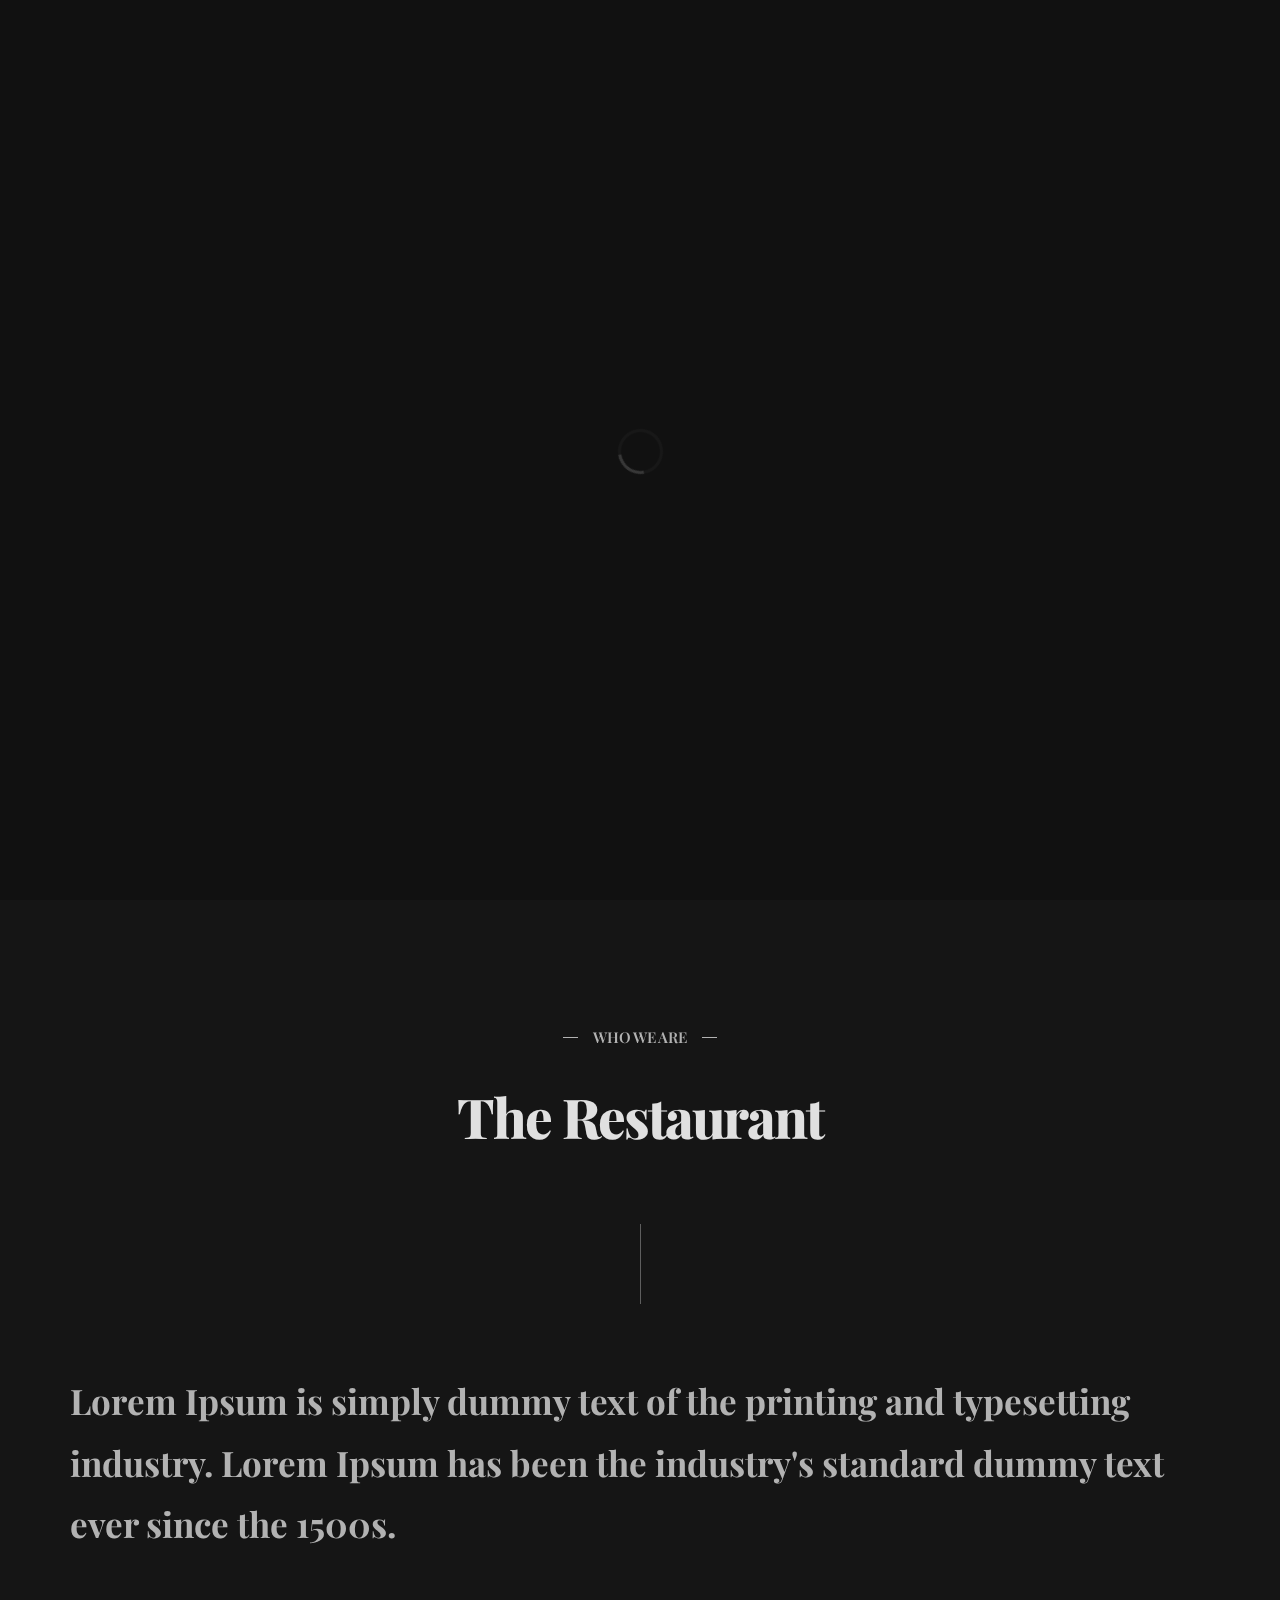
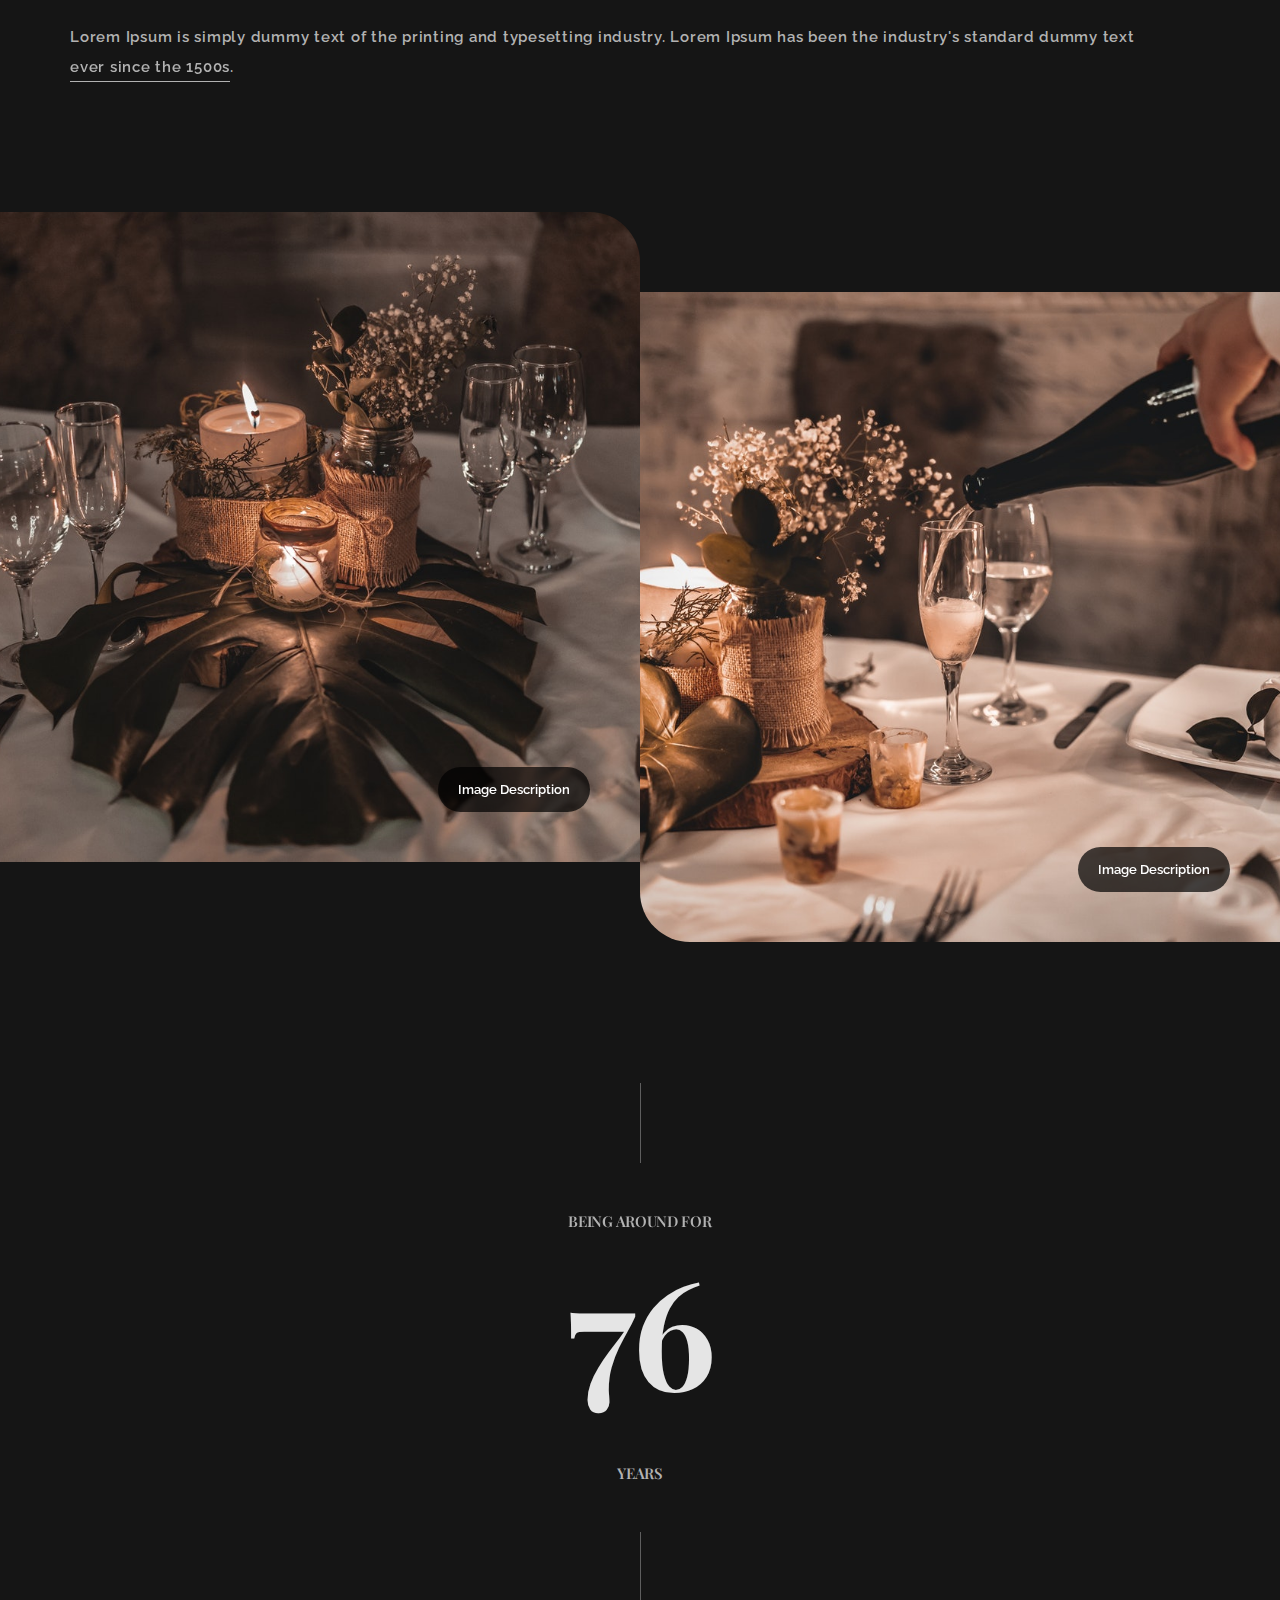
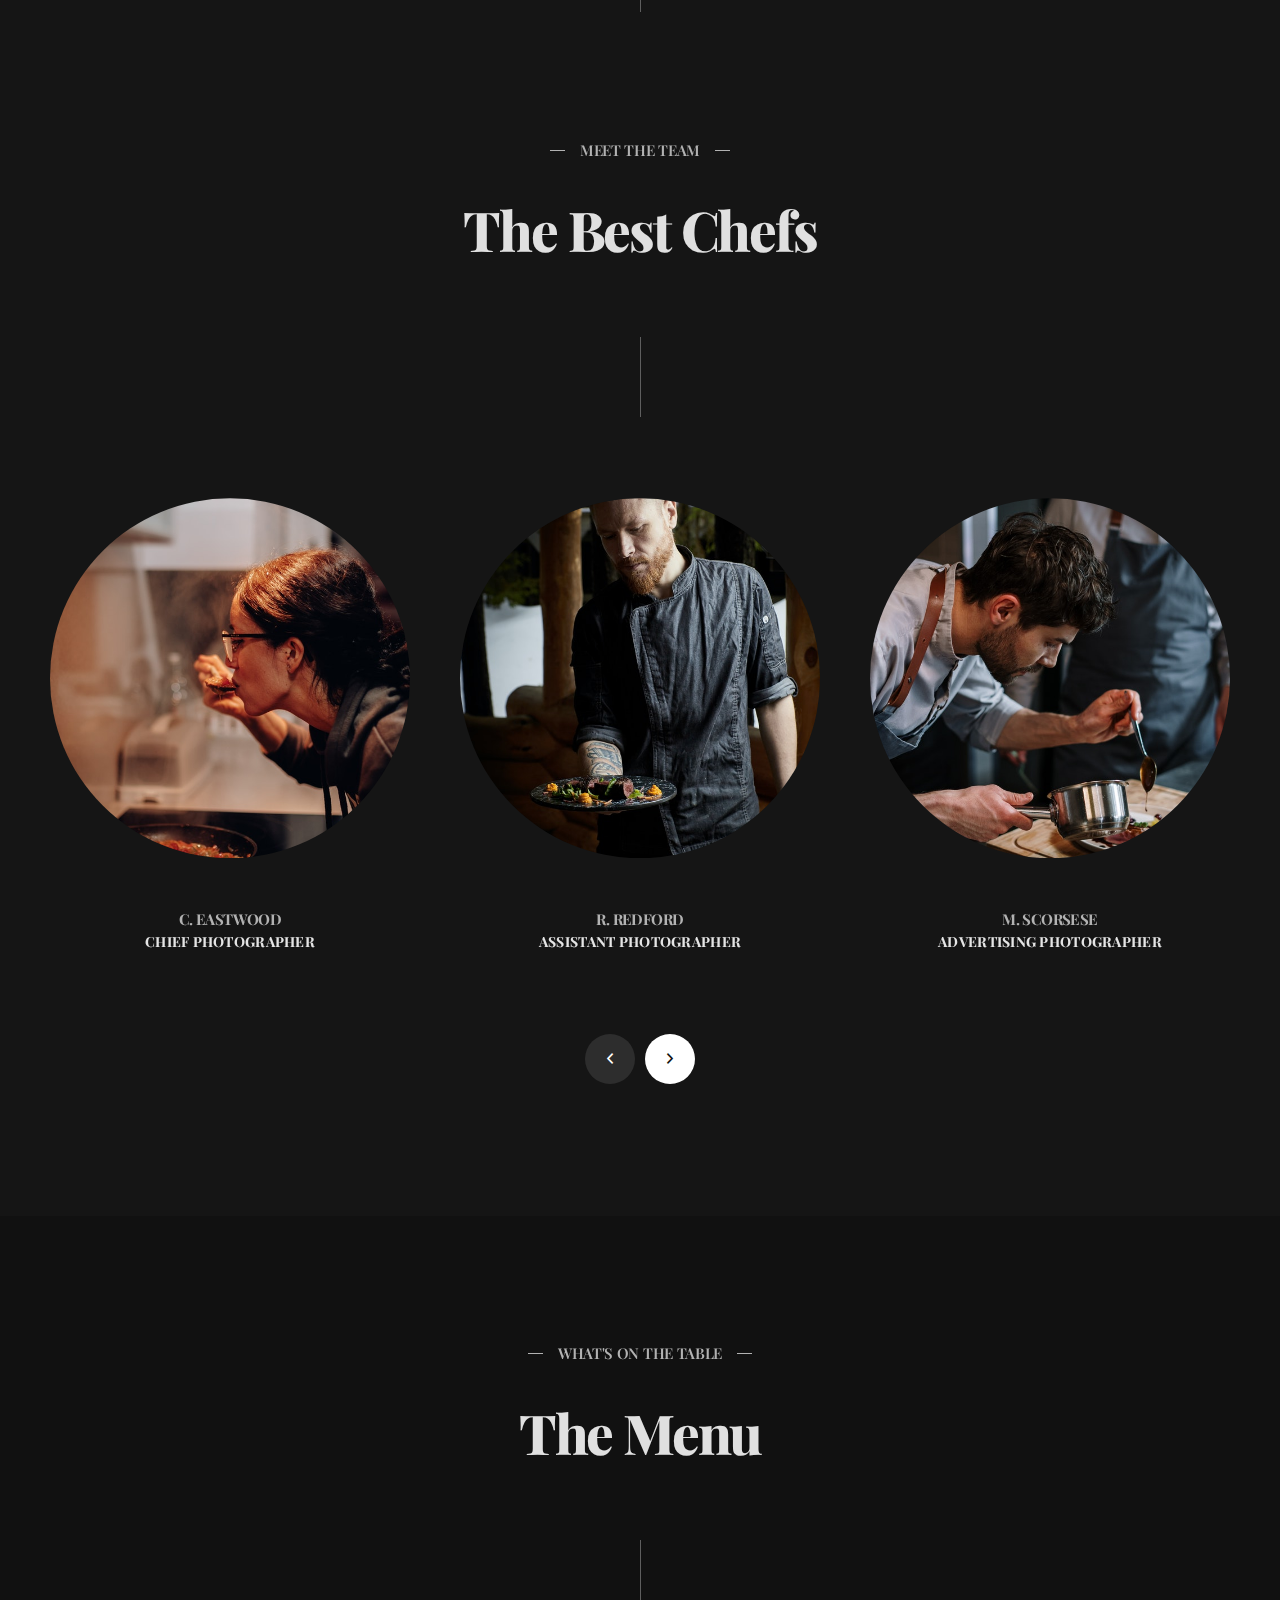
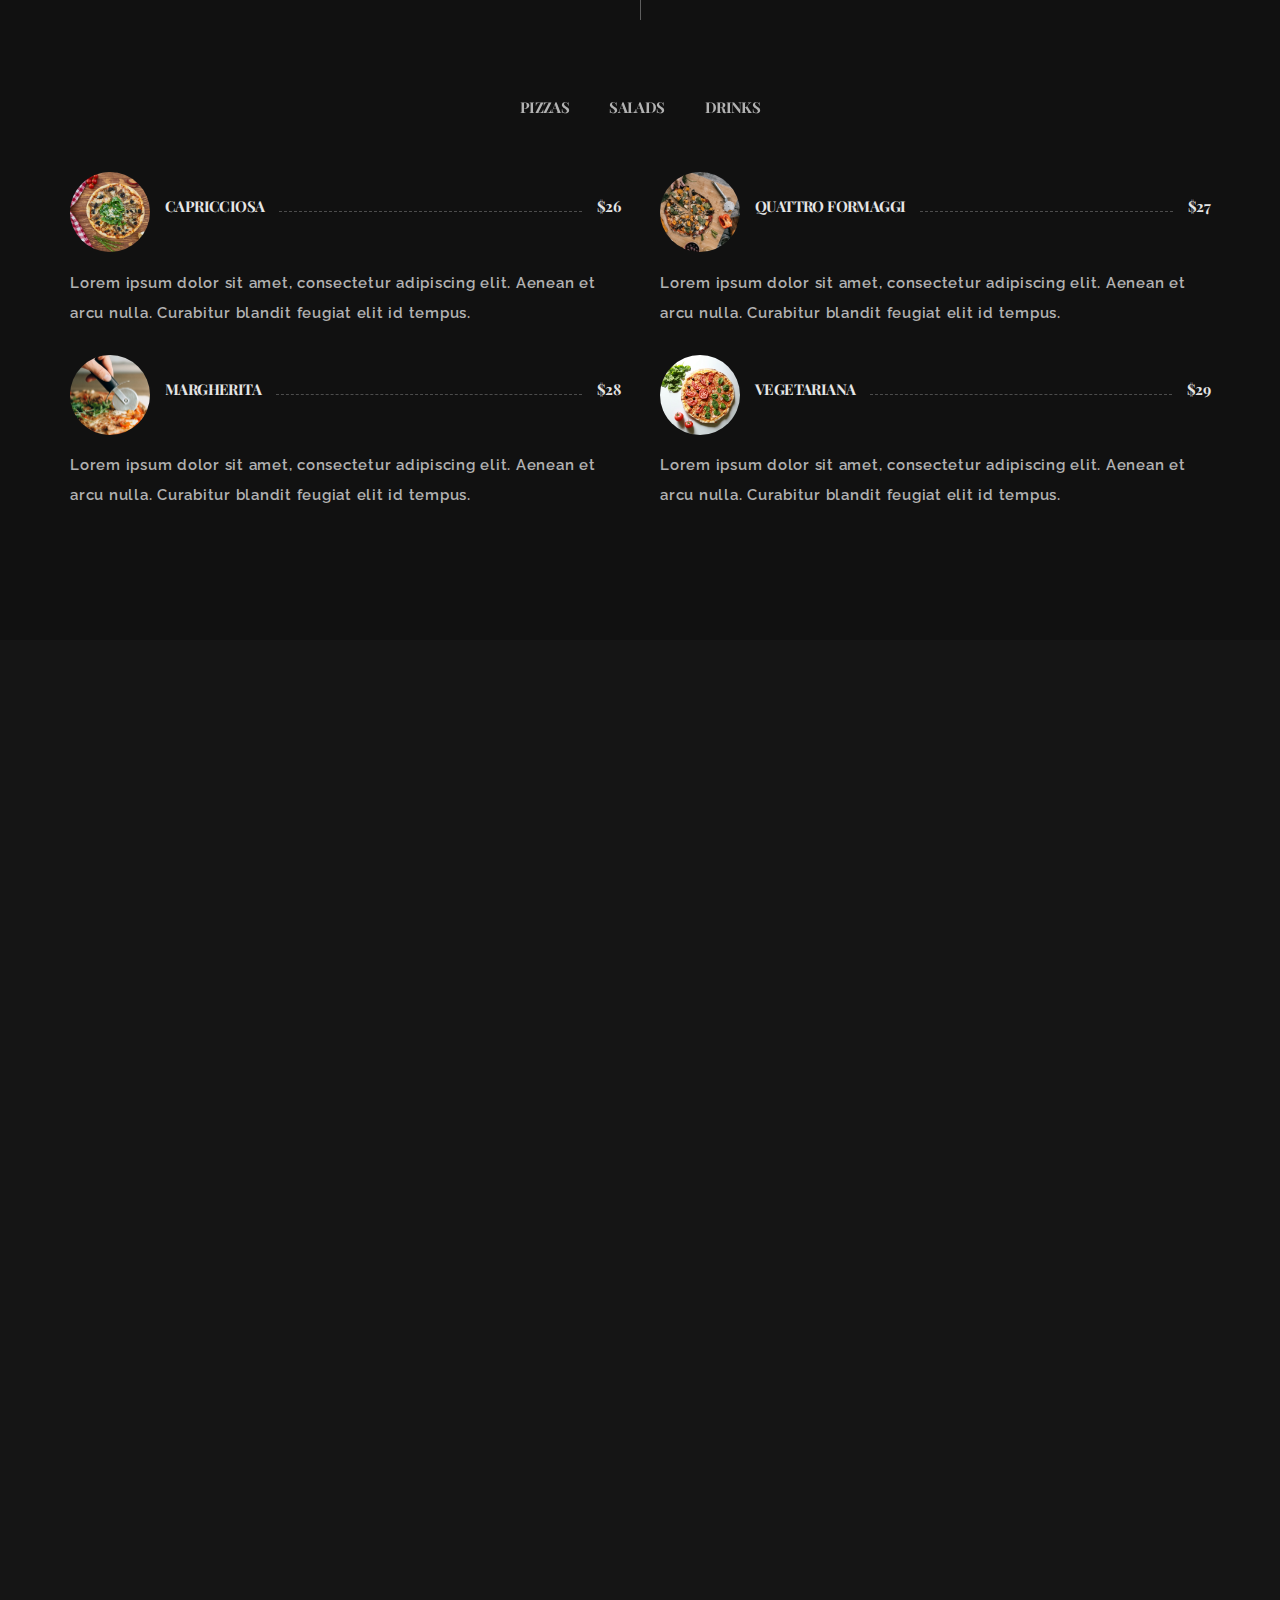
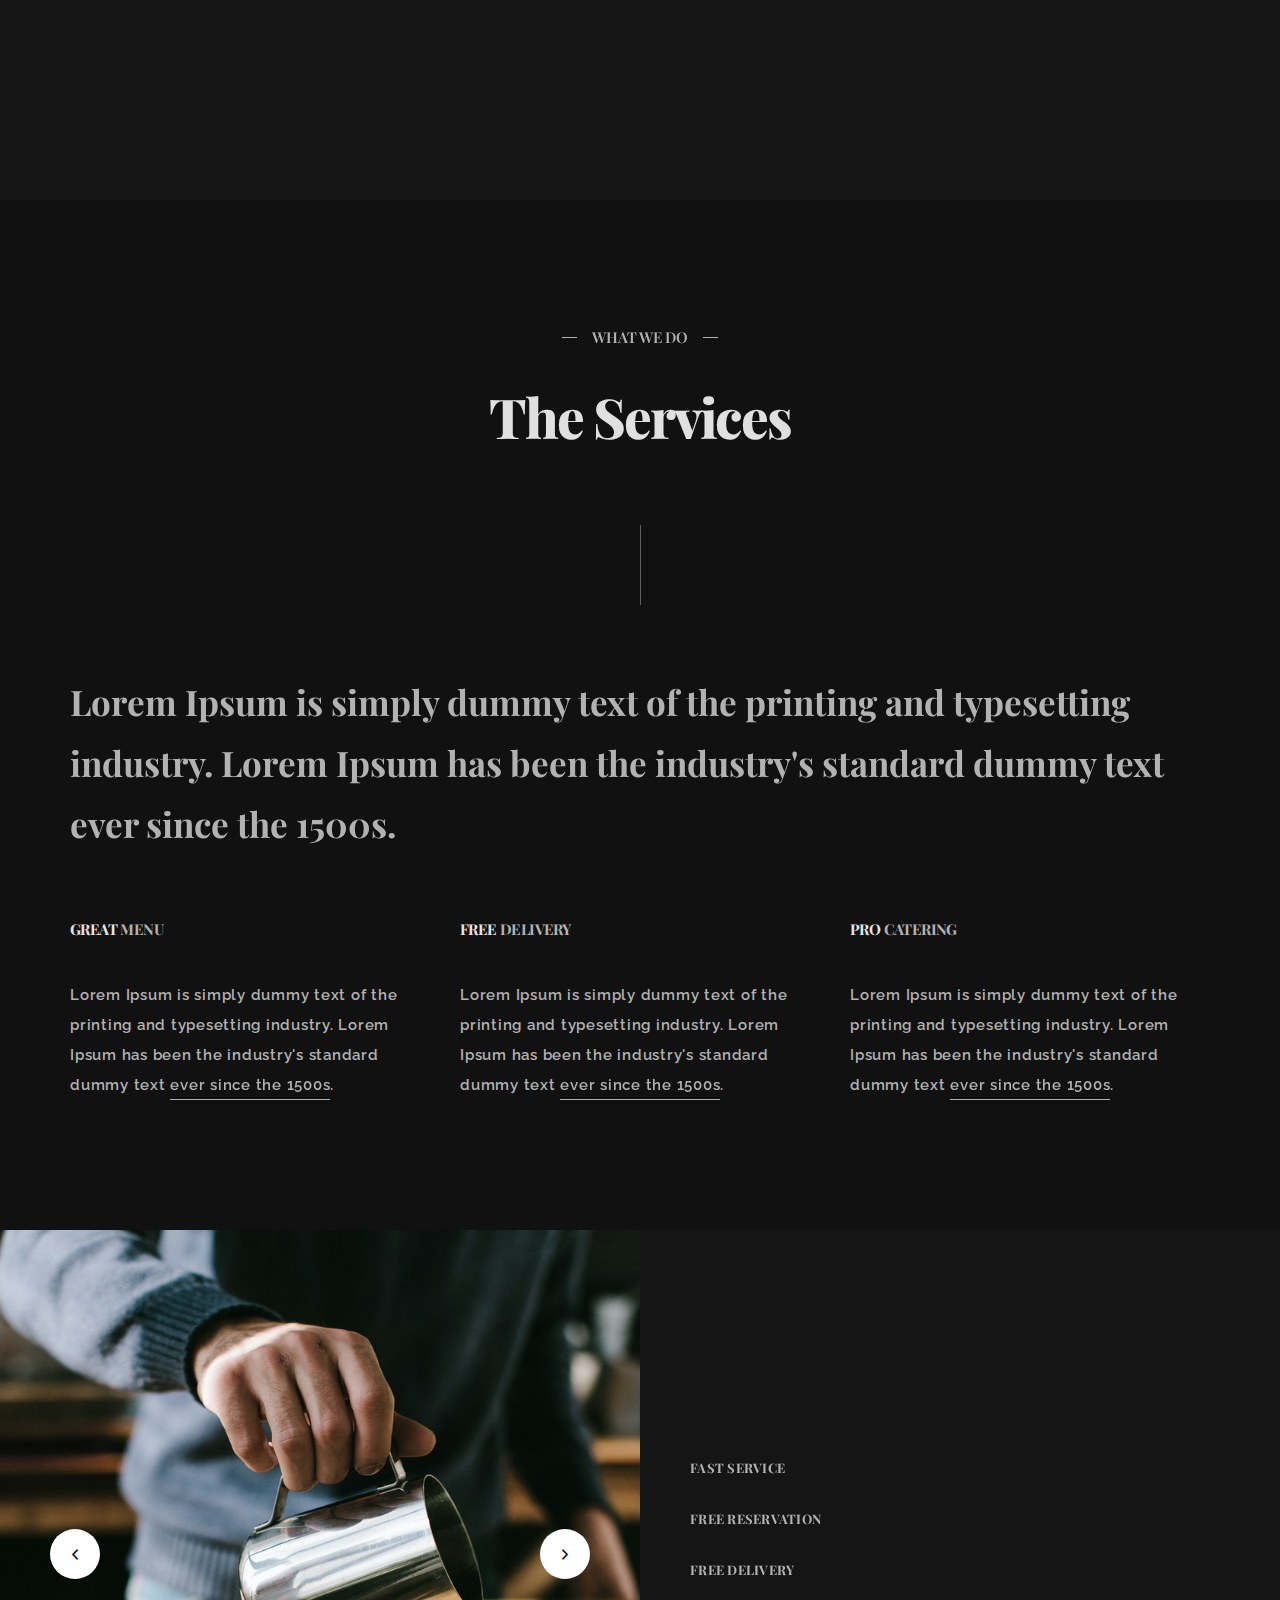
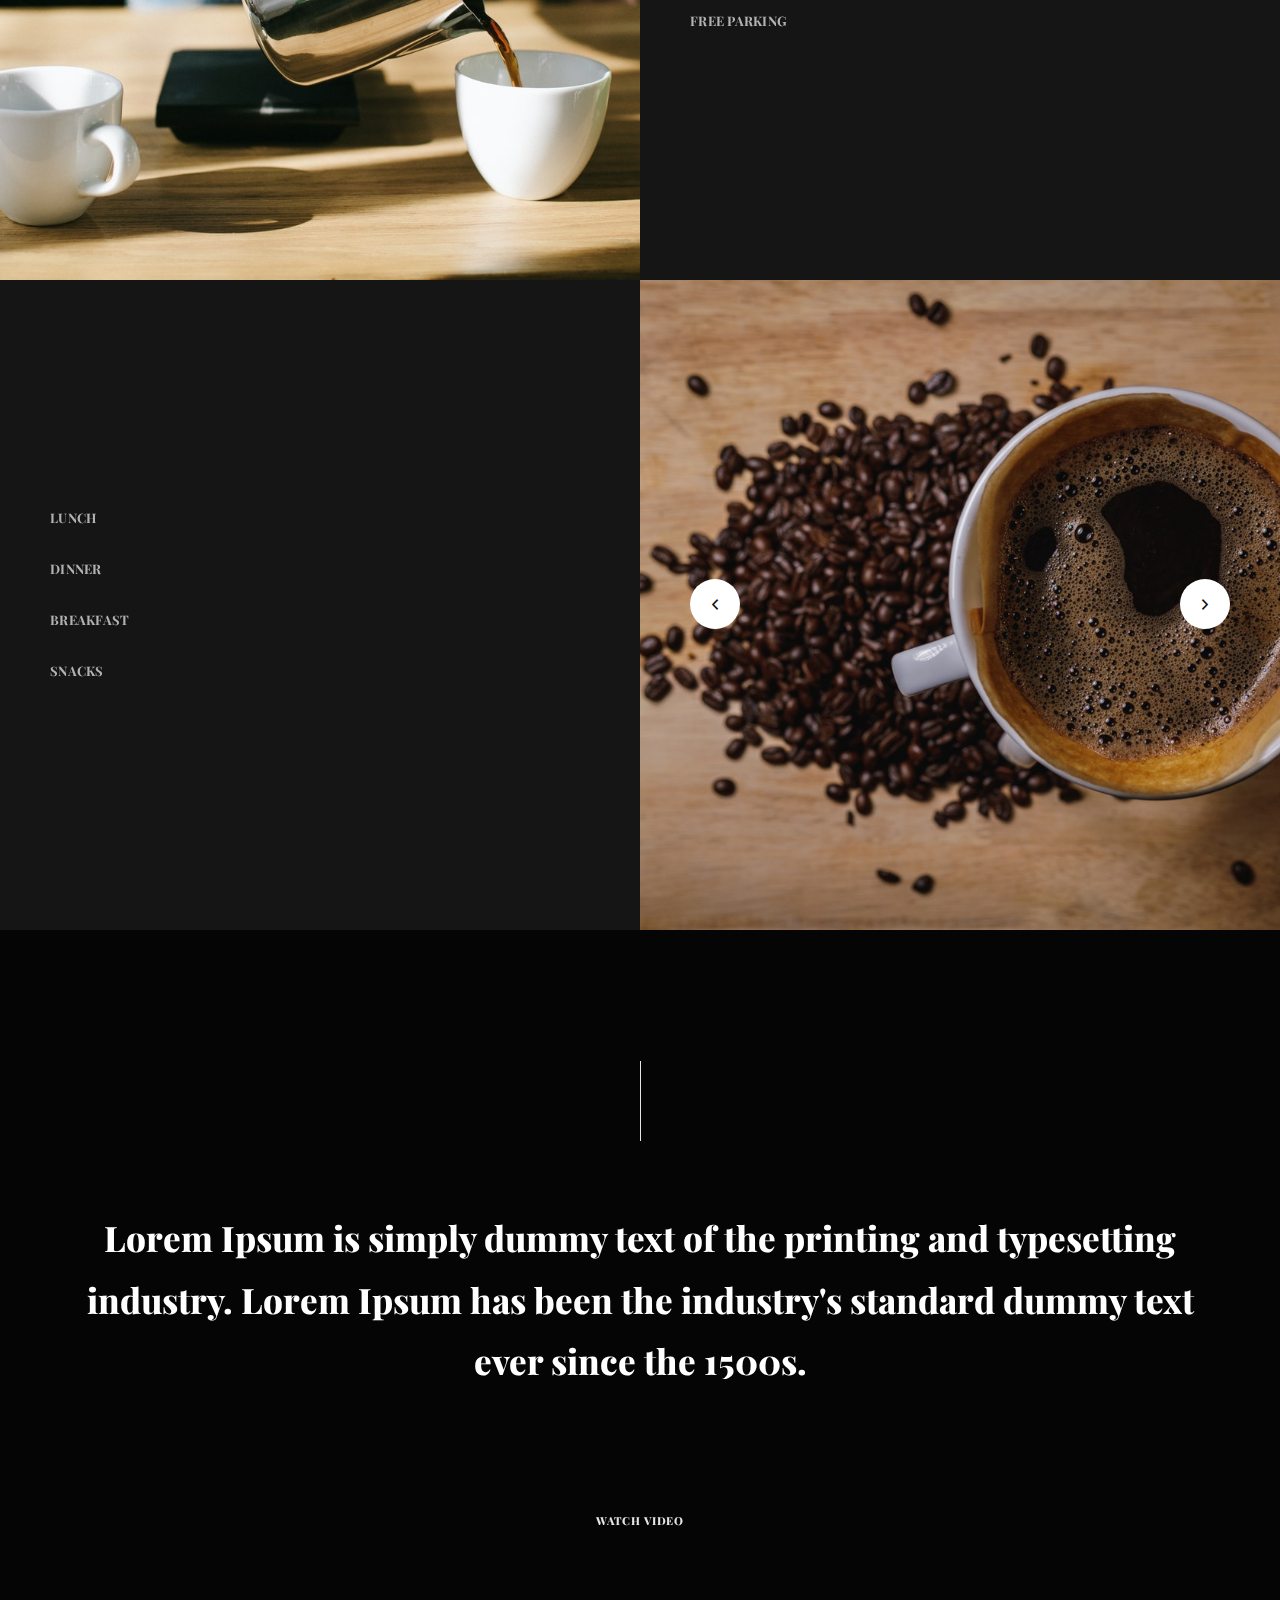
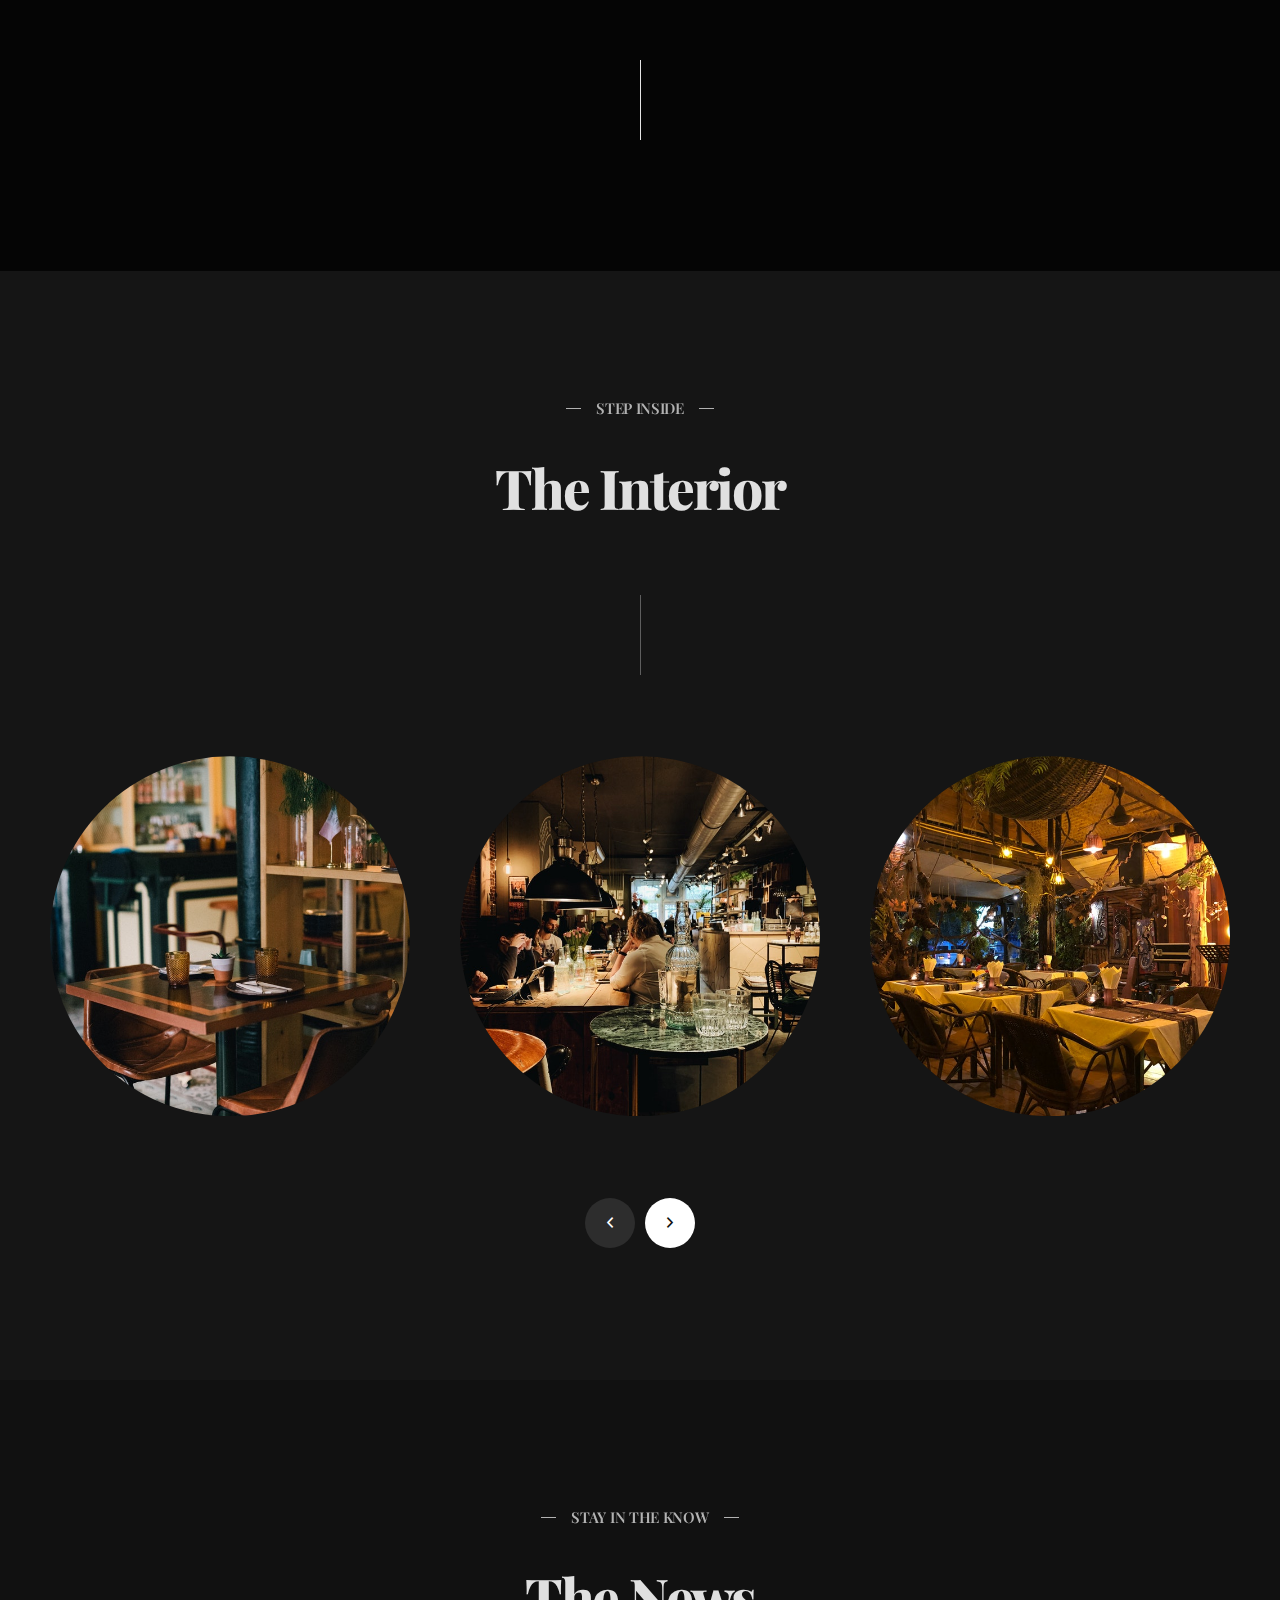
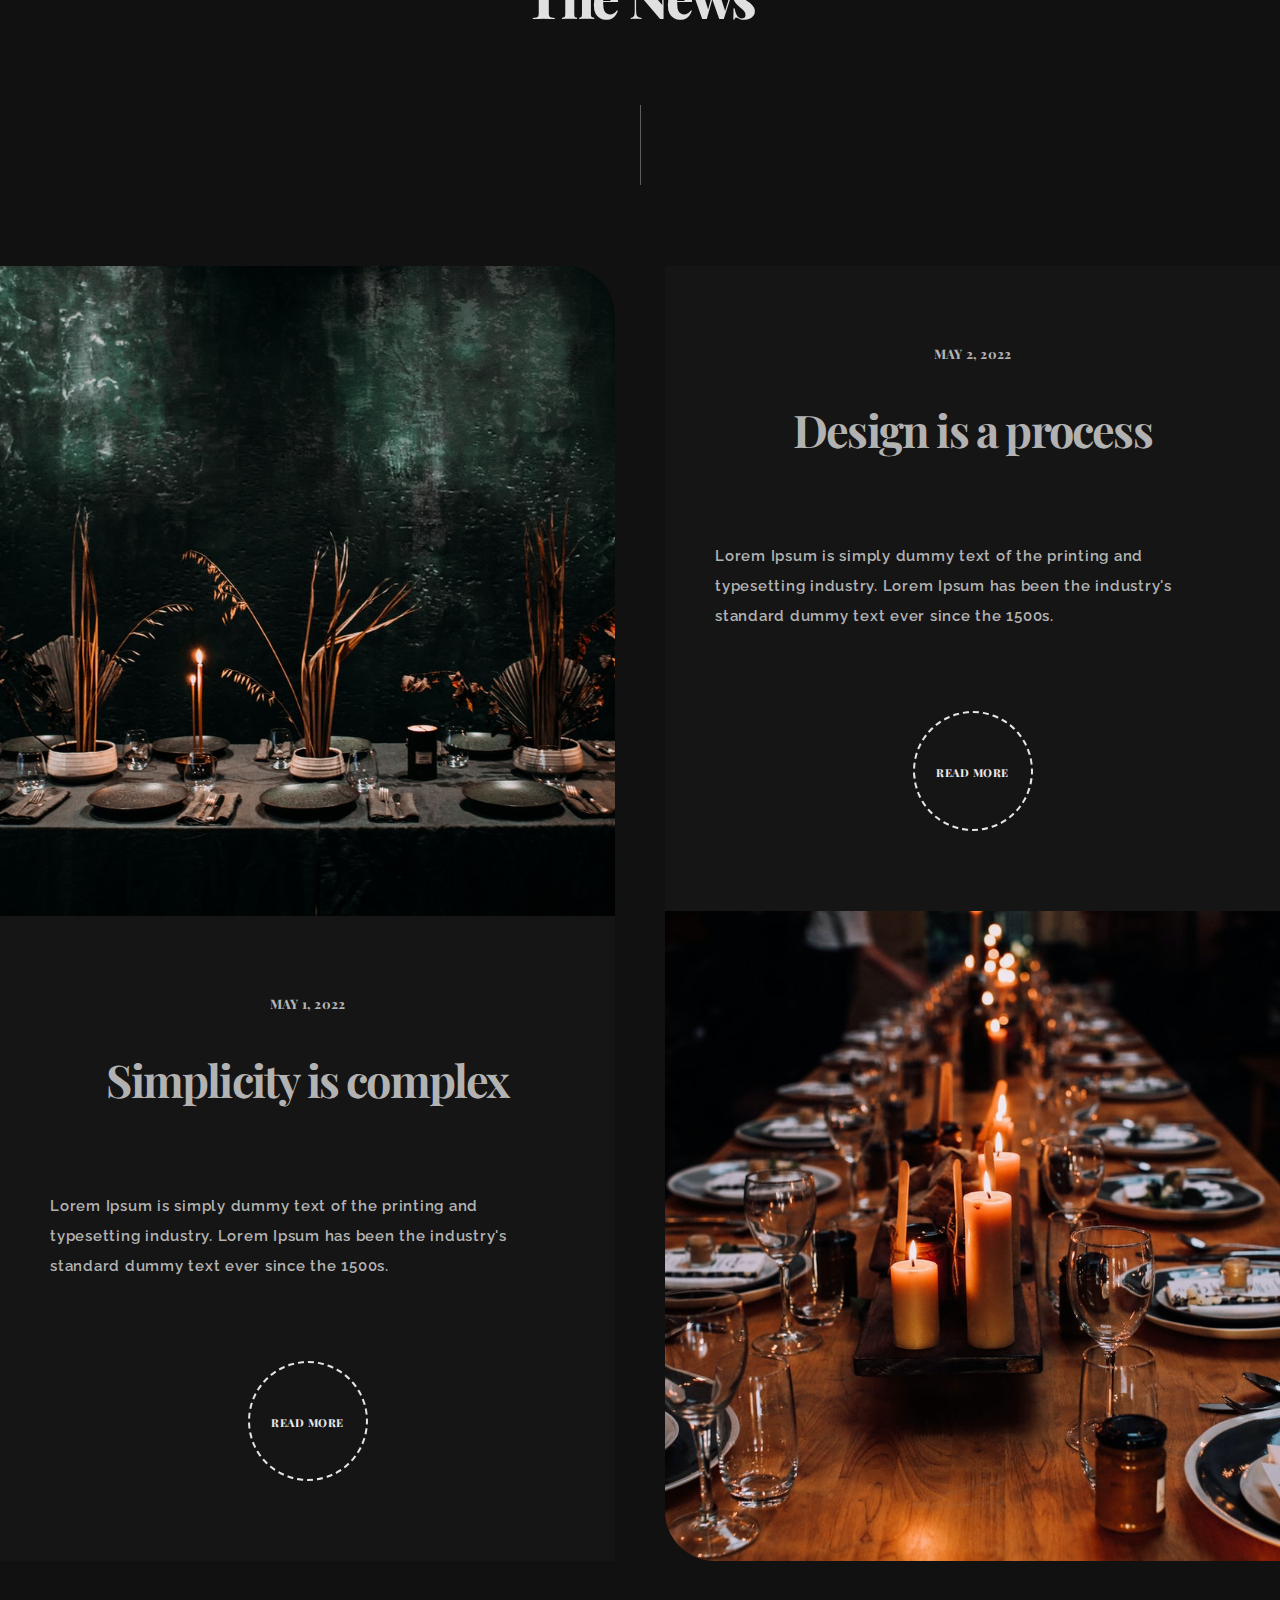
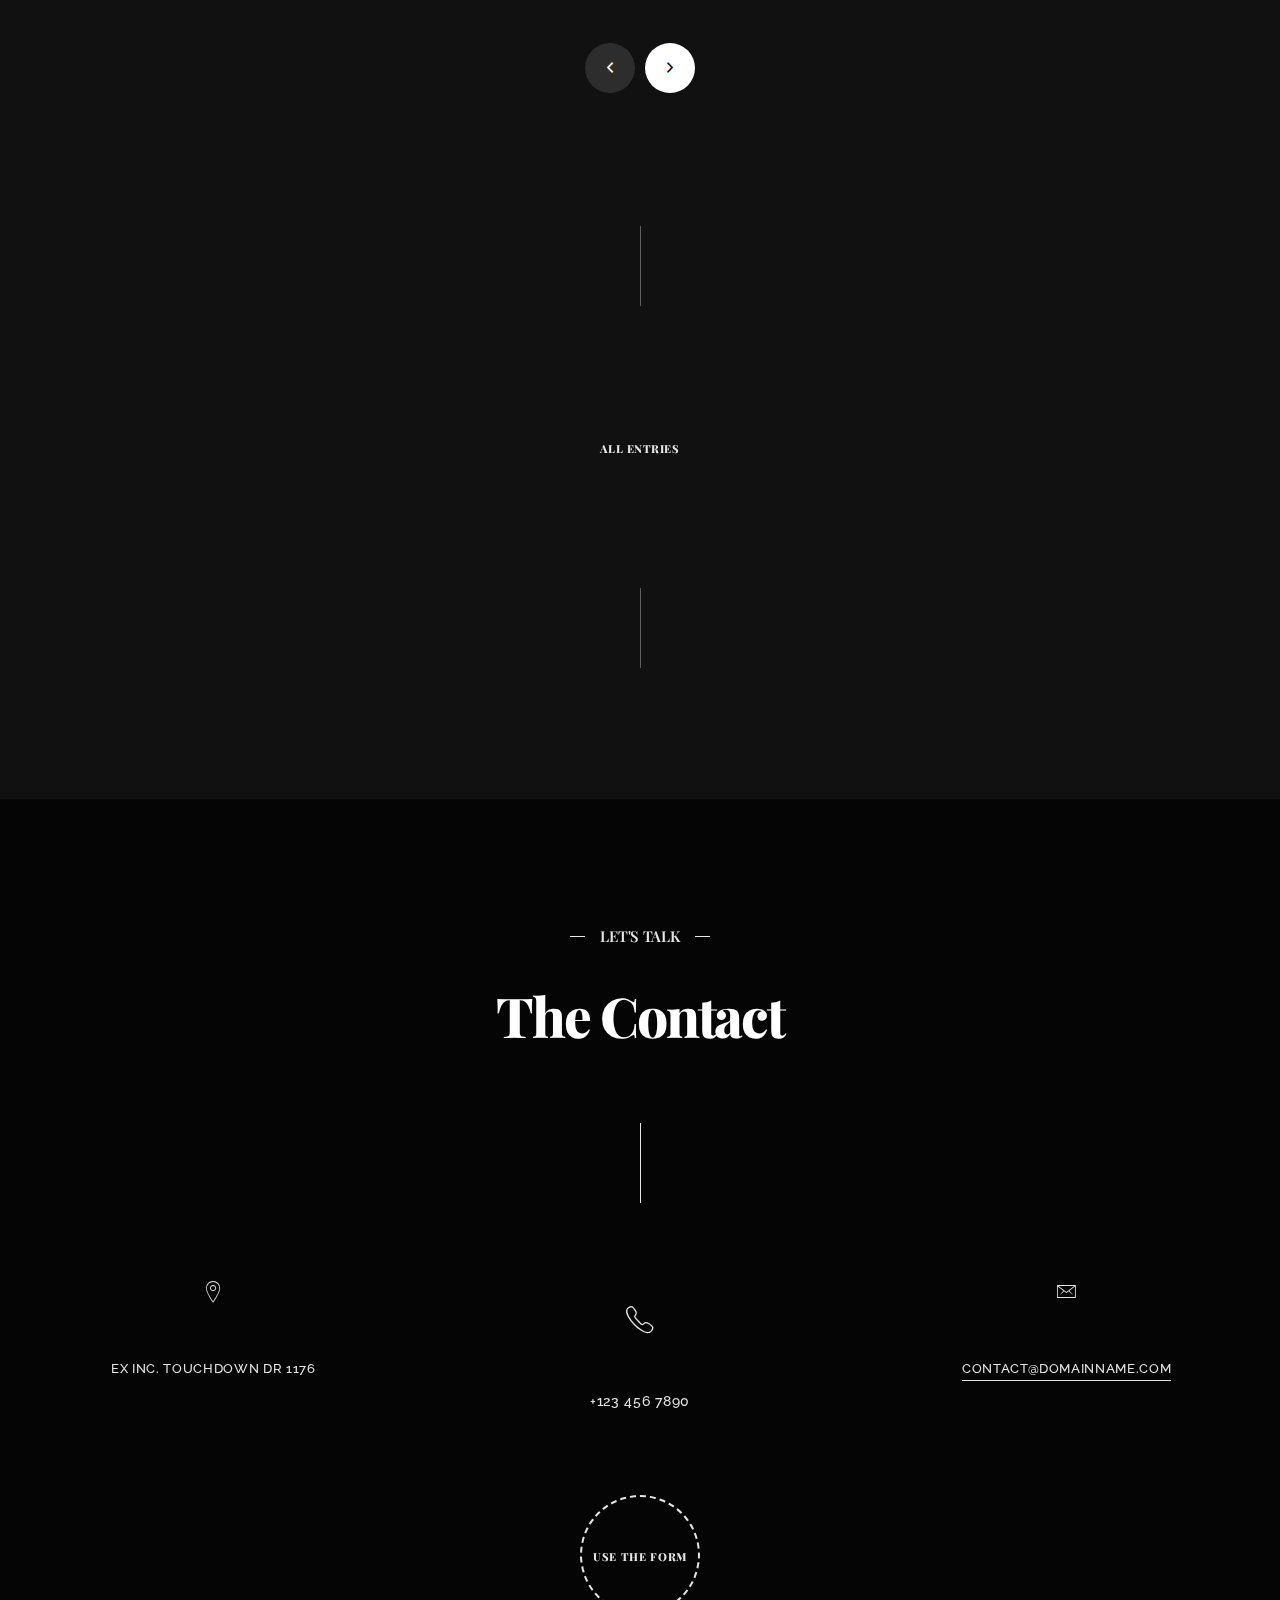
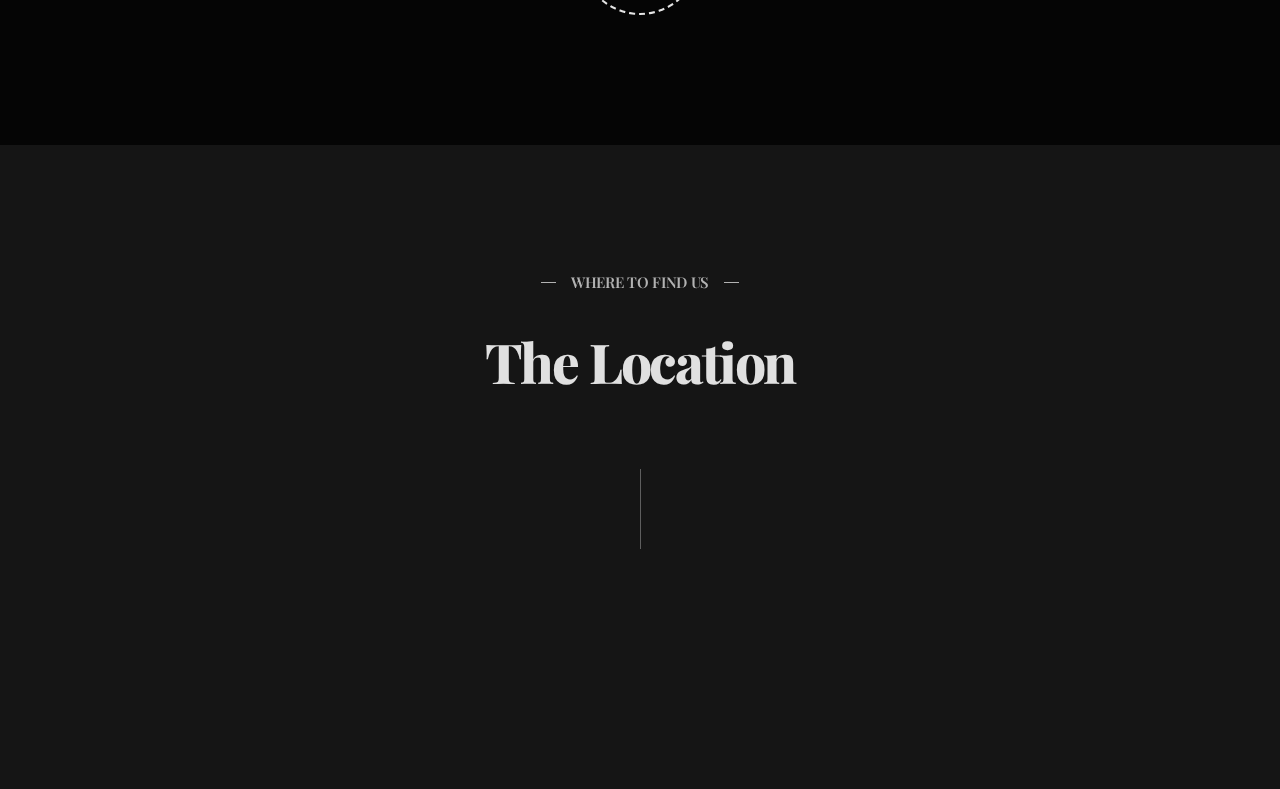
<file: index.html>
<html xmlns="http://www.w3.org/1999/xhtml" lang="en">

<head>
	<meta http-equiv="Content-Type" content="text/html; charset=utf-8" />
	<meta name="description" content="HTTrack is an easy-to-use website mirror utility. It allows you to download a World Wide website from the Internet to a local directory,building recursively all structures, getting html, images, and other files from the server to your computer. Links are rebuiltrelatively so that you can freely browse to the local site (works with any browser). You can mirror several sites together so that you can jump from one toanother. You can, also, update an existing mirror site, or resume an interrupted download. The robot is fully configurable, with an integrated help" />
	<meta name="keywords" content="httrack, HTTRACK, HTTrack, winhttrack, WINHTTRACK, WinHTTrack, offline browser, web mirror utility, aspirateur web, surf offline, web capture, www mirror utility, browse offline, local  site builder, website mirroring, aspirateur www, internet grabber, capture de site web, internet tool, hors connexion, unix, dos, windows 95, windows 98, solaris, ibm580, AIX 4.0, HTS, HTGet, web aspirator, web aspirateur, libre, GPL, GNU, free software" />
	<title>Local index - HTTrack Website Copier</title>
  <!-- Mirror and index made by HTTrack Website Copier/3.49-2 [XR&CO'2014] -->
	<style type="text/css">
	<!--

body {
	margin: 0;  padding: 0;  margin-bottom: 15px;  margin-top: 8px;
	background: #77b;
}
body, td {
	font: 14px "Trebuchet MS", Verdana, Arial, Helvetica, sans-serif;
	}

#subTitle {
	background: #000;  color: #fff;  padding: 4px;  font-weight: bold; 
	}

#siteNavigation a, #siteNavigation .current {
	font-weight: bold;  color: #448;
	}
#siteNavigation a:link    { text-decoration: none; }
#siteNavigation a:visited { text-decoration: none; }

#siteNavigation .current { background-color: #ccd; }

#siteNavigation a:hover   { text-decoration: none;  background-color: #fff;  color: #000; }
#siteNavigation a:active  { text-decoration: none;  background-color: #ccc; }


a:link    { text-decoration: underline;  color: #00f; }
a:visited { text-decoration: underline;  color: #000; }
a:hover   { text-decoration: underline;  color: #c00; }
a:active  { text-decoration: underline; }

#pageContent {
	clear: both;
	border-bottom: 6px solid #000;
	padding: 10px;  padding-top: 20px;
	line-height: 1.65em;
	background-image: url(backblue.gif);
	background-repeat: no-repeat;
	background-position: top right;
	}

#pageContent, #siteNavigation {
	background-color: #ccd;
	}


.imgLeft  { float: left;   margin-right: 10px;  margin-bottom: 10px; }
.imgRight { float: right;  margin-left: 10px;   margin-bottom: 10px; }

hr { height: 1px;  color: #000;  background-color: #000;  margin-bottom: 15px; }

h1 { margin: 0;  font-weight: bold;  font-size: 2em; }
h2 { margin: 0;  font-weight: bold;  font-size: 1.6em; }
h3 { margin: 0;  font-weight: bold;  font-size: 1.3em; }
h4 { margin: 0;  font-weight: bold;  font-size: 1.18em; }

.blak { background-color: #000; }
.hide { display: none; }
.tableWidth { min-width: 400px; }

.tblRegular       { border-collapse: collapse; }
.tblRegular td    { padding: 6px;  background-image: url(fade.gif);  border: 2px solid #99c; }
.tblHeaderColor, .tblHeaderColor td { background: #99c; }
.tblNoBorder td   { border: 0; }


// -->
</style>

</head>

<table width="76%" border="0" align="center" cellspacing="0" cellpadding="3" class="tableWidth">
	<tr>
	<td id="subTitle">HTTrack Website Copier - Open Source offline browser</td>
	</tr>
</table>
<table width="76%" border="0" align="center" cellspacing="0" cellpadding="0" class="tableWidth">
<tr class="blak">
<td>
	<table width="100%" border="0" align="center" cellspacing="1" cellpadding="0">
	<tr>
	<td colspan="6"> 
		<table width="100%" border="0" align="center" cellspacing="0" cellpadding="10">
		<tr> 
		<td id="pageContent"> 
<!-- ==================== End prologue ==================== -->

	<meta name="generator" content="HTTrack Website Copier/3.x">
	<TITLE>Local index - HTTrack</TITLE>
</HEAD>
<BODY>
<H1 ALIGN=Center>Index of locally available sites:</H1>
	<TABLE BORDER="0" WIDTH="100%" CELLSPACING="1" CELLPADDING="0">
		<TR>
			<TD BACKGROUND="fade.gif">
				&middot;
					<A HREF="www.11-76.com/themes/dinex/02-DARK-MODE/index-01.html">
						Dinex - One Page Restaurant Template
					</A>		
			</TD>
		</TR>
	</TABLE>
	<BR>
	<BR>
	<BR>
  	<H6 ALIGN="RIGHT">
	<I>Mirror and index made by HTTrack Website Copier [XR&amp;CO'2008]</I>
	</H6>
	<!-- Mirror and index made by HTTrack Website Copier/3.49-2 [XR&CO'2014] -->
	<!-- Thanks for using HTTrack Website Copier! -->
	<meta HTTP-EQUIV="Refresh" CONTENT="0; URL=www.11-76.com/themes/dinex/02-DARK-MODE/index-01.html">


<!-- ==================== Start epilogue ==================== -->
		</td>
		</tr>
		</table>
	</td>
	</tr>
	</table>
</td>
</tr>
</table>

<table width="76%" border="0" align="center" valign="bottom" cellspacing="0" cellpadding="0">
	<tr>
	<td id="footer"><small>&copy; 2008 Xavier Roche & other contributors - Web Design: Leto Kauler.</small></td>
	</tr>
</table>

</body>

</html>
</file>
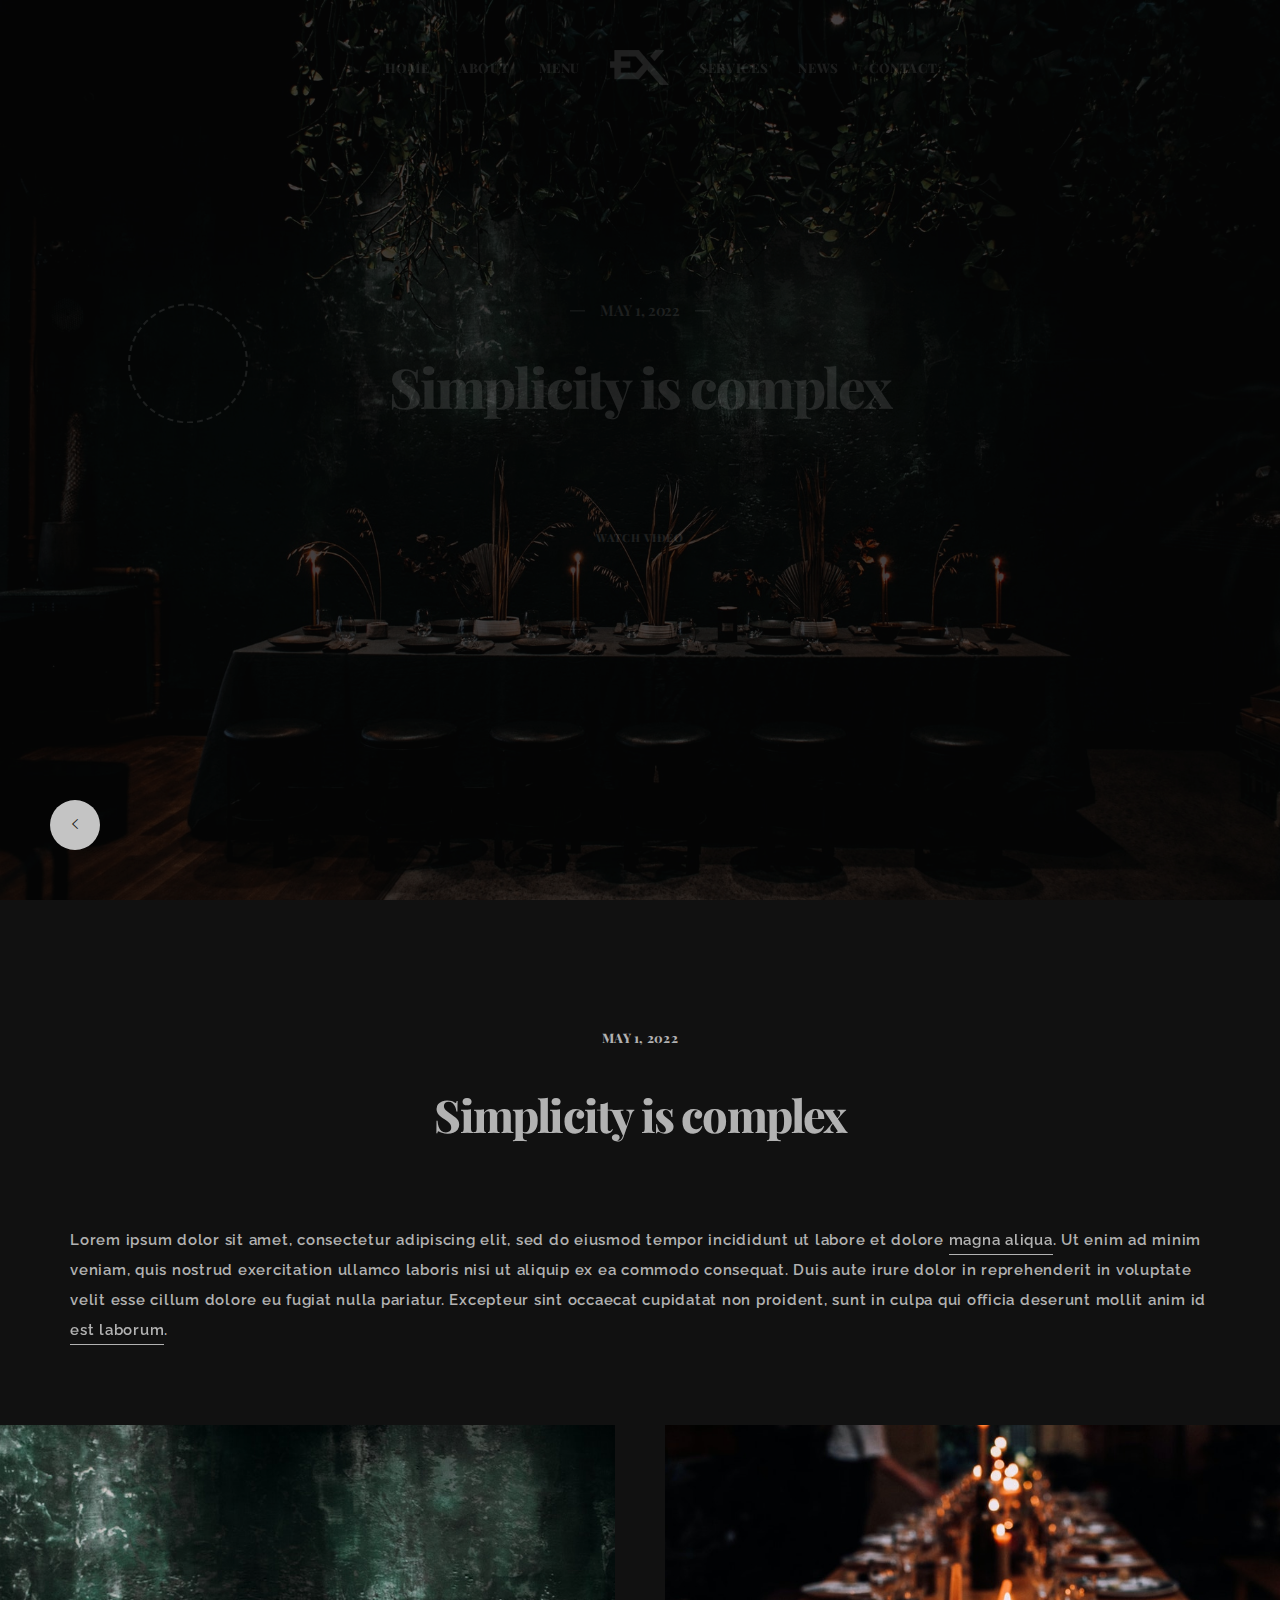
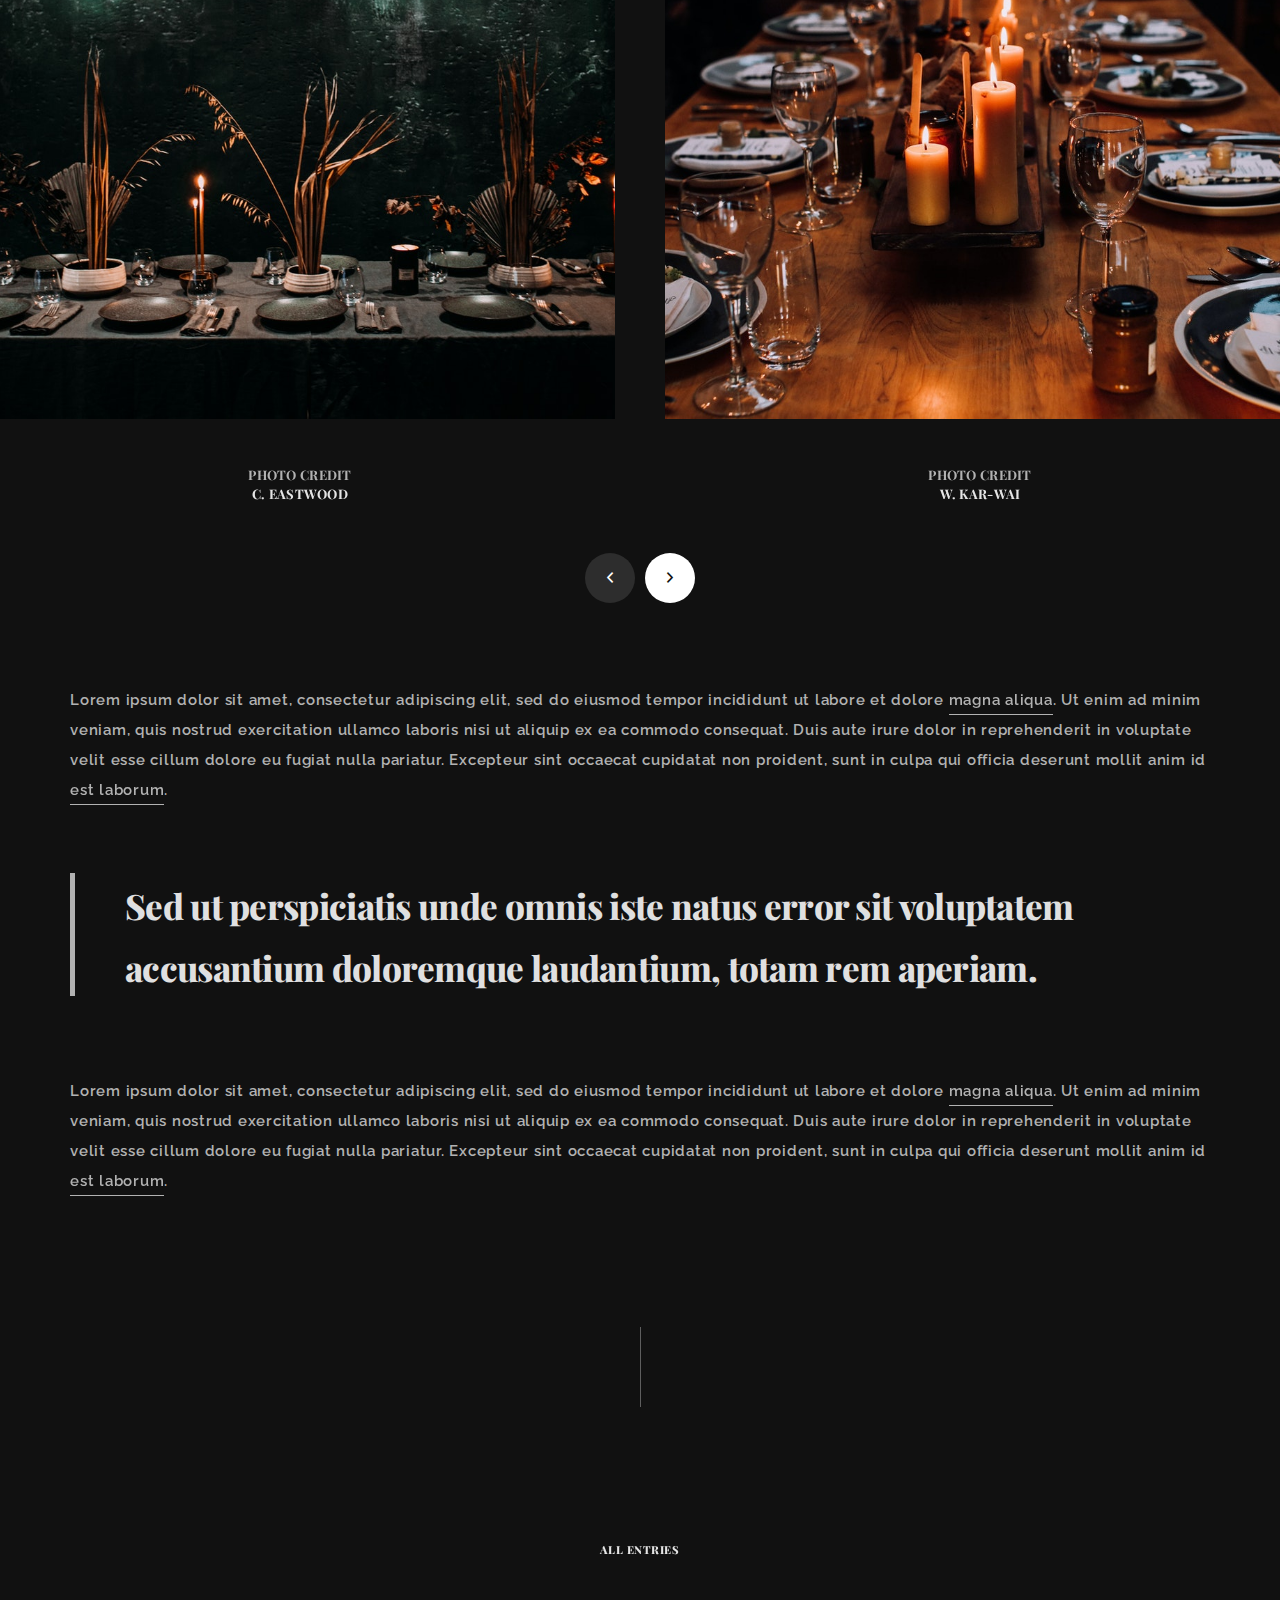
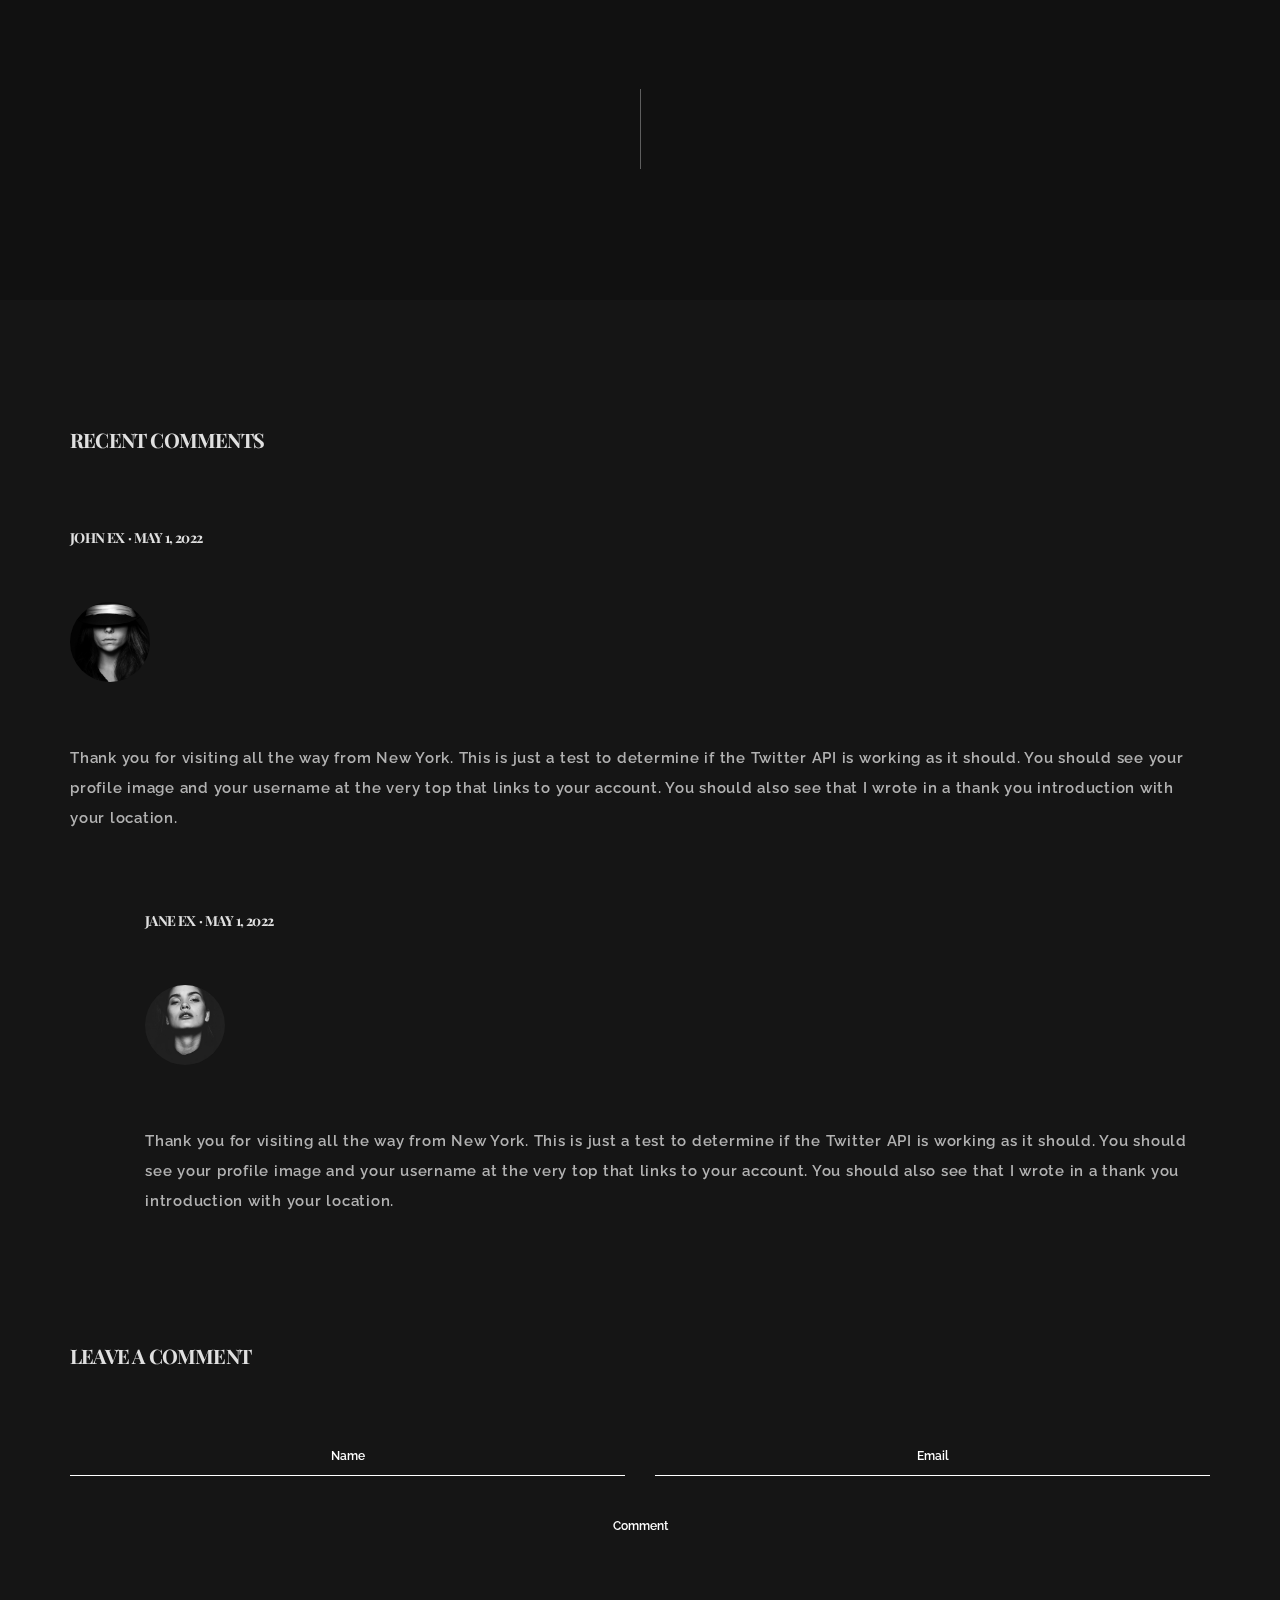
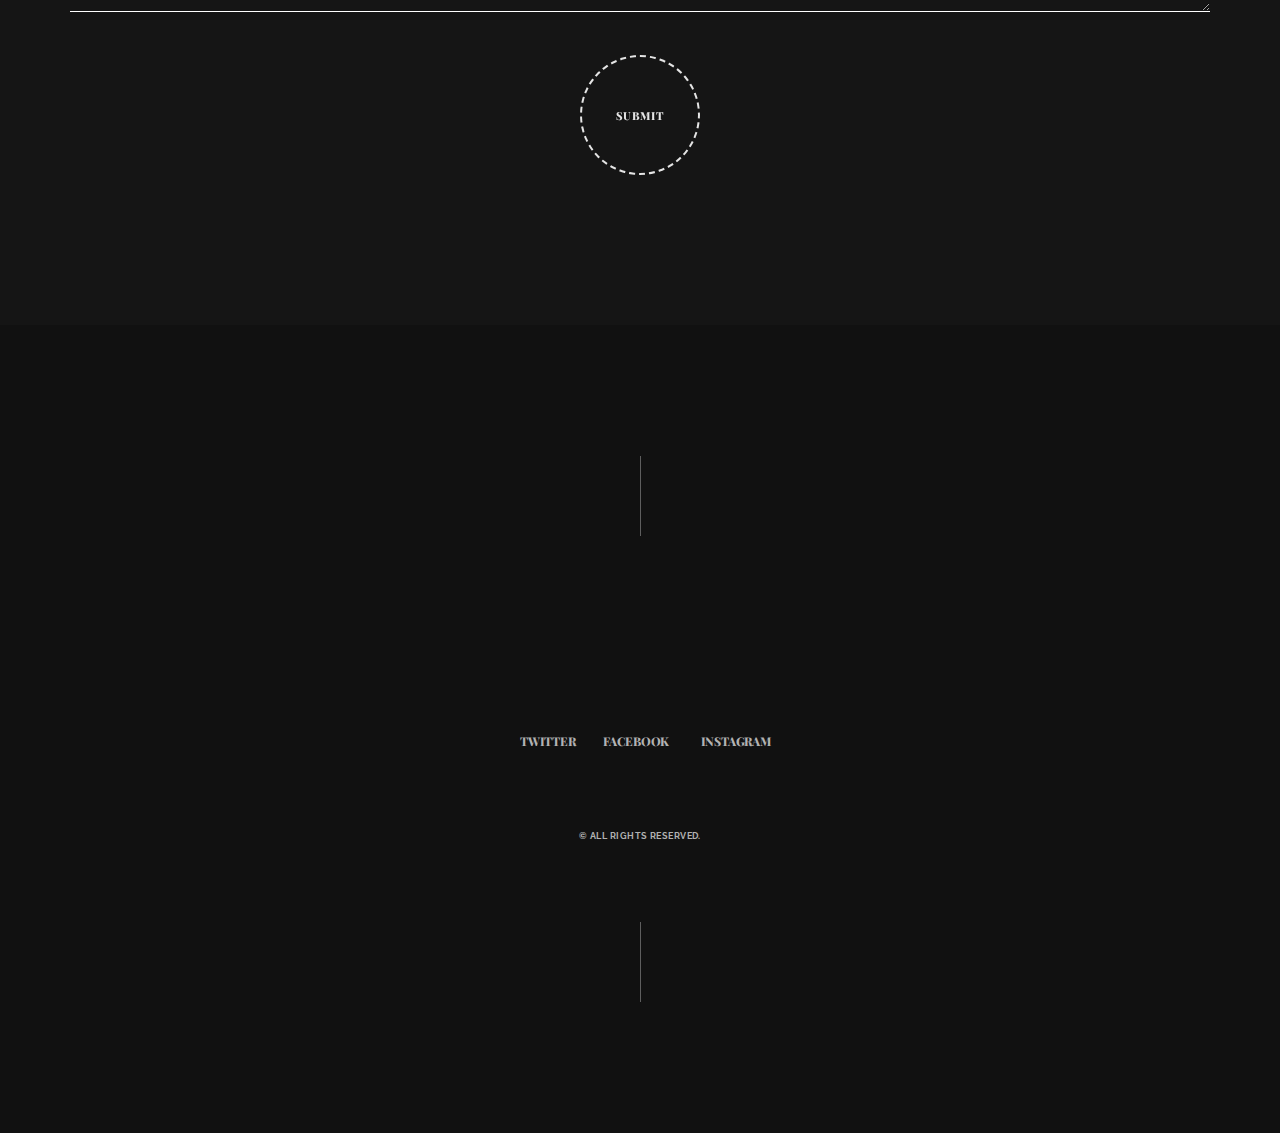
<file: www.11-76.com/themes/dinex/02-DARK-MODE/blog-01.html>
<!DOCTYPE html>
<html lang="zxx">
    
<!-- Mirrored from www.11-76.com/themes/dinex/02-DARK-MODE/blog-01.html by HTTrack Website Copier/3.x [XR&CO'2014], Mon, 15 Sep 2025 18:28:14 GMT -->
<head>
        <meta charset="utf-8">
        <title>
            Dinex - One Page Restaurant Template
        </title>
        <meta content="" name="description">
        <meta content="" name="author">
        <meta content="" name="keywords">
        <meta content="width=device-width, initial-scale=1, maximum-scale=1" name="viewport">
        <!-- ex nihilo || May - June 2022 -->
        <!-- style start -->
        <link href="css/plugins.css" media="all" rel="stylesheet" type="text/css">
        <link href="css/style.css" media="all" rel="stylesheet" type="text/css">
        <!-- style end -->
        <!-- google fonts start -->
        <link href="https://fonts.googleapis.com/css?family=Raleway:100,200,300,400,500,600,700,800,900%7CPlayfair+Display:500,600,700,800,900" rel="stylesheet" type="text/css">
        <!-- google fonts end -->
    </head>
    <body>
        <!-- preloader start -->
        <div class="preloader-bg"></div>
        <div id="preloader">
            <div id="preloader-status">
                <div class="preloader-position loader">
                    <span></span>
                </div>
            </div>
        </div>
        <!-- preloader end -->
        <!-- borders start -->
        <div class="border-top"></div>
        <!-- borders end -->
        <!-- header start -->
        <div id="header" class="fadeIn-element">
            <!-- navigation start -->
            <nav class="navbar navbar-fixed-top navbar-bg-switch">
                <div class="container-fluid">
                    <div class="main-navigation">
                        <div class="navbar-header">
                            <!-- navigation button start -->
                            <button aria-expanded="false" class="navbar-toggle collapsed" data-target="#navbar-collapse" data-toggle="collapse" type="button"><span class="sr-only">Toggle
                            navigation</span> <span class="icon-bar"></span> <span class="icon-bar"></span> <span class="icon-bar"></span></button>
                            <!-- navigation button end -->
                            <!-- logo mobile start -->
                            <a class="navbar-brand hidden-sm hidden-md hidden-lg logo active" href="#">
                                <!-- logo light start -->
                                <img alt="Logo" class="logo-light" src="img/logo-light.png">
                                <!-- logo light end -->
                                <!-- logo dark start -->
                                <img alt="Logo" class="logo-dark" src="img/logo-dark.png">
                                <!-- logo dark end -->
                            </a>
                            <!-- logo mobile end -->
                        </div>
                        <div class="collapse navbar-collapse" id="navbar-collapse">
                            <!-- menu start -->
                            <ul class="nav navbar-nav">
                                <li>
                                    <a href="index-01.html#home">Home</a>
                                </li>
                                <li>
                                    <a href="index-01.html#about">About</a>
                                </li>
                                <li>
                                    <a href="index-01.html#works">Menu</a>
                                </li>
                                <li class="hidden-xs">
                                    <!-- logo desktop start -->
                                    <a class="logo" href="#">
                                        <!-- logo light start -->
                                        <img alt="Logo" class="logo-light" src="img/logo-light.png">
                                        <!-- logo light end -->
                                        <!-- logo dark start -->
                                        <img alt="Logo" class="logo-dark" src="img/logo-dark.png">
                                        <!-- logo dark end -->
                                    </a>
                                    <!-- logo desktop end -->
                                </li>
                                <li>
                                    <a href="index-01.html#services">Services</a>
                                </li>
                                <li>
                                    <a href="index-01.html#blog">News</a>
                                </li>
                                <li>
                                    <a href="index-01.html#contact">Contact</a>
                                </li>
                            </ul>
                            <!-- menu end -->
                        </div>
                    </div>
                </div>
            </nav>
            <!-- navigation end -->
        </div>
        <!-- header end -->
        <!-- home start -->
        <div class="upper-page" id="home">
            <!-- hero bg start -->
            <div class="hero-fullscreen">
                <div class="hero-fullscreen-FIX">
                    <div class="hero-bg">
                        <!-- hero slider wrapper start -->
                        <div class="swiper-container-wrapper">
                            <!-- swiper container start -->
                            <div class="swiper-container swiper2">
                                <!-- swiper wrapper start -->
                                <div class="swiper-wrapper">
                                    <!-- swiper slider item start -->
                                    <div class="swiper-slide">
                                        <div class="swiper-slide-inner">
                                            <!-- swiper slider item IMG start -->
                                            <div class="swiper-slide-inner-bg bg-img-1 overlay overlay-dark">
                                            </div>
                                            <!-- swiper slider item IMG end -->
                                            <!-- swiper slider item txt start -->
                                            <div class="swiper-slide-inner-txt-2">
                                                <!-- section subtitle start -->
                                                <div class="section-title section-title-home fadeIn-element">
                                                    <h2 class="section-title-line section-title-line-home">
                                                        <span>May 1, 2022</span>
                                                    </h2>
                                                </div>
                                                <!-- section subtitle end -->
                                                <!-- divider start -->
                                                <div class="divider-m"></div>
                                                <!-- divider end -->
                                                <!-- section title start -->
                                                <h1 class="hero-heading hero-heading-home fadeIn-element">
                                                    Simplicity is <span>complex</span>
                                                </h1>
                                                <!-- section title end -->
                                                <!-- divider start -->
                                                <div class="divider-m"></div>
                                                <!-- divider end -->
                                                <!-- button start -->
                                                <div class="more-wraper-center more-wraper-center-home fadeIn-element">
                                                    <a data-lity="" href="https://www.youtube.com/watch?v=X_7P4YmkfY8">
                                                        <div class="more-button-bg-center more-button-circle"></div>
                                                        <div class="more-button-txt-center">
                                                            <span>Watch Video</span>
                                                        </div>
                                                    </a>
                                                </div>
                                                <!-- button end -->
                                            </div>
                                            <!-- swiper slider item txt end -->
                                        </div>
                                    </div>
                                    <!-- swiper slider item end -->
                                </div>
                                <!-- swiper wrapper end -->   
                            </div>
                            <!-- swiper container end -->
                        </div>
                        <!-- hero slider wrapper end -->
                    </div>
                </div>
            </div>
            <!-- hero bg end -->
        </div>
        <!-- home end -->
        <!-- blog sidebar launcher start -->
        <div class="blog-side-launcher" data-id="blog-side">
            <span class="ion-ios-arrow-left"></span>
        </div>
        <!-- blog sidebar launcher end -->
        <!-- blog sidebar start -->
        <div class="blog-side panel-overlay-from-right-blog blog-side-launch"></div>
        <div class="blog-side panel-from-left-blog">
            <!-- blog sidebar wrapper start -->
            <div class="blog-sidebar-wrapper">
                <!-- blog search bar start -->
                <div class="blog-search">
                    <form action="#" class="">
                        <input name="search" id="search" type="text" class="search" placeholder="Type and hit enter" value="Type and hit enter" />
                        <button id="submit-btn">
                        <i class="ion-ios-search-strong"></i>
                        </button>
                    </form>
                </div>
                <!-- blog search bar end -->
                <!-- divider start -->
                <div class="divider-m"></div>
                <!-- divider end -->
                <!-- blog recent posts start -->
                <div class="blog-side-heading">
                    <h3>
                        Recent <span>Posts</span>                    
                    </h3>
                </div>
                <!-- divider start -->
                <div class="divider-m"></div>
                <!-- divider end -->
                <div class="blog-side-text-wrapper">
                    <div class="blog-side-text">
                        <a href="blog-01.html">
                        Simplicity is Complex
                        </a>                    
                    </div>
                </div>
                <div class="blog-side-text-wrapper">
                    <div class="blog-side-text">
                        <a href="blog-02.html">
                        Design is a Process
                        </a>                    
                    </div>
                </div>
                <div class="blog-side-text-wrapper">
                    <div class="blog-side-text">
                        <a href="blog-03.html">
                        Aesthetic is a Decision
                        </a>                    
                    </div>
                </div>
                <div class="blog-side-text-wrapper">
                    <div class="blog-side-text">
                        <a href="blog-04.html">
                        Style is Everything
                        </a>                    
                    </div>
                </div>
                <!-- blog recent posts end -->
                <!-- divider start -->
                <div class="divider-m"></div>
                <!-- divider end -->
                <!-- blog recent comments start -->
                <div class="blog-side-heading">
                    <h3>
                        Recent <span>Comments</span>                    
                    </h3>
                </div>
                <!-- divider start -->
                <div class="divider-m"></div>
                <!-- divider end -->
                <div class="blog-side-text-wrapper">
                    <div class="blog-side-text">
                        <a href="blog-01.html">
                        John Ex on Simplicity is Complex
                        </a>                    
                    </div>
                </div>
                <div class="blog-side-text-wrapper">
                    <div class="blog-side-text">
                        <a href="blog-02.html">
                        Jane Ex on Design is a Process
                        </a>                    
                    </div>
                </div>
                <div class="blog-side-text-wrapper">
                    <div class="blog-side-text">
                        <a href="blog-03.html">
                        John Ex on Aesthetic is a Decision
                        </a>                    
                    </div>
                </div>
                <div class="blog-side-text-wrapper">
                    <div class="blog-side-text">
                        <a href="blog-04.html">
                        Jane Ex on Style is Everything
                        </a>                    
                    </div>
                </div>
                <!-- blog recent comments end -->
            </div>
            <!-- blog sidebar wrapper end -->
        </div>
        <!-- blog sidebar end -->
        <!-- vertical lines start -->
        <div class="vertical-lines-wrapper">
            <div class="vertical-lines"></div>
        </div>
        <!-- vertical lines end -->
        <!-- news modal 1 start -->
        <div class="news-modal" id="newsModal-1">
            <!-- news modal content start -->
            <div class="lower-page lower-page-modal">
                <div class="modal-content">
                    <!-- container start -->
                    <div class="container">
                        <div class="extra-margin-container extra-margin-container-modal">
                            <!-- row start -->
                            <div class="row">
                                <div class="col-md-12">
                                    <!-- divider start -->
                                    <div class="divider-xl"></div>
                                    <!-- divider end -->
                                    <div class="text">
                                        <!-- section subtitle start -->
                                        <div class="blog-tag">May 1, 2022</div>
                                        <!-- section subtitle end -->
                                        <!-- divider start -->
                                        <div class="divider-m"></div>
                                        <!-- divider end -->
                                        <!-- section title start -->
                                        <h2>
                                            Simplicity is complex                                        
                                        </h2>
                                        <!-- section title end -->
                                        <!-- divider start -->
                                        <div class="divider-l"></div>
                                        <!-- divider end -->
                                    </div>
                                    <!-- section txt start -->
                                    <p class="text">
                                        Lorem ipsum dolor sit amet, consectetur adipiscing elit, sed do eiusmod tempor incididunt ut labore et dolore <a class="link-effect" href="#">magna aliqua</a>. Ut enim ad minim veniam, quis nostrud exercitation ullamco laboris nisi ut aliquip ex ea commodo consequat. Duis aute irure dolor in reprehenderit in voluptate velit esse cillum dolore eu fugiat nulla pariatur. Excepteur sint occaecat cupidatat non proident, sunt in culpa qui officia deserunt mollit anim id <a class="link-effect" href="#">est laborum</a>.                                    
                                    </p>
                                    <!-- section txt end -->
                                </div>
                            </div>
                            <!-- row end -->
                        </div>
                    </div>
                    <!-- container end -->
                    <!-- container start -->
                    <div class="container-fluid nopadding nopadding-xs">
                        <!-- divider start -->
                        <div class="divider-l"></div>
                        <!-- divider end -->
                        <!-- row start -->
                        <div class="row">
                            <div class="col-md-12 col-sm-12">
                                <!-- carousel start -->
                                <div class="carousel-item-img-wrapper carousel-item-img-wrapper-all">
                                    <div class="owl-carousel" id="owl-carousel-news-1">
                                        <!-- section item start -->
                                        <div class="section-item">
                                            <img alt="Img" src="img/blog/gallery-1/1.jpg">
                                            <!-- divider start -->
                                            <div class="divider-m"></div>
                                            <!-- divider end -->
                                            <!-- section title start -->
                                            <div class="section-title-inner">
                                                Photo Credit                                            
                                            </div>
                                            <!-- section title end -->
                                            <!-- section title start -->
                                            <div class="section-title-inner section-title-inner-dark">
                                                C. Eastwood                                            
                                            </div>
                                            <!-- section title end -->
                                        </div>
                                        <!-- section item end -->
                                        <!-- section item start -->
                                        <div class="section-item">
                                            <img alt="Img" src="img/blog/gallery-1/2.jpg">
                                            <!-- divider start -->
                                            <div class="divider-m"></div>
                                            <!-- divider end -->
                                            <!-- section title start -->
                                            <div class="section-title-inner">
                                                Photo Credit                                            
                                            </div>
                                            <!-- section title end -->
                                            <!-- section title start -->
                                            <div class="section-title-inner section-title-inner-dark">
                                                W. Kar-wai                                            
                                            </div>
                                            <!-- section title end -->
                                        </div>
                                        <!-- section item end -->
                                        <!-- section item start -->
                                        <div class="section-item">
                                            <img alt="Img" src="img/blog/gallery-1/3.jpg">
                                            <!-- divider start -->
                                            <div class="divider-m"></div>
                                            <!-- divider end -->
                                            <!-- section title start -->
                                            <div class="section-title-inner">
                                                Photo Credit                                            
                                            </div>
                                            <!-- section title end -->
                                            <!-- section title start -->
                                            <div class="section-title-inner section-title-inner-dark">
                                                R. Redford                                            
                                            </div>
                                            <!-- section title end -->
                                        </div>
                                        <!-- section item end -->
                                        <!-- section item start -->
                                        <div class="section-item">
                                            <img alt="Img" src="img/blog/gallery-1/4.jpg">
                                            <!-- divider start -->
                                            <div class="divider-m"></div>
                                            <!-- divider end -->
                                            <!-- section title start -->
                                            <div class="section-title-inner">
                                                Photo Credit                                            
                                            </div>
                                            <!-- section title end -->
                                            <!-- section title start -->
                                            <div class="section-title-inner section-title-inner-dark">
                                                T. Scott                                            
                                            </div>
                                            <!-- section title end -->
                                        </div>
                                        <!-- section item end -->
                                    </div>
                                </div>
                                <!-- carousel end -->
                                <!-- divider start -->
                                <div class="divider-m"></div>
                                <!-- divider end -->
                                <!-- owl nav start -->
                                <div class="owl-nav owl-nav-custom-news-all owl-nav-custom-news-1"></div>
                                <!-- owl nav end -->
                            </div>
                        </div>
                        <!-- row end -->
                    </div>
                    <!-- container end -->
                    <!-- container start -->
                    <div class="container">
                        <div class="extra-margin-container extra-margin-container-modal">
                            <!-- row start -->
                            <div class="row">
                                <div class="col-md-12">
                                    <!-- divider start -->
                                    <div class="divider-l"></div>
                                    <!-- divider end -->
                                    <!-- section txt start -->
                                    <p class="text">
                                        Lorem ipsum dolor sit amet, consectetur adipiscing elit, sed do eiusmod tempor incididunt ut labore et dolore <a class="link-effect" href="#">magna aliqua</a>. Ut enim ad minim veniam, quis nostrud exercitation ullamco laboris nisi ut aliquip ex ea commodo consequat. Duis aute irure dolor in reprehenderit in voluptate velit esse cillum dolore eu fugiat nulla pariatur. Excepteur sint occaecat cupidatat non proident, sunt in culpa qui officia deserunt mollit anim id <a class="link-effect" href="#">est laborum</a>.                                    
                                    </p>
                                    <!-- section txt end -->
                                    <!-- divider start -->
                                    <div class="divider-l"></div>
                                    <!-- divider end -->
                                    <!-- section txt start -->
                                    <div class="blog-quote">
                                        <p>Sed ut <span>perspiciatis unde</span> omnis iste natus error sit voluptatem accusantium doloremque laudantium, <span>totam rem</span> aperiam.</p>
                                    </div>
                                    <!-- section txt end -->
                                    <!-- divider start -->
                                    <div class="divider-l"></div>
                                    <!-- divider end -->
                                    <!-- section txt start -->
                                    <p class="text">
                                        Lorem ipsum dolor sit amet, consectetur adipiscing elit, sed do eiusmod tempor incididunt ut labore et dolore <a class="link-effect" href="#">magna aliqua</a>. Ut enim ad minim veniam, quis nostrud exercitation ullamco laboris nisi ut aliquip ex ea commodo consequat. Duis aute irure dolor in reprehenderit in voluptate velit esse cillum dolore eu fugiat nulla pariatur. Excepteur sint occaecat cupidatat non proident, sunt in culpa qui officia deserunt mollit anim id <a class="link-effect" href="#">est laborum</a>.                                    
                                    </p>
                                    <!-- section txt end -->
                                </div>
                            </div>
                            <!-- row end -->
                            <!-- row start -->
                            <div class="row">
                                <!-- col start -->
                                <div class="col-lg-12">
                                    <!-- divider start -->
                                    <div class="divider-xl"></div>
                                    <!-- divider end -->
                                    <!-- line start -->
                                    <div class="the-line"></div>
                                    <!-- line end -->
                                    <!-- divider start -->
                                    <div class="divider-l"></div>
                                    <!-- divider end -->
                                </div>
                                <!-- col end -->
                            </div>
                            <!-- row end -->
                            <!-- button start -->
                            <div class="more-wraper-center">
                                <a href="blog.html">
                                    <div class="more-button-bg-center more-button-bg-center-dark more-button-bg-center-dark-close more-button-circle">
                                    </div>
                                    <div class="more-button-txt-center more-button-txt-center-close">
                                        <span>All entries</span>
                                    </div>
                                </a>
                            </div>
                            <!-- button end -->
                            <!-- row start -->
                            <div class="row">
                                <!-- col start -->
                                <div class="col-lg-12">
                                    <!-- divider start -->
                                    <div class="divider-l"></div>
                                    <!-- divider end -->
                                    <!-- line start -->
                                    <div class="the-line"></div>
                                    <!-- line end -->
                                    <!-- divider start -->
                                    <div class="divider-xl"></div>
                                    <!-- divider end -->
                                </div>
                                <!-- col end -->
                            </div>
                            <!-- row end -->
                        </div>
                    </div>
                    <!-- container end -->
                </div>
            </div>
            <!-- news modal content end -->
        </div>
        <!-- news modal 1 end -->
        <!-- comments start -->
        <div class="bg-light bg-light-blog">
            <!-- container start -->
            <div class="container">
                <div class="extra-margin-container extra-margin-container-modal">
                    <!-- divider start -->
                    <div class="divider-xl"></div>
                    <!-- divider end -->
                    <!-- section subtitle start -->
                    <h4 class="h4-comments">
                        Recent comments
                    </h4>
                    <!-- section subtitle end -->
                    <!-- divider start -->
                    <div class="divider-l"></div>
                    <!-- divider end -->
                    <!-- blog comments start -->
                    <div class="blog-comments">
                        <section class="comments">
                            <h6>Empty heading.</h6>
                            <!-- blog comment start -->
                            <article>
                                <h4>
                                    <a href="#">John Ex</a>
                                    <span class="comment-time"> &middot; May 1, 2022</span>
                                </h4>
                                <!-- divider start -->
                                <div class="divider-m"></div>
                                <!-- divider end -->
                                <div class="profile-photo">
                                    <img src="img/blog/blog-comment/profile-photo-1.jpg" alt="Img">
                                </div>
                                <!-- divider start -->
                                <div class="divider-m"></div>
                                <!-- divider end -->
                                <p>
                                    Thank you for visiting all the way from New York. This is just a test to determine if the Twitter API is working as it should. You should see
                                    your profile image and your username at the very top that links to your account. You should also see that I wrote in a thank you introduction
                                    with your location.
                                </p>
                            </article>
                            <!-- blog comment end -->
                            <!-- divider start -->
                            <div class="divider-l"></div>
                            <!-- divider end -->
                            <!-- blog comment responce start -->
                            <article class="comment-responce">
                                <h4>
                                    <a href="#">Jane Ex</a>
                                    <span class="comment-time"> &middot; May 1, 2022</span>
                                </h4>
                                <!-- divider start -->
                                <div class="divider-m"></div>
                                <!-- divider end -->
                                <div class="profile-photo">
                                    <img src="img/blog/blog-comment/profile-photo-2.jpg" alt="Img">
                                </div>
                                <!-- divider start -->
                                <div class="divider-m"></div>
                                <!-- divider end -->
                                <p>
                                    Thank you for visiting all the way from New York. This is just a test to determine if the Twitter API is working as it should. You should see
                                    your profile image and your username at the very top that links to your account. You should also see that I wrote in a thank you introduction
                                    with your location.
                                </p>
                            </article>
                            <!-- blog comment responce end -->
                        </section>
                    </div>
                    <!-- blog comments end -->
                    <!-- divider start -->
                    <div class="divider-xl"></div>
                    <!-- divider end -->
                    <div>
                        <!-- section subtitle start -->
                        <h4 class="h4-comments">
                            Leave a comment
                        </h4>
                        <!-- section subtitle end -->
                        <!-- divider start -->
                        <div class="divider-l"></div>
                        <!-- divider end -->
                        <!-- comment form start -->
                        <div id="comment-form">
                            <div class="extra-margin-blog">
                                <form action="#" id="form-3" method="post" name="send">
                                    <!-- col start -->
                                    <div class="col-sm-6 col-md-6 col-lg-6">
                                        <input class="requiredField-c name" id="name" name="name" placeholder="Name" type="text">
                                    </div>
                                    <!-- col end -->
                                    <!-- col start -->
                                    <div class="col-sm-6 col-md-6 col-lg-6">
                                        <input class="requiredField-c email" id="email-c" name="email" placeholder="Email" type="text">
                                    </div>
                                    <!-- col end -->
                                    <!-- col start -->
                                    <div class="make-space">
                                        <textarea class="requiredField-c message" id="message" name="message" placeholder="Comment"></textarea>
                                    </div>
                                    <!-- col end -->
                                    <div>
                                        <!-- button start -->
                                        <div class="more-wraper-center more-wraper-center-form-2">
                                            <div class="more-button-bg-center more-button-bg-center-dark more-button-bg-center-dark-close more-button-circle"></div>
                                            <div class="more-button-txt-center more-button-txt-center-close">
                                                <button>
                                                <span>Submit</span>
                                                </button>
                                            </div>
                                        </div>
                                        <!-- button end -->
                                    </div>
                                    <!-- divider start -->
                                    <div class="divider-xl"></div>
                                    <!-- divider end -->
                                </form>
                            </div>
                        </div>
                        <!-- comment form end -->
                    </div>
                </div>
                <!-- container end -->
            </div>
        </div>
        <!-- comments end -->
        <!-- footer start -->
        <div id="footer" class="section-all bg-dark bg-dark-blog">
            <!-- container start -->
            <div class="container-fluid">
                <!-- row start -->
                <div class="row">
                    <!-- col start -->
                    <div class="col-lg-12">
                        <!-- divider start -->
                        <div class="divider-xl"></div>
                        <!-- divider end -->
                        <!-- line start -->
                        <div class="the-line"></div>
                        <!-- line end -->
                        <!-- divider start -->
                        <div class="divider-l"></div>
                        <!-- divider end -->
                    </div>
                    <!-- col end -->
                </div>
                <!-- row end -->
                <!-- row start -->
                <div class="row footer-credits">
                    <!-- footer logo start -->
                    <div class="footer-credits-logo">
                        <a href="#"><img alt="Logo Footer" src="img/logo-footer.png"></a>
                    </div>
                    <!-- footer logo end -->
                    <!-- divider start -->
                    <div class="divider-l"></div>
                    <!-- divider end -->
                    <!-- col start -->
                    <div class="col-lg-12">
                        <!-- social icons start -->
                        <div class="social-icons">
                            <ul>
                                <li>
                                    <a class="ion-social-twitter" href="#"><span>Twitter</span></a>                                
                                </li>
                                <li>
                                    <a class="ion-social-facebook" href="#"><span>Facebook</span></a>                                
                                </li>
                                <li>
                                    <a class="ion-social-instagram" href="#"><span>Instagram</span></a>                                
                                </li>
                            </ul>
                        </div>
                        <!-- social icons end -->
                        <!-- divider start -->
                        <div class="divider-l"></div>
                        <!-- divider end -->
                    </div>
                    <!-- col end -->
                    <!-- col start -->
                    <div class="col-lg-12">
                        <!-- copyright start -->
                        <div class="copyright">
                            &copy; All Rights Reserved.
                        </div>
                        <!-- copyright end -->
                    </div>
                    <!-- col end -->
                </div>
                <!-- row end -->
                <!-- row start -->
                <div class="row">
                    <!-- col start -->
                    <div class="col-lg-12">
                        <!-- divider start -->
                        <div class="divider-l"></div>
                        <!-- divider end -->
                        <!-- line start -->
                        <div class="the-line"></div>
                        <!-- line end -->
                        <!-- divider start -->
                        <div class="divider-xl"></div>
                        <!-- divider end -->
                    </div>
                    <!-- col end -->
                </div>
                <!-- row end -->
            </div>
            <!-- container end -->
        </div>
        <!-- footer end -->
        <!-- to top arrow start -->
        <a href="#home">
            <div class="to-top-arrow">
                <span class="ion-ios-arrow-up"></span>
            </div>
        </a>
        <!-- to top arrow end -->
        <!-- scripts start -->
        <script src="js/plugins.js"></script> 
        <script src="js/dinex.js"></script>
        <!-- scripts end -->
    </body>

<!-- Mirrored from www.11-76.com/themes/dinex/02-DARK-MODE/blog-01.html by HTTrack Website Copier/3.x [XR&CO'2014], Mon, 15 Sep 2025 18:28:16 GMT -->
</html>
</file>
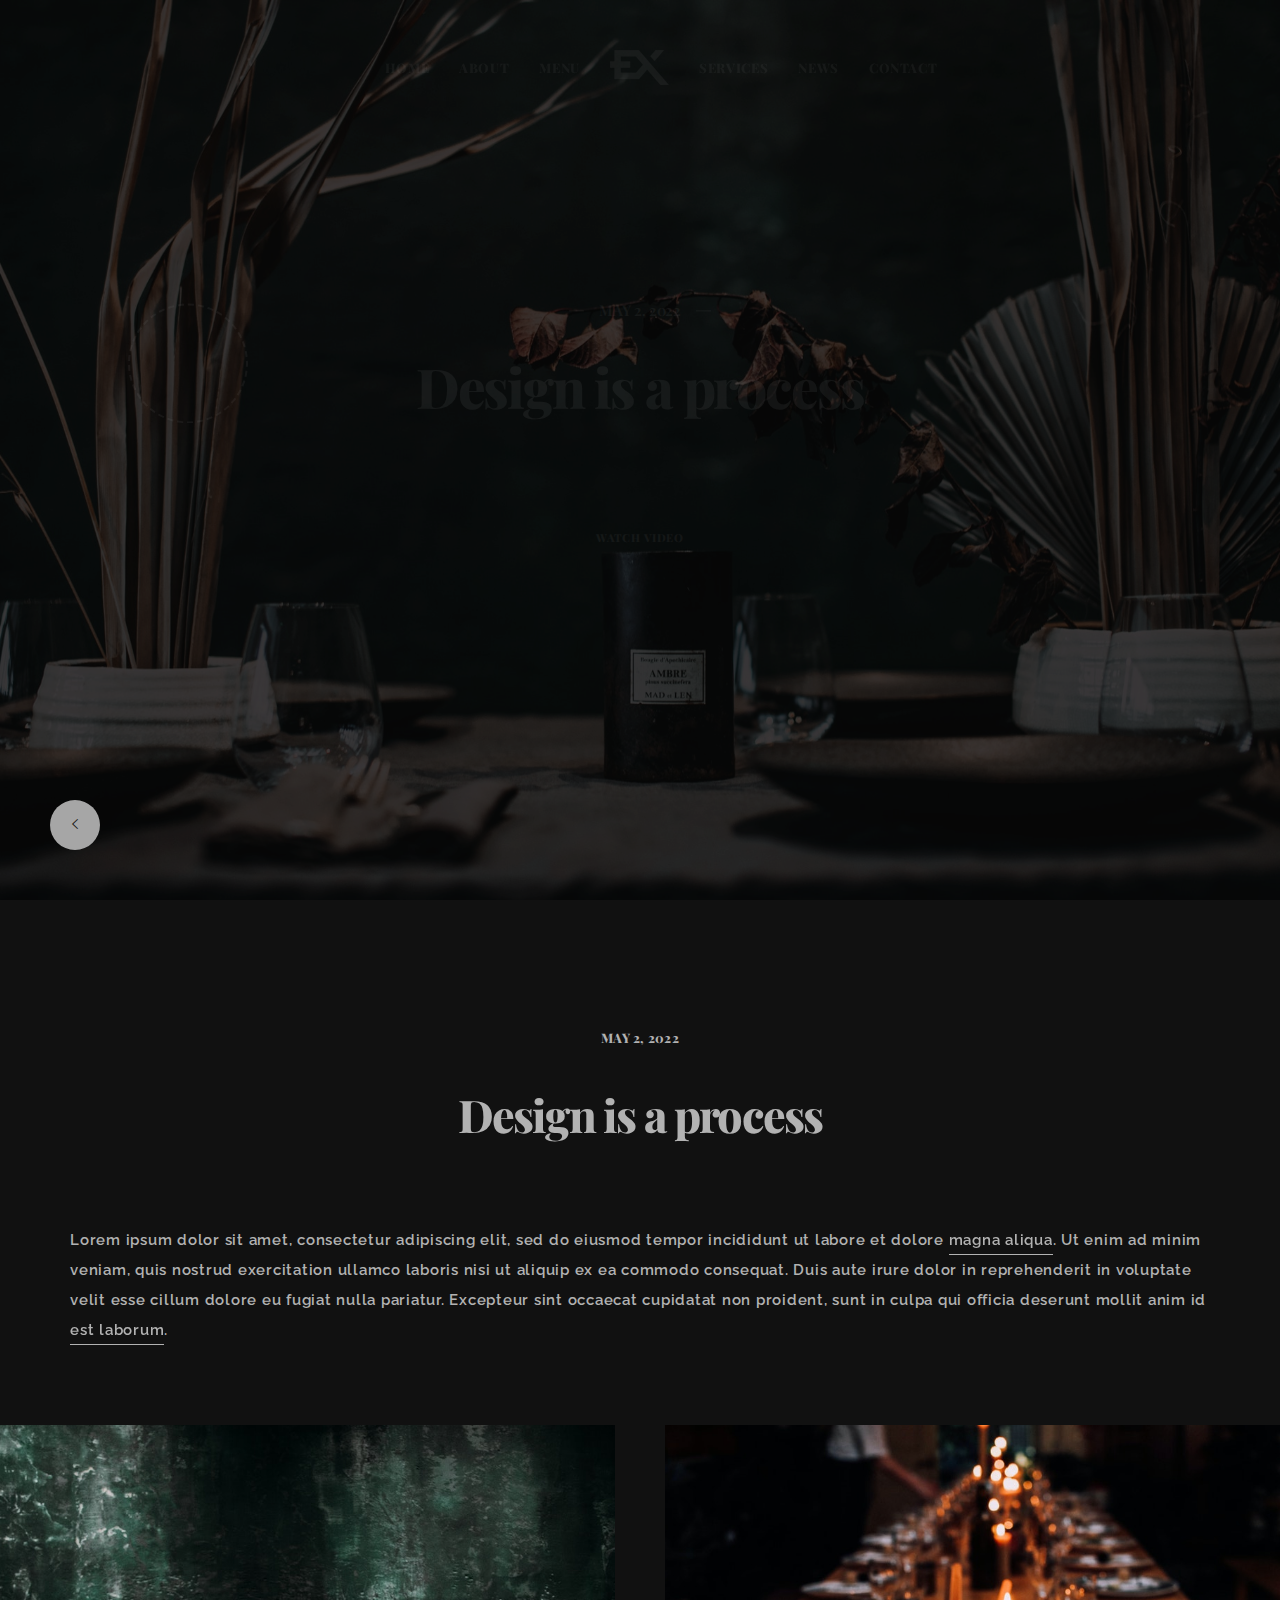
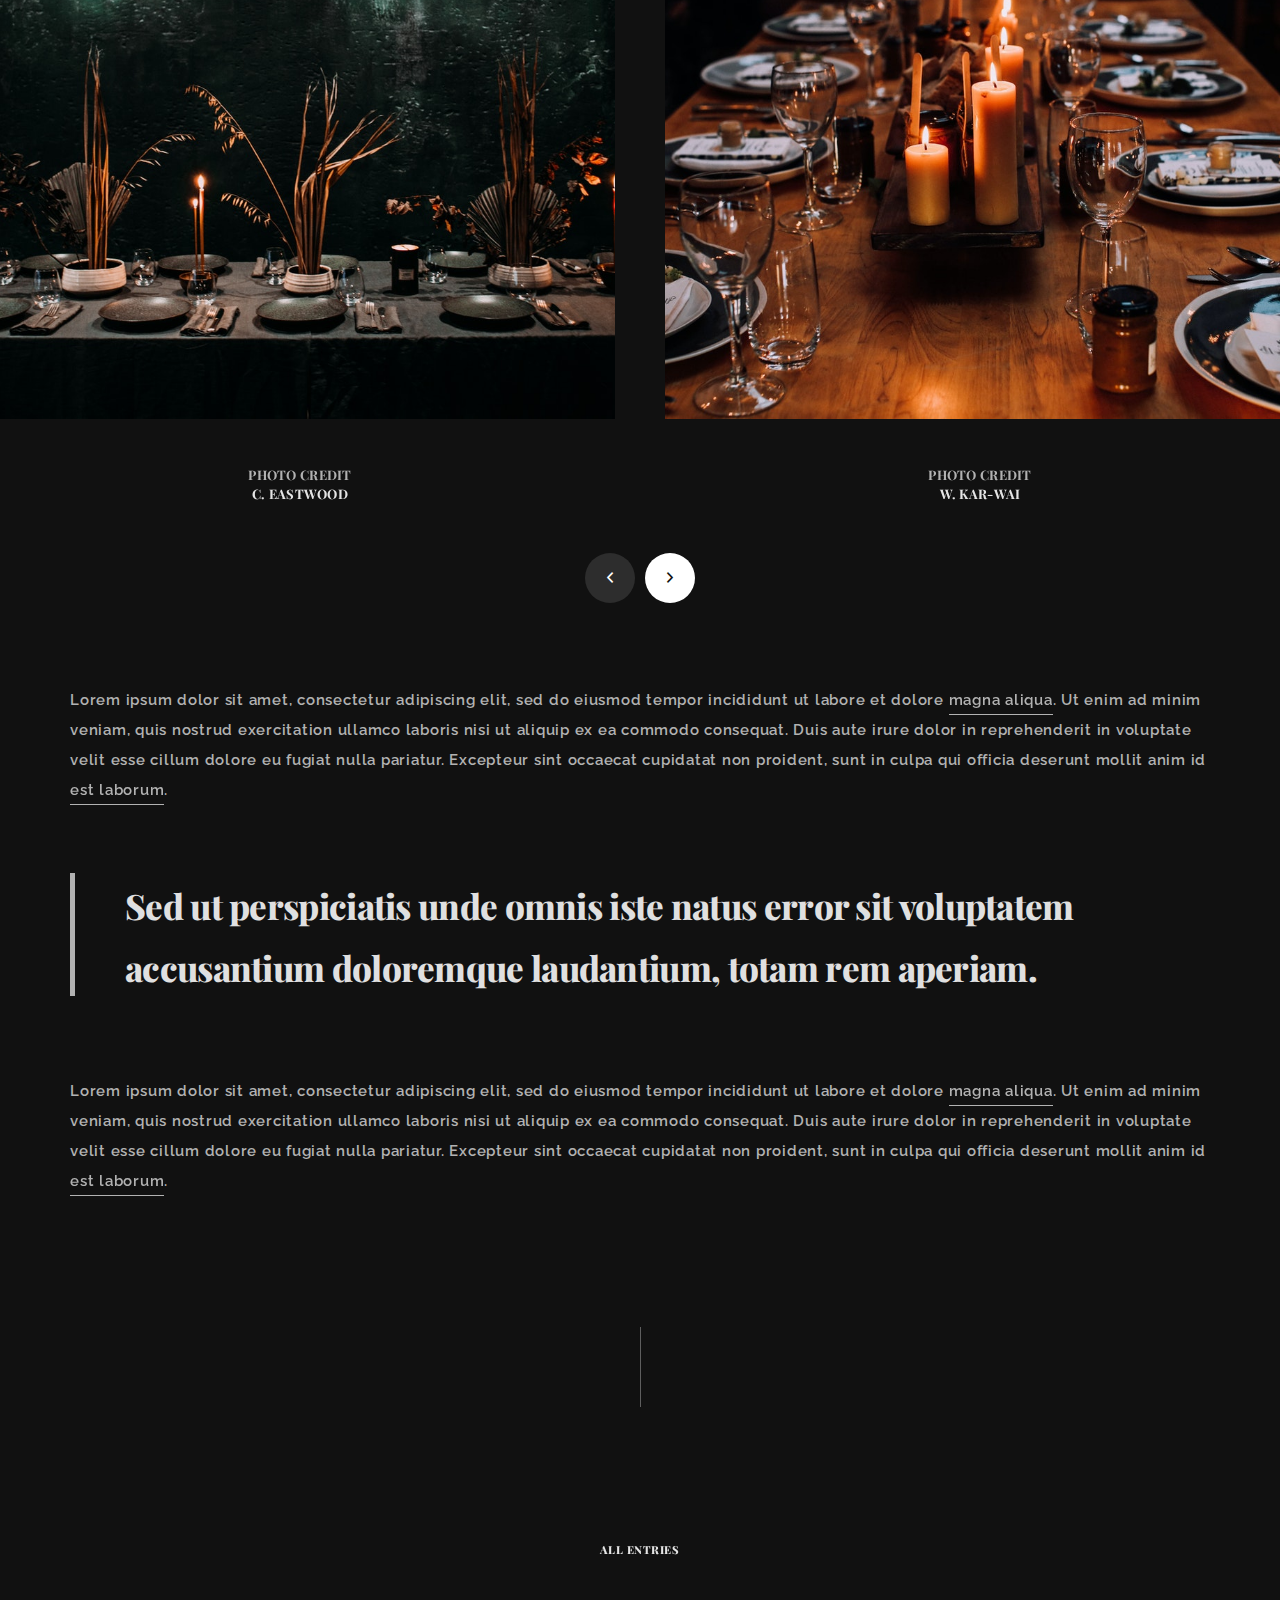
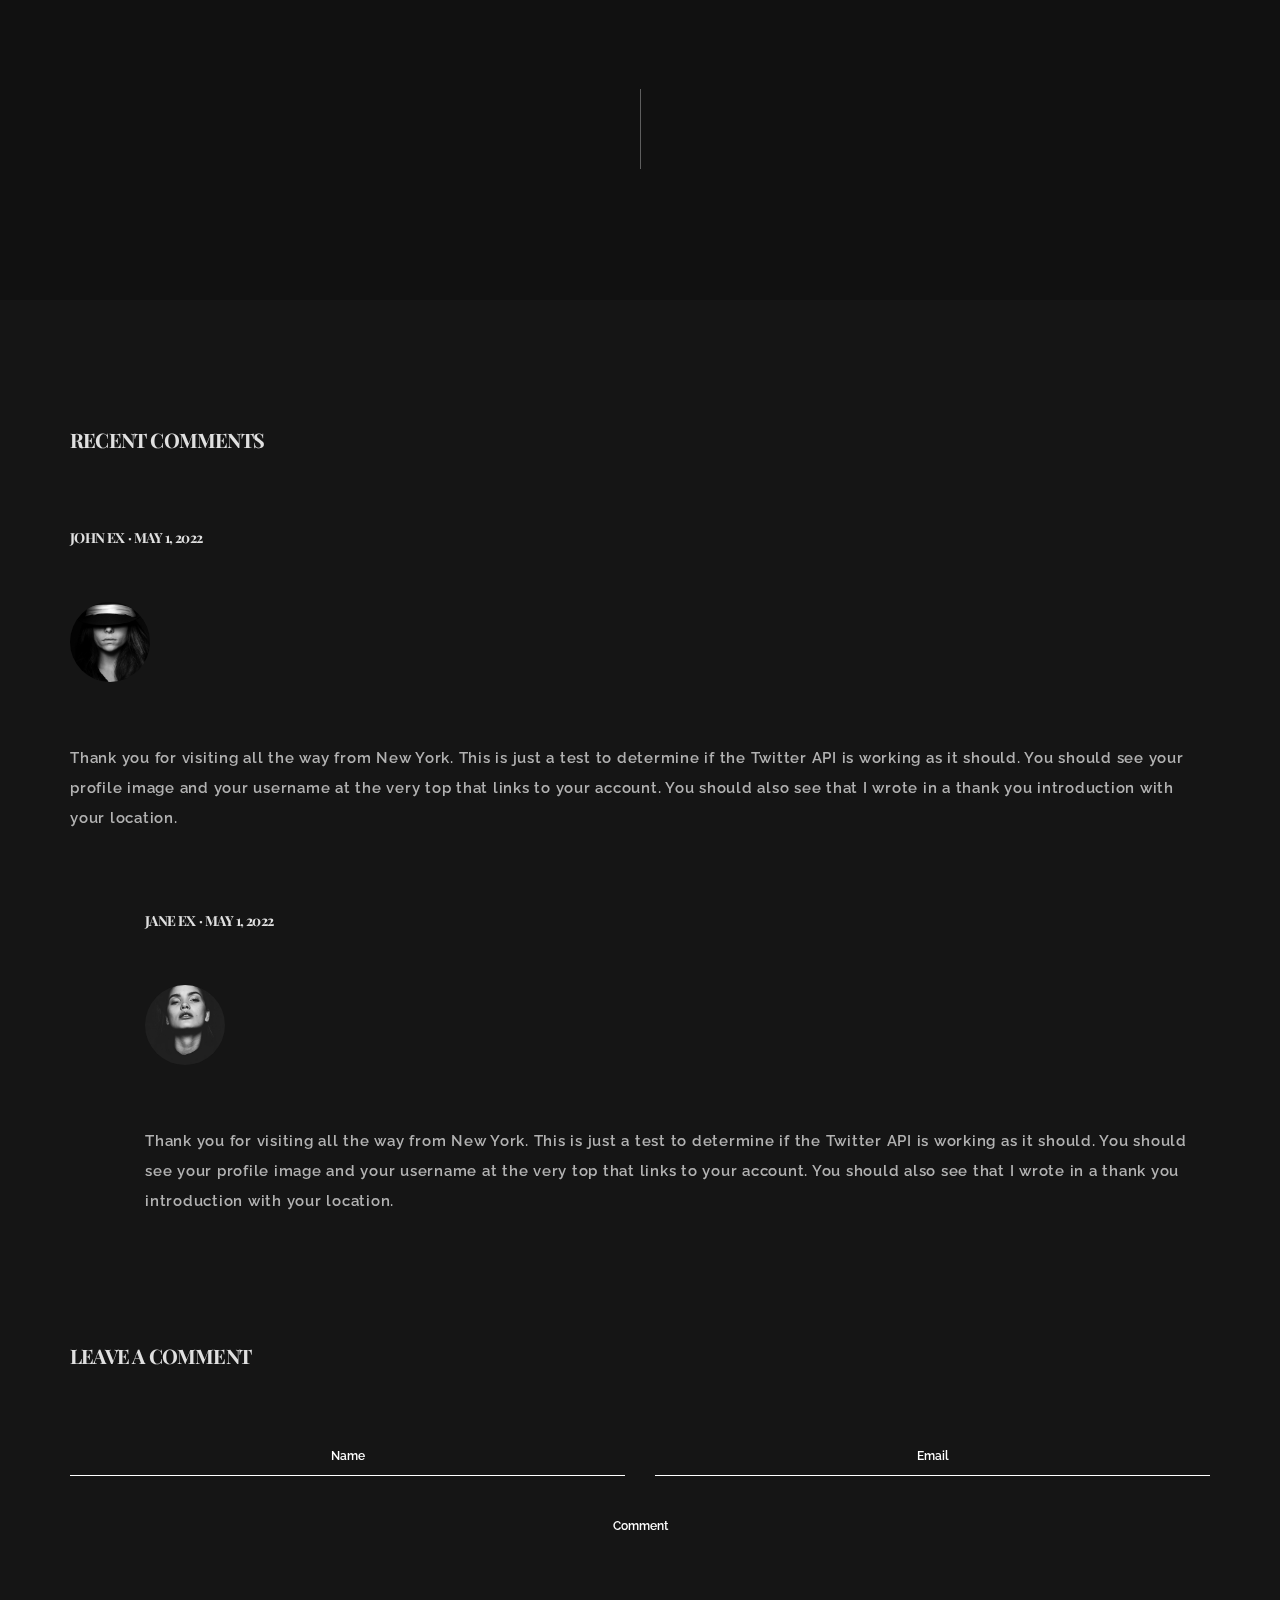
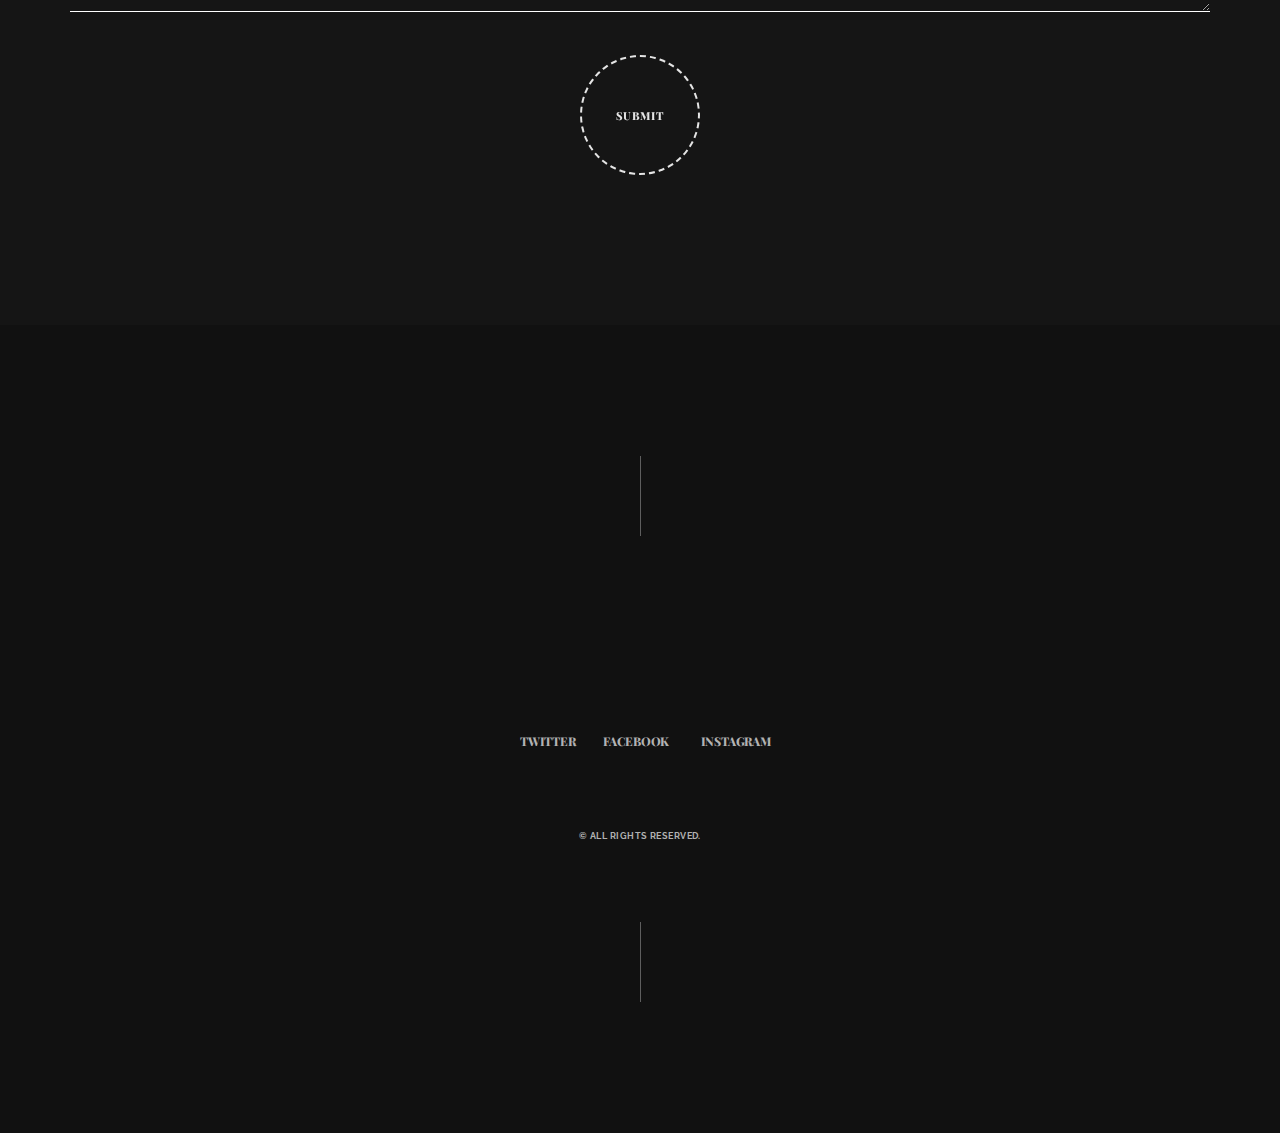
<file: www.11-76.com/themes/dinex/02-DARK-MODE/blog-02.html>
<!DOCTYPE html>
<html lang="zxx">
    
<!-- Mirrored from www.11-76.com/themes/dinex/02-DARK-MODE/blog-02.html by HTTrack Website Copier/3.x [XR&CO'2014], Mon, 15 Sep 2025 18:28:16 GMT -->
<head>
        <meta charset="utf-8">
        <title>
            Dinex - One Page Restaurant Template
        </title>
        <meta content="" name="description">
        <meta content="" name="author">
        <meta content="" name="keywords">
        <meta content="width=device-width, initial-scale=1, maximum-scale=1" name="viewport">
        <!-- ex nihilo || May - June 2022 -->
        <!-- style start -->
        <link href="css/plugins.css" media="all" rel="stylesheet" type="text/css">
        <link href="css/style.css" media="all" rel="stylesheet" type="text/css">
        <!-- style end -->
        <!-- google fonts start -->
        <link href="https://fonts.googleapis.com/css?family=Raleway:100,200,300,400,500,600,700,800,900%7CPlayfair+Display:500,600,700,800,900" rel="stylesheet" type="text/css">
        <!-- google fonts end -->
    </head>
    <body>
        <!-- preloader start -->
        <div class="preloader-bg"></div>
        <div id="preloader">
            <div id="preloader-status">
                <div class="preloader-position loader">
                    <span></span>
                </div>
            </div>
        </div>
        <!-- preloader end -->
        <!-- borders start -->
        <div class="border-top"></div>
        <!-- borders end -->
        <!-- header start -->
        <div id="header" class="fadeIn-element">
            <!-- navigation start -->
            <nav class="navbar navbar-fixed-top navbar-bg-switch">
                <div class="container-fluid">
                    <div class="main-navigation">
                        <div class="navbar-header">
                            <!-- navigation button start -->
                            <button aria-expanded="false" class="navbar-toggle collapsed" data-target="#navbar-collapse" data-toggle="collapse" type="button"><span class="sr-only">Toggle
                            navigation</span> <span class="icon-bar"></span> <span class="icon-bar"></span> <span class="icon-bar"></span></button>
                            <!-- navigation button end -->
                            <!-- logo mobile start -->
                            <a class="navbar-brand hidden-sm hidden-md hidden-lg logo active" href="#">
                                <!-- logo light start -->
                                <img alt="Logo" class="logo-light" src="img/logo-light.png">
                                <!-- logo light end -->
                                <!-- logo dark start -->
                                <img alt="Logo" class="logo-dark" src="img/logo-dark.png">
                                <!-- logo dark end -->
                            </a>
                            <!-- logo mobile end -->
                        </div>
                        <div class="collapse navbar-collapse" id="navbar-collapse">
                            <!-- menu start -->
                            <ul class="nav navbar-nav">
                                <li>
                                    <a href="index-01.html#home">Home</a>
                                </li>
                                <li>
                                    <a href="index-01.html#about">About</a>
                                </li>
                                <li>
                                    <a href="index-01.html#works">Menu</a>
                                </li>
                                <li class="hidden-xs">
                                    <!-- logo desktop start -->
                                    <a class="logo" href="#">
                                        <!-- logo light start -->
                                        <img alt="Logo" class="logo-light" src="img/logo-light.png">
                                        <!-- logo light end -->
                                        <!-- logo dark start -->
                                        <img alt="Logo" class="logo-dark" src="img/logo-dark.png">
                                        <!-- logo dark end -->
                                    </a>
                                    <!-- logo desktop end -->
                                </li>
                                <li>
                                    <a href="index-01.html#services">Services</a>
                                </li>
                                <li>
                                    <a href="index-01.html#blog">News</a>
                                </li>
                                <li>
                                    <a href="index-01.html#contact">Contact</a>
                                </li>
                            </ul>
                            <!-- menu end -->
                        </div>
                    </div>
                </div>
            </nav>
            <!-- navigation end -->
        </div>
        <!-- header end -->
        <!-- home start -->
        <div class="upper-page" id="home">
            <!-- hero bg start -->
            <div class="hero-fullscreen">
                <div class="hero-fullscreen-FIX">
                    <div class="hero-bg">
                        <!-- hero slider wrapper start -->
                        <div class="swiper-container-wrapper">
                            <!-- swiper container start -->
                            <div class="swiper-container swiper2">
                                <!-- swiper wrapper start -->
                                <div class="swiper-wrapper">
                                    <!-- swiper slider item start -->
                                    <div class="swiper-slide">
                                        <div class="swiper-slide-inner">
                                            <!-- swiper slider item IMG start -->
                                            <div class="swiper-slide-inner-bg bg-img-2 overlay overlay-dark">
                                            </div>
                                            <!-- swiper slider item IMG end -->
                                            <!-- swiper slider item txt start -->
                                            <div class="swiper-slide-inner-txt-2">
                                                <!-- section subtitle start -->
                                                <div class="section-title section-title-home fadeIn-element">
                                                    <h2 class="section-title-line section-title-line-home">
                                                        <span>May 2, 2022</span>
                                                    </h2>
                                                </div>
                                                <!-- section subtitle end -->
                                                <!-- divider start -->
                                                <div class="divider-m"></div>
                                                <!-- divider end -->
                                                <!-- section title start -->
                                                <h1 class="hero-heading hero-heading-home fadeIn-element">
                                                    Design is a <span>process</span>
                                                </h1>
                                                <!-- section title end -->
                                                <!-- divider start -->
                                                <div class="divider-m"></div>
                                                <!-- divider end -->
                                                <!-- button start -->
                                                <div class="more-wraper-center more-wraper-center-home fadeIn-element">
                                                    <a data-lity="" href="https://www.youtube.com/watch?v=X_7P4YmkfY8">
                                                        <div class="more-button-bg-center more-button-circle"></div>
                                                        <div class="more-button-txt-center">
                                                            <span>Watch Video</span>
                                                        </div>
                                                    </a>
                                                </div>
                                                <!-- button end -->
                                            </div>
                                            <!-- swiper slider item txt end -->
                                        </div>
                                    </div>
                                    <!-- swiper slider item end -->
                                </div>
                                <!-- swiper wrapper end -->   
                            </div>
                            <!-- swiper container end -->
                        </div>
                        <!-- hero slider wrapper end -->
                    </div>
                </div>
            </div>
            <!-- hero bg end -->
        </div>
        <!-- home end -->
        <!-- blog sidebar launcher start -->
        <div class="blog-side-launcher" data-id="blog-side">
            <span class="ion-ios-arrow-left"></span>
        </div>
        <!-- blog sidebar launcher end -->
        <!-- blog sidebar start -->
        <div class="blog-side panel-overlay-from-right-blog blog-side-launch"></div>
        <div class="blog-side panel-from-left-blog">
            <!-- blog sidebar wrapper start -->
            <div class="blog-sidebar-wrapper">
                <!-- blog search bar start -->
                <div class="blog-search">
                    <form action="#" class="">
                        <input name="search" id="search" type="text" class="search" placeholder="Type and hit enter" value="Type and hit enter" />
                        <button id="submit-btn">
                        <i class="ion-ios-search-strong"></i>
                        </button>
                    </form>
                </div>
                <!-- blog search bar end -->
                <!-- divider start -->
                <div class="divider-m"></div>
                <!-- divider end -->
                <!-- blog recent posts start -->
                <div class="blog-side-heading">
                    <h3>
                        Recent <span>Posts</span>                    
                    </h3>
                </div>
                <!-- divider start -->
                <div class="divider-m"></div>
                <!-- divider end -->
                <div class="blog-side-text-wrapper">
                    <div class="blog-side-text">
                        <a href="blog-01.html">
                        Simplicity is Complex
                        </a>                    
                    </div>
                </div>
                <div class="blog-side-text-wrapper">
                    <div class="blog-side-text">
                        <a href="blog-02.html">
                        Design is a Process
                        </a>                    
                    </div>
                </div>
                <div class="blog-side-text-wrapper">
                    <div class="blog-side-text">
                        <a href="blog-03.html">
                        Aesthetic is a Decision
                        </a>                    
                    </div>
                </div>
                <div class="blog-side-text-wrapper">
                    <div class="blog-side-text">
                        <a href="blog-04.html">
                        Style is Everything
                        </a>                    
                    </div>
                </div>
                <!-- blog recent posts end -->
                <!-- divider start -->
                <div class="divider-m"></div>
                <!-- divider end -->
                <!-- blog recent comments start -->
                <div class="blog-side-heading">
                    <h3>
                        Recent <span>Comments</span>                    
                    </h3>
                </div>
                <!-- divider start -->
                <div class="divider-m"></div>
                <!-- divider end -->
                <div class="blog-side-text-wrapper">
                    <div class="blog-side-text">
                        <a href="blog-01.html">
                        John Ex on Simplicity is Complex
                        </a>                    
                    </div>
                </div>
                <div class="blog-side-text-wrapper">
                    <div class="blog-side-text">
                        <a href="blog-02.html">
                        Jane Ex on Design is a Process
                        </a>                    
                    </div>
                </div>
                <div class="blog-side-text-wrapper">
                    <div class="blog-side-text">
                        <a href="blog-03.html">
                        John Ex on Aesthetic is a Decision
                        </a>                    
                    </div>
                </div>
                <div class="blog-side-text-wrapper">
                    <div class="blog-side-text">
                        <a href="blog-04.html">
                        Jane Ex on Style is Everything
                        </a>                    
                    </div>
                </div>
                <!-- blog recent comments end -->
            </div>
            <!-- blog sidebar wrapper end -->
        </div>
        <!-- blog sidebar end -->
        <!-- vertical lines start -->
        <div class="vertical-lines-wrapper">
            <div class="vertical-lines"></div>
        </div>
        <!-- vertical lines end -->
        <!-- news modal 2 start -->
        <div class="news-modal" id="newsModal-2">
            <!-- news modal content start -->
            <div class="lower-page lower-page-modal">
                <div class="modal-content">
                    <!-- container start -->
                    <div class="container">
                        <div class="extra-margin-container extra-margin-container-modal">
                            <!-- row start -->
                            <div class="row">
                                <div class="col-md-12">
                                    <!-- divider start -->
                                    <div class="divider-xl"></div>
                                    <!-- divider end -->
                                    <div class="text">
                                        <!-- section subtitle start -->
                                        <div class="blog-tag">May 2, 2022</div>
                                        <!-- section subtitle end -->
                                        <!-- divider start -->
                                        <div class="divider-m"></div>
                                        <!-- divider end -->
                                        <!-- section title start -->
                                        <h2>
                                            Design is a process                                        
                                        </h2>
                                        <!-- section title end -->
                                        <!-- divider start -->
                                        <div class="divider-l"></div>
                                        <!-- divider end -->
                                    </div>
                                    <!-- section txt start -->
                                    <p class="text">
                                        Lorem ipsum dolor sit amet, consectetur adipiscing elit, sed do eiusmod tempor incididunt ut labore et dolore <a class="link-effect" href="#">magna aliqua</a>. Ut enim ad minim veniam, quis nostrud exercitation ullamco laboris nisi ut aliquip ex ea commodo consequat. Duis aute irure dolor in reprehenderit in voluptate velit esse cillum dolore eu fugiat nulla pariatur. Excepteur sint occaecat cupidatat non proident, sunt in culpa qui officia deserunt mollit anim id <a class="link-effect" href="#">est laborum</a>.                                    
                                    </p>
                                    <!-- section txt end -->
                                </div>
                            </div>
                            <!-- row end -->
                        </div>
                    </div>
                    <!-- container end -->
                    <!-- container start -->
                    <div class="container-fluid nopadding nopadding-xs">
                        <!-- divider start -->
                        <div class="divider-l"></div>
                        <!-- divider end -->
                        <!-- row start -->
                        <div class="row">
                            <div class="col-md-12 col-sm-12">
                                <!-- carousel start -->
                                <div class="carousel-item-img-wrapper carousel-item-img-wrapper-all">
                                    <div class="owl-carousel" id="owl-carousel-news-2">
                                        <!-- section item start -->
                                        <div class="section-item">
                                            <img alt="Img" src="img/blog/gallery-2/1.jpg">
                                            <!-- divider start -->
                                            <div class="divider-m"></div>
                                            <!-- divider end -->
                                            <!-- section title start -->
                                            <div class="section-title-inner">
                                                Photo Credit                                            
                                            </div>
                                            <!-- section title end -->
                                            <!-- section title start -->
                                            <div class="section-title-inner section-title-inner-dark">
                                                C. Eastwood                                            
                                            </div>
                                            <!-- section title end -->
                                        </div>
                                        <!-- section item end -->
                                        <!-- section item start -->
                                        <div class="section-item">
                                            <img alt="Img" src="img/blog/gallery-2/2.jpg">
                                            <!-- divider start -->
                                            <div class="divider-m"></div>
                                            <!-- divider end -->
                                            <!-- section title start -->
                                            <div class="section-title-inner">
                                                Photo Credit                                            
                                            </div>
                                            <!-- section title end -->
                                            <!-- section title start -->
                                            <div class="section-title-inner section-title-inner-dark">
                                                W. Kar-wai                                            
                                            </div>
                                            <!-- section title end -->
                                        </div>
                                        <!-- section item end -->
                                        <!-- section item start -->
                                        <div class="section-item">
                                            <img alt="Img" src="img/blog/gallery-2/3.jpg">
                                            <!-- divider start -->
                                            <div class="divider-m"></div>
                                            <!-- divider end -->
                                            <!-- section title start -->
                                            <div class="section-title-inner">
                                                Photo Credit                                            
                                            </div>
                                            <!-- section title end -->
                                            <!-- section title start -->
                                            <div class="section-title-inner section-title-inner-dark">
                                                R. Redford                                            
                                            </div>
                                            <!-- section title end -->
                                        </div>
                                        <!-- section item end -->
                                        <!-- section item start -->
                                        <div class="section-item">
                                            <img alt="Img" src="img/blog/gallery-2/4.jpg">
                                            <!-- divider start -->
                                            <div class="divider-m"></div>
                                            <!-- divider end -->
                                            <!-- section title start -->
                                            <div class="section-title-inner">
                                                Photo Credit                                            
                                            </div>
                                            <!-- section title end -->
                                            <!-- section title start -->
                                            <div class="section-title-inner section-title-inner-dark">
                                                T. Scott                                            
                                            </div>
                                            <!-- section title end -->
                                        </div>
                                        <!-- section item end -->
                                    </div>
                                </div>
                                <!-- carousel end -->
                                <!-- divider start -->
                                <div class="divider-m"></div>
                                <!-- divider end -->
                                <!-- owl nav start -->
                                <div class="owl-nav owl-nav-custom-news-all owl-nav-custom-news-2"></div>
                                <!-- owl nav end -->
                            </div>
                        </div>
                        <!-- row end -->
                    </div>
                    <!-- container end -->
                    <!-- container start -->
                    <div class="container">
                        <div class="extra-margin-container extra-margin-container-modal">
                            <!-- row start -->
                            <div class="row">
                                <div class="col-md-12">
                                    <!-- divider start -->
                                    <div class="divider-l"></div>
                                    <!-- divider end -->
                                    <!-- section txt start -->
                                    <p class="text">
                                        Lorem ipsum dolor sit amet, consectetur adipiscing elit, sed do eiusmod tempor incididunt ut labore et dolore <a class="link-effect" href="#">magna aliqua</a>. Ut enim ad minim veniam, quis nostrud exercitation ullamco laboris nisi ut aliquip ex ea commodo consequat. Duis aute irure dolor in reprehenderit in voluptate velit esse cillum dolore eu fugiat nulla pariatur. Excepteur sint occaecat cupidatat non proident, sunt in culpa qui officia deserunt mollit anim id <a class="link-effect" href="#">est laborum</a>.                                    
                                    </p>
                                    <!-- section txt end -->
                                    <!-- divider start -->
                                    <div class="divider-l"></div>
                                    <!-- divider end -->
                                    <!-- section txt start -->
                                    <div class="blog-quote">
                                        <p>Sed ut <span>perspiciatis unde</span> omnis iste natus error sit voluptatem accusantium doloremque laudantium, <span>totam rem</span> aperiam.</p>
                                    </div>
                                    <!-- section txt end -->
                                    <!-- divider start -->
                                    <div class="divider-l"></div>
                                    <!-- divider end -->
                                    <!-- section txt start -->
                                    <p class="text">
                                        Lorem ipsum dolor sit amet, consectetur adipiscing elit, sed do eiusmod tempor incididunt ut labore et dolore <a class="link-effect" href="#">magna aliqua</a>. Ut enim ad minim veniam, quis nostrud exercitation ullamco laboris nisi ut aliquip ex ea commodo consequat. Duis aute irure dolor in reprehenderit in voluptate velit esse cillum dolore eu fugiat nulla pariatur. Excepteur sint occaecat cupidatat non proident, sunt in culpa qui officia deserunt mollit anim id <a class="link-effect" href="#">est laborum</a>.                                    
                                    </p>
                                    <!-- section txt end -->
                                </div>
                            </div>
                            <!-- row end -->
                            <!-- row start -->
                            <div class="row">
                                <!-- col start -->
                                <div class="col-lg-12">
                                    <!-- divider start -->
                                    <div class="divider-xl"></div>
                                    <!-- divider end -->
                                    <!-- line start -->
                                    <div class="the-line"></div>
                                    <!-- line end -->
                                    <!-- divider start -->
                                    <div class="divider-l"></div>
                                    <!-- divider end -->
                                </div>
                                <!-- col end -->
                            </div>
                            <!-- row end -->
                            <!-- button start -->
                            <div class="more-wraper-center">
                                <a href="blog.html">
                                    <div class="more-button-bg-center more-button-bg-center-dark more-button-bg-center-dark-close more-button-circle">
                                    </div>
                                    <div class="more-button-txt-center more-button-txt-center-close">
                                        <span>All entries</span>
                                    </div>
                                </a>
                            </div>
                            <!-- button end -->
                            <!-- row start -->
                            <div class="row">
                                <!-- col start -->
                                <div class="col-lg-12">
                                    <!-- divider start -->
                                    <div class="divider-l"></div>
                                    <!-- divider end -->
                                    <!-- line start -->
                                    <div class="the-line"></div>
                                    <!-- line end -->
                                    <!-- divider start -->
                                    <div class="divider-xl"></div>
                                    <!-- divider end -->
                                </div>
                                <!-- col end -->
                            </div>
                            <!-- row end -->
                        </div>
                    </div>
                    <!-- container end -->
                </div>
            </div>
            <!-- news modal content end -->
        </div>
        <!-- news modal 2 end -->
        <!-- comments start -->
        <div class="bg-light bg-light-blog">
            <!-- container start -->
            <div class="container">
                <div class="extra-margin-container extra-margin-container-modal">
                    <!-- divider start -->
                    <div class="divider-xl"></div>
                    <!-- divider end -->
                    <!-- section subtitle start -->
                    <h4 class="h4-comments">
                        Recent comments
                    </h4>
                    <!-- section subtitle end -->
                    <!-- divider start -->
                    <div class="divider-l"></div>
                    <!-- divider end -->
                    <!-- blog comments start -->
                    <div class="blog-comments">
                        <section class="comments">
                            <h6>Empty heading.</h6>
                            <!-- blog comment start -->
                            <article>
                                <h4>
                                    <a href="#">John Ex</a>
                                    <span class="comment-time"> &middot; May 1, 2022</span>
                                </h4>
                                <!-- divider start -->
                                <div class="divider-m"></div>
                                <!-- divider end -->
                                <div class="profile-photo">
                                    <img src="img/blog/blog-comment/profile-photo-1.jpg" alt="Img">
                                </div>
                                <!-- divider start -->
                                <div class="divider-m"></div>
                                <!-- divider end -->
                                <p>
                                    Thank you for visiting all the way from New York. This is just a test to determine if the Twitter API is working as it should. You should see
                                    your profile image and your username at the very top that links to your account. You should also see that I wrote in a thank you introduction
                                    with your location.
                                </p>
                            </article>
                            <!-- blog comment end -->
                            <!-- divider start -->
                            <div class="divider-l"></div>
                            <!-- divider end -->
                            <!-- blog comment responce start -->
                            <article class="comment-responce">
                                <h4>
                                    <a href="#">Jane Ex</a>
                                    <span class="comment-time"> &middot; May 1, 2022</span>
                                </h4>
                                <!-- divider start -->
                                <div class="divider-m"></div>
                                <!-- divider end -->
                                <div class="profile-photo">
                                    <img src="img/blog/blog-comment/profile-photo-2.jpg" alt="Img">
                                </div>
                                <!-- divider start -->
                                <div class="divider-m"></div>
                                <!-- divider end -->
                                <p>
                                    Thank you for visiting all the way from New York. This is just a test to determine if the Twitter API is working as it should. You should see
                                    your profile image and your username at the very top that links to your account. You should also see that I wrote in a thank you introduction
                                    with your location.
                                </p>
                            </article>
                            <!-- blog comment responce end -->
                        </section>
                    </div>
                    <!-- blog comments end -->
                    <!-- divider start -->
                    <div class="divider-xl"></div>
                    <!-- divider end -->
                    <div>
                        <!-- section subtitle start -->
                        <h4 class="h4-comments">
                            Leave a comment
                        </h4>
                        <!-- section subtitle end -->
                        <!-- divider start -->
                        <div class="divider-l"></div>
                        <!-- divider end -->
                        <!-- comment form start -->
                        <div id="comment-form">
                            <div class="extra-margin-blog">
                                <form action="#" id="form-3" method="post" name="send">
                                    <!-- col start -->
                                    <div class="col-sm-6 col-md-6 col-lg-6">
                                        <input class="requiredField-c name" id="name" name="name" placeholder="Name" type="text">
                                    </div>
                                    <!-- col end -->
                                    <!-- col start -->
                                    <div class="col-sm-6 col-md-6 col-lg-6">
                                        <input class="requiredField-c email" id="email-c" name="email" placeholder="Email" type="text">
                                    </div>
                                    <!-- col end -->
                                    <!-- col start -->
                                    <div class="make-space">
                                        <textarea class="requiredField-c message" id="message" name="message" placeholder="Comment"></textarea>
                                    </div>
                                    <!-- col end -->
                                    <div>
                                        <!-- button start -->
                                        <div class="more-wraper-center more-wraper-center-form-2">
                                            <div class="more-button-bg-center more-button-bg-center-dark more-button-bg-center-dark-close more-button-circle"></div>
                                            <div class="more-button-txt-center more-button-txt-center-close">
                                                <button>
                                                <span>Submit</span>
                                                </button>
                                            </div>
                                        </div>
                                        <!-- button end -->
                                    </div>
                                    <!-- divider start -->
                                    <div class="divider-xl"></div>
                                    <!-- divider end -->
                                </form>
                            </div>
                        </div>
                        <!-- comment form end -->
                    </div>
                </div>
                <!-- container end -->
            </div>
        </div>
        <!-- comments end -->
        <!-- footer start -->
        <div id="footer" class="section-all bg-dark bg-dark-blog">
            <!-- container start -->
            <div class="container-fluid">
                <!-- row start -->
                <div class="row">
                    <!-- col start -->
                    <div class="col-lg-12">
                        <!-- divider start -->
                        <div class="divider-xl"></div>
                        <!-- divider end -->
                        <!-- line start -->
                        <div class="the-line"></div>
                        <!-- line end -->
                        <!-- divider start -->
                        <div class="divider-l"></div>
                        <!-- divider end -->
                    </div>
                    <!-- col end -->
                </div>
                <!-- row end -->
                <!-- row start -->
                <div class="row footer-credits">
                    <!-- footer logo start -->
                    <div class="footer-credits-logo">
                        <a href="#"><img alt="Logo Footer" src="img/logo-footer.png"></a>
                    </div>
                    <!-- footer logo end -->
                    <!-- divider start -->
                    <div class="divider-l"></div>
                    <!-- divider end -->
                    <!-- col start -->
                    <div class="col-lg-12">
                        <!-- social icons start -->
                        <div class="social-icons">
                            <ul>
                                <li>
                                    <a class="ion-social-twitter" href="#"><span>Twitter</span></a>                                
                                </li>
                                <li>
                                    <a class="ion-social-facebook" href="#"><span>Facebook</span></a>                                
                                </li>
                                <li>
                                    <a class="ion-social-instagram" href="#"><span>Instagram</span></a>                                
                                </li>
                            </ul>
                        </div>
                        <!-- social icons end -->
                        <!-- divider start -->
                        <div class="divider-l"></div>
                        <!-- divider end -->
                    </div>
                    <!-- col end -->
                    <!-- col start -->
                    <div class="col-lg-12">
                        <!-- copyright start -->
                        <div class="copyright">
                            &copy; All Rights Reserved.
                        </div>
                        <!-- copyright end -->
                    </div>
                    <!-- col end -->
                </div>
                <!-- row end -->
                <!-- row start -->
                <div class="row">
                    <!-- col start -->
                    <div class="col-lg-12">
                        <!-- divider start -->
                        <div class="divider-l"></div>
                        <!-- divider end -->
                        <!-- line start -->
                        <div class="the-line"></div>
                        <!-- line end -->
                        <!-- divider start -->
                        <div class="divider-xl"></div>
                        <!-- divider end -->
                    </div>
                    <!-- col end -->
                </div>
                <!-- row end -->
            </div>
            <!-- container end -->
        </div>
        <!-- footer end -->
        <!-- to top arrow start -->
        <a href="#home">
            <div class="to-top-arrow">
                <span class="ion-ios-arrow-up"></span>
            </div>
        </a>
        <!-- to top arrow end -->
        <!-- scripts start -->
        <script src="js/plugins.js"></script> 
        <script src="js/dinex.js"></script>
        <!-- scripts end -->
    </body>

<!-- Mirrored from www.11-76.com/themes/dinex/02-DARK-MODE/blog-02.html by HTTrack Website Copier/3.x [XR&CO'2014], Mon, 15 Sep 2025 18:28:16 GMT -->
</html>
</file>
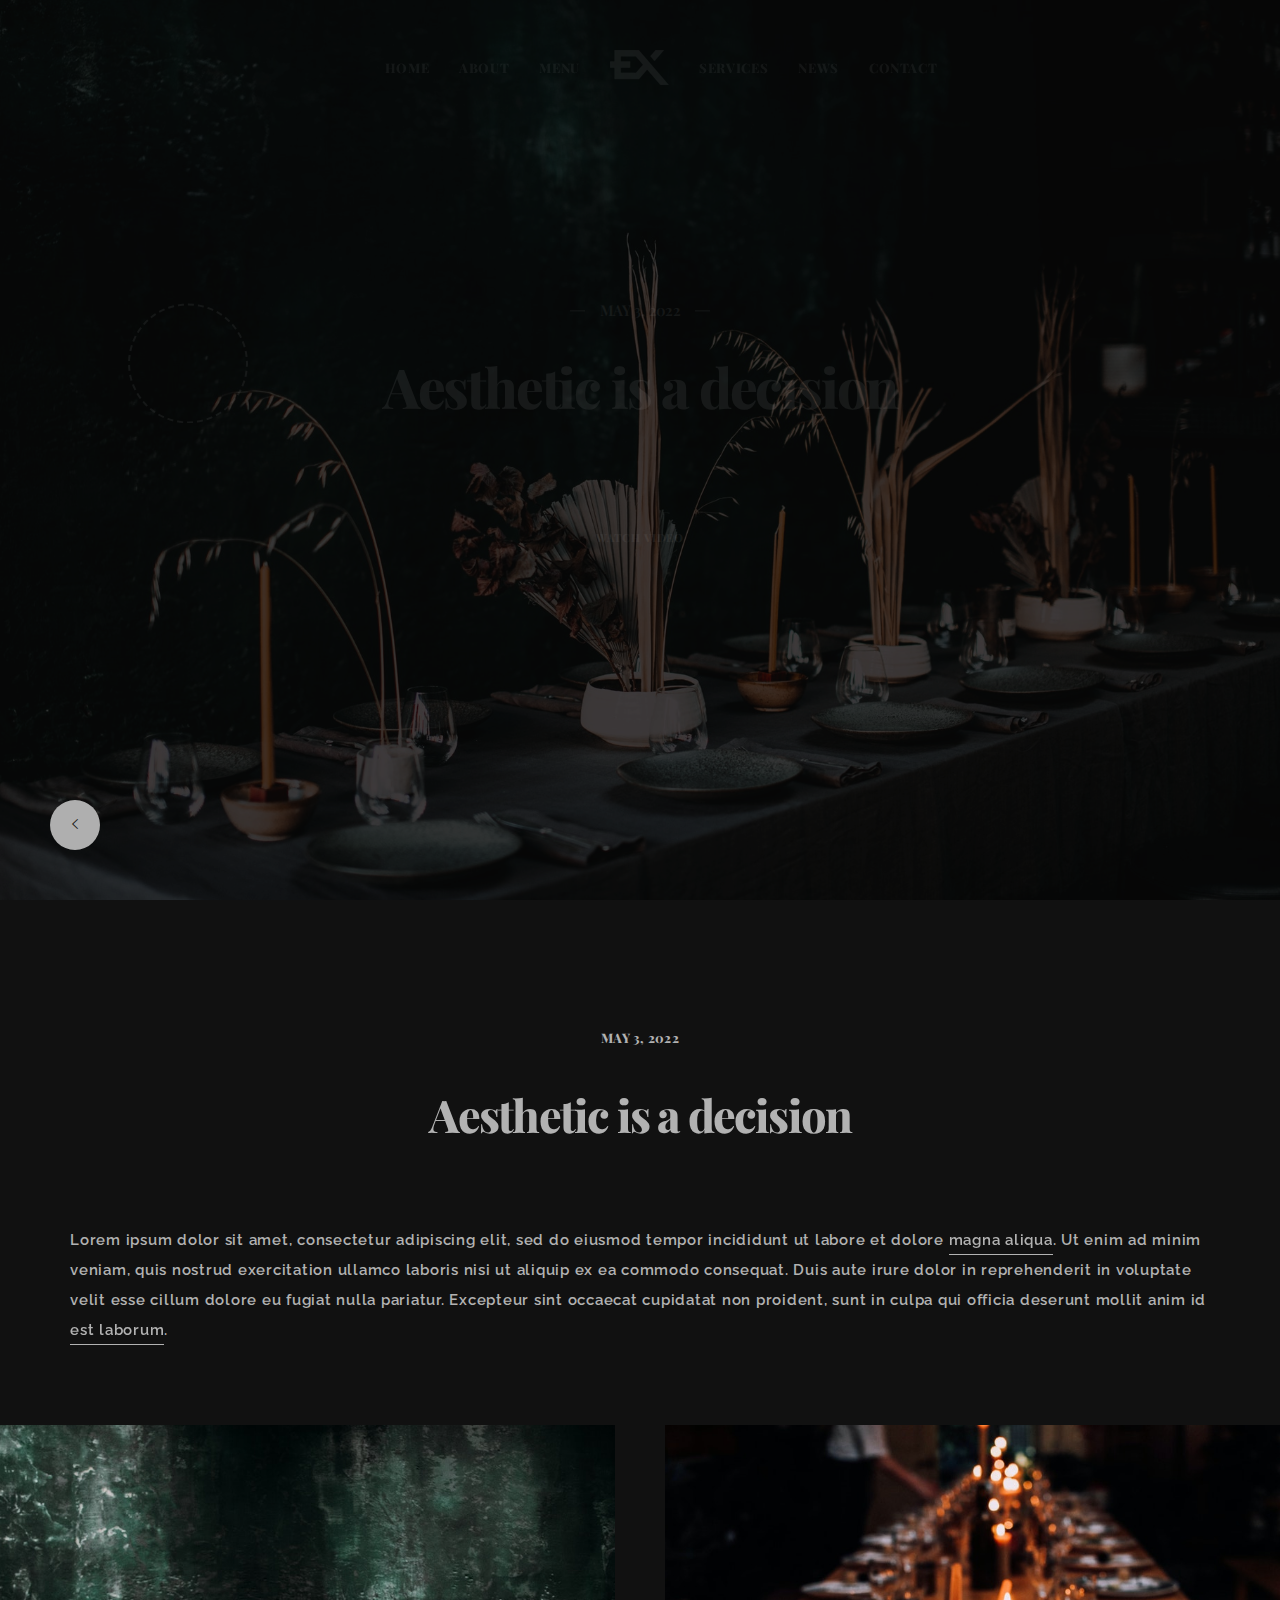
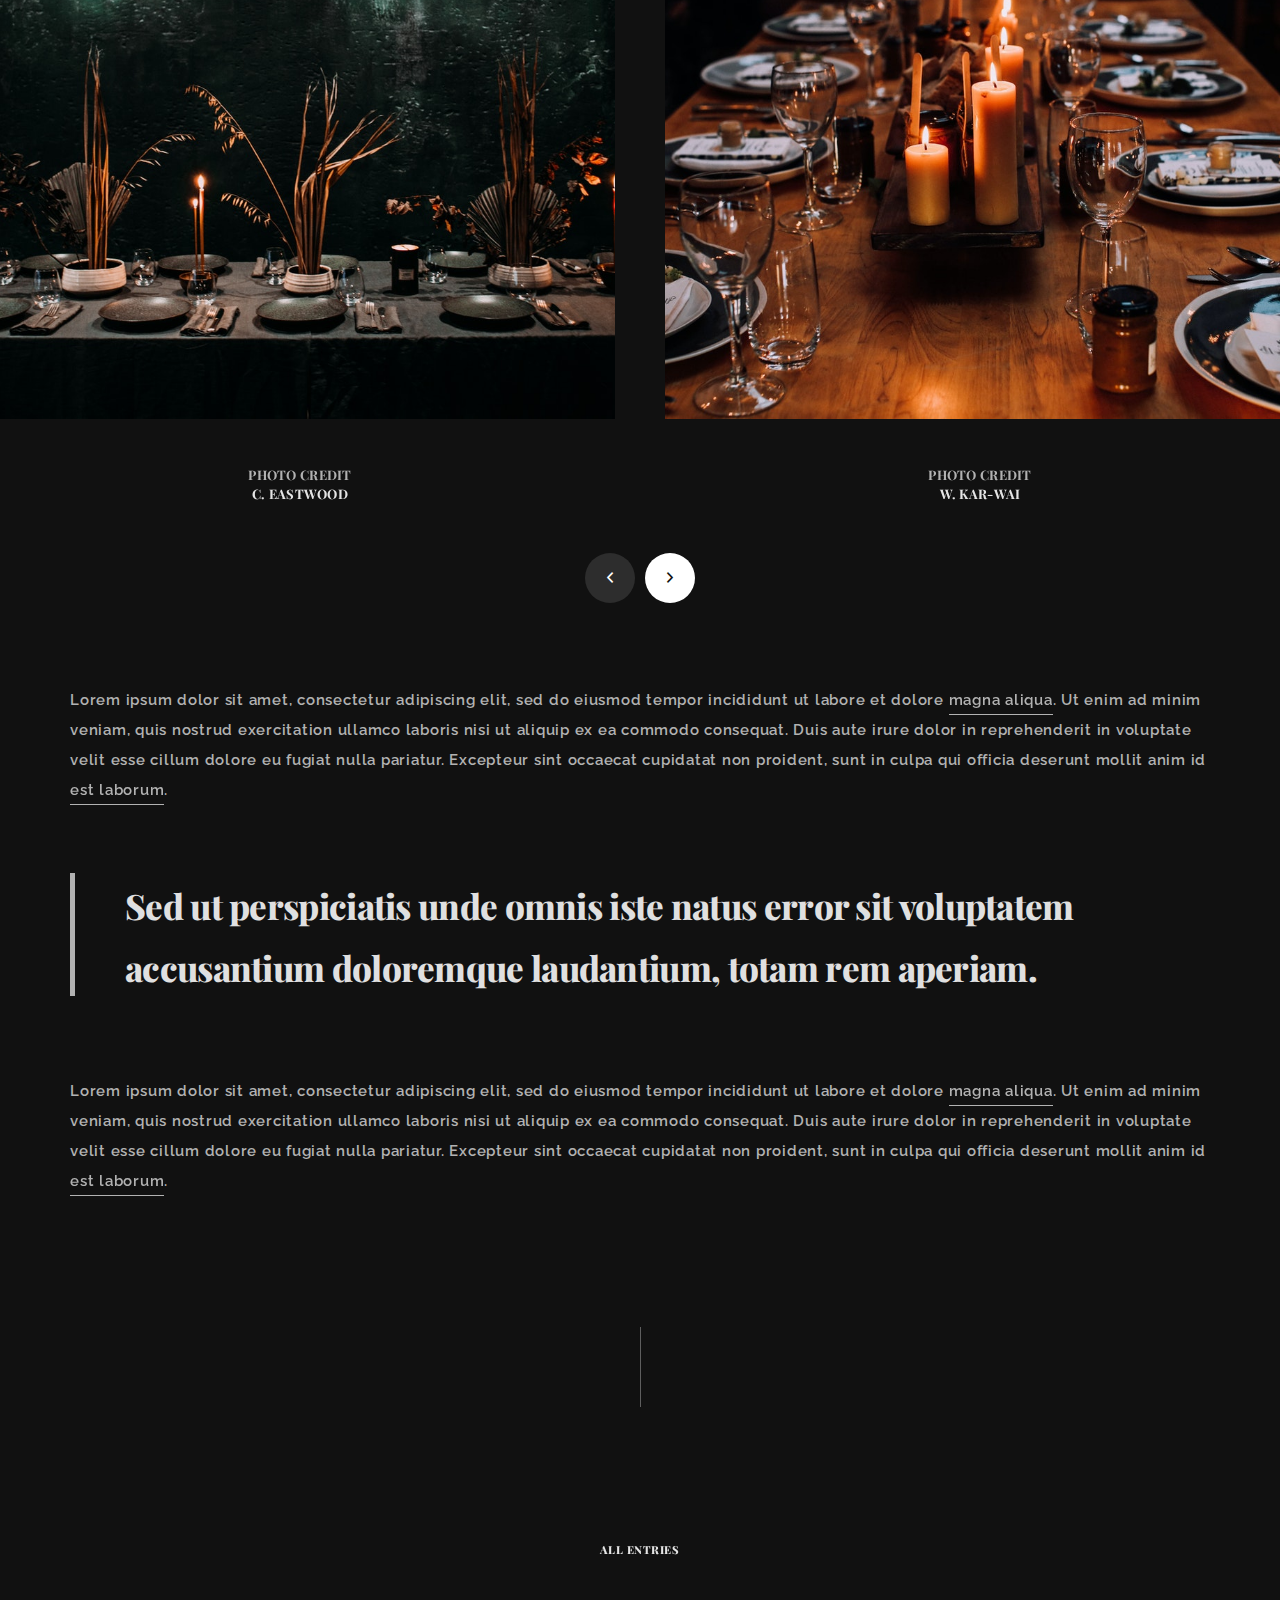
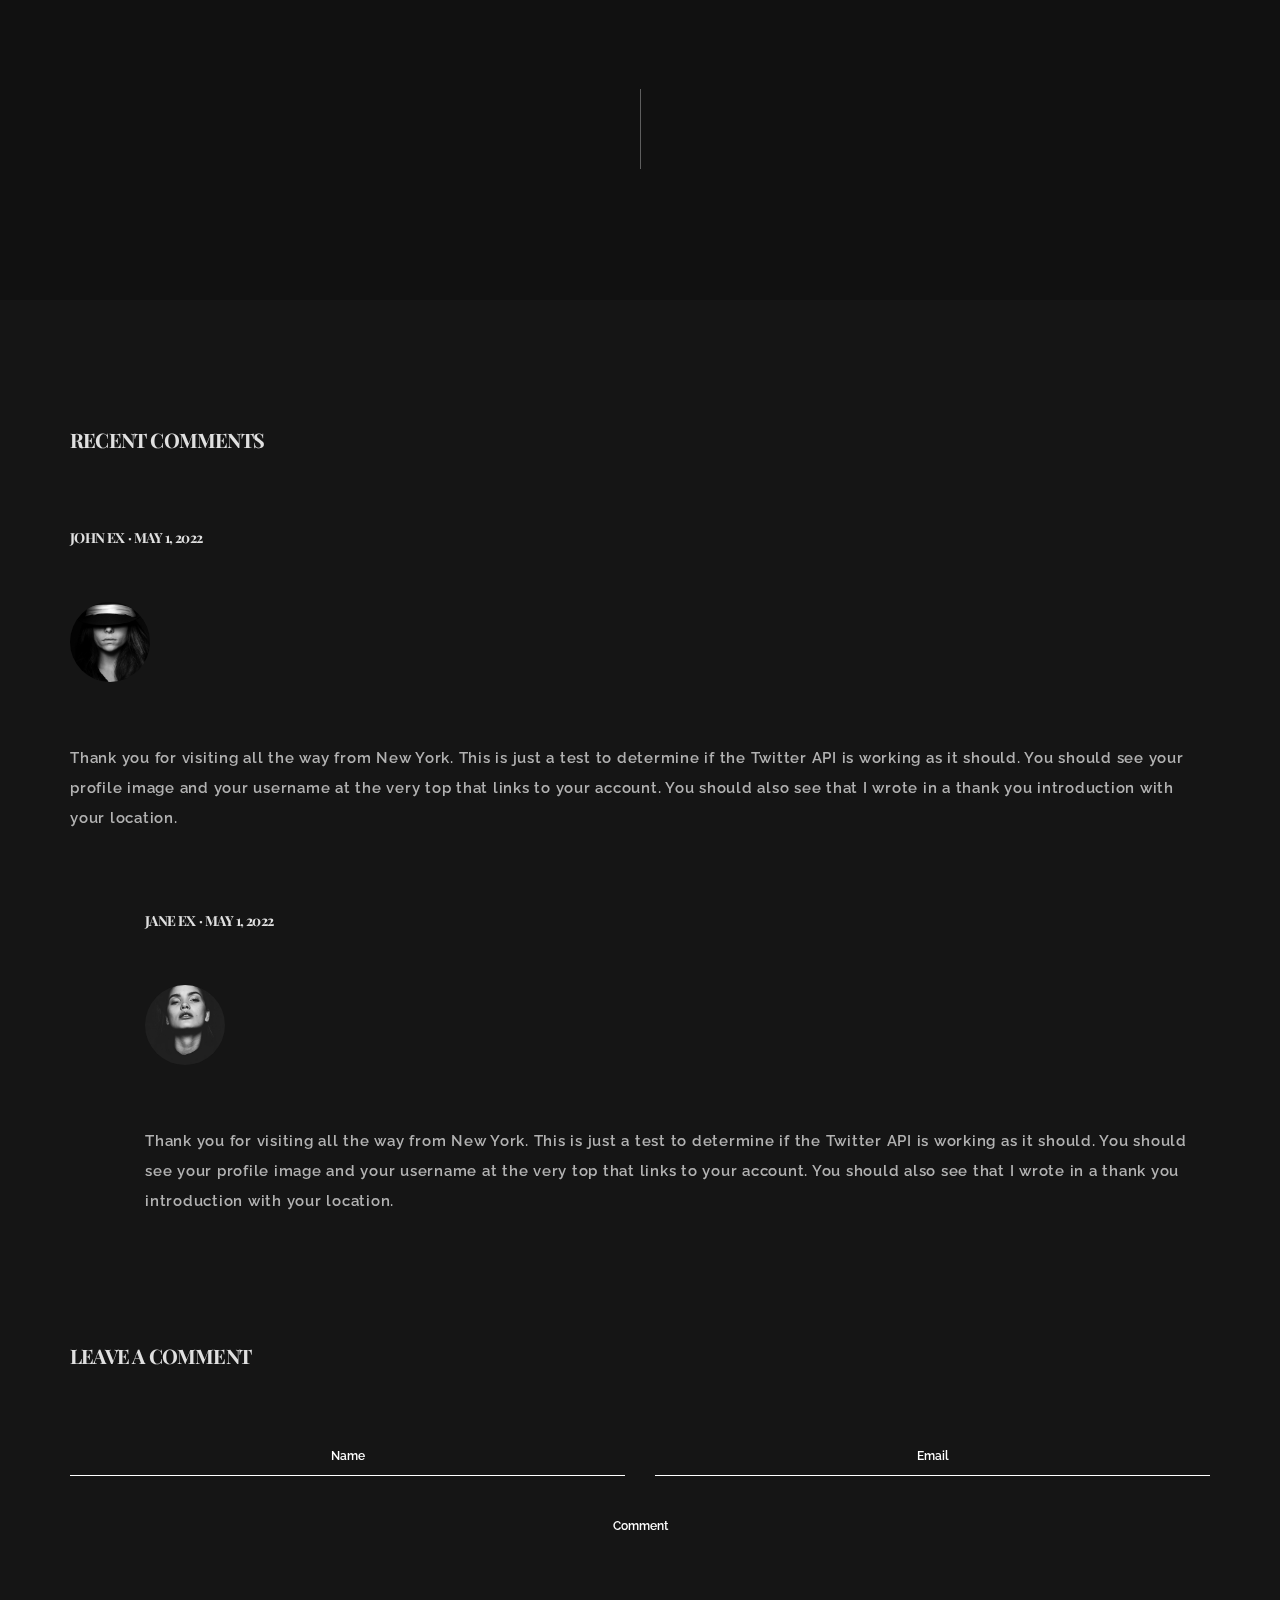
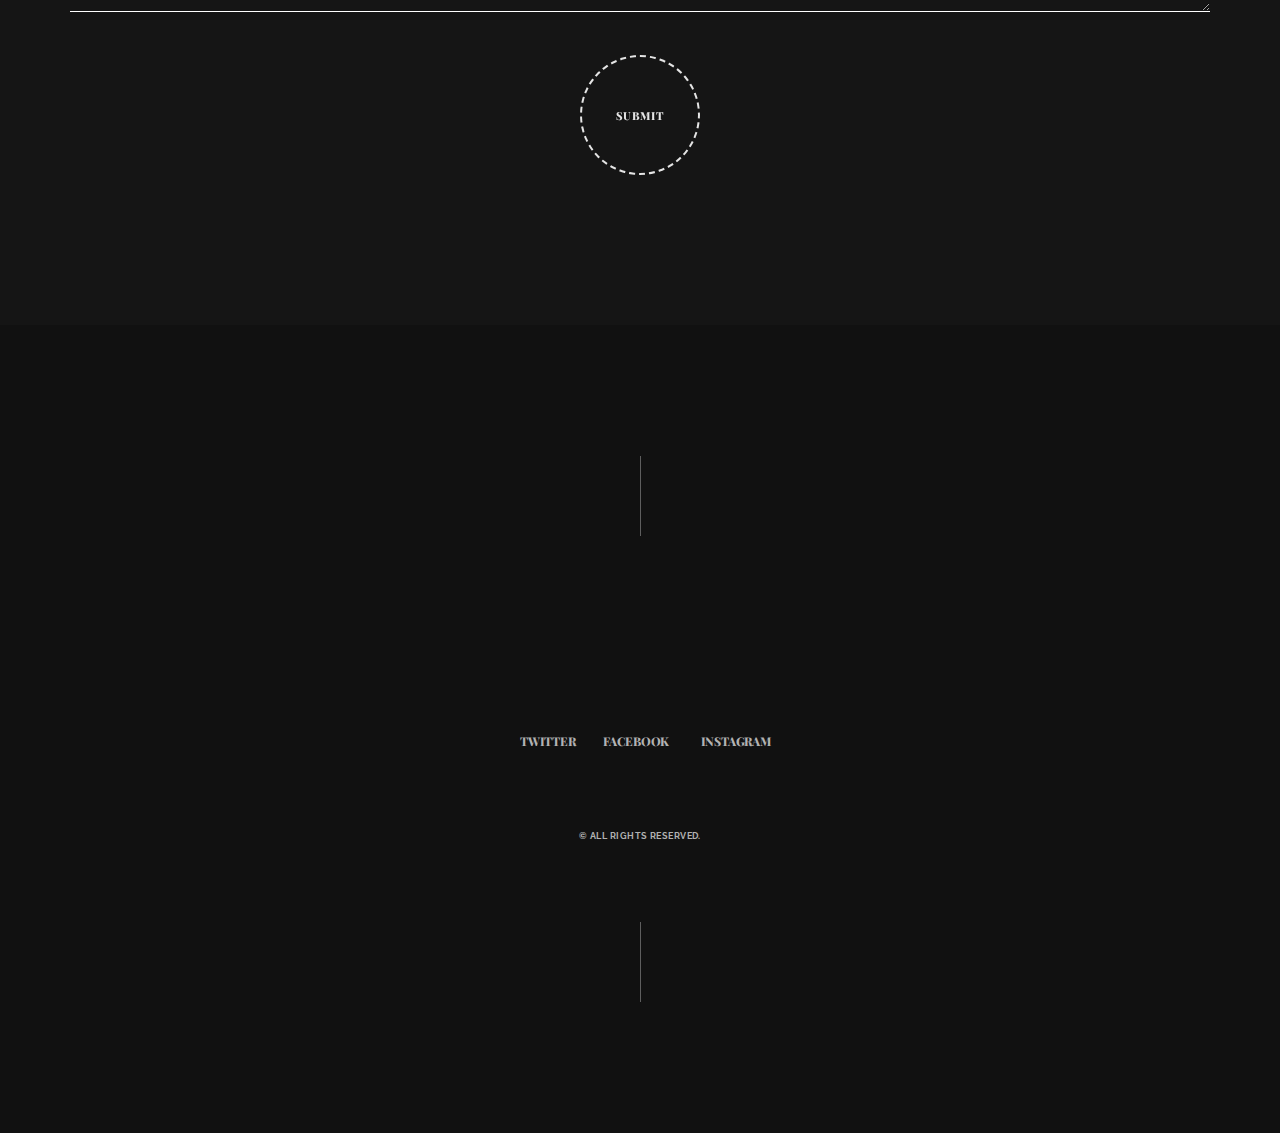
<file: www.11-76.com/themes/dinex/02-DARK-MODE/blog-03.html>
<!DOCTYPE html>
<html lang="zxx">
    
<!-- Mirrored from www.11-76.com/themes/dinex/02-DARK-MODE/blog-03.html by HTTrack Website Copier/3.x [XR&CO'2014], Mon, 15 Sep 2025 18:28:16 GMT -->
<head>
        <meta charset="utf-8">
        <title>
            Dinex - One Page Restaurant Template
        </title>
        <meta content="" name="description">
        <meta content="" name="author">
        <meta content="" name="keywords">
        <meta content="width=device-width, initial-scale=1, maximum-scale=1" name="viewport">
        <!-- ex nihilo || May - June 2022 -->
        <!-- style start -->
        <link href="css/plugins.css" media="all" rel="stylesheet" type="text/css">
        <link href="css/style.css" media="all" rel="stylesheet" type="text/css">
        <!-- style end -->
        <!-- google fonts start -->
        <link href="https://fonts.googleapis.com/css?family=Raleway:100,200,300,400,500,600,700,800,900%7CPlayfair+Display:500,600,700,800,900" rel="stylesheet" type="text/css">
        <!-- google fonts end -->
    </head>
    <body>
        <!-- preloader start -->
        <div class="preloader-bg"></div>
        <div id="preloader">
            <div id="preloader-status">
                <div class="preloader-position loader">
                    <span></span>
                </div>
            </div>
        </div>
        <!-- preloader end -->
        <!-- borders start -->
        <div class="border-top"></div>
        <!-- borders end -->
        <!-- header start -->
        <div id="header" class="fadeIn-element">
            <!-- navigation start -->
            <nav class="navbar navbar-fixed-top navbar-bg-switch">
                <div class="container-fluid">
                    <div class="main-navigation">
                        <div class="navbar-header">
                            <!-- navigation button start -->
                            <button aria-expanded="false" class="navbar-toggle collapsed" data-target="#navbar-collapse" data-toggle="collapse" type="button"><span class="sr-only">Toggle
                            navigation</span> <span class="icon-bar"></span> <span class="icon-bar"></span> <span class="icon-bar"></span></button>
                            <!-- navigation button end -->
                            <!-- logo mobile start -->
                            <a class="navbar-brand hidden-sm hidden-md hidden-lg logo active" href="#">
                                <!-- logo light start -->
                                <img alt="Logo" class="logo-light" src="img/logo-light.png">
                                <!-- logo light end -->
                                <!-- logo dark start -->
                                <img alt="Logo" class="logo-dark" src="img/logo-dark.png">
                                <!-- logo dark end -->
                            </a>
                            <!-- logo mobile end -->
                        </div>
                        <div class="collapse navbar-collapse" id="navbar-collapse">
                            <!-- menu start -->
                            <ul class="nav navbar-nav">
                                <li>
                                    <a href="index-01.html#home">Home</a>
                                </li>
                                <li>
                                    <a href="index-01.html#about">About</a>
                                </li>
                                <li>
                                    <a href="index-01.html#works">Menu</a>
                                </li>
                                <li class="hidden-xs">
                                    <!-- logo desktop start -->
                                    <a class="logo" href="#">
                                        <!-- logo light start -->
                                        <img alt="Logo" class="logo-light" src="img/logo-light.png">
                                        <!-- logo light end -->
                                        <!-- logo dark start -->
                                        <img alt="Logo" class="logo-dark" src="img/logo-dark.png">
                                        <!-- logo dark end -->
                                    </a>
                                    <!-- logo desktop end -->
                                </li>
                                <li>
                                    <a href="index-01.html#services">Services</a>
                                </li>
                                <li>
                                    <a href="index-01.html#blog">News</a>
                                </li>
                                <li>
                                    <a href="index-01.html#contact">Contact</a>
                                </li>
                            </ul>
                            <!-- menu end -->
                        </div>
                    </div>
                </div>
            </nav>
            <!-- navigation end -->
        </div>
        <!-- header end -->
        <!-- home start -->
        <div class="upper-page" id="home">
            <!-- hero bg start -->
            <div class="hero-fullscreen">
                <div class="hero-fullscreen-FIX">
                    <div class="hero-bg">
                        <!-- hero slider wrapper start -->
                        <div class="swiper-container-wrapper">
                            <!-- swiper container start -->
                            <div class="swiper-container swiper2">
                                <!-- swiper wrapper start -->
                                <div class="swiper-wrapper">
                                    <!-- swiper slider item start -->
                                    <div class="swiper-slide">
                                        <div class="swiper-slide-inner">
                                            <!-- swiper slider item IMG start -->
                                            <div class="swiper-slide-inner-bg bg-img-3 overlay overlay-dark">
                                            </div>
                                            <!-- swiper slider item IMG end -->
                                            <!-- swiper slider item txt start -->
                                            <div class="swiper-slide-inner-txt-2">
                                                <!-- section subtitle start -->
                                                <div class="section-title section-title-home fadeIn-element">
                                                    <h2 class="section-title-line section-title-line-home">
                                                        <span>May 3, 2022</span>
                                                    </h2>
                                                </div>
                                                <!-- section subtitle end -->
                                                <!-- divider start -->
                                                <div class="divider-m"></div>
                                                <!-- divider end -->
                                                <!-- section title start -->
                                                <h1 class="hero-heading hero-heading-home fadeIn-element">
                                                    Aesthetic is a <span>decision</span>
                                                </h1>
                                                <!-- section title end -->
                                                <!-- divider start -->
                                                <div class="divider-m"></div>
                                                <!-- divider end -->
                                                <!-- button start -->
                                                <div class="more-wraper-center more-wraper-center-home fadeIn-element">
                                                    <a data-lity="" href="https://www.youtube.com/watch?v=X_7P4YmkfY8">
                                                        <div class="more-button-bg-center more-button-circle"></div>
                                                        <div class="more-button-txt-center">
                                                            <span>Watch Video</span>
                                                        </div>
                                                    </a>
                                                </div>
                                                <!-- button end -->
                                            </div>
                                            <!-- swiper slider item txt end -->
                                        </div>
                                    </div>
                                    <!-- swiper slider item end -->
                                </div>
                                <!-- swiper wrapper end -->   
                            </div>
                            <!-- swiper container end -->
                        </div>
                        <!-- hero slider wrapper end -->
                    </div>
                </div>
            </div>
            <!-- hero bg end -->
        </div>
        <!-- home end -->
        <!-- blog sidebar launcher start -->
        <div class="blog-side-launcher" data-id="blog-side">
            <span class="ion-ios-arrow-left"></span>
        </div>
        <!-- blog sidebar launcher end -->
        <!-- blog sidebar start -->
        <div class="blog-side panel-overlay-from-right-blog blog-side-launch"></div>
        <div class="blog-side panel-from-left-blog">
            <!-- blog sidebar wrapper start -->
            <div class="blog-sidebar-wrapper">
                <!-- blog search bar start -->
                <div class="blog-search">
                    <form action="#" class="">
                        <input name="search" id="search" type="text" class="search" placeholder="Type and hit enter" value="Type and hit enter" />
                        <button id="submit-btn">
                        <i class="ion-ios-search-strong"></i>
                        </button>
                    </form>
                </div>
                <!-- blog search bar end -->
                <!-- divider start -->
                <div class="divider-m"></div>
                <!-- divider end -->
                <!-- blog recent posts start -->
                <div class="blog-side-heading">
                    <h3>
                        Recent <span>Posts</span>                    
                    </h3>
                </div>
                <!-- divider start -->
                <div class="divider-m"></div>
                <!-- divider end -->
                <div class="blog-side-text-wrapper">
                    <div class="blog-side-text">
                        <a href="blog-01.html">
                        Simplicity is Complex
                        </a>                    
                    </div>
                </div>
                <div class="blog-side-text-wrapper">
                    <div class="blog-side-text">
                        <a href="blog-02.html">
                        Design is a Process
                        </a>                    
                    </div>
                </div>
                <div class="blog-side-text-wrapper">
                    <div class="blog-side-text">
                        <a href="blog-03.html">
                        Aesthetic is a Decision
                        </a>                    
                    </div>
                </div>
                <div class="blog-side-text-wrapper">
                    <div class="blog-side-text">
                        <a href="blog-04.html">
                        Style is Everything
                        </a>                    
                    </div>
                </div>
                <!-- blog recent posts end -->
                <!-- divider start -->
                <div class="divider-m"></div>
                <!-- divider end -->
                <!-- blog recent comments start -->
                <div class="blog-side-heading">
                    <h3>
                        Recent <span>Comments</span>                    
                    </h3>
                </div>
                <!-- divider start -->
                <div class="divider-m"></div>
                <!-- divider end -->
                <div class="blog-side-text-wrapper">
                    <div class="blog-side-text">
                        <a href="blog-01.html">
                        John Ex on Simplicity is Complex
                        </a>                    
                    </div>
                </div>
                <div class="blog-side-text-wrapper">
                    <div class="blog-side-text">
                        <a href="blog-02.html">
                        Jane Ex on Design is a Process
                        </a>                    
                    </div>
                </div>
                <div class="blog-side-text-wrapper">
                    <div class="blog-side-text">
                        <a href="blog-03.html">
                        John Ex on Aesthetic is a Decision
                        </a>                    
                    </div>
                </div>
                <div class="blog-side-text-wrapper">
                    <div class="blog-side-text">
                        <a href="blog-04.html">
                        Jane Ex on Style is Everything
                        </a>                    
                    </div>
                </div>
                <!-- blog recent comments end -->
            </div>
            <!-- blog sidebar wrapper end -->
        </div>
        <!-- blog sidebar end -->
        <!-- vertical lines start -->
        <div class="vertical-lines-wrapper">
            <div class="vertical-lines"></div>
        </div>
        <!-- vertical lines end -->
        <!-- news modal 3 start -->
        <div class="news-modal" id="newsModal-3">
            <!-- news modal content start -->
            <div class="lower-page lower-page-modal">
                <div class="modal-content">
                    <!-- container start -->
                    <div class="container">
                        <div class="extra-margin-container extra-margin-container-modal">
                            <!-- row start -->
                            <div class="row">
                                <div class="col-md-12">
                                    <!-- divider start -->
                                    <div class="divider-xl"></div>
                                    <!-- divider end -->
                                    <div class="text">
                                        <!-- section subtitle start -->
                                        <div class="blog-tag">May 3, 2022</div>
                                        <!-- section subtitle end -->
                                        <!-- divider start -->
                                        <div class="divider-m"></div>
                                        <!-- divider end -->
                                        <!-- section title start -->
                                        <h2>
                                            Aesthetic is a decision                                      
                                        </h2>
                                        <!-- section title end -->
                                        <!-- divider start -->
                                        <div class="divider-l"></div>
                                        <!-- divider end -->
                                    </div>
                                    <!-- section txt start -->
                                    <p class="text">
                                        Lorem ipsum dolor sit amet, consectetur adipiscing elit, sed do eiusmod tempor incididunt ut labore et dolore <a class="link-effect" href="#">magna aliqua</a>. Ut enim ad minim veniam, quis nostrud exercitation ullamco laboris nisi ut aliquip ex ea commodo consequat. Duis aute irure dolor in reprehenderit in voluptate velit esse cillum dolore eu fugiat nulla pariatur. Excepteur sint occaecat cupidatat non proident, sunt in culpa qui officia deserunt mollit anim id <a class="link-effect" href="#">est laborum</a>.                                    
                                    </p>
                                    <!-- section txt end -->
                                </div>
                            </div>
                            <!-- row end -->
                        </div>
                    </div>
                    <!-- container end -->
                    <!-- container start -->
                    <div class="container-fluid nopadding nopadding-xs">
                        <!-- divider start -->
                        <div class="divider-l"></div>
                        <!-- divider end -->
                        <!-- row start -->
                        <div class="row">
                            <div class="col-md-12 col-sm-12">
                                <!-- carousel start -->
                                <div class="carousel-item-img-wrapper carousel-item-img-wrapper-all">
                                    <div class="owl-carousel" id="owl-carousel-news-3">
                                        <!-- section item start -->
                                        <div class="section-item">
                                            <img alt="Img" src="img/blog/gallery-3/1.jpg">
                                            <!-- divider start -->
                                            <div class="divider-m"></div>
                                            <!-- divider end -->
                                            <!-- section title start -->
                                            <div class="section-title-inner">
                                                Photo Credit                                            
                                            </div>
                                            <!-- section title end -->
                                            <!-- section title start -->
                                            <div class="section-title-inner section-title-inner-dark">
                                                C. Eastwood                                            
                                            </div>
                                            <!-- section title end -->
                                        </div>
                                        <!-- section item end -->
                                        <!-- section item start -->
                                        <div class="section-item">
                                            <img alt="Img" src="img/blog/gallery-3/2.jpg">
                                            <!-- divider start -->
                                            <div class="divider-m"></div>
                                            <!-- divider end -->
                                            <!-- section title start -->
                                            <div class="section-title-inner">
                                                Photo Credit                                            
                                            </div>
                                            <!-- section title end -->
                                            <!-- section title start -->
                                            <div class="section-title-inner section-title-inner-dark">
                                                W. Kar-wai                                            
                                            </div>
                                            <!-- section title end -->
                                        </div>
                                        <!-- section item end -->
                                        <!-- section item start -->
                                        <div class="section-item">
                                            <img alt="Img" src="img/blog/gallery-3/3.jpg">
                                            <!-- divider start -->
                                            <div class="divider-m"></div>
                                            <!-- divider end -->
                                            <!-- section title start -->
                                            <div class="section-title-inner">
                                                Photo Credit                                            
                                            </div>
                                            <!-- section title end -->
                                            <!-- section title start -->
                                            <div class="section-title-inner section-title-inner-dark">
                                                R. Redford                                            
                                            </div>
                                            <!-- section title end -->
                                        </div>
                                        <!-- section item end -->
                                        <!-- section item start -->
                                        <div class="section-item">
                                            <img alt="Img" src="img/blog/gallery-3/4.jpg">
                                            <!-- divider start -->
                                            <div class="divider-m"></div>
                                            <!-- divider end -->
                                            <!-- section title start -->
                                            <div class="section-title-inner">
                                                Photo Credit                                            
                                            </div>
                                            <!-- section title end -->
                                            <!-- section title start -->
                                            <div class="section-title-inner section-title-inner-dark">
                                                T. Scott                                            
                                            </div>
                                            <!-- section title end -->
                                        </div>
                                        <!-- section item end -->
                                    </div>
                                </div>
                                <!-- carousel end -->
                                <!-- divider start -->
                                <div class="divider-m"></div>
                                <!-- divider end -->
                                <!-- owl nav start -->
                                <div class="owl-nav owl-nav-custom-news-all owl-nav-custom-news-3"></div>
                                <!-- owl nav end -->
                            </div>
                        </div>
                        <!-- row end -->
                    </div>
                    <!-- container end -->
                    <!-- container start -->
                    <div class="container">
                        <div class="extra-margin-container extra-margin-container-modal">
                            <!-- row start -->
                            <div class="row">
                                <div class="col-md-12">
                                    <!-- divider start -->
                                    <div class="divider-l"></div>
                                    <!-- divider end -->
                                    <!-- section txt start -->
                                    <p class="text">
                                        Lorem ipsum dolor sit amet, consectetur adipiscing elit, sed do eiusmod tempor incididunt ut labore et dolore <a class="link-effect" href="#">magna aliqua</a>. Ut enim ad minim veniam, quis nostrud exercitation ullamco laboris nisi ut aliquip ex ea commodo consequat. Duis aute irure dolor in reprehenderit in voluptate velit esse cillum dolore eu fugiat nulla pariatur. Excepteur sint occaecat cupidatat non proident, sunt in culpa qui officia deserunt mollit anim id <a class="link-effect" href="#">est laborum</a>.                                    
                                    </p>
                                    <!-- section txt end -->
                                    <!-- divider start -->
                                    <div class="divider-l"></div>
                                    <!-- divider end -->
                                    <!-- section txt start -->
                                    <div class="blog-quote">
                                        <p>Sed ut <span>perspiciatis unde</span> omnis iste natus error sit voluptatem accusantium doloremque laudantium, <span>totam rem</span> aperiam.</p>
                                    </div>
                                    <!-- section txt end -->
                                    <!-- divider start -->
                                    <div class="divider-l"></div>
                                    <!-- divider end -->
                                    <!-- section txt start -->
                                    <p class="text">
                                        Lorem ipsum dolor sit amet, consectetur adipiscing elit, sed do eiusmod tempor incididunt ut labore et dolore <a class="link-effect" href="#">magna aliqua</a>. Ut enim ad minim veniam, quis nostrud exercitation ullamco laboris nisi ut aliquip ex ea commodo consequat. Duis aute irure dolor in reprehenderit in voluptate velit esse cillum dolore eu fugiat nulla pariatur. Excepteur sint occaecat cupidatat non proident, sunt in culpa qui officia deserunt mollit anim id <a class="link-effect" href="#">est laborum</a>.                                    
                                    </p>
                                    <!-- section txt end -->
                                </div>
                            </div>
                            <!-- row end -->
                            <!-- row start -->
                            <div class="row">
                                <!-- col start -->
                                <div class="col-lg-12">
                                    <!-- divider start -->
                                    <div class="divider-xl"></div>
                                    <!-- divider end -->
                                    <!-- line start -->
                                    <div class="the-line"></div>
                                    <!-- line end -->
                                    <!-- divider start -->
                                    <div class="divider-l"></div>
                                    <!-- divider end -->
                                </div>
                                <!-- col end -->
                            </div>
                            <!-- row end -->
                            <!-- button start -->
                            <div class="more-wraper-center">
                                <a href="blog.html">
                                    <div class="more-button-bg-center more-button-bg-center-dark more-button-bg-center-dark-close more-button-circle">
                                    </div>
                                    <div class="more-button-txt-center more-button-txt-center-close">
                                        <span>All entries</span>
                                    </div>
                                </a>
                            </div>
                            <!-- button end -->
                            <!-- row start -->
                            <div class="row">
                                <!-- col start -->
                                <div class="col-lg-12">
                                    <!-- divider start -->
                                    <div class="divider-l"></div>
                                    <!-- divider end -->
                                    <!-- line start -->
                                    <div class="the-line"></div>
                                    <!-- line end -->
                                    <!-- divider start -->
                                    <div class="divider-xl"></div>
                                    <!-- divider end -->
                                </div>
                                <!-- col end -->
                            </div>
                            <!-- row end -->
                        </div>
                    </div>
                    <!-- container end -->
                </div>
            </div>
            <!-- news modal content end -->
        </div>
        <!-- news modal 3 end -->
        <!-- comments start -->
        <div class="bg-light bg-light-blog">
            <!-- container start -->
            <div class="container">
                <div class="extra-margin-container extra-margin-container-modal">
                    <!-- divider start -->
                    <div class="divider-xl"></div>
                    <!-- divider end -->
                    <!-- section subtitle start -->
                    <h4 class="h4-comments">
                        Recent comments
                    </h4>
                    <!-- section subtitle end -->
                    <!-- divider start -->
                    <div class="divider-l"></div>
                    <!-- divider end -->
                    <!-- blog comments start -->
                    <div class="blog-comments">
                        <section class="comments">
                            <h6>Empty heading.</h6>
                            <!-- blog comment start -->
                            <article>
                                <h4>
                                    <a href="#">John Ex</a>
                                    <span class="comment-time"> &middot; May 1, 2022</span>
                                </h4>
                                <!-- divider start -->
                                <div class="divider-m"></div>
                                <!-- divider end -->
                                <div class="profile-photo">
                                    <img src="img/blog/blog-comment/profile-photo-1.jpg" alt="Img">
                                </div>
                                <!-- divider start -->
                                <div class="divider-m"></div>
                                <!-- divider end -->
                                <p>
                                    Thank you for visiting all the way from New York. This is just a test to determine if the Twitter API is working as it should. You should see
                                    your profile image and your username at the very top that links to your account. You should also see that I wrote in a thank you introduction
                                    with your location.
                                </p>
                            </article>
                            <!-- blog comment end -->
                            <!-- divider start -->
                            <div class="divider-l"></div>
                            <!-- divider end -->
                            <!-- blog comment responce start -->
                            <article class="comment-responce">
                                <h4>
                                    <a href="#">Jane Ex</a>
                                    <span class="comment-time"> &middot; May 1, 2022</span>
                                </h4>
                                <!-- divider start -->
                                <div class="divider-m"></div>
                                <!-- divider end -->
                                <div class="profile-photo">
                                    <img src="img/blog/blog-comment/profile-photo-2.jpg" alt="Img">
                                </div>
                                <!-- divider start -->
                                <div class="divider-m"></div>
                                <!-- divider end -->
                                <p>
                                    Thank you for visiting all the way from New York. This is just a test to determine if the Twitter API is working as it should. You should see
                                    your profile image and your username at the very top that links to your account. You should also see that I wrote in a thank you introduction
                                    with your location.
                                </p>
                            </article>
                            <!-- blog comment responce end -->
                        </section>
                    </div>
                    <!-- blog comments end -->
                    <!-- divider start -->
                    <div class="divider-xl"></div>
                    <!-- divider end -->
                    <div>
                        <!-- section subtitle start -->
                        <h4 class="h4-comments">
                            Leave a comment
                        </h4>
                        <!-- section subtitle end -->
                        <!-- divider start -->
                        <div class="divider-l"></div>
                        <!-- divider end -->
                        <!-- comment form start -->
                        <div id="comment-form">
                            <div class="extra-margin-blog">
                                <form action="#" id="form-3" method="post" name="send">
                                    <!-- col start -->
                                    <div class="col-sm-6 col-md-6 col-lg-6">
                                        <input class="requiredField-c name" id="name" name="name" placeholder="Name" type="text">
                                    </div>
                                    <!-- col end -->
                                    <!-- col start -->
                                    <div class="col-sm-6 col-md-6 col-lg-6">
                                        <input class="requiredField-c email" id="email-c" name="email" placeholder="Email" type="text">
                                    </div>
                                    <!-- col end -->
                                    <!-- col start -->
                                    <div class="make-space">
                                        <textarea class="requiredField-c message" id="message" name="message" placeholder="Comment"></textarea>
                                    </div>
                                    <!-- col end -->
                                    <div>
                                        <!-- button start -->
                                        <div class="more-wraper-center more-wraper-center-form-2">
                                            <div class="more-button-bg-center more-button-bg-center-dark more-button-bg-center-dark-close more-button-circle"></div>
                                            <div class="more-button-txt-center more-button-txt-center-close">
                                                <button>
                                                <span>Submit</span>
                                                </button>
                                            </div>
                                        </div>
                                        <!-- button end -->
                                    </div>
                                    <!-- divider start -->
                                    <div class="divider-xl"></div>
                                    <!-- divider end -->
                                </form>
                            </div>
                        </div>
                        <!-- comment form end -->
                    </div>
                </div>
                <!-- container end -->
            </div>
        </div>
        <!-- comments end -->
        <!-- footer start -->
        <div id="footer" class="section-all bg-dark bg-dark-blog">
            <!-- container start -->
            <div class="container-fluid">
                <!-- row start -->
                <div class="row">
                    <!-- col start -->
                    <div class="col-lg-12">
                        <!-- divider start -->
                        <div class="divider-xl"></div>
                        <!-- divider end -->
                        <!-- line start -->
                        <div class="the-line"></div>
                        <!-- line end -->
                        <!-- divider start -->
                        <div class="divider-l"></div>
                        <!-- divider end -->
                    </div>
                    <!-- col end -->
                </div>
                <!-- row end -->
                <!-- row start -->
                <div class="row footer-credits">
                    <!-- footer logo start -->
                    <div class="footer-credits-logo">
                        <a href="#"><img alt="Logo Footer" src="img/logo-footer.png"></a>
                    </div>
                    <!-- footer logo end -->
                    <!-- divider start -->
                    <div class="divider-l"></div>
                    <!-- divider end -->
                    <!-- col start -->
                    <div class="col-lg-12">
                        <!-- social icons start -->
                        <div class="social-icons">
                            <ul>
                                <li>
                                    <a class="ion-social-twitter" href="#"><span>Twitter</span></a>                                
                                </li>
                                <li>
                                    <a class="ion-social-facebook" href="#"><span>Facebook</span></a>                                
                                </li>
                                <li>
                                    <a class="ion-social-instagram" href="#"><span>Instagram</span></a>                                
                                </li>
                            </ul>
                        </div>
                        <!-- social icons end -->
                        <!-- divider start -->
                        <div class="divider-l"></div>
                        <!-- divider end -->
                    </div>
                    <!-- col end -->
                    <!-- col start -->
                    <div class="col-lg-12">
                        <!-- copyright start -->
                        <div class="copyright">
                            &copy; All Rights Reserved.
                        </div>
                        <!-- copyright end -->
                    </div>
                    <!-- col end -->
                </div>
                <!-- row end -->
                <!-- row start -->
                <div class="row">
                    <!-- col start -->
                    <div class="col-lg-12">
                        <!-- divider start -->
                        <div class="divider-l"></div>
                        <!-- divider end -->
                        <!-- line start -->
                        <div class="the-line"></div>
                        <!-- line end -->
                        <!-- divider start -->
                        <div class="divider-xl"></div>
                        <!-- divider end -->
                    </div>
                    <!-- col end -->
                </div>
                <!-- row end -->
            </div>
            <!-- container end -->
        </div>
        <!-- footer end -->
        <!-- to top arrow start -->
        <a href="#home">
            <div class="to-top-arrow">
                <span class="ion-ios-arrow-up"></span>
            </div>
        </a>
        <!-- to top arrow end -->
        <!-- scripts start -->
        <script src="js/plugins.js"></script> 
        <script src="js/dinex.js"></script>
        <!-- scripts end -->
    </body>

<!-- Mirrored from www.11-76.com/themes/dinex/02-DARK-MODE/blog-03.html by HTTrack Website Copier/3.x [XR&CO'2014], Mon, 15 Sep 2025 18:28:16 GMT -->
</html>
</file>
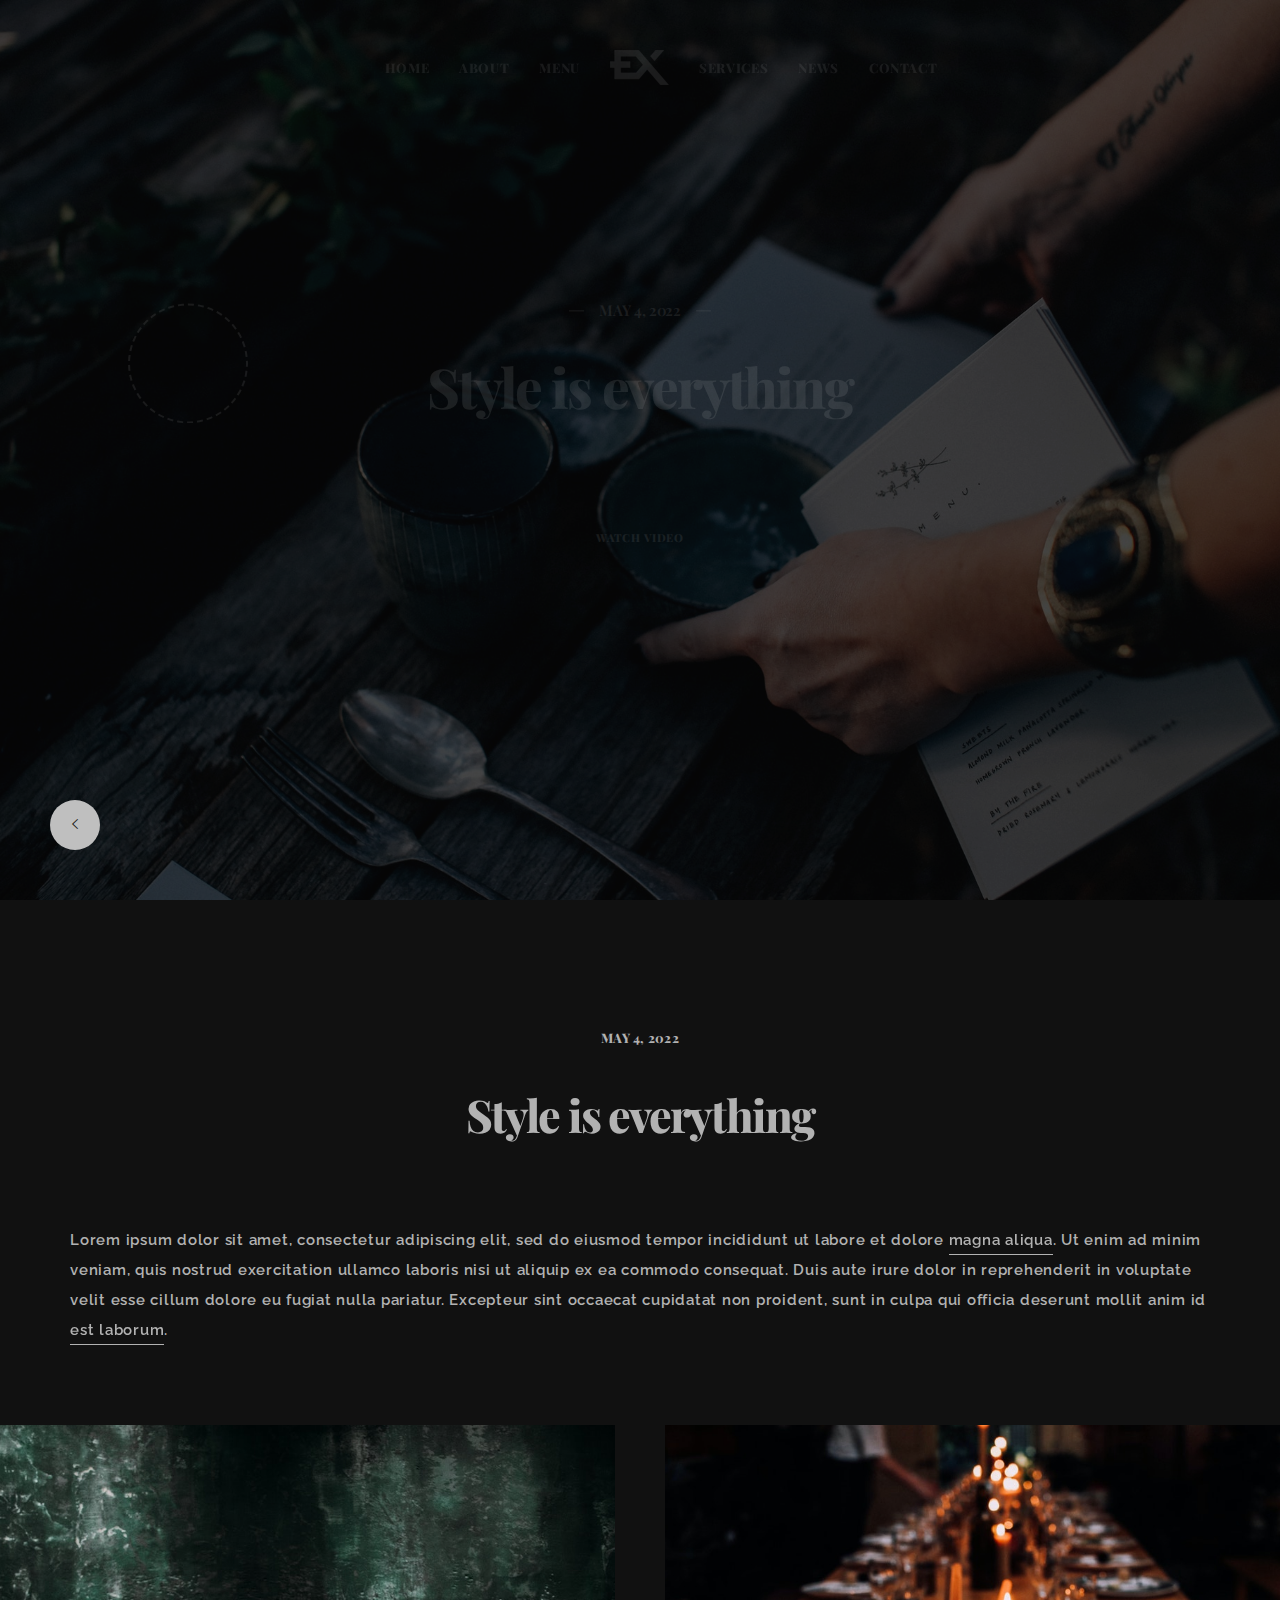
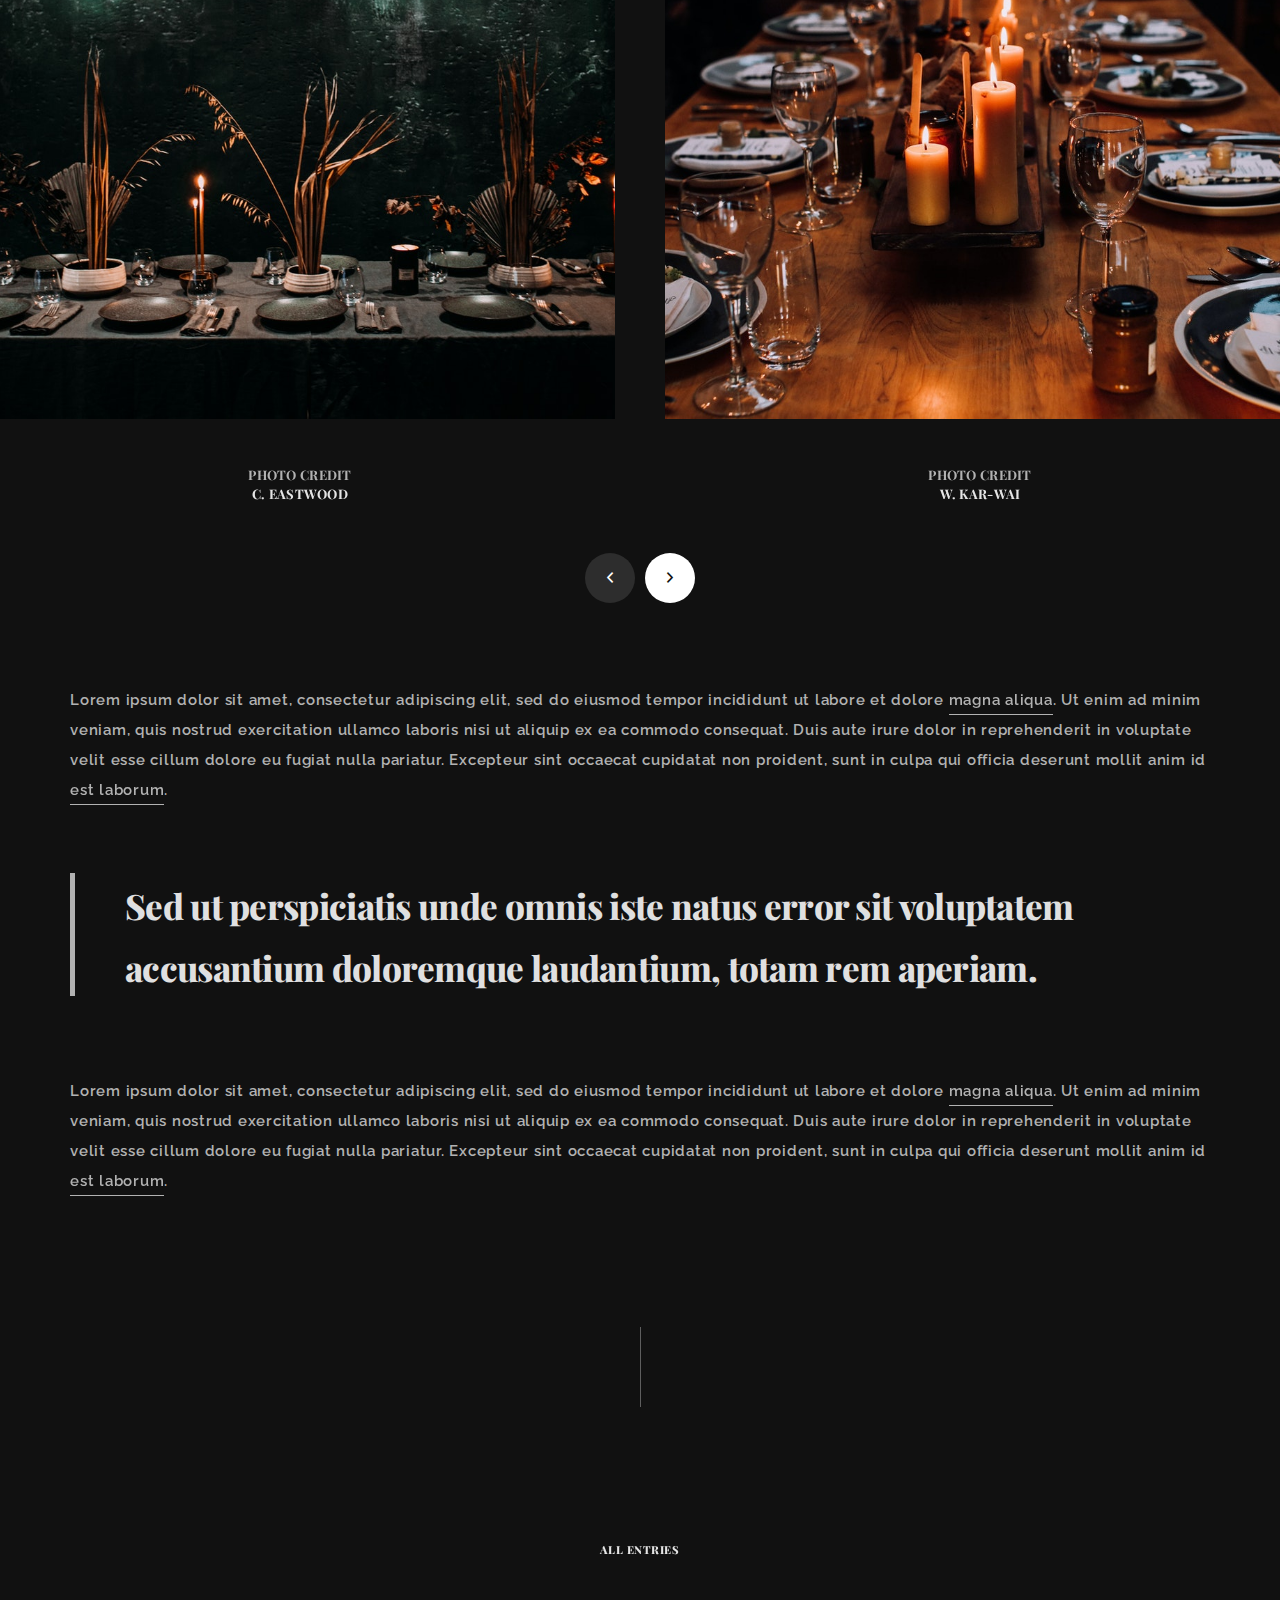
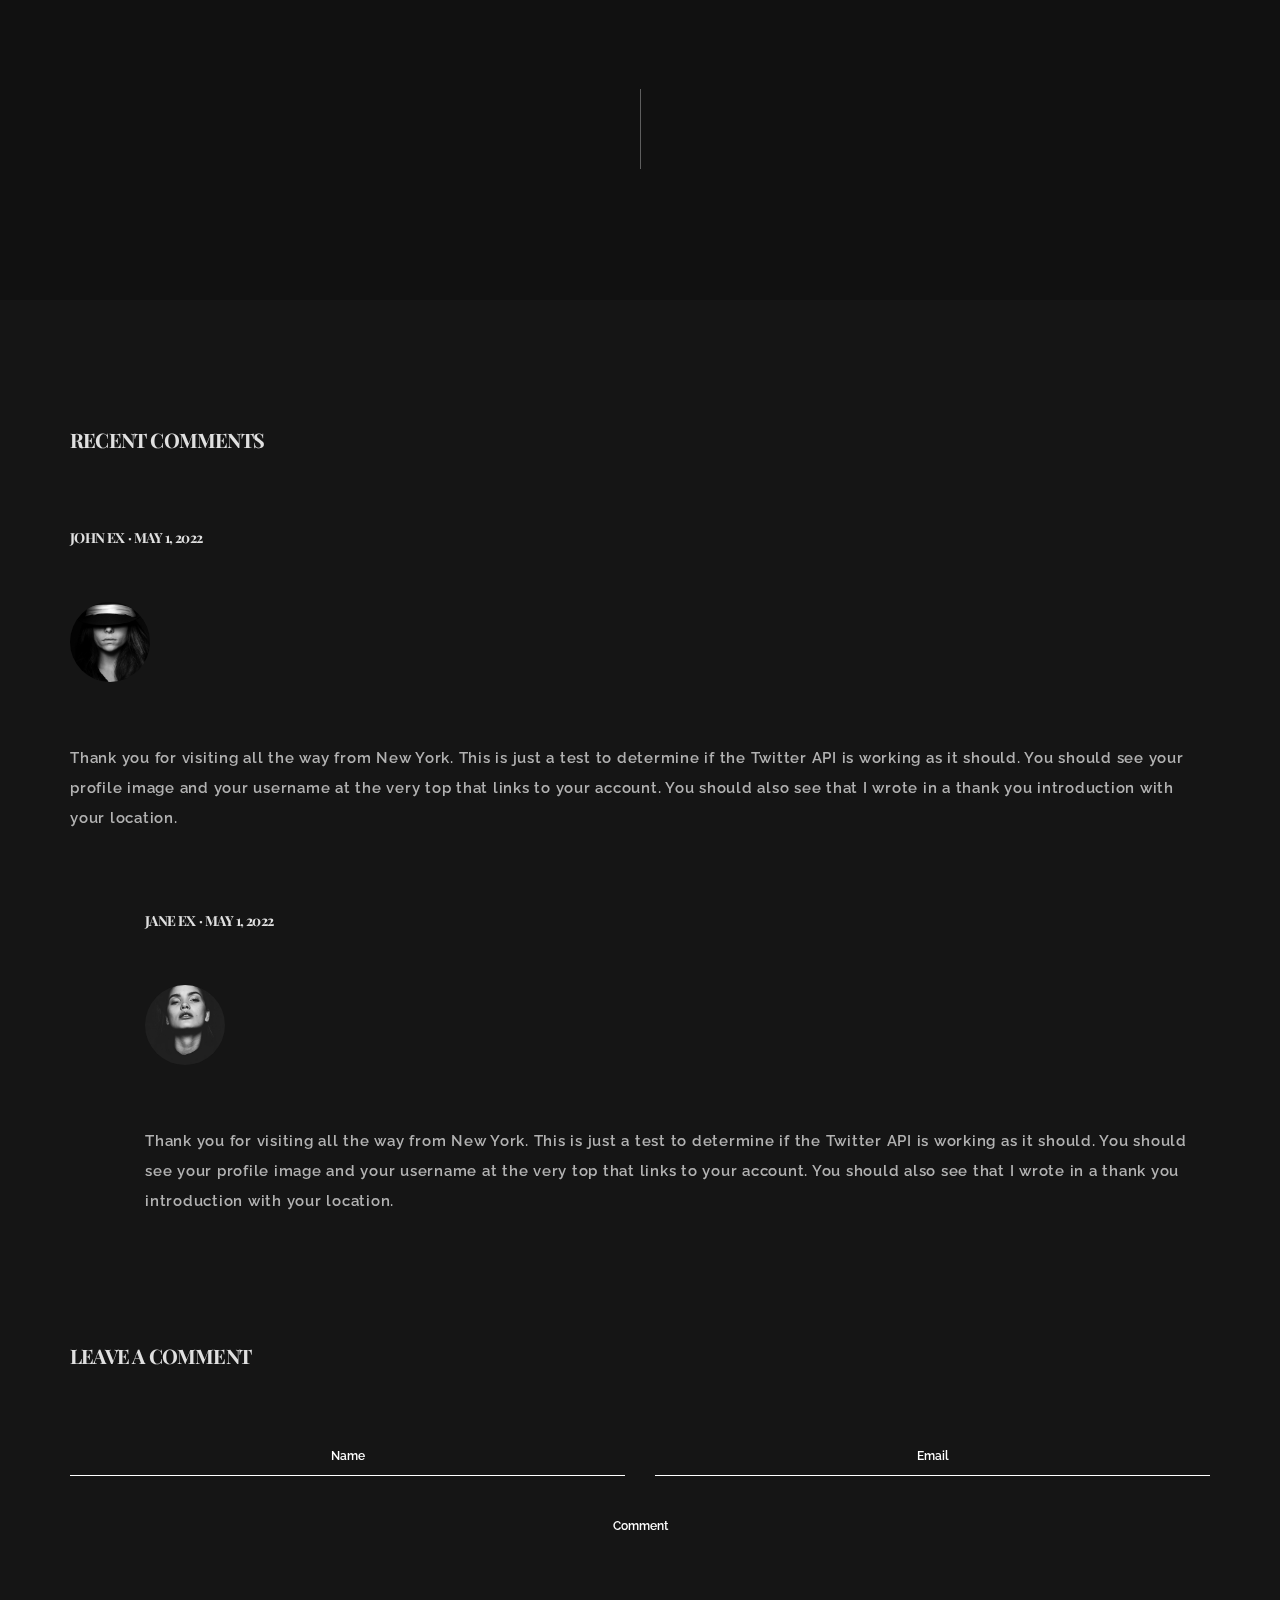
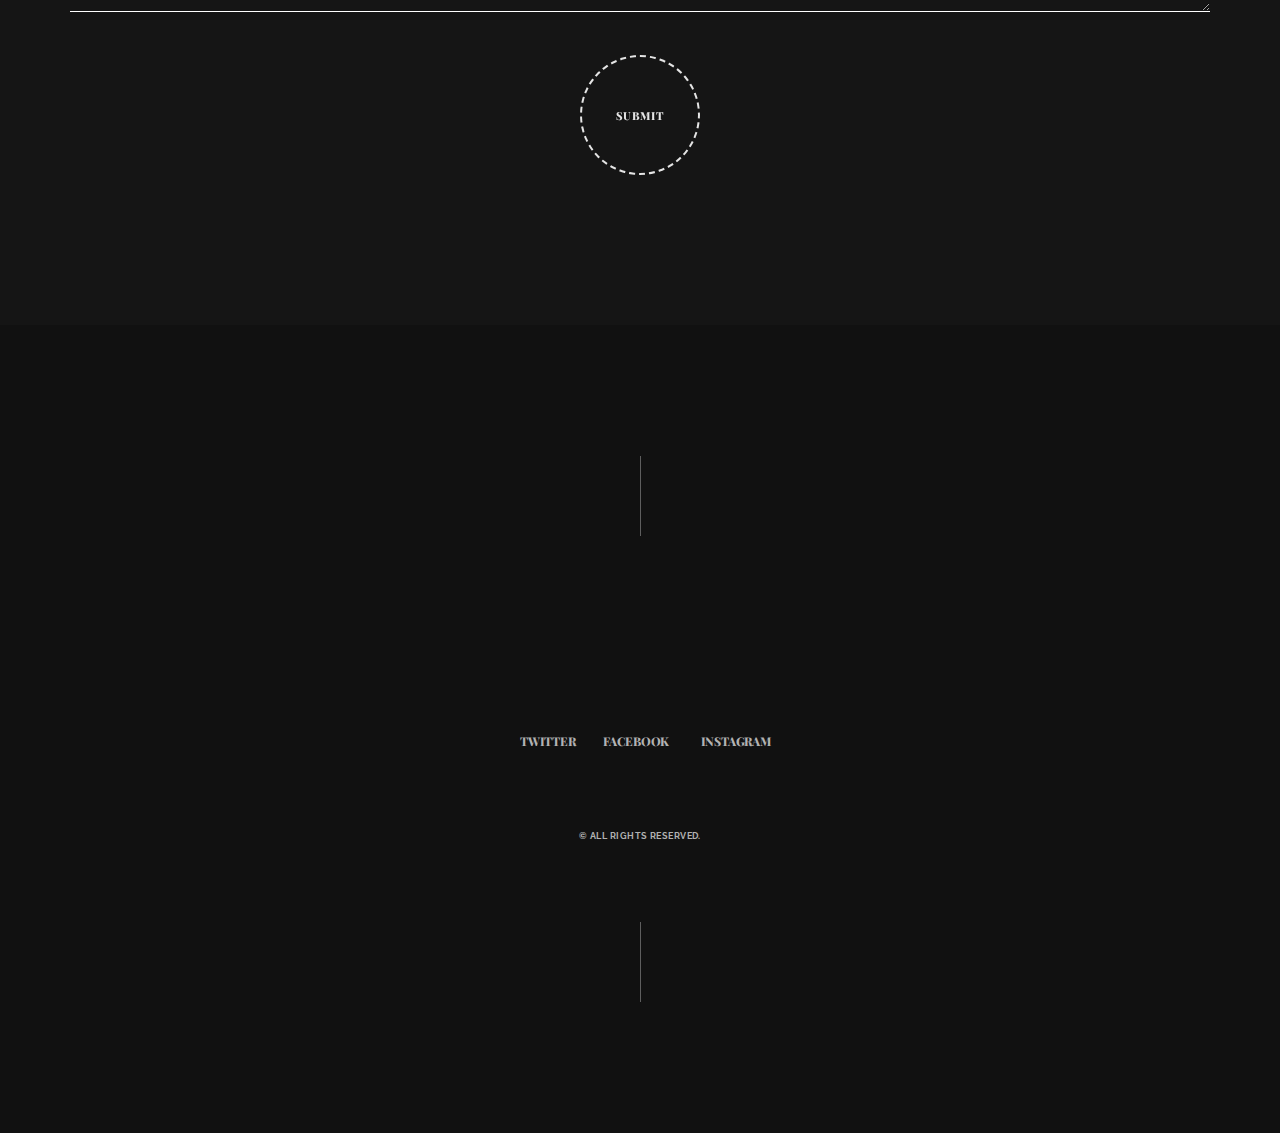
<file: www.11-76.com/themes/dinex/02-DARK-MODE/blog-04.html>
<!DOCTYPE html>
<html lang="zxx">
    
<!-- Mirrored from www.11-76.com/themes/dinex/02-DARK-MODE/blog-04.html by HTTrack Website Copier/3.x [XR&CO'2014], Mon, 15 Sep 2025 18:28:16 GMT -->
<head>
        <meta charset="utf-8">
        <title>
            Dinex - One Page Restaurant Template
        </title>
        <meta content="" name="description">
        <meta content="" name="author">
        <meta content="" name="keywords">
        <meta content="width=device-width, initial-scale=1, maximum-scale=1" name="viewport">
        <!-- ex nihilo || May - June 2022 -->
        <!-- style start -->
        <link href="css/plugins.css" media="all" rel="stylesheet" type="text/css">
        <link href="css/style.css" media="all" rel="stylesheet" type="text/css">
        <!-- style end -->
        <!-- google fonts start -->
        <link href="https://fonts.googleapis.com/css?family=Raleway:100,200,300,400,500,600,700,800,900%7CPlayfair+Display:500,600,700,800,900" rel="stylesheet" type="text/css">
        <!-- google fonts end -->
    </head>
    <body>
        <!-- preloader start -->
        <div class="preloader-bg"></div>
        <div id="preloader">
            <div id="preloader-status">
                <div class="preloader-position loader">
                    <span></span>
                </div>
            </div>
        </div>
        <!-- preloader end -->
        <!-- borders start -->
        <div class="border-top"></div>
        <!-- borders end -->
        <!-- header start -->
        <div id="header" class="fadeIn-element">
            <!-- navigation start -->
            <nav class="navbar navbar-fixed-top navbar-bg-switch">
                <div class="container-fluid">
                    <div class="main-navigation">
                        <div class="navbar-header">
                            <!-- navigation button start -->
                            <button aria-expanded="false" class="navbar-toggle collapsed" data-target="#navbar-collapse" data-toggle="collapse" type="button"><span class="sr-only">Toggle
                            navigation</span> <span class="icon-bar"></span> <span class="icon-bar"></span> <span class="icon-bar"></span></button>
                            <!-- navigation button end -->
                            <!-- logo mobile start -->
                            <a class="navbar-brand hidden-sm hidden-md hidden-lg logo active" href="#">
                                <!-- logo light start -->
                                <img alt="Logo" class="logo-light" src="img/logo-light.png">
                                <!-- logo light end -->
                                <!-- logo dark start -->
                                <img alt="Logo" class="logo-dark" src="img/logo-dark.png">
                                <!-- logo dark end -->
                            </a>
                            <!-- logo mobile end -->
                        </div>
                        <div class="collapse navbar-collapse" id="navbar-collapse">
                            <!-- menu start -->
                            <ul class="nav navbar-nav">
                                <li>
                                    <a href="index-01.html#home">Home</a>
                                </li>
                                <li>
                                    <a href="index-01.html#about">About</a>
                                </li>
                                <li>
                                    <a href="index-01.html#works">Menu</a>
                                </li>
                                <li class="hidden-xs">
                                    <!-- logo desktop start -->
                                    <a class="logo" href="#">
                                        <!-- logo light start -->
                                        <img alt="Logo" class="logo-light" src="img/logo-light.png">
                                        <!-- logo light end -->
                                        <!-- logo dark start -->
                                        <img alt="Logo" class="logo-dark" src="img/logo-dark.png">
                                        <!-- logo dark end -->
                                    </a>
                                    <!-- logo desktop end -->
                                </li>
                                <li>
                                    <a href="index-01.html#services">Services</a>
                                </li>
                                <li>
                                    <a href="index-01.html#blog">News</a>
                                </li>
                                <li>
                                    <a href="index-01.html#contact">Contact</a>
                                </li>
                            </ul>
                            <!-- menu end -->
                        </div>
                    </div>
                </div>
            </nav>
            <!-- navigation end -->
        </div>
        <!-- header end -->
        <!-- home start -->
        <div class="upper-page" id="home">
            <!-- hero bg start -->
            <div class="hero-fullscreen">
                <div class="hero-fullscreen-FIX">
                    <div class="hero-bg">
                        <!-- hero slider wrapper start -->
                        <div class="swiper-container-wrapper">
                            <!-- swiper container start -->
                            <div class="swiper-container swiper2">
                                <!-- swiper wrapper start -->
                                <div class="swiper-wrapper">
                                    <!-- swiper slider item start -->
                                    <div class="swiper-slide">
                                        <div class="swiper-slide-inner">
                                            <!-- swiper slider item IMG start -->
                                            <div class="swiper-slide-inner-bg bg-img-4 overlay overlay-dark">
                                            </div>
                                            <!-- swiper slider item IMG end -->
                                            <!-- swiper slider item txt start -->
                                            <div class="swiper-slide-inner-txt-2">
                                                <!-- section subtitle start -->
                                                <div class="section-title section-title-home fadeIn-element">
                                                    <h2 class="section-title-line section-title-line-home">
                                                        <span>May 4, 2022</span>
                                                    </h2>
                                                </div>
                                                <!-- section subtitle end -->
                                                <!-- divider start -->
                                                <div class="divider-m"></div>
                                                <!-- divider end -->
                                                <!-- section title start -->
                                                <h1 class="hero-heading hero-heading-home fadeIn-element">
                                                    Style is <span>everything</span>
                                                </h1>
                                                <!-- section title end -->
                                                <!-- divider start -->
                                                <div class="divider-m"></div>
                                                <!-- divider end -->
                                                <!-- button start -->
                                                <div class="more-wraper-center more-wraper-center-home fadeIn-element">
                                                    <a data-lity="" href="https://www.youtube.com/watch?v=X_7P4YmkfY8">
                                                        <div class="more-button-bg-center more-button-circle"></div>
                                                        <div class="more-button-txt-center">
                                                            <span>Watch Video</span>
                                                        </div>
                                                    </a>
                                                </div>
                                                <!-- button end -->
                                            </div>
                                            <!-- swiper slider item txt end -->
                                        </div>
                                    </div>
                                    <!-- swiper slider item end -->
                                </div>
                                <!-- swiper wrapper end -->   
                            </div>
                            <!-- swiper container end -->
                        </div>
                        <!-- hero slider wrapper end -->
                    </div>
                </div>
            </div>
            <!-- hero bg end -->
        </div>
        <!-- home end -->
        <!-- blog sidebar launcher start -->
        <div class="blog-side-launcher" data-id="blog-side">
            <span class="ion-ios-arrow-left"></span>
        </div>
        <!-- blog sidebar launcher end -->
        <!-- blog sidebar start -->
        <div class="blog-side panel-overlay-from-right-blog blog-side-launch"></div>
        <div class="blog-side panel-from-left-blog">
            <!-- blog sidebar wrapper start -->
            <div class="blog-sidebar-wrapper">
                <!-- blog search bar start -->
                <div class="blog-search">
                    <form action="#" class="">
                        <input name="search" id="search" type="text" class="search" placeholder="Type and hit enter" value="Type and hit enter" />
                        <button id="submit-btn">
                        <i class="ion-ios-search-strong"></i>
                        </button>
                    </form>
                </div>
                <!-- blog search bar end -->
                <!-- divider start -->
                <div class="divider-m"></div>
                <!-- divider end -->
                <!-- blog recent posts start -->
                <div class="blog-side-heading">
                    <h3>
                        Recent <span>Posts</span>                    
                    </h3>
                </div>
                <!-- divider start -->
                <div class="divider-m"></div>
                <!-- divider end -->
                <div class="blog-side-text-wrapper">
                    <div class="blog-side-text">
                        <a href="blog-01.html">
                        Simplicity is Complex
                        </a>                    
                    </div>
                </div>
                <div class="blog-side-text-wrapper">
                    <div class="blog-side-text">
                        <a href="blog-02.html">
                        Design is a Process
                        </a>                    
                    </div>
                </div>
                <div class="blog-side-text-wrapper">
                    <div class="blog-side-text">
                        <a href="blog-03.html">
                        Aesthetic is a Decision
                        </a>                    
                    </div>
                </div>
                <div class="blog-side-text-wrapper">
                    <div class="blog-side-text">
                        <a href="blog-04.html">
                        Style is Everything
                        </a>                    
                    </div>
                </div>
                <!-- blog recent posts end -->
                <!-- divider start -->
                <div class="divider-m"></div>
                <!-- divider end -->
                <!-- blog recent comments start -->
                <div class="blog-side-heading">
                    <h3>
                        Recent <span>Comments</span>                    
                    </h3>
                </div>
                <!-- divider start -->
                <div class="divider-m"></div>
                <!-- divider end -->
                <div class="blog-side-text-wrapper">
                    <div class="blog-side-text">
                        <a href="blog-01.html">
                        John Ex on Simplicity is Complex
                        </a>                    
                    </div>
                </div>
                <div class="blog-side-text-wrapper">
                    <div class="blog-side-text">
                        <a href="blog-02.html">
                        Jane Ex on Design is a Process
                        </a>                    
                    </div>
                </div>
                <div class="blog-side-text-wrapper">
                    <div class="blog-side-text">
                        <a href="blog-03.html">
                        John Ex on Aesthetic is a Decision
                        </a>                    
                    </div>
                </div>
                <div class="blog-side-text-wrapper">
                    <div class="blog-side-text">
                        <a href="blog-04.html">
                        Jane Ex on Style is Everything
                        </a>                    
                    </div>
                </div>
                <!-- blog recent comments end -->
            </div>
            <!-- blog sidebar wrapper end -->
        </div>
        <!-- blog sidebar end -->
        <!-- vertical lines start -->
        <div class="vertical-lines-wrapper">
            <div class="vertical-lines"></div>
        </div>
        <!-- vertical lines end -->
        <!-- news modal 4 start -->
        <div class="news-modal" id="newsModal-4">
            <!-- news modal content start -->
            <div class="lower-page lower-page-modal">
                <div class="modal-content">
                    <!-- container start -->
                    <div class="container">
                        <div class="extra-margin-container extra-margin-container-modal">
                            <!-- row start -->
                            <div class="row">
                                <div class="col-md-12">
                                    <!-- divider start -->
                                    <div class="divider-xl"></div>
                                    <!-- divider end -->
                                    <div class="text">
                                        <!-- section subtitle start -->
                                        <div class="blog-tag">May 4, 2022</div>
                                        <!-- section subtitle end -->
                                        <!-- divider start -->
                                        <div class="divider-m"></div>
                                        <!-- divider end -->
                                        <!-- section title start -->
                                        <h2>
                                            Style is everything
                                        </h2>
                                        <!-- section title end -->
                                        <!-- divider start -->
                                        <div class="divider-l"></div>
                                        <!-- divider end -->
                                    </div>
                                    <!-- section txt start -->
                                    <p class="text">
                                        Lorem ipsum dolor sit amet, consectetur adipiscing elit, sed do eiusmod tempor incididunt ut labore et dolore <a class="link-effect" href="#">magna aliqua</a>. Ut enim ad minim veniam, quis nostrud exercitation ullamco laboris nisi ut aliquip ex ea commodo consequat. Duis aute irure dolor in reprehenderit in voluptate velit esse cillum dolore eu fugiat nulla pariatur. Excepteur sint occaecat cupidatat non proident, sunt in culpa qui officia deserunt mollit anim id <a class="link-effect" href="#">est laborum</a>.                                    
                                    </p>
                                    <!-- section txt end -->
                                </div>
                            </div>
                            <!-- row end -->
                        </div>
                    </div>
                    <!-- container end -->
                    <!-- container start -->
                    <div class="container-fluid nopadding nopadding-xs">
                        <!-- divider start -->
                        <div class="divider-l"></div>
                        <!-- divider end -->
                        <!-- row start -->
                        <div class="row">
                            <div class="col-md-12 col-sm-12">
                                <!-- carousel start -->
                                <div class="carousel-item-img-wrapper carousel-item-img-wrapper-all">
                                    <div class="owl-carousel" id="owl-carousel-news-4">
                                        <!-- section item start -->
                                        <div class="section-item">
                                            <img alt="Img" src="img/blog/gallery-4/1.jpg">
                                            <!-- divider start -->
                                            <div class="divider-m"></div>
                                            <!-- divider end -->
                                            <!-- section title start -->
                                            <div class="section-title-inner">
                                                Photo Credit                                            
                                            </div>
                                            <!-- section title end -->
                                            <!-- section title start -->
                                            <div class="section-title-inner section-title-inner-dark">
                                                C. Eastwood                                            
                                            </div>
                                            <!-- section title end -->
                                        </div>
                                        <!-- section item end -->
                                        <!-- section item start -->
                                        <div class="section-item">
                                            <img alt="Img" src="img/blog/gallery-4/2.jpg">
                                            <!-- divider start -->
                                            <div class="divider-m"></div>
                                            <!-- divider end -->
                                            <!-- section title start -->
                                            <div class="section-title-inner">
                                                Photo Credit                                            
                                            </div>
                                            <!-- section title end -->
                                            <!-- section title start -->
                                            <div class="section-title-inner section-title-inner-dark">
                                                W. Kar-wai                                            
                                            </div>
                                            <!-- section title end -->
                                        </div>
                                        <!-- section item end -->
                                        <!-- section item start -->
                                        <div class="section-item">
                                            <img alt="Img" src="img/blog/gallery-4/3.jpg">
                                            <!-- divider start -->
                                            <div class="divider-m"></div>
                                            <!-- divider end -->
                                            <!-- section title start -->
                                            <div class="section-title-inner">
                                                Photo Credit                                            
                                            </div>
                                            <!-- section title end -->
                                            <!-- section title start -->
                                            <div class="section-title-inner section-title-inner-dark">
                                                R. Redford                                            
                                            </div>
                                            <!-- section title end -->
                                        </div>
                                        <!-- section item end -->
                                        <!-- section item start -->
                                        <div class="section-item">
                                            <img alt="Img" src="img/blog/gallery-4/4.jpg">
                                            <!-- divider start -->
                                            <div class="divider-m"></div>
                                            <!-- divider end -->
                                            <!-- section title start -->
                                            <div class="section-title-inner">
                                                Photo Credit                                            
                                            </div>
                                            <!-- section title end -->
                                            <!-- section title start -->
                                            <div class="section-title-inner section-title-inner-dark">
                                                T. Scott                                            
                                            </div>
                                            <!-- section title end -->
                                        </div>
                                        <!-- section item end -->
                                    </div>
                                </div>
                                <!-- carousel end -->
                                <!-- divider start -->
                                <div class="divider-m"></div>
                                <!-- divider end -->
                                <!-- owl nav start -->
                                <div class="owl-nav owl-nav-custom-news-all owl-nav-custom-news-4"></div>
                                <!-- owl nav end -->
                            </div>
                        </div>
                        <!-- row end -->
                    </div>
                    <!-- container end -->
                    <!-- container start -->
                    <div class="container">
                        <div class="extra-margin-container extra-margin-container-modal">
                            <!-- row start -->
                            <div class="row">
                                <div class="col-md-12">
                                    <!-- divider start -->
                                    <div class="divider-l"></div>
                                    <!-- divider end -->
                                    <!-- section txt start -->
                                    <p class="text">
                                        Lorem ipsum dolor sit amet, consectetur adipiscing elit, sed do eiusmod tempor incididunt ut labore et dolore <a class="link-effect" href="#">magna aliqua</a>. Ut enim ad minim veniam, quis nostrud exercitation ullamco laboris nisi ut aliquip ex ea commodo consequat. Duis aute irure dolor in reprehenderit in voluptate velit esse cillum dolore eu fugiat nulla pariatur. Excepteur sint occaecat cupidatat non proident, sunt in culpa qui officia deserunt mollit anim id <a class="link-effect" href="#">est laborum</a>.                                    
                                    </p>
                                    <!-- section txt end -->
                                    <!-- divider start -->
                                    <div class="divider-l"></div>
                                    <!-- divider end -->
                                    <!-- section txt start -->
                                    <div class="blog-quote">
                                        <p>Sed ut <span>perspiciatis unde</span> omnis iste natus error sit voluptatem accusantium doloremque laudantium, <span>totam rem</span> aperiam.</p>
                                    </div>
                                    <!-- section txt end -->
                                    <!-- divider start -->
                                    <div class="divider-l"></div>
                                    <!-- divider end -->
                                    <!-- section txt start -->
                                    <p class="text">
                                        Lorem ipsum dolor sit amet, consectetur adipiscing elit, sed do eiusmod tempor incididunt ut labore et dolore <a class="link-effect" href="#">magna aliqua</a>. Ut enim ad minim veniam, quis nostrud exercitation ullamco laboris nisi ut aliquip ex ea commodo consequat. Duis aute irure dolor in reprehenderit in voluptate velit esse cillum dolore eu fugiat nulla pariatur. Excepteur sint occaecat cupidatat non proident, sunt in culpa qui officia deserunt mollit anim id <a class="link-effect" href="#">est laborum</a>.                                    
                                    </p>
                                    <!-- section txt end -->
                                </div>
                            </div>
                            <!-- row end -->
                            <!-- row start -->
                            <div class="row">
                                <!-- col start -->
                                <div class="col-lg-12">
                                    <!-- divider start -->
                                    <div class="divider-xl"></div>
                                    <!-- divider end -->
                                    <!-- line start -->
                                    <div class="the-line"></div>
                                    <!-- line end -->
                                    <!-- divider start -->
                                    <div class="divider-l"></div>
                                    <!-- divider end -->
                                </div>
                                <!-- col end -->
                            </div>
                            <!-- row end -->
                            <!-- button start -->
                            <div class="more-wraper-center">
                                <a href="blog.html">
                                    <div class="more-button-bg-center more-button-bg-center-dark more-button-bg-center-dark-close more-button-circle">
                                    </div>
                                    <div class="more-button-txt-center more-button-txt-center-close">
                                        <span>All entries</span>
                                    </div>
                                </a>
                            </div>
                            <!-- button end -->
                            <!-- row start -->
                            <div class="row">
                                <!-- col start -->
                                <div class="col-lg-12">
                                    <!-- divider start -->
                                    <div class="divider-l"></div>
                                    <!-- divider end -->
                                    <!-- line start -->
                                    <div class="the-line"></div>
                                    <!-- line end -->
                                    <!-- divider start -->
                                    <div class="divider-xl"></div>
                                    <!-- divider end -->
                                </div>
                                <!-- col end -->
                            </div>
                            <!-- row end -->
                        </div>
                    </div>
                    <!-- container end -->
                </div>
            </div>
            <!-- news modal content end -->
        </div>
        <!-- news modal 4 end -->
        <!-- comments start -->
        <div class="bg-light bg-light-blog">
            <!-- container start -->
            <div class="container">
                <div class="extra-margin-container extra-margin-container-modal">
                    <!-- divider start -->
                    <div class="divider-xl"></div>
                    <!-- divider end -->
                    <!-- section subtitle start -->
                    <h4 class="h4-comments">
                        Recent comments
                    </h4>
                    <!-- section subtitle end -->
                    <!-- divider start -->
                    <div class="divider-l"></div>
                    <!-- divider end -->
                    <!-- blog comments start -->
                    <div class="blog-comments">
                        <section class="comments">
                            <h6>Empty heading.</h6>
                            <!-- blog comment start -->
                            <article>
                                <h4>
                                    <a href="#">John Ex</a>
                                    <span class="comment-time"> &middot; May 1, 2022</span>
                                </h4>
                                <!-- divider start -->
                                <div class="divider-m"></div>
                                <!-- divider end -->
                                <div class="profile-photo">
                                    <img src="img/blog/blog-comment/profile-photo-1.jpg" alt="Img">
                                </div>
                                <!-- divider start -->
                                <div class="divider-m"></div>
                                <!-- divider end -->
                                <p>
                                    Thank you for visiting all the way from New York. This is just a test to determine if the Twitter API is working as it should. You should see
                                    your profile image and your username at the very top that links to your account. You should also see that I wrote in a thank you introduction
                                    with your location.
                                </p>
                            </article>
                            <!-- blog comment end -->
                            <!-- divider start -->
                            <div class="divider-l"></div>
                            <!-- divider end -->
                            <!-- blog comment responce start -->
                            <article class="comment-responce">
                                <h4>
                                    <a href="#">Jane Ex</a>
                                    <span class="comment-time"> &middot; May 1, 2022</span>
                                </h4>
                                <!-- divider start -->
                                <div class="divider-m"></div>
                                <!-- divider end -->
                                <div class="profile-photo">
                                    <img src="img/blog/blog-comment/profile-photo-2.jpg" alt="Img">
                                </div>
                                <!-- divider start -->
                                <div class="divider-m"></div>
                                <!-- divider end -->
                                <p>
                                    Thank you for visiting all the way from New York. This is just a test to determine if the Twitter API is working as it should. You should see
                                    your profile image and your username at the very top that links to your account. You should also see that I wrote in a thank you introduction
                                    with your location.
                                </p>
                            </article>
                            <!-- blog comment responce end -->
                        </section>
                    </div>
                    <!-- blog comments end -->
                    <!-- divider start -->
                    <div class="divider-xl"></div>
                    <!-- divider end -->
                    <div>
                        <!-- section subtitle start -->
                        <h4 class="h4-comments">
                            Leave a comment
                        </h4>
                        <!-- section subtitle end -->
                        <!-- divider start -->
                        <div class="divider-l"></div>
                        <!-- divider end -->
                        <!-- comment form start -->
                        <div id="comment-form">
                            <div class="extra-margin-blog">
                                <form action="#" id="form-3" method="post" name="send">
                                    <!-- col start -->
                                    <div class="col-sm-6 col-md-6 col-lg-6">
                                        <input class="requiredField-c name" id="name" name="name" placeholder="Name" type="text">
                                    </div>
                                    <!-- col end -->
                                    <!-- col start -->
                                    <div class="col-sm-6 col-md-6 col-lg-6">
                                        <input class="requiredField-c email" id="email-c" name="email" placeholder="Email" type="text">
                                    </div>
                                    <!-- col end -->
                                    <!-- col start -->
                                    <div class="make-space">
                                        <textarea class="requiredField-c message" id="message" name="message" placeholder="Comment"></textarea>
                                    </div>
                                    <!-- col end -->
                                    <div>
                                        <!-- button start -->
                                        <div class="more-wraper-center more-wraper-center-form-2">
                                            <div class="more-button-bg-center more-button-bg-center-dark more-button-bg-center-dark-close more-button-circle"></div>
                                            <div class="more-button-txt-center more-button-txt-center-close">
                                                <button>
                                                <span>Submit</span>
                                                </button>
                                            </div>
                                        </div>
                                        <!-- button end -->
                                    </div>
                                    <!-- divider start -->
                                    <div class="divider-xl"></div>
                                    <!-- divider end -->
                                </form>
                            </div>
                        </div>
                        <!-- comment form end -->
                    </div>
                </div>
                <!-- container end -->
            </div>
        </div>
        <!-- comments end -->
        <!-- footer start -->
        <div id="footer" class="section-all bg-dark bg-dark-blog">
            <!-- container start -->
            <div class="container-fluid">
                <!-- row start -->
                <div class="row">
                    <!-- col start -->
                    <div class="col-lg-12">
                        <!-- divider start -->
                        <div class="divider-xl"></div>
                        <!-- divider end -->
                        <!-- line start -->
                        <div class="the-line"></div>
                        <!-- line end -->
                        <!-- divider start -->
                        <div class="divider-l"></div>
                        <!-- divider end -->
                    </div>
                    <!-- col end -->
                </div>
                <!-- row end -->
                <!-- row start -->
                <div class="row footer-credits">
                    <!-- footer logo start -->
                    <div class="footer-credits-logo">
                        <a href="#"><img alt="Logo Footer" src="img/logo-footer.png"></a>
                    </div>
                    <!-- footer logo end -->
                    <!-- divider start -->
                    <div class="divider-l"></div>
                    <!-- divider end -->
                    <!-- col start -->
                    <div class="col-lg-12">
                        <!-- social icons start -->
                        <div class="social-icons">
                            <ul>
                                <li>
                                    <a class="ion-social-twitter" href="#"><span>Twitter</span></a>                                
                                </li>
                                <li>
                                    <a class="ion-social-facebook" href="#"><span>Facebook</span></a>                                
                                </li>
                                <li>
                                    <a class="ion-social-instagram" href="#"><span>Instagram</span></a>                                
                                </li>
                            </ul>
                        </div>
                        <!-- social icons end -->
                        <!-- divider start -->
                        <div class="divider-l"></div>
                        <!-- divider end -->
                    </div>
                    <!-- col end -->
                    <!-- col start -->
                    <div class="col-lg-12">
                        <!-- copyright start -->
                        <div class="copyright">
                            &copy; All Rights Reserved.
                        </div>
                        <!-- copyright end -->
                    </div>
                    <!-- col end -->
                </div>
                <!-- row end -->
                <!-- row start -->
                <div class="row">
                    <!-- col start -->
                    <div class="col-lg-12">
                        <!-- divider start -->
                        <div class="divider-l"></div>
                        <!-- divider end -->
                        <!-- line start -->
                        <div class="the-line"></div>
                        <!-- line end -->
                        <!-- divider start -->
                        <div class="divider-xl"></div>
                        <!-- divider end -->
                    </div>
                    <!-- col end -->
                </div>
                <!-- row end -->
            </div>
            <!-- container end -->
        </div>
        <!-- footer end -->
        <!-- to top arrow start -->
        <a href="#home">
            <div class="to-top-arrow">
                <span class="ion-ios-arrow-up"></span>
            </div>
        </a>
        <!-- to top arrow end -->
        <!-- scripts start -->
        <script src="js/plugins.js"></script> 
        <script src="js/dinex.js"></script>
        <!-- scripts end -->
    </body>

<!-- Mirrored from www.11-76.com/themes/dinex/02-DARK-MODE/blog-04.html by HTTrack Website Copier/3.x [XR&CO'2014], Mon, 15 Sep 2025 18:28:16 GMT -->
</html>
</file>
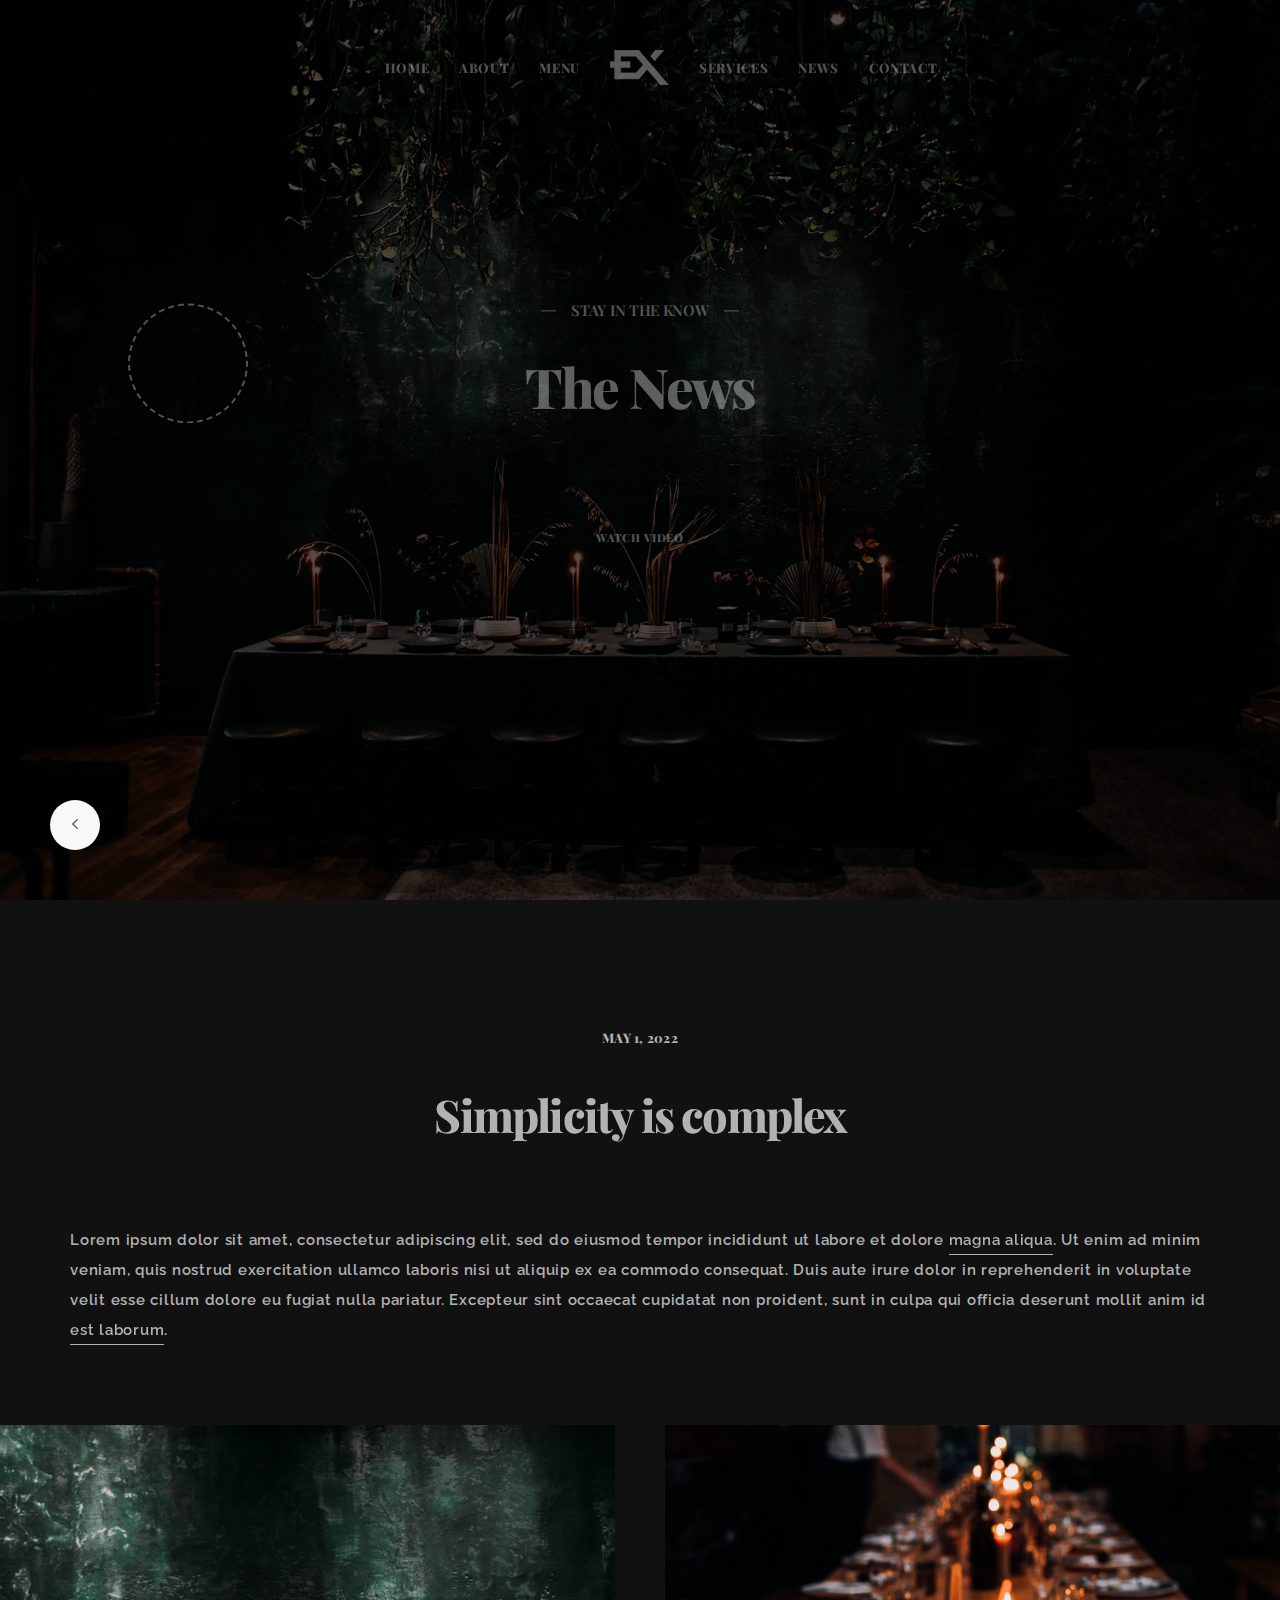
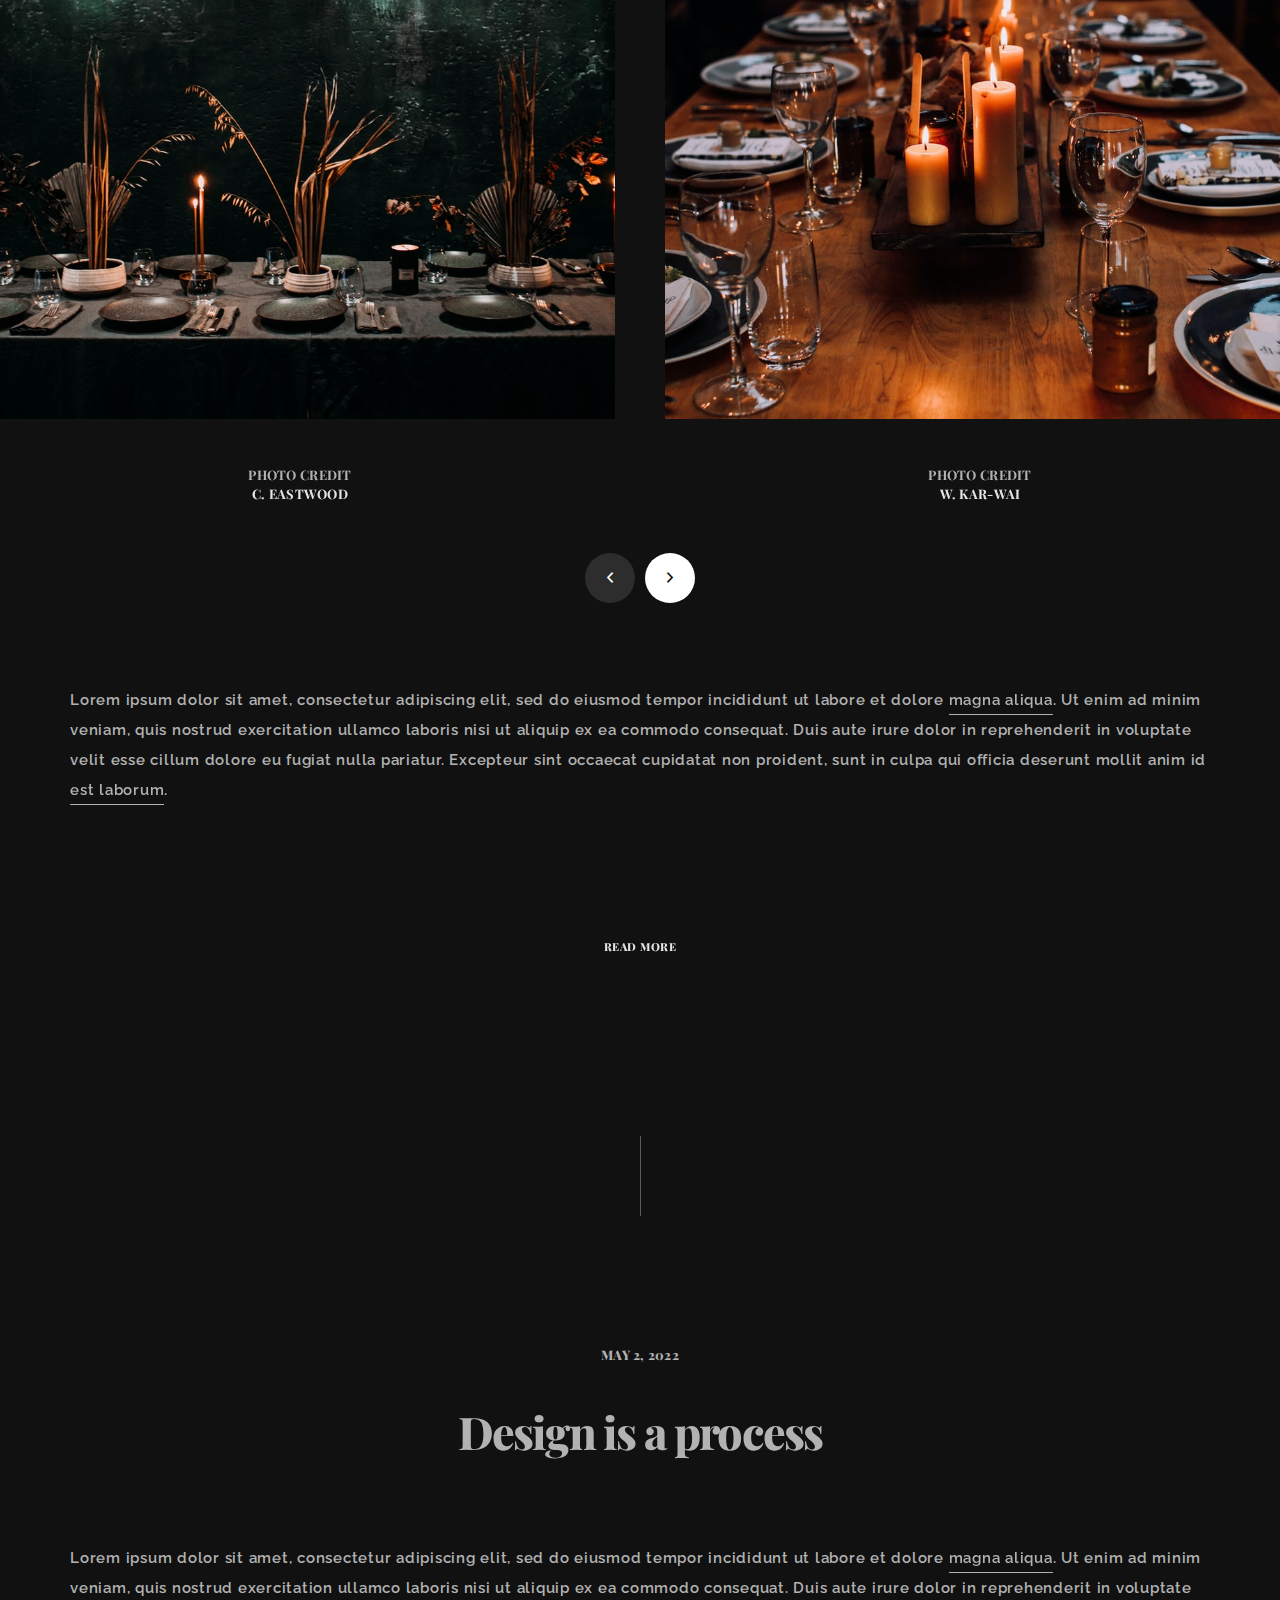
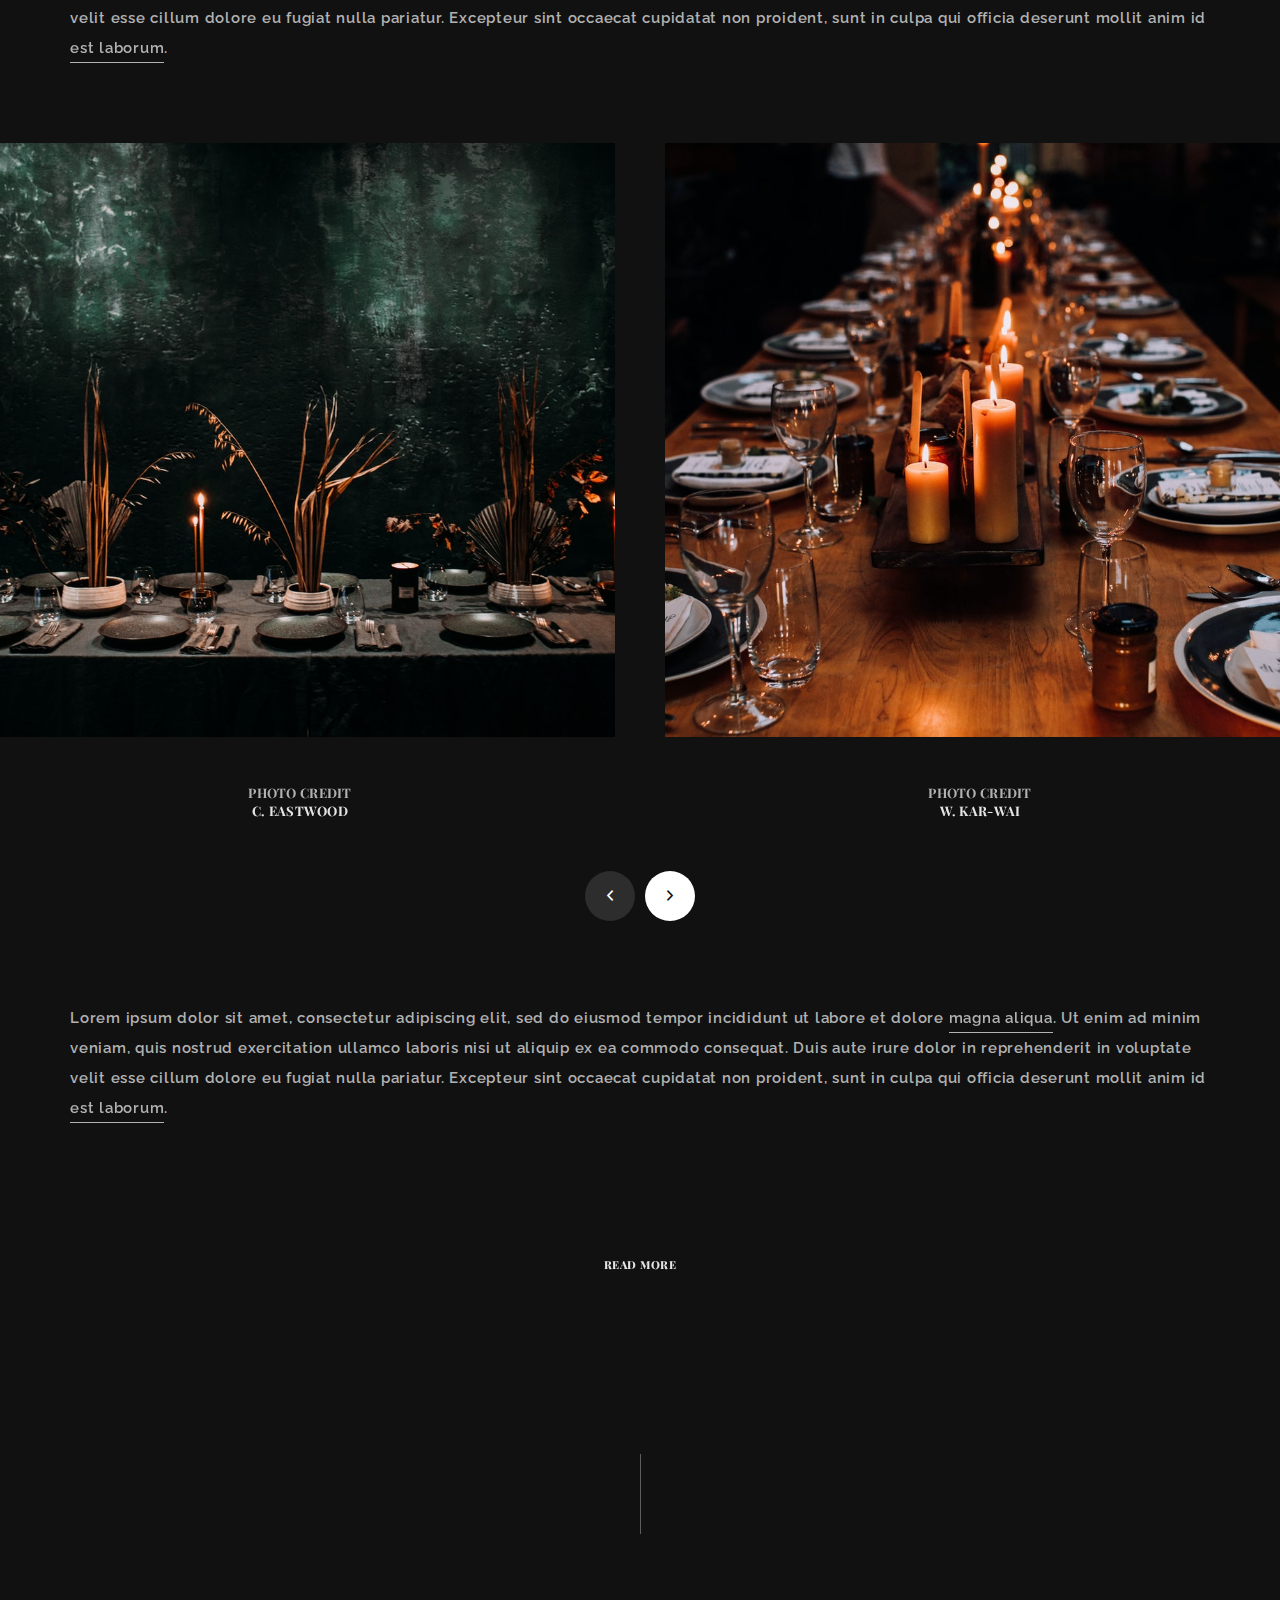
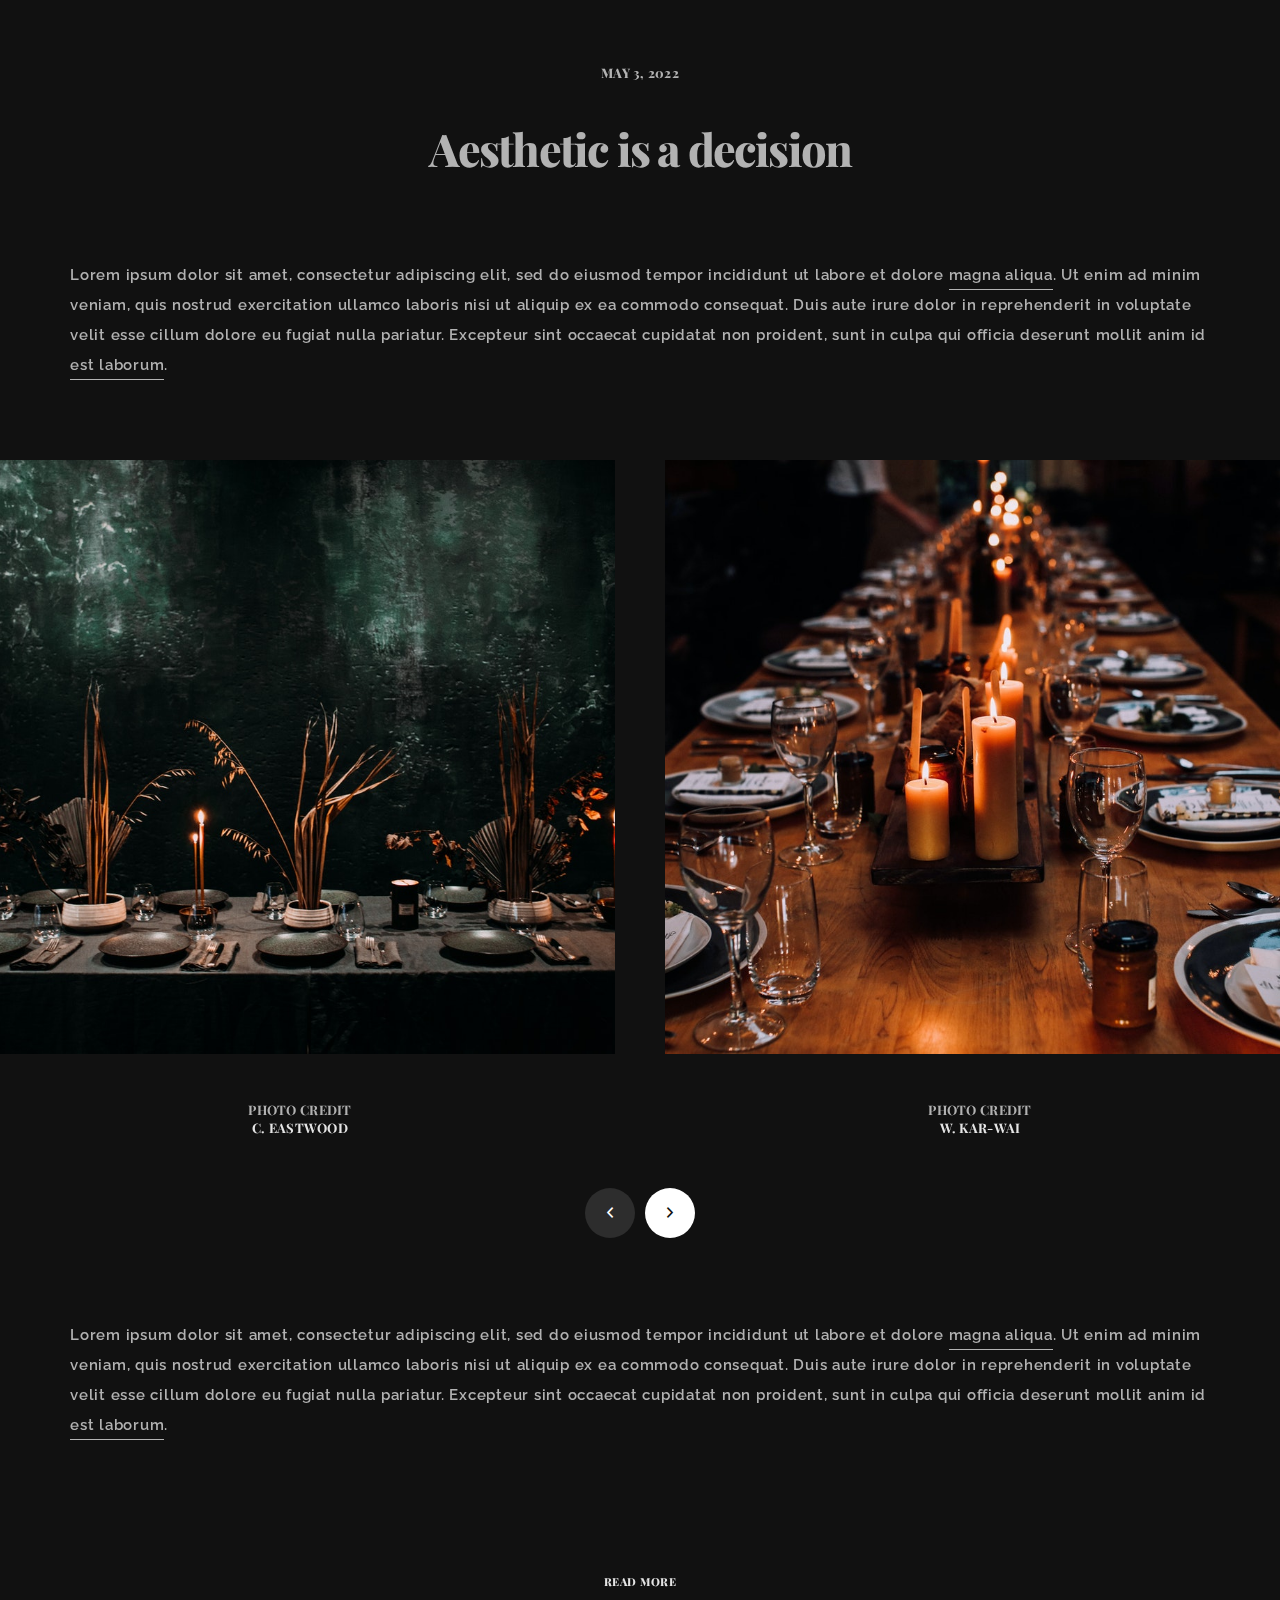
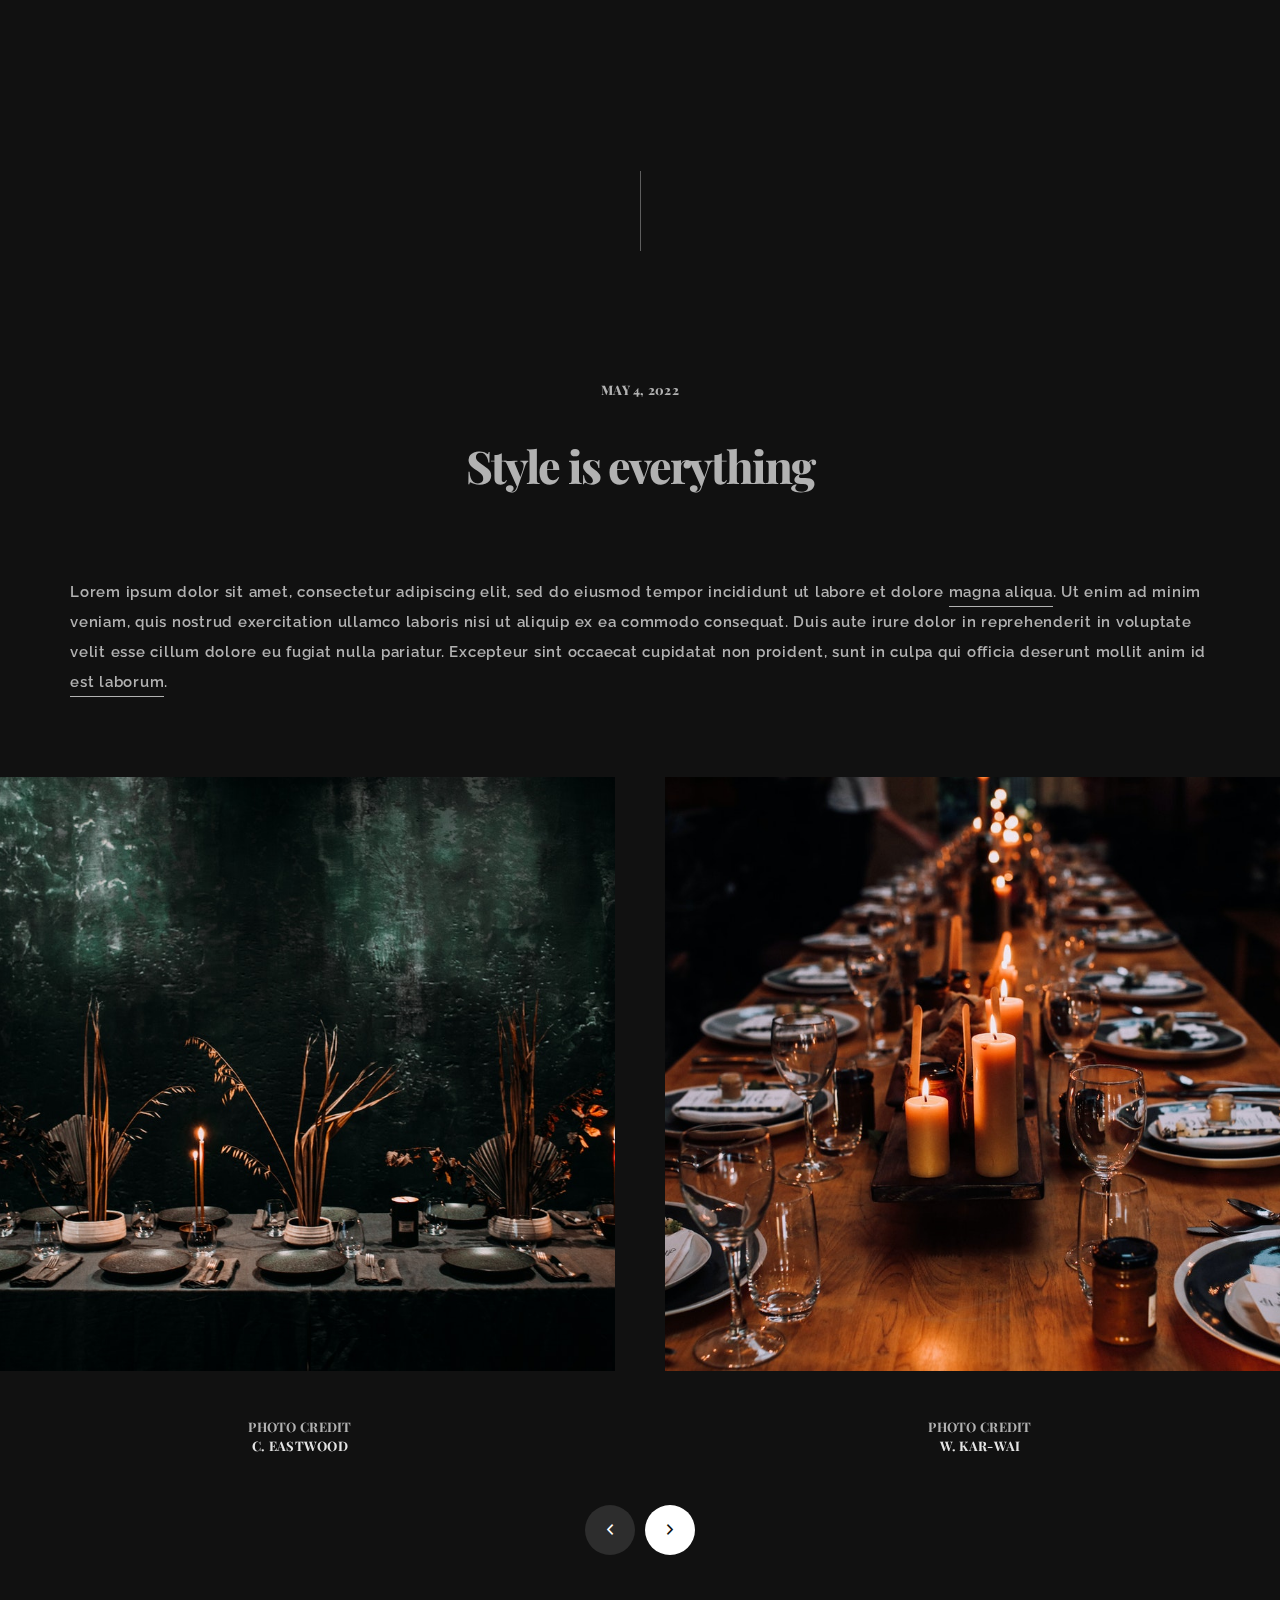
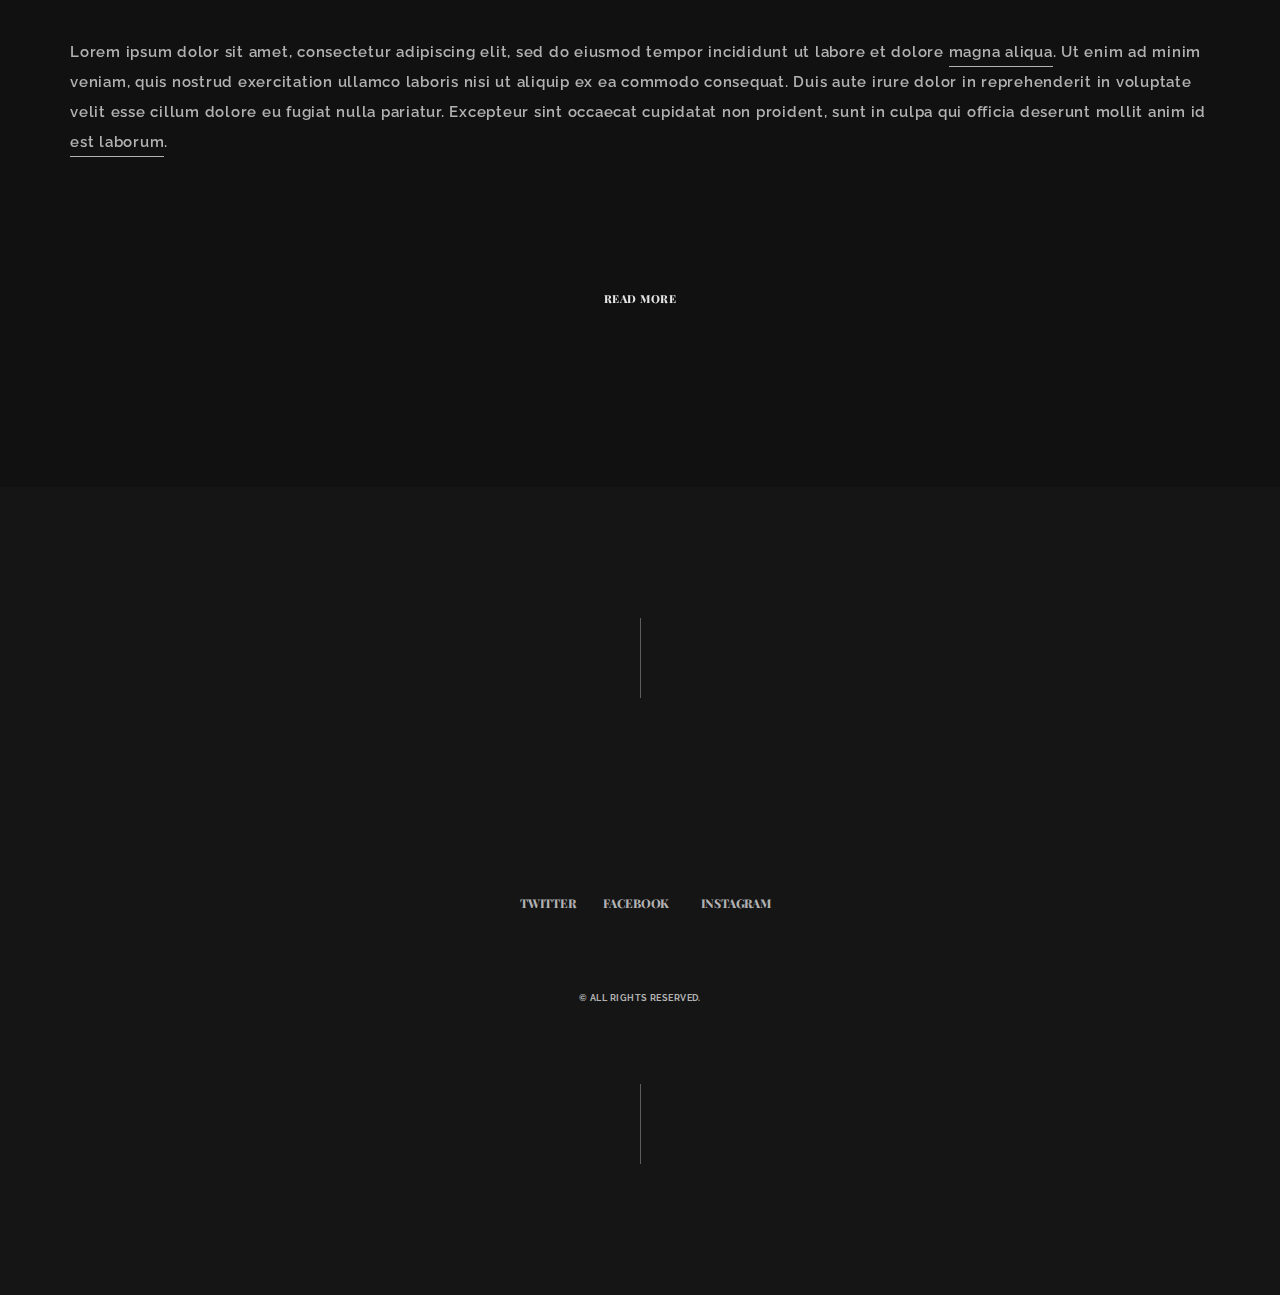
<file: www.11-76.com/themes/dinex/02-DARK-MODE/blog.html>
<!DOCTYPE html>
<html lang="zxx">
    
<!-- Mirrored from www.11-76.com/themes/dinex/02-DARK-MODE/blog.html by HTTrack Website Copier/3.x [XR&CO'2014], Mon, 15 Sep 2025 18:28:12 GMT -->
<head>
        <meta charset="utf-8">
        <title>
            Dinex - One Page Restaurant Template
        </title>
        <meta content="" name="description">
        <meta content="" name="author">
        <meta content="" name="keywords">
        <meta content="width=device-width, initial-scale=1, maximum-scale=1" name="viewport">
        <!-- ex nihilo || May - June 2022 -->
        <!-- style start -->
        <link href="css/plugins.css" media="all" rel="stylesheet" type="text/css">
        <link href="css/style.css" media="all" rel="stylesheet" type="text/css">
        <!-- style end -->
        <!-- google fonts start -->
        <link href="https://fonts.googleapis.com/css?family=Raleway:100,200,300,400,500,600,700,800,900%7CPlayfair+Display:500,600,700,800,900" rel="stylesheet" type="text/css">
        <!-- google fonts end -->
    </head>
    <body>
        <!-- preloader start -->
        <div class="preloader-bg"></div>
        <div id="preloader">
            <div id="preloader-status">
                <div class="preloader-position loader">
                    <span></span>
                </div>
            </div>
        </div>
        <!-- preloader end -->
        <!-- borders start -->
        <div class="border-top"></div>
        <!-- borders end -->
        <!-- header start -->
        <div id="header" class="fadeIn-element">
            <!-- navigation start -->
            <nav class="navbar navbar-fixed-top navbar-bg-switch">
                <div class="container-fluid">
                    <div class="main-navigation">
                        <div class="navbar-header">
                            <!-- navigation button start -->
                            <button aria-expanded="false" class="navbar-toggle collapsed" data-target="#navbar-collapse" data-toggle="collapse" type="button"><span class="sr-only">Toggle
                            navigation</span> <span class="icon-bar"></span> <span class="icon-bar"></span> <span class="icon-bar"></span></button>
                            <!-- navigation button end -->
                            <!-- logo mobile start -->
                            <a class="navbar-brand hidden-sm hidden-md hidden-lg logo active" href="#">
                                <!-- logo light start -->
                                <img alt="Logo" class="logo-light" src="img/logo-light.png">
                                <!-- logo light end -->
                                <!-- logo dark start -->
                                <img alt="Logo" class="logo-dark" src="img/logo-dark.png">
                                <!-- logo dark end -->
                            </a>
                            <!-- logo mobile end -->
                        </div>
                        <div class="collapse navbar-collapse" id="navbar-collapse">
                            <!-- menu start -->
                            <ul class="nav navbar-nav">
                                <li>
                                    <a href="index-01.html#home">Home</a>
                                </li>
                                <li>
                                    <a href="index-01.html#about">About</a>
                                </li>
                                <li>
                                    <a href="index-01.html#works">Menu</a>
                                </li>
                                <li class="hidden-xs">
                                    <!-- logo desktop start -->
                                    <a class="logo" href="#">
                                        <!-- logo light start -->
                                        <img alt="Logo" class="logo-light" src="img/logo-light.png">
                                        <!-- logo light end -->
                                        <!-- logo dark start -->
                                        <img alt="Logo" class="logo-dark" src="img/logo-dark.png">
                                        <!-- logo dark end -->
                                    </a>
                                    <!-- logo desktop end -->
                                </li>
                                <li>
                                    <a href="index-01.html#services">Services</a>
                                </li>
                                <li>
                                    <a href="index-01.html#blog">News</a>
                                </li>
                                <li>
                                    <a href="index-01.html#contact">Contact</a>
                                </li>
                            </ul>
                            <!-- menu end -->
                        </div>
                    </div>
                </div>
            </nav>
            <!-- navigation end -->
        </div>
        <!-- header end -->
        <!-- home start -->
        <div class="upper-page" id="home">
            <!-- hero bg start -->
            <div class="hero-fullscreen">
                <div class="hero-fullscreen-FIX">
                    <div class="hero-bg">
                        <!-- hero slider wrapper start -->
                        <div class="swiper-container-wrapper">
                            <!-- swiper container start -->
                            <div class="swiper-container swiper2">
                                <!-- swiper wrapper start -->
                                <div class="swiper-wrapper">
                                    <!-- swiper slider item start -->
                                    <div class="swiper-slide">
                                        <div class="swiper-slide-inner">
                                            <!-- swiper slider item IMG start -->
                                            <div class="swiper-slide-inner-bg bg-img-1 overlay overlay-dark">
                                            </div>
                                            <!-- swiper slider item IMG end -->
                                            <!-- swiper slider item txt start -->
                                            <div class="swiper-slide-inner-txt-2">
                                                <!-- section subtitle start -->
                                                <div class="section-title section-title-home fadeIn-element">
                                                    <h2 class="section-title-line section-title-line-home">
                                                        <span>Stay in the know</span>
                                                    </h2>
                                                </div>
                                                <!-- section subtitle end -->
                                                <!-- divider start -->
                                                <div class="divider-m"></div>
                                                <!-- divider end -->
                                                <!-- section title start -->
                                                <h1 class="hero-heading hero-heading-home fadeIn-element">
                                                    The <span>News</span>
                                                </h1>
                                                <!-- section title end -->
                                                <!-- divider start -->
                                                <div class="divider-m"></div>
                                                <!-- divider end -->
                                                <!-- button start -->
                                                <div class="more-wraper-center more-wraper-center-home fadeIn-element">
                                                    <a data-lity="" href="https://www.youtube.com/watch?v=X_7P4YmkfY8">
                                                        <div class="more-button-bg-center more-button-circle"></div>
                                                        <div class="more-button-txt-center">
                                                            <span>Watch Video</span>
                                                        </div>
                                                    </a>
                                                </div>
                                                <!-- button end -->
                                            </div>
                                            <!-- swiper slider item txt end -->
                                        </div>
                                    </div>
                                    <!-- swiper slider item end -->
                                </div>
                                <!-- swiper wrapper end -->   
                            </div>
                            <!-- swiper container end -->
                        </div>
                        <!-- hero slider wrapper end -->
                    </div>
                </div>
            </div>
            <!-- hero bg end -->
        </div>
        <!-- home end -->
        <!-- blog sidebar launcher start -->
        <div class="blog-side-launcher" data-id="blog-side">
            <span class="ion-ios-arrow-left"></span>
        </div>
        <!-- blog sidebar launcher end -->
        <!-- blog sidebar start -->
        <div class="blog-side panel-overlay-from-right-blog blog-side-launch"></div>
        <div class="blog-side panel-from-left-blog">
            <!-- blog sidebar wrapper start -->
            <div class="blog-sidebar-wrapper">
                <!-- blog search bar start -->
                <div class="blog-search">
                    <form action="#" class="">
                        <input name="search" id="search" type="text" class="search" placeholder="Type and hit enter" value="Type and hit enter" />
                        <button id="submit-btn">
                        <i class="ion-ios-search-strong"></i>
                        </button>
                    </form>
                </div>
                <!-- blog search bar end -->
                <!-- divider start -->
                <div class="divider-m"></div>
                <!-- divider end -->
                <!-- blog recent posts start -->
                <div class="blog-side-heading">
                    <h3>
                        Recent <span>Posts</span>                    
                    </h3>
                </div>
                <!-- divider start -->
                <div class="divider-m"></div>
                <!-- divider end -->
                <div class="blog-side-text-wrapper">
                    <div class="blog-side-text">
                        <a href="blog-01.html">
                        Simplicity is Complex
                        </a>                    
                    </div>
                </div>
                <div class="blog-side-text-wrapper">
                    <div class="blog-side-text">
                        <a href="blog-02.html">
                        Design is a Process
                        </a>                    
                    </div>
                </div>
                <div class="blog-side-text-wrapper">
                    <div class="blog-side-text">
                        <a href="blog-03.html">
                        Aesthetic is a Decision
                        </a>                    
                    </div>
                </div>
                <div class="blog-side-text-wrapper">
                    <div class="blog-side-text">
                        <a href="blog-04.html">
                        Style is Everything
                        </a>                    
                    </div>
                </div>
                <!-- blog recent posts end -->
                <!-- divider start -->
                <div class="divider-m"></div>
                <!-- divider end -->
                <!-- blog recent comments start -->
                <div class="blog-side-heading">
                    <h3>
                        Recent <span>Comments</span>                    
                    </h3>
                </div>
                <!-- divider start -->
                <div class="divider-m"></div>
                <!-- divider end -->
                <div class="blog-side-text-wrapper">
                    <div class="blog-side-text">
                        <a href="blog-01.html">
                        John Ex on Simplicity is Complex
                        </a>                    
                    </div>
                </div>
                <div class="blog-side-text-wrapper">
                    <div class="blog-side-text">
                        <a href="blog-02.html">
                        Jane Ex on Design is a Process
                        </a>                    
                    </div>
                </div>
                <div class="blog-side-text-wrapper">
                    <div class="blog-side-text">
                        <a href="blog-03.html">
                        John Ex on Aesthetic is a Decision
                        </a>                    
                    </div>
                </div>
                <div class="blog-side-text-wrapper">
                    <div class="blog-side-text">
                        <a href="blog-04.html">
                        Jane Ex on Style is Everything
                        </a>                    
                    </div>
                </div>
                <!-- blog recent comments end -->
            </div>
            <!-- blog sidebar wrapper end -->
        </div>
        <!-- blog sidebar end -->
        <!-- vertical lines start -->
        <div class="vertical-lines-wrapper">
            <div class="vertical-lines"></div>
        </div>
        <!-- vertical lines end -->
        <!-- news modal 1 start -->
        <div class="news-modal" id="newsModal-1">
            <!-- news modal content start -->
            <div class="lower-page lower-page-modal">
                <div class="modal-content">
                    <!-- container start -->
                    <div class="container">
                        <div class="extra-margin-container extra-margin-container-modal">
                            <!-- row start -->
                            <div class="row">
                                <div class="col-md-12">
                                    <!-- divider start -->
                                    <div class="divider-xl"></div>
                                    <!-- divider end -->
                                    <div class="text">
                                        <!-- section subtitle start -->
                                        <div class="blog-tag">May 1, 2022</div>
                                        <!-- section subtitle end -->
                                        <!-- divider start -->
                                        <div class="divider-m"></div>
                                        <!-- divider end -->
                                        <!-- section title start -->
                                        <h2>
                                            Simplicity is complex                                        
                                        </h2>
                                        <!-- section title end -->
                                        <!-- divider start -->
                                        <div class="divider-l"></div>
                                        <!-- divider end -->
                                    </div>
                                    <!-- section txt start -->
                                    <p class="text">
                                        Lorem ipsum dolor sit amet, consectetur adipiscing elit, sed do eiusmod tempor incididunt ut labore et dolore <a class="link-effect" href="#">magna aliqua</a>. Ut enim ad minim veniam, quis nostrud exercitation ullamco laboris nisi ut aliquip ex ea commodo consequat. Duis aute irure dolor in reprehenderit in voluptate velit esse cillum dolore eu fugiat nulla pariatur. Excepteur sint occaecat cupidatat non proident, sunt in culpa qui officia deserunt mollit anim id <a class="link-effect" href="#">est laborum</a>.                                    
                                    </p>
                                    <!-- section txt end -->
                                </div>
                            </div>
                            <!-- row end -->
                        </div>
                    </div>
                    <!-- container end -->
                    <!-- container start -->
                    <div class="container-fluid nopadding nopadding-xs">
                        <!-- divider start -->
                        <div class="divider-l"></div>
                        <!-- divider end -->
                        <!-- row start -->
                        <div class="row">
                            <div class="col-md-12 col-sm-12">
                                <!-- carousel start -->
                                <div class="carousel-item-img-wrapper carousel-item-img-wrapper-all">
                                    <div class="owl-carousel" id="owl-carousel-news-1">
                                        <!-- section item start -->
                                        <div class="section-item">
                                            <img alt="Img" src="img/blog/gallery-1/1.jpg">
                                            <!-- divider start -->
                                            <div class="divider-m"></div>
                                            <!-- divider end -->
                                            <!-- section title start -->
                                            <div class="section-title-inner">
                                                Photo Credit                                            
                                            </div>
                                            <!-- section title end -->
                                            <!-- section title start -->
                                            <div class="section-title-inner section-title-inner-dark">
                                                C. Eastwood                                            
                                            </div>
                                            <!-- section title end -->
                                        </div>
                                        <!-- section item end -->
                                        <!-- section item start -->
                                        <div class="section-item">
                                            <img alt="Img" src="img/blog/gallery-1/2.jpg">
                                            <!-- divider start -->
                                            <div class="divider-m"></div>
                                            <!-- divider end -->
                                            <!-- section title start -->
                                            <div class="section-title-inner">
                                                Photo Credit                                            
                                            </div>
                                            <!-- section title end -->
                                            <!-- section title start -->
                                            <div class="section-title-inner section-title-inner-dark">
                                                W. Kar-wai                                            
                                            </div>
                                            <!-- section title end -->
                                        </div>
                                        <!-- section item end -->
                                        <!-- section item start -->
                                        <div class="section-item">
                                            <img alt="Img" src="img/blog/gallery-1/3.jpg">
                                            <!-- divider start -->
                                            <div class="divider-m"></div>
                                            <!-- divider end -->
                                            <!-- section title start -->
                                            <div class="section-title-inner">
                                                Photo Credit                                            
                                            </div>
                                            <!-- section title end -->
                                            <!-- section title start -->
                                            <div class="section-title-inner section-title-inner-dark">
                                                R. Redford                                            
                                            </div>
                                            <!-- section title end -->
                                        </div>
                                        <!-- section item end -->
                                        <!-- section item start -->
                                        <div class="section-item">
                                            <img alt="Img" src="img/blog/gallery-1/4.jpg">
                                            <!-- divider start -->
                                            <div class="divider-m"></div>
                                            <!-- divider end -->
                                            <!-- section title start -->
                                            <div class="section-title-inner">
                                                Photo Credit                                            
                                            </div>
                                            <!-- section title end -->
                                            <!-- section title start -->
                                            <div class="section-title-inner section-title-inner-dark">
                                                T. Scott                                            
                                            </div>
                                            <!-- section title end -->
                                        </div>
                                        <!-- section item end -->
                                    </div>
                                </div>
                                <!-- carousel end -->
                                <!-- divider start -->
                                <div class="divider-m"></div>
                                <!-- divider end -->
                                <!-- owl nav start -->
                                <div class="owl-nav owl-nav-custom-news-all owl-nav-custom-news-1"></div>
                                <!-- owl nav end -->
                            </div>
                        </div>
                        <!-- row end -->
                    </div>
                    <!-- container end -->
                    <!-- container start -->
                    <div class="container">
                        <div class="extra-margin-container extra-margin-container-modal">
                            <!-- row start -->
                            <div class="row">
                                <div class="col-md-12">
                                    <!-- divider start -->
                                    <div class="divider-l"></div>
                                    <!-- divider end -->
                                    <!-- section txt start -->
                                    <p class="text">
                                        Lorem ipsum dolor sit amet, consectetur adipiscing elit, sed do eiusmod tempor incididunt ut labore et dolore <a class="link-effect" href="#">magna aliqua</a>. Ut enim ad minim veniam, quis nostrud exercitation ullamco laboris nisi ut aliquip ex ea commodo consequat. Duis aute irure dolor in reprehenderit in voluptate velit esse cillum dolore eu fugiat nulla pariatur. Excepteur sint occaecat cupidatat non proident, sunt in culpa qui officia deserunt mollit anim id <a class="link-effect" href="#">est laborum</a>.                                    
                                    </p>
                                    <!-- section txt end -->
                                    <!-- divider start -->
                                    <div class="divider-l"></div>
                                    <!-- divider end -->
                                    <!-- button start -->
                                    <div class="more-wraper-center">
                                        <a href="blog-01.html">
                                            <div class="more-button-bg-center more-button-bg-center-dark more-button-bg-center-dark-close more-button-circle">
                                            </div>
                                            <div class="more-button-txt-center more-button-txt-center-close">
                                                <span>Read more</span>
                                            </div>
                                        </a>
                                    </div>
                                    <!-- button end -->
                                </div>
                            </div>
                            <!-- row end -->
                            <!-- row start -->
                            <div class="row">
                                <!-- col start -->
                                <div class="col-lg-12">
                                    <!-- divider start -->
                                    <div class="divider-xl"></div>
                                    <!-- divider end -->
                                    <!-- line start -->
                                    <div class="the-line"></div>
                                    <!-- line end -->
                                </div>
                                <!-- col end -->
                            </div>
                            <!-- row end -->
                        </div>
                    </div>
                    <!-- container end -->
                </div>
            </div>
            <!-- news modal content end -->
        </div>
        <!-- news modal 1 end -->
        <!-- news modal 2 start -->
        <div class="news-modal" id="newsModal-2">
            <!-- news modal content start -->
            <div class="lower-page lower-page-modal">
                <div class="modal-content">
                    <!-- container start -->
                    <div class="container">
                        <div class="extra-margin-container extra-margin-container-modal">
                            <!-- row start -->
                            <div class="row">
                                <div class="col-md-12">
                                    <!-- divider start -->
                                    <div class="divider-xl"></div>
                                    <!-- divider end -->
                                    <div class="text">
                                        <!-- section subtitle start -->
                                        <div class="blog-tag">May 2, 2022</div>
                                        <!-- section subtitle end -->
                                        <!-- divider start -->
                                        <div class="divider-m"></div>
                                        <!-- divider end -->
                                        <!-- section title start -->
                                        <h2>
                                            Design is a process                                        
                                        </h2>
                                        <!-- section title end -->
                                        <!-- divider start -->
                                        <div class="divider-l"></div>
                                        <!-- divider end -->
                                    </div>
                                    <!-- section txt start -->
                                    <p class="text">
                                        Lorem ipsum dolor sit amet, consectetur adipiscing elit, sed do eiusmod tempor incididunt ut labore et dolore <a class="link-effect" href="#">magna aliqua</a>. Ut enim ad minim veniam, quis nostrud exercitation ullamco laboris nisi ut aliquip ex ea commodo consequat. Duis aute irure dolor in reprehenderit in voluptate velit esse cillum dolore eu fugiat nulla pariatur. Excepteur sint occaecat cupidatat non proident, sunt in culpa qui officia deserunt mollit anim id <a class="link-effect" href="#">est laborum</a>.                                    
                                    </p>
                                    <!-- section txt end -->
                                </div>
                            </div>
                            <!-- row end -->
                        </div>
                    </div>
                    <!-- container end -->
                    <!-- container start -->
                    <div class="container-fluid nopadding nopadding-xs">
                        <!-- divider start -->
                        <div class="divider-l"></div>
                        <!-- divider end -->
                        <!-- row start -->
                        <div class="row">
                            <div class="col-md-12 col-sm-12">
                                <!-- carousel start -->
                                <div class="carousel-item-img-wrapper carousel-item-img-wrapper-all">
                                    <div class="owl-carousel" id="owl-carousel-news-2">
                                        <!-- section item start -->
                                        <div class="section-item">
                                            <img alt="Img" src="img/blog/gallery-2/1.jpg">
                                            <!-- divider start -->
                                            <div class="divider-m"></div>
                                            <!-- divider end -->
                                            <!-- section title start -->
                                            <div class="section-title-inner">
                                                Photo Credit                                            
                                            </div>
                                            <!-- section title end -->
                                            <!-- section title start -->
                                            <div class="section-title-inner section-title-inner-dark">
                                                C. Eastwood                                            
                                            </div>
                                            <!-- section title end -->
                                        </div>
                                        <!-- section item end -->
                                        <!-- section item start -->
                                        <div class="section-item">
                                            <img alt="Img" src="img/blog/gallery-2/2.jpg">
                                            <!-- divider start -->
                                            <div class="divider-m"></div>
                                            <!-- divider end -->
                                            <!-- section title start -->
                                            <div class="section-title-inner">
                                                Photo Credit                                            
                                            </div>
                                            <!-- section title end -->
                                            <!-- section title start -->
                                            <div class="section-title-inner section-title-inner-dark">
                                                W. Kar-wai                                            
                                            </div>
                                            <!-- section title end -->
                                        </div>
                                        <!-- section item end -->
                                        <!-- section item start -->
                                        <div class="section-item">
                                            <img alt="Img" src="img/blog/gallery-2/3.jpg">
                                            <!-- divider start -->
                                            <div class="divider-m"></div>
                                            <!-- divider end -->
                                            <!-- section title start -->
                                            <div class="section-title-inner">
                                                Photo Credit                                            
                                            </div>
                                            <!-- section title end -->
                                            <!-- section title start -->
                                            <div class="section-title-inner section-title-inner-dark">
                                                R. Redford                                            
                                            </div>
                                            <!-- section title end -->
                                        </div>
                                        <!-- section item end -->
                                        <!-- section item start -->
                                        <div class="section-item">
                                            <img alt="Img" src="img/blog/gallery-2/4.jpg">
                                            <!-- divider start -->
                                            <div class="divider-m"></div>
                                            <!-- divider end -->
                                            <!-- section title start -->
                                            <div class="section-title-inner">
                                                Photo Credit                                            
                                            </div>
                                            <!-- section title end -->
                                            <!-- section title start -->
                                            <div class="section-title-inner section-title-inner-dark">
                                                T. Scott                                            
                                            </div>
                                            <!-- section title end -->
                                        </div>
                                        <!-- section item end -->
                                    </div>
                                </div>
                                <!-- carousel end -->
                                <!-- divider start -->
                                <div class="divider-m"></div>
                                <!-- divider end -->
                                <!-- owl nav start -->
                                <div class="owl-nav owl-nav-custom-news-all owl-nav-custom-news-2"></div>
                                <!-- owl nav end -->
                            </div>
                        </div>
                        <!-- row end -->
                    </div>
                    <!-- container end -->
                    <!-- container start -->
                    <div class="container">
                        <div class="extra-margin-container extra-margin-container-modal">
                            <!-- row start -->
                            <div class="row">
                                <div class="col-md-12">
                                    <!-- divider start -->
                                    <div class="divider-l"></div>
                                    <!-- divider end -->
                                    <!-- section txt start -->
                                    <p class="text">
                                        Lorem ipsum dolor sit amet, consectetur adipiscing elit, sed do eiusmod tempor incididunt ut labore et dolore <a class="link-effect" href="#">magna aliqua</a>. Ut enim ad minim veniam, quis nostrud exercitation ullamco laboris nisi ut aliquip ex ea commodo consequat. Duis aute irure dolor in reprehenderit in voluptate velit esse cillum dolore eu fugiat nulla pariatur. Excepteur sint occaecat cupidatat non proident, sunt in culpa qui officia deserunt mollit anim id <a class="link-effect" href="#">est laborum</a>.                                    
                                    </p>
                                    <!-- section txt end -->
                                    <!-- divider start -->
                                    <div class="divider-l"></div>
                                    <!-- divider end -->
                                    <!-- button start -->
                                    <div class="more-wraper-center">
                                        <a href="blog-02.html">
                                            <div class="more-button-bg-center more-button-bg-center-dark more-button-bg-center-dark-close more-button-circle">
                                            </div>
                                            <div class="more-button-txt-center more-button-txt-center-close">
                                                <span>Read more</span>
                                            </div>
                                        </a>
                                    </div>
                                    <!-- button end -->
                                </div>
                            </div>
                            <!-- row end -->
                            <!-- row start -->
                            <div class="row">
                                <!-- col start -->
                                <div class="col-lg-12">
                                    <!-- divider start -->
                                    <div class="divider-xl"></div>
                                    <!-- divider end -->
                                    <!-- line start -->
                                    <div class="the-line"></div>
                                    <!-- line end -->
                                </div>
                                <!-- col end -->
                            </div>
                            <!-- row end -->
                        </div>
                    </div>
                    <!-- container end -->
                </div>
            </div>
            <!-- news modal content end -->
        </div>
        <!-- news modal 2 end -->
        <!-- news modal 3 start -->
        <div class="news-modal" id="newsModal-3">
            <!-- news modal content start -->
            <div class="lower-page lower-page-modal">
                <div class="modal-content">
                    <!-- container start -->
                    <div class="container">
                        <div class="extra-margin-container extra-margin-container-modal">
                            <!-- row start -->
                            <div class="row">
                                <div class="col-md-12">
                                    <!-- divider start -->
                                    <div class="divider-xl"></div>
                                    <!-- divider end -->
                                    <div class="text">
                                        <!-- section subtitle start -->
                                        <div class="blog-tag">May 3, 2022</div>
                                        <!-- section subtitle end -->
                                        <!-- divider start -->
                                        <div class="divider-m"></div>
                                        <!-- divider end -->
                                        <!-- section title start -->
                                        <h2>
                                            Aesthetic is a decision                                        
                                        </h2>
                                        <!-- section title end -->
                                        <!-- divider start -->
                                        <div class="divider-l"></div>
                                        <!-- divider end -->
                                    </div>
                                    <!-- section txt start -->
                                    <p class="text">
                                        Lorem ipsum dolor sit amet, consectetur adipiscing elit, sed do eiusmod tempor incididunt ut labore et dolore <a class="link-effect" href="#">magna aliqua</a>. Ut enim ad minim veniam, quis nostrud exercitation ullamco laboris nisi ut aliquip ex ea commodo consequat. Duis aute irure dolor in reprehenderit in voluptate velit esse cillum dolore eu fugiat nulla pariatur. Excepteur sint occaecat cupidatat non proident, sunt in culpa qui officia deserunt mollit anim id <a class="link-effect" href="#">est laborum</a>.                                    
                                    </p>
                                    <!-- section txt end -->
                                </div>
                            </div>
                            <!-- row end -->
                        </div>
                    </div>
                    <!-- container end -->
                    <!-- container start -->
                    <div class="container-fluid nopadding nopadding-xs">
                        <!-- divider start -->
                        <div class="divider-l"></div>
                        <!-- divider end -->
                        <!-- row start -->
                        <div class="row">
                            <div class="col-md-12 col-sm-12">
                                <!-- carousel start -->
                                <div class="carousel-item-img-wrapper carousel-item-img-wrapper-all">
                                    <div class="owl-carousel" id="owl-carousel-news-3">
                                        <!-- section item start -->
                                        <div class="section-item">
                                            <img alt="Img" src="img/blog/gallery-3/1.jpg">
                                            <!-- divider start -->
                                            <div class="divider-m"></div>
                                            <!-- divider end -->
                                            <!-- section title start -->
                                            <div class="section-title-inner">
                                                Photo Credit                                            
                                            </div>
                                            <!-- section title end -->
                                            <!-- section title start -->
                                            <div class="section-title-inner section-title-inner-dark">
                                                C. Eastwood                                            
                                            </div>
                                            <!-- section title end -->
                                        </div>
                                        <!-- section item end -->
                                        <!-- section item start -->
                                        <div class="section-item">
                                            <img alt="Img" src="img/blog/gallery-3/2.jpg">
                                            <!-- divider start -->
                                            <div class="divider-m"></div>
                                            <!-- divider end -->
                                            <!-- section title start -->
                                            <div class="section-title-inner">
                                                Photo Credit                                            
                                            </div>
                                            <!-- section title end -->
                                            <!-- section title start -->
                                            <div class="section-title-inner section-title-inner-dark">
                                                W. Kar-wai                                            
                                            </div>
                                            <!-- section title end -->
                                        </div>
                                        <!-- section item end -->
                                        <!-- section item start -->
                                        <div class="section-item">
                                            <img alt="Img" src="img/blog/gallery-3/3.jpg">
                                            <!-- divider start -->
                                            <div class="divider-m"></div>
                                            <!-- divider end -->
                                            <!-- section title start -->
                                            <div class="section-title-inner">
                                                Photo Credit                                            
                                            </div>
                                            <!-- section title end -->
                                            <!-- section title start -->
                                            <div class="section-title-inner section-title-inner-dark">
                                                R. Redford                                            
                                            </div>
                                            <!-- section title end -->
                                        </div>
                                        <!-- section item end -->
                                        <!-- section item start -->
                                        <div class="section-item">
                                            <img alt="Img" src="img/blog/gallery-3/4.jpg">
                                            <!-- divider start -->
                                            <div class="divider-m"></div>
                                            <!-- divider end -->
                                            <!-- section title start -->
                                            <div class="section-title-inner">
                                                Photo Credit                                            
                                            </div>
                                            <!-- section title end -->
                                            <!-- section title start -->
                                            <div class="section-title-inner section-title-inner-dark">
                                                T. Scott                                            
                                            </div>
                                            <!-- section title end -->
                                        </div>
                                        <!-- section item end -->
                                    </div>
                                </div>
                                <!-- carousel end -->
                                <!-- divider start -->
                                <div class="divider-m"></div>
                                <!-- divider end -->
                                <!-- owl nav start -->
                                <div class="owl-nav owl-nav-custom-news-all owl-nav-custom-news-3"></div>
                                <!-- owl nav end -->
                            </div>
                        </div>
                        <!-- row end -->
                    </div>
                    <!-- container end -->
                    <!-- container start -->
                    <div class="container">
                        <div class="extra-margin-container extra-margin-container-modal">
                            <!-- row start -->
                            <div class="row">
                                <div class="col-md-12">
                                    <!-- divider start -->
                                    <div class="divider-l"></div>
                                    <!-- divider end -->
                                    <!-- section txt start -->
                                    <p class="text">
                                        Lorem ipsum dolor sit amet, consectetur adipiscing elit, sed do eiusmod tempor incididunt ut labore et dolore <a class="link-effect" href="#">magna aliqua</a>. Ut enim ad minim veniam, quis nostrud exercitation ullamco laboris nisi ut aliquip ex ea commodo consequat. Duis aute irure dolor in reprehenderit in voluptate velit esse cillum dolore eu fugiat nulla pariatur. Excepteur sint occaecat cupidatat non proident, sunt in culpa qui officia deserunt mollit anim id <a class="link-effect" href="#">est laborum</a>.                                    
                                    </p>
                                    <!-- section txt end -->
                                    <!-- divider start -->
                                    <div class="divider-l"></div>
                                    <!-- divider end -->
                                    <!-- button start -->
                                    <div class="more-wraper-center">
                                        <a href="blog-03.html">
                                            <div class="more-button-bg-center more-button-bg-center-dark more-button-bg-center-dark-close more-button-circle">
                                            </div>
                                            <div class="more-button-txt-center more-button-txt-center-close">
                                                <span>Read more</span>
                                            </div>
                                        </a>
                                    </div>
                                    <!-- button end -->
                                </div>
                            </div>
                            <!-- row end -->
                            <!-- row start -->
                            <div class="row">
                                <!-- col start -->
                                <div class="col-lg-12">
                                    <!-- divider start -->
                                    <div class="divider-xl"></div>
                                    <!-- divider end -->
                                    <!-- line start -->
                                    <div class="the-line"></div>
                                    <!-- line end -->
                                </div>
                                <!-- col end -->
                            </div>
                            <!-- row end -->
                        </div>
                    </div>
                    <!-- container end -->
                </div>
            </div>
            <!-- news modal content end -->
        </div>
        <!-- news modal 3 end -->
        <!-- news modal 4 start -->
        <div class="news-modal" id="newsModal-4">
            <!-- news modal content start -->
            <div class="lower-page lower-page-modal">
                <div class="modal-content">
                    <!-- container start -->
                    <div class="container">
                        <div class="extra-margin-container extra-margin-container-modal">
                            <!-- row start -->
                            <div class="row">
                                <div class="col-md-12">
                                    <!-- divider start -->
                                    <div class="divider-xl"></div>
                                    <!-- divider end -->
                                    <div class="text">
                                        <!-- section subtitle start -->
                                        <div class="blog-tag">May 4, 2022</div>
                                        <!-- section subtitle end -->
                                        <!-- divider start -->
                                        <div class="divider-m"></div>
                                        <!-- divider end -->
                                        <!-- section title start -->
                                        <h2>
                                            Style is everything                                        
                                        </h2>
                                        <!-- section title end -->
                                        <!-- divider start -->
                                        <div class="divider-l"></div>
                                        <!-- divider end -->
                                    </div>
                                    <!-- section txt start -->
                                    <p class="text">
                                        Lorem ipsum dolor sit amet, consectetur adipiscing elit, sed do eiusmod tempor incididunt ut labore et dolore <a class="link-effect" href="#">magna aliqua</a>. Ut enim ad minim veniam, quis nostrud exercitation ullamco laboris nisi ut aliquip ex ea commodo consequat. Duis aute irure dolor in reprehenderit in voluptate velit esse cillum dolore eu fugiat nulla pariatur. Excepteur sint occaecat cupidatat non proident, sunt in culpa qui officia deserunt mollit anim id <a class="link-effect" href="#">est laborum</a>.                                    
                                    </p>
                                    <!-- section txt end -->
                                </div>
                            </div>
                            <!-- row end -->
                        </div>
                    </div>
                    <!-- container end -->
                    <!-- container start -->
                    <div class="container-fluid nopadding nopadding-xs">
                        <!-- divider start -->
                        <div class="divider-l"></div>
                        <!-- divider end -->
                        <!-- row start -->
                        <div class="row">
                            <div class="col-md-12 col-sm-12">
                                <!-- carousel start -->
                                <div class="carousel-item-img-wrapper carousel-item-img-wrapper-all">
                                    <div class="owl-carousel" id="owl-carousel-news-4">
                                        <!-- section item start -->
                                        <div class="section-item">
                                            <img alt="Img" src="img/blog/gallery-4/1.jpg">
                                            <!-- divider start -->
                                            <div class="divider-m"></div>
                                            <!-- divider end -->
                                            <!-- section title start -->
                                            <div class="section-title-inner">
                                                Photo Credit                                            
                                            </div>
                                            <!-- section title end -->
                                            <!-- section title start -->
                                            <div class="section-title-inner section-title-inner-dark">
                                                C. Eastwood                                            
                                            </div>
                                            <!-- section title end -->
                                        </div>
                                        <!-- section item end -->
                                        <!-- section item start -->
                                        <div class="section-item">
                                            <img alt="Img" src="img/blog/gallery-4/2.jpg">
                                            <!-- divider start -->
                                            <div class="divider-m"></div>
                                            <!-- divider end -->
                                            <!-- section title start -->
                                            <div class="section-title-inner">
                                                Photo Credit                                            
                                            </div>
                                            <!-- section title end -->
                                            <!-- section title start -->
                                            <div class="section-title-inner section-title-inner-dark">
                                                W. Kar-wai                                            
                                            </div>
                                            <!-- section title end -->
                                        </div>
                                        <!-- section item end -->
                                        <!-- section item start -->
                                        <div class="section-item">
                                            <img alt="Img" src="img/blog/gallery-4/3.jpg">
                                            <!-- divider start -->
                                            <div class="divider-m"></div>
                                            <!-- divider end -->
                                            <!-- section title start -->
                                            <div class="section-title-inner">
                                                Photo Credit                                            
                                            </div>
                                            <!-- section title end -->
                                            <!-- section title start -->
                                            <div class="section-title-inner section-title-inner-dark">
                                                R. Redford                                            
                                            </div>
                                            <!-- section title end -->
                                        </div>
                                        <!-- section item end -->
                                        <!-- section item start -->
                                        <div class="section-item">
                                            <img alt="Img" src="img/blog/gallery-4/4.jpg">
                                            <!-- divider start -->
                                            <div class="divider-m"></div>
                                            <!-- divider end -->
                                            <!-- section title start -->
                                            <div class="section-title-inner">
                                                Photo Credit                                            
                                            </div>
                                            <!-- section title end -->
                                            <!-- section title start -->
                                            <div class="section-title-inner section-title-inner-dark">
                                                T. Scott                                            
                                            </div>
                                            <!-- section title end -->
                                        </div>
                                        <!-- section item end -->
                                    </div>
                                </div>
                                <!-- carousel end -->
                                <!-- divider start -->
                                <div class="divider-m"></div>
                                <!-- divider end -->
                                <!-- owl nav start -->
                                <div class="owl-nav owl-nav-custom-news-all owl-nav-custom-news-4"></div>
                                <!-- owl nav end -->
                            </div>
                        </div>
                        <!-- row end -->
                    </div>
                    <!-- container end -->
                    <!-- container start -->
                    <div class="container">
                        <div class="extra-margin-container extra-margin-container-modal">
                            <!-- row start -->
                            <div class="row">
                                <div class="col-md-12">
                                    <!-- divider start -->
                                    <div class="divider-l"></div>
                                    <!-- divider end -->
                                    <!-- section txt start -->
                                    <p class="text">
                                        Lorem ipsum dolor sit amet, consectetur adipiscing elit, sed do eiusmod tempor incididunt ut labore et dolore <a class="link-effect" href="#">magna aliqua</a>. Ut enim ad minim veniam, quis nostrud exercitation ullamco laboris nisi ut aliquip ex ea commodo consequat. Duis aute irure dolor in reprehenderit in voluptate velit esse cillum dolore eu fugiat nulla pariatur. Excepteur sint occaecat cupidatat non proident, sunt in culpa qui officia deserunt mollit anim id <a class="link-effect" href="#">est laborum</a>.                                    
                                    </p>
                                    <!-- section txt end -->
                                    <!-- divider start -->
                                    <div class="divider-l"></div>
                                    <!-- divider end -->
                                    <!-- button start -->
                                    <div class="more-wraper-center">
                                        <a href="blog-04.html">
                                            <div class="more-button-bg-center more-button-bg-center-dark more-button-bg-center-dark-close more-button-circle">
                                            </div>
                                            <div class="more-button-txt-center more-button-txt-center-close">
                                                <span>Read more</span>
                                            </div>
                                        </a>
                                    </div>
                                    <!-- button end -->
                                </div>
                            </div>
                            <!-- row end -->
                            <!-- divider start -->
                            <div class="divider-xl"></div>
                            <!-- divider end -->
                        </div>
                    </div>
                    <!-- container end -->
                </div>
            </div>
            <!-- news modal content end -->
        </div>
        <!-- news modal 4 end -->
        <!-- footer start -->
        <div id="footer" class="section-all bg-light bg-light-blog">
            <!-- container start -->
            <div class="container-fluid">
                <!-- row start -->
                <div class="row">
                    <!-- col start -->
                    <div class="col-lg-12">
                        <!-- divider start -->
                        <div class="divider-xl"></div>
                        <!-- divider end -->
                        <!-- line start -->
                        <div class="the-line"></div>
                        <!-- line end -->
                        <!-- divider start -->
                        <div class="divider-l"></div>
                        <!-- divider end -->
                    </div>
                    <!-- col end -->
                </div>
                <!-- row end -->
                <!-- row start -->
                <div class="row footer-credits">
                    <!-- footer logo start -->
                    <div class="footer-credits-logo">
                        <a href="#"><img alt="Logo Footer" src="img/logo-footer.png"></a>
                    </div>
                    <!-- footer logo end -->
                    <!-- divider start -->
                    <div class="divider-l"></div>
                    <!-- divider end -->
                    <!-- col start -->
                    <div class="col-lg-12">
                        <!-- social icons start -->
                        <div class="social-icons">
                            <ul>
                                <li>
                                    <a class="ion-social-twitter" href="#"><span>Twitter</span></a>                                
                                </li>
                                <li>
                                    <a class="ion-social-facebook" href="#"><span>Facebook</span></a>                                
                                </li>
                                <li>
                                    <a class="ion-social-instagram" href="#"><span>Instagram</span></a>                                
                                </li>
                            </ul>
                        </div>
                        <!-- social icons end -->
                        <!-- divider start -->
                        <div class="divider-l"></div>
                        <!-- divider end -->
                    </div>
                    <!-- col end -->
                    <!-- col start -->
                    <div class="col-lg-12">
                        <!-- copyright start -->
                        <div class="copyright">
                            &copy; All Rights Reserved.
                        </div>
                        <!-- copyright end -->
                    </div>
                    <!-- col end -->
                </div>
                <!-- row end -->
                <!-- row start -->
                <div class="row">
                    <!-- col start -->
                    <div class="col-lg-12">
                        <!-- divider start -->
                        <div class="divider-l"></div>
                        <!-- divider end -->
                        <!-- line start -->
                        <div class="the-line"></div>
                        <!-- line end -->
                        <!-- divider start -->
                        <div class="divider-xl"></div>
                        <!-- divider end -->
                    </div>
                    <!-- col end -->
                </div>
                <!-- row end -->
            </div>
            <!-- container end -->
        </div>
        <!-- footer end -->
        <!-- to top arrow start -->
        <a href="#home">
            <div class="to-top-arrow">
                <span class="ion-ios-arrow-up"></span>
            </div>
        </a>
        <!-- to top arrow end -->
        <!-- scripts start -->
        <script src="js/plugins.js"></script> 
        <script src="js/dinex.js"></script>
        <!-- scripts end -->
    </body>

<!-- Mirrored from www.11-76.com/themes/dinex/02-DARK-MODE/blog.html by HTTrack Website Copier/3.x [XR&CO'2014], Mon, 15 Sep 2025 18:28:14 GMT -->
</html>
</file>
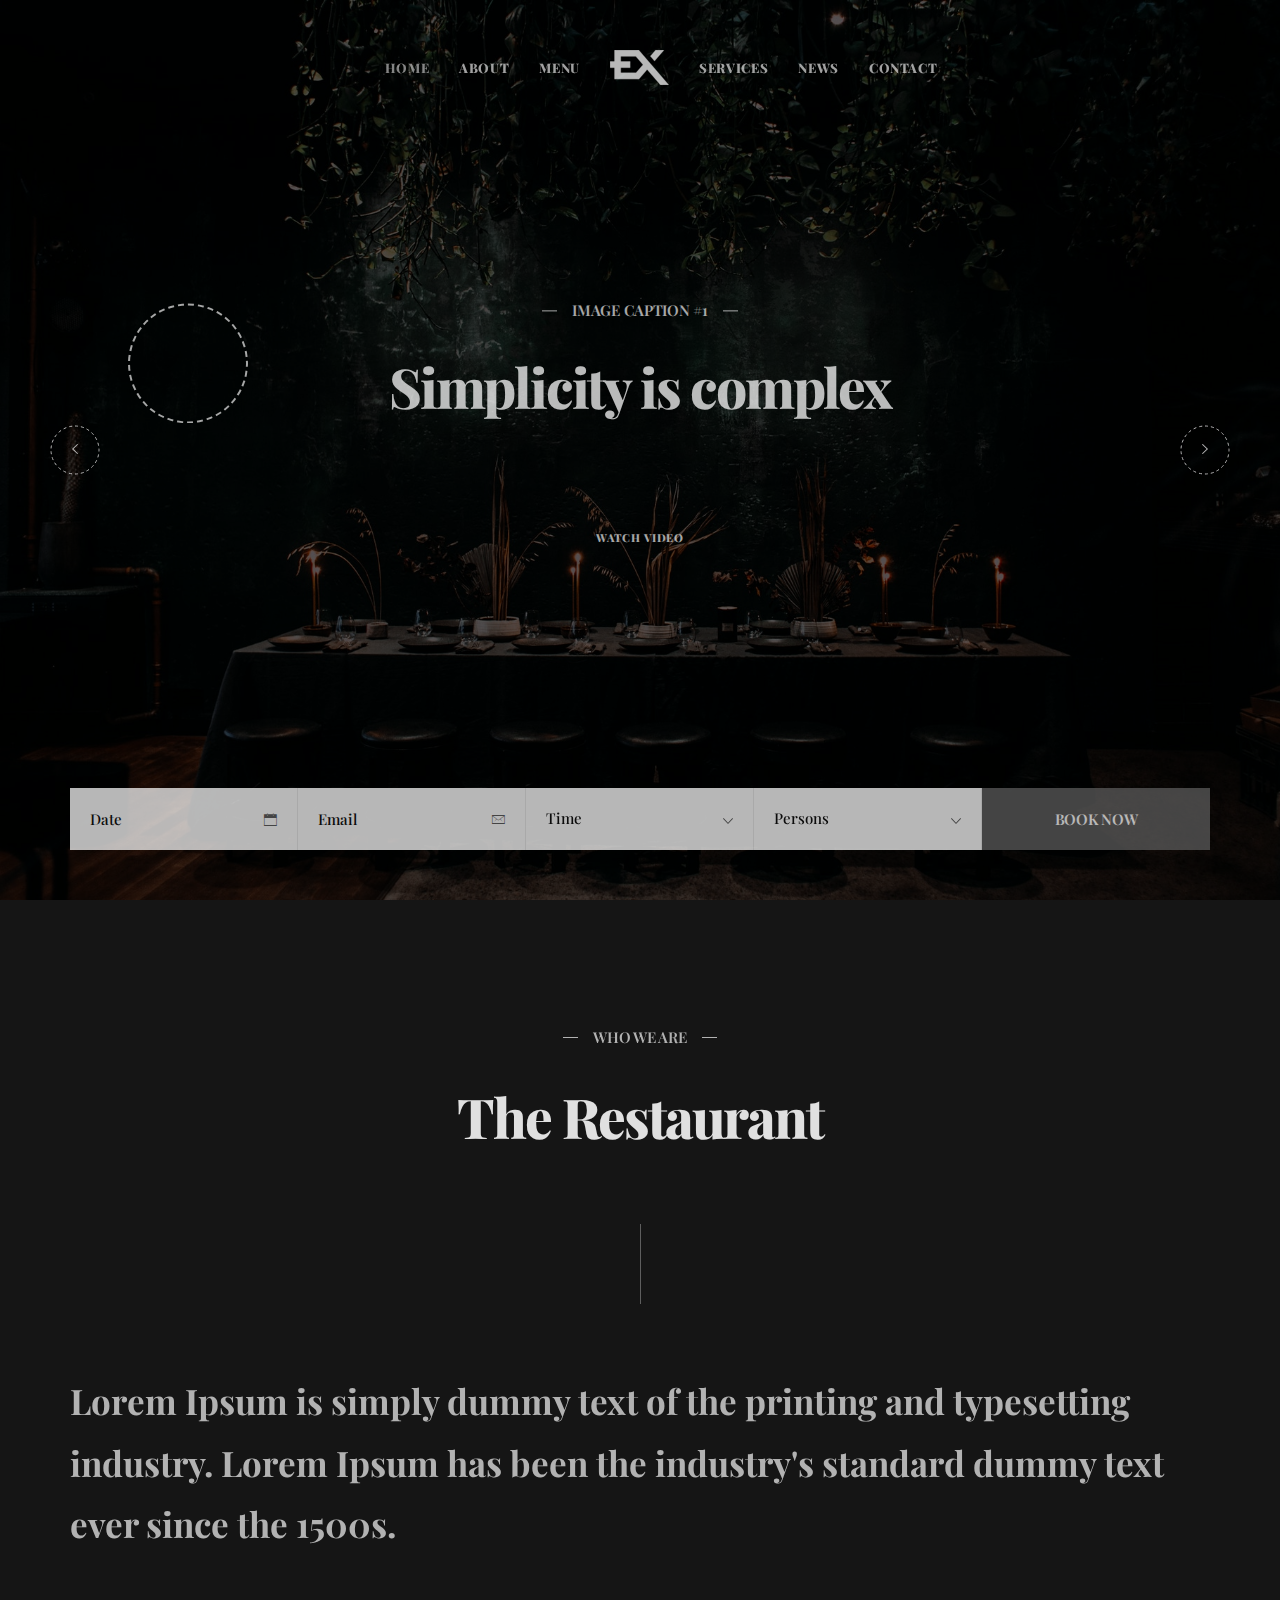
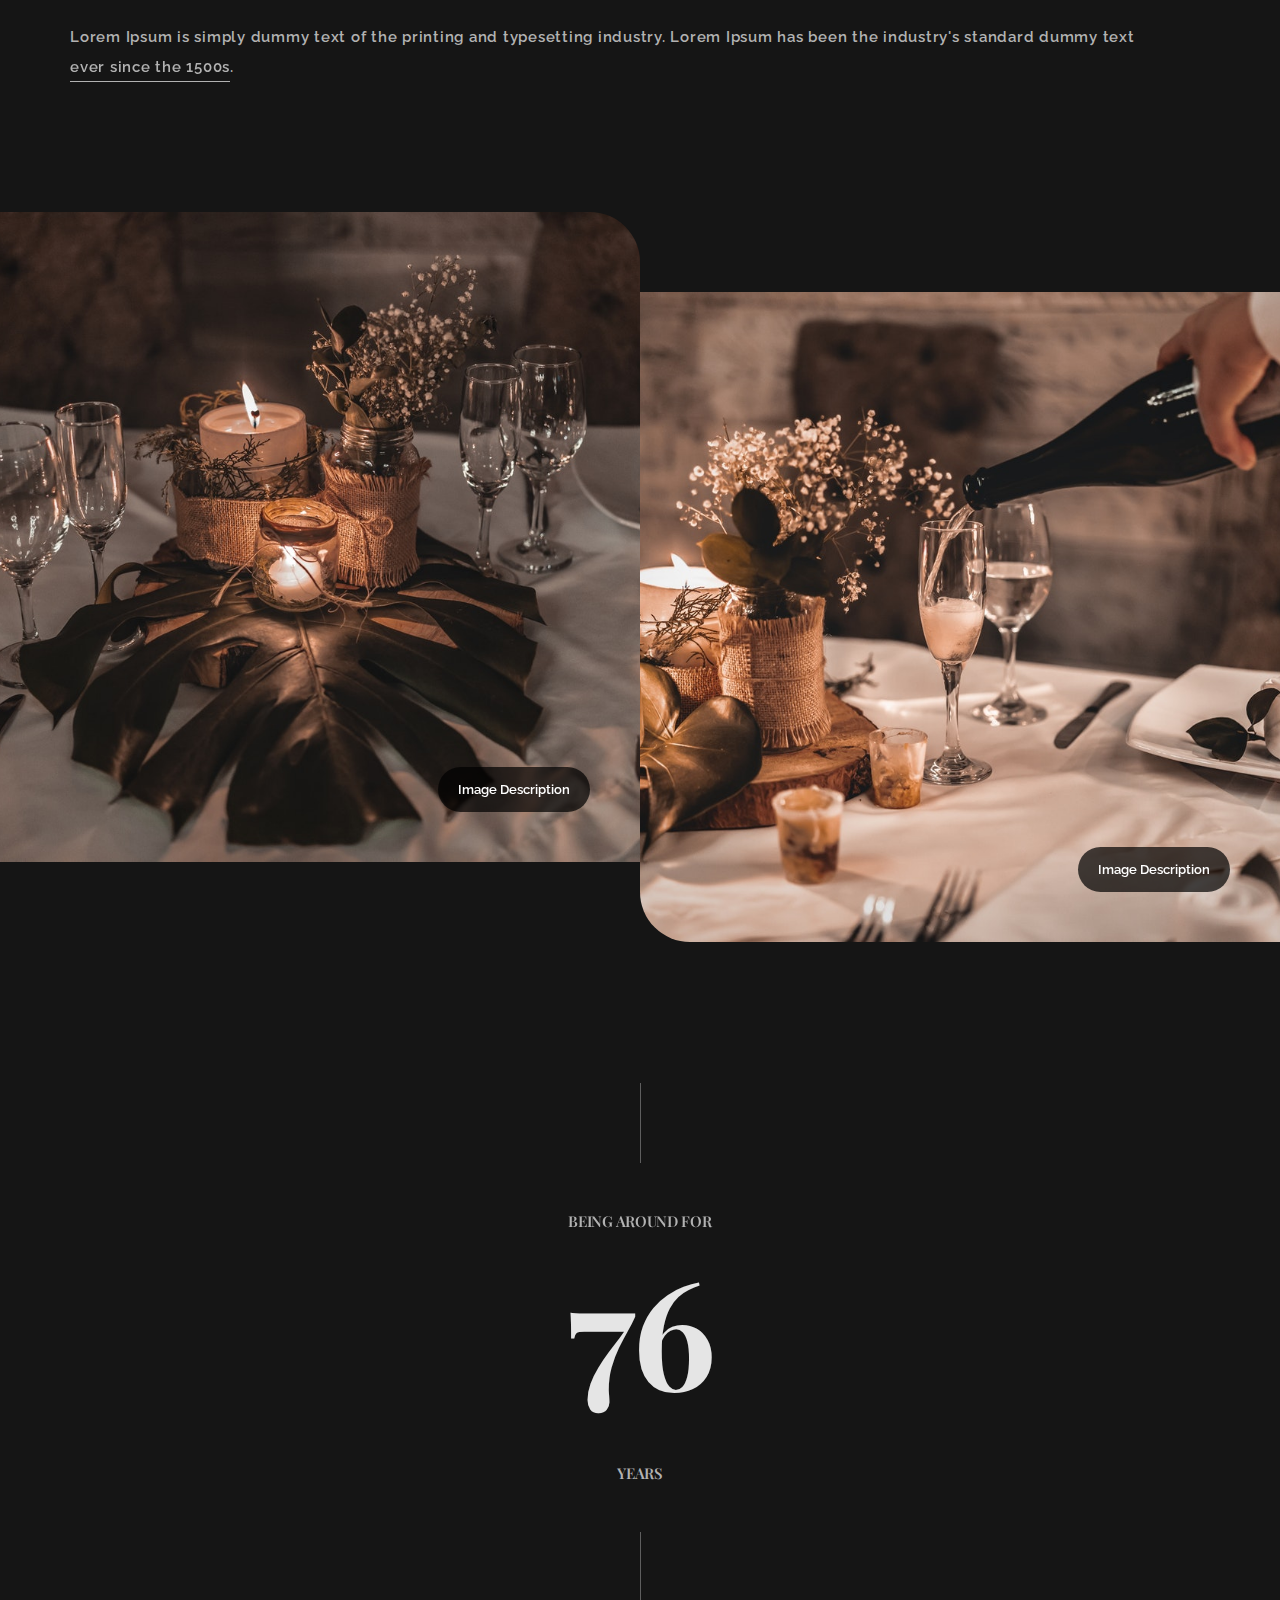
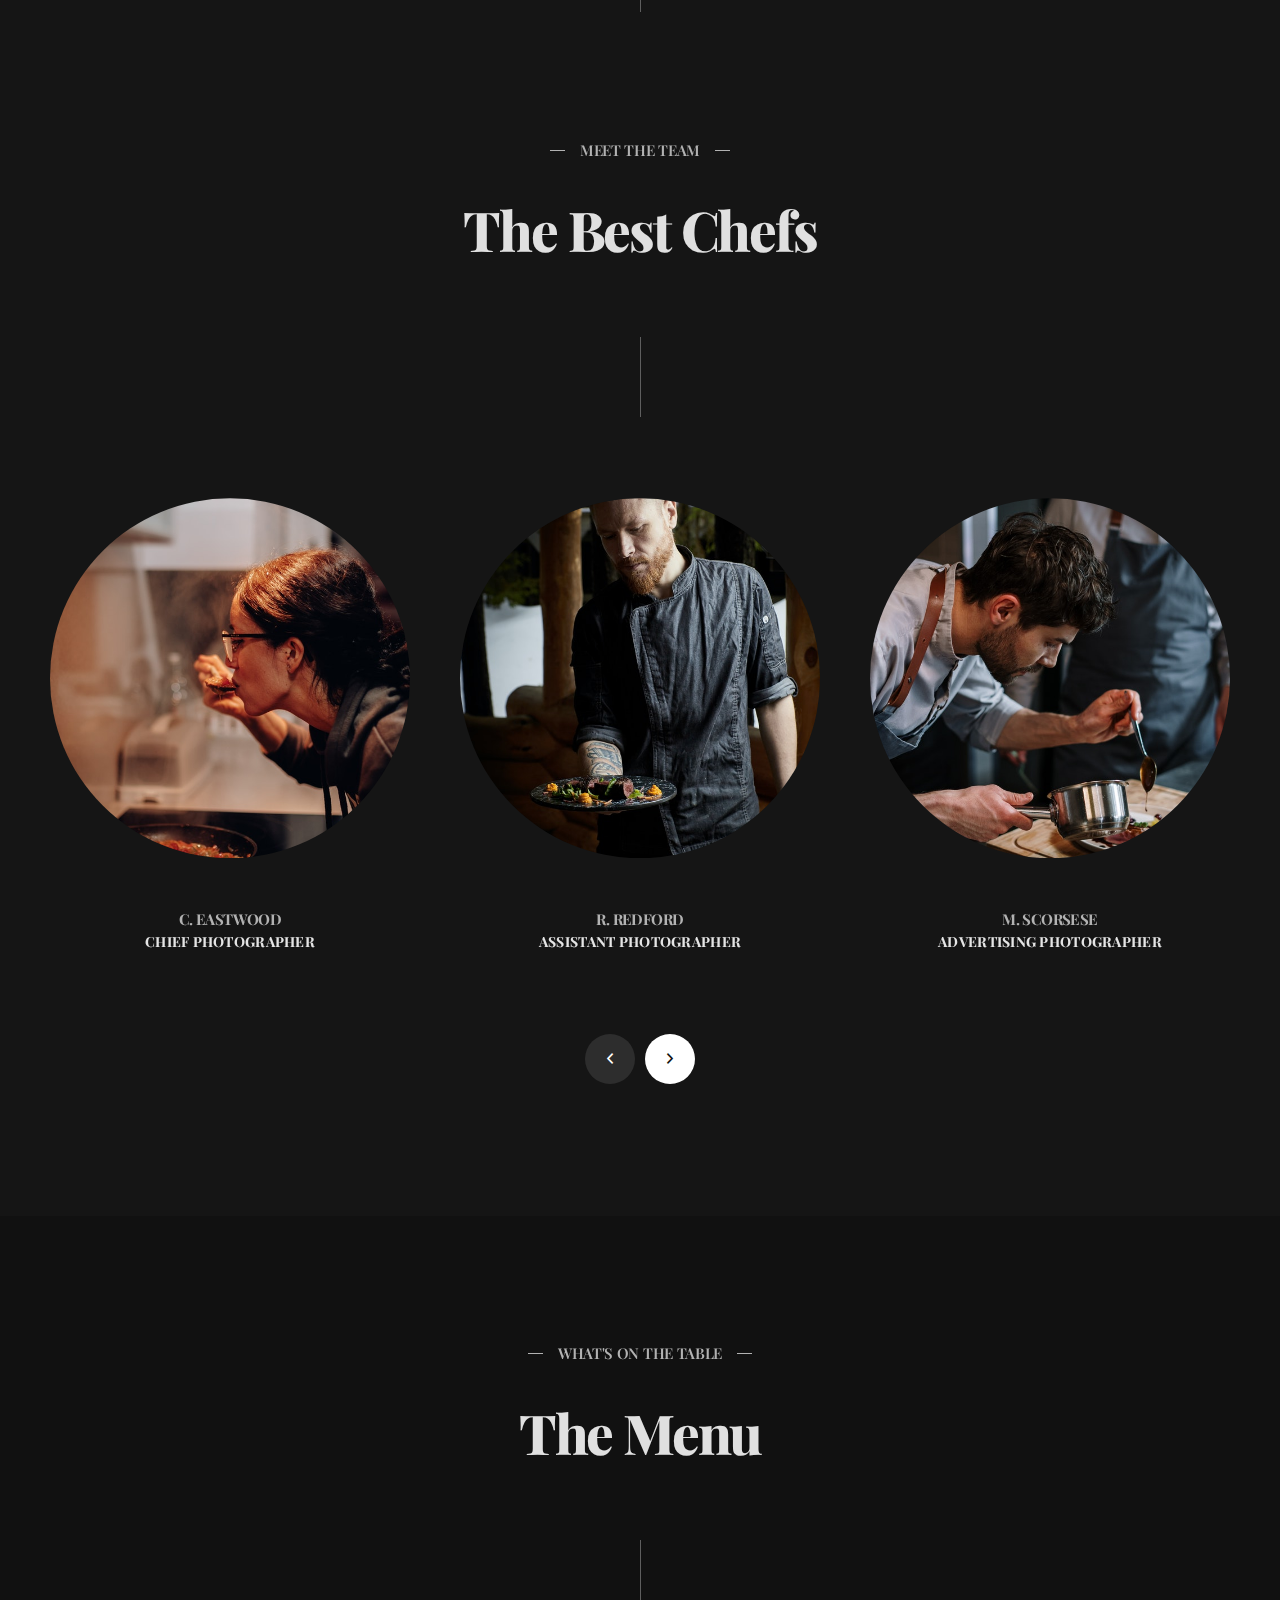
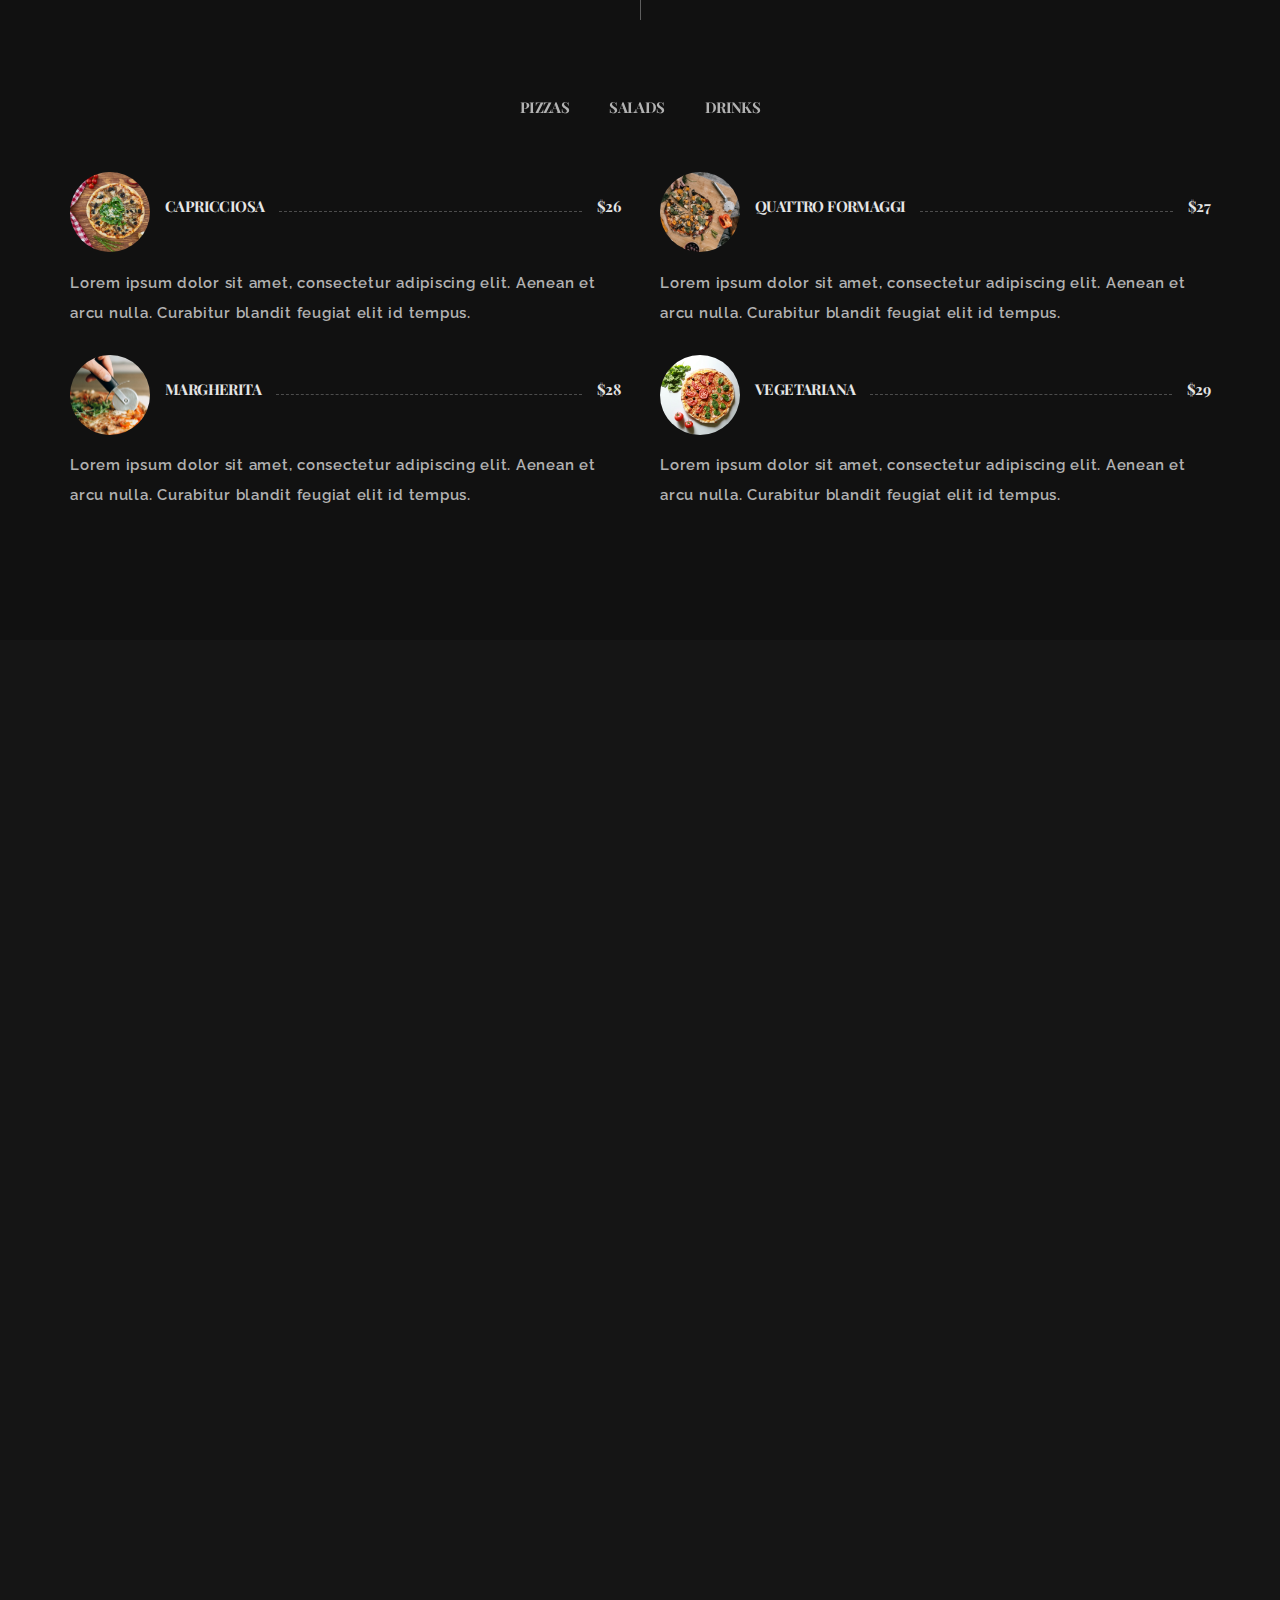
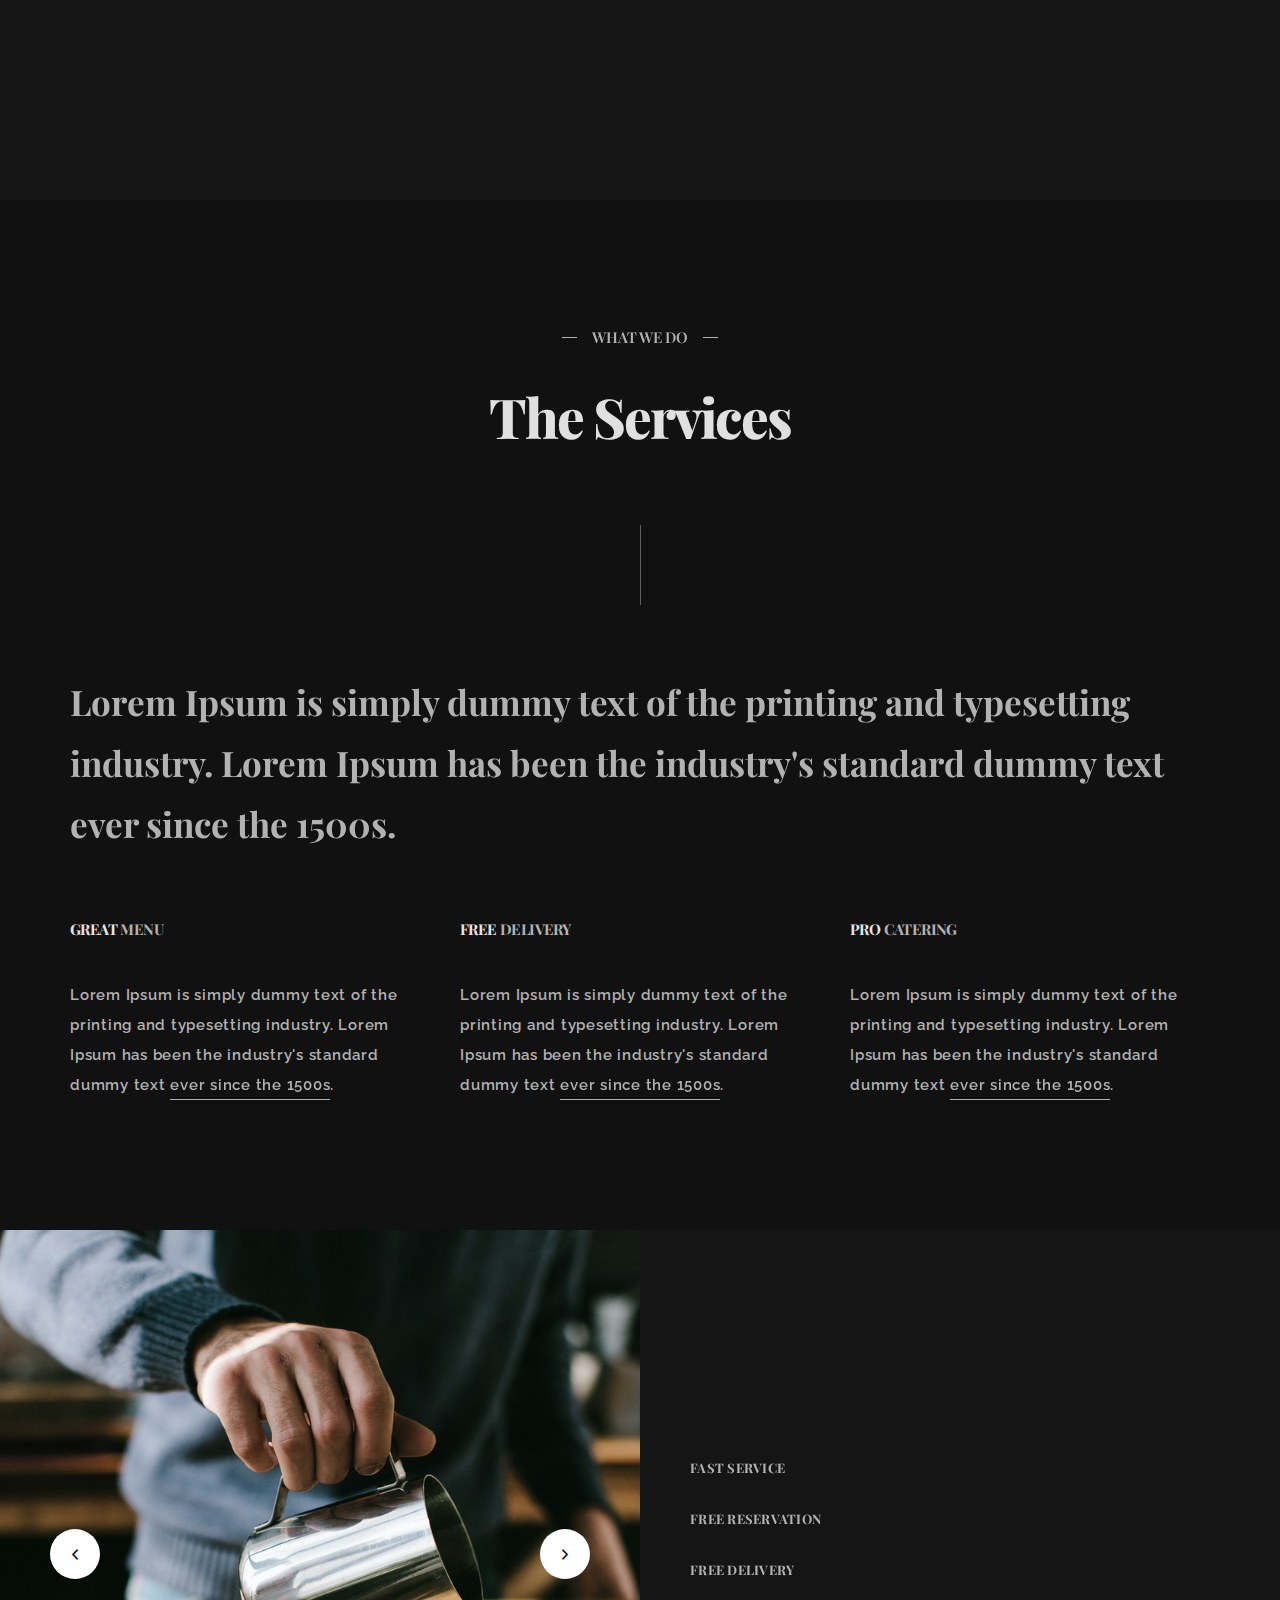
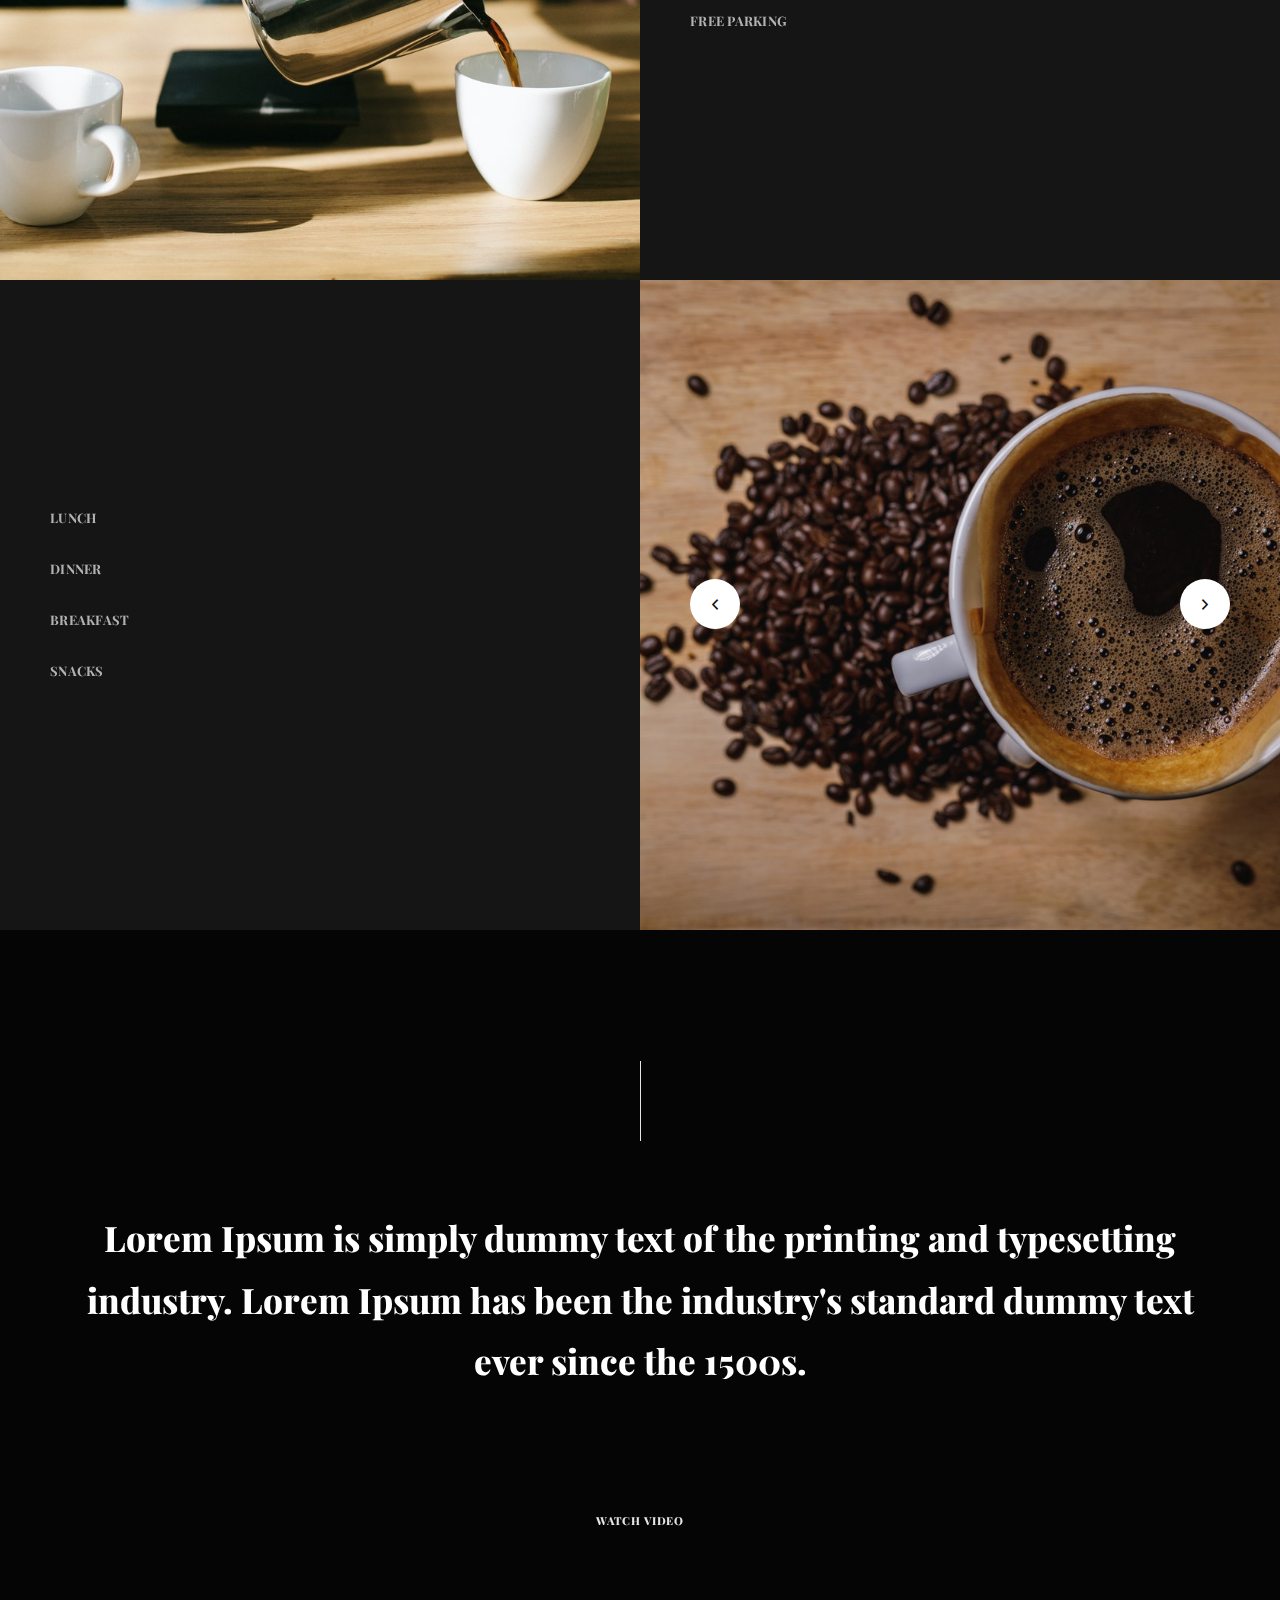
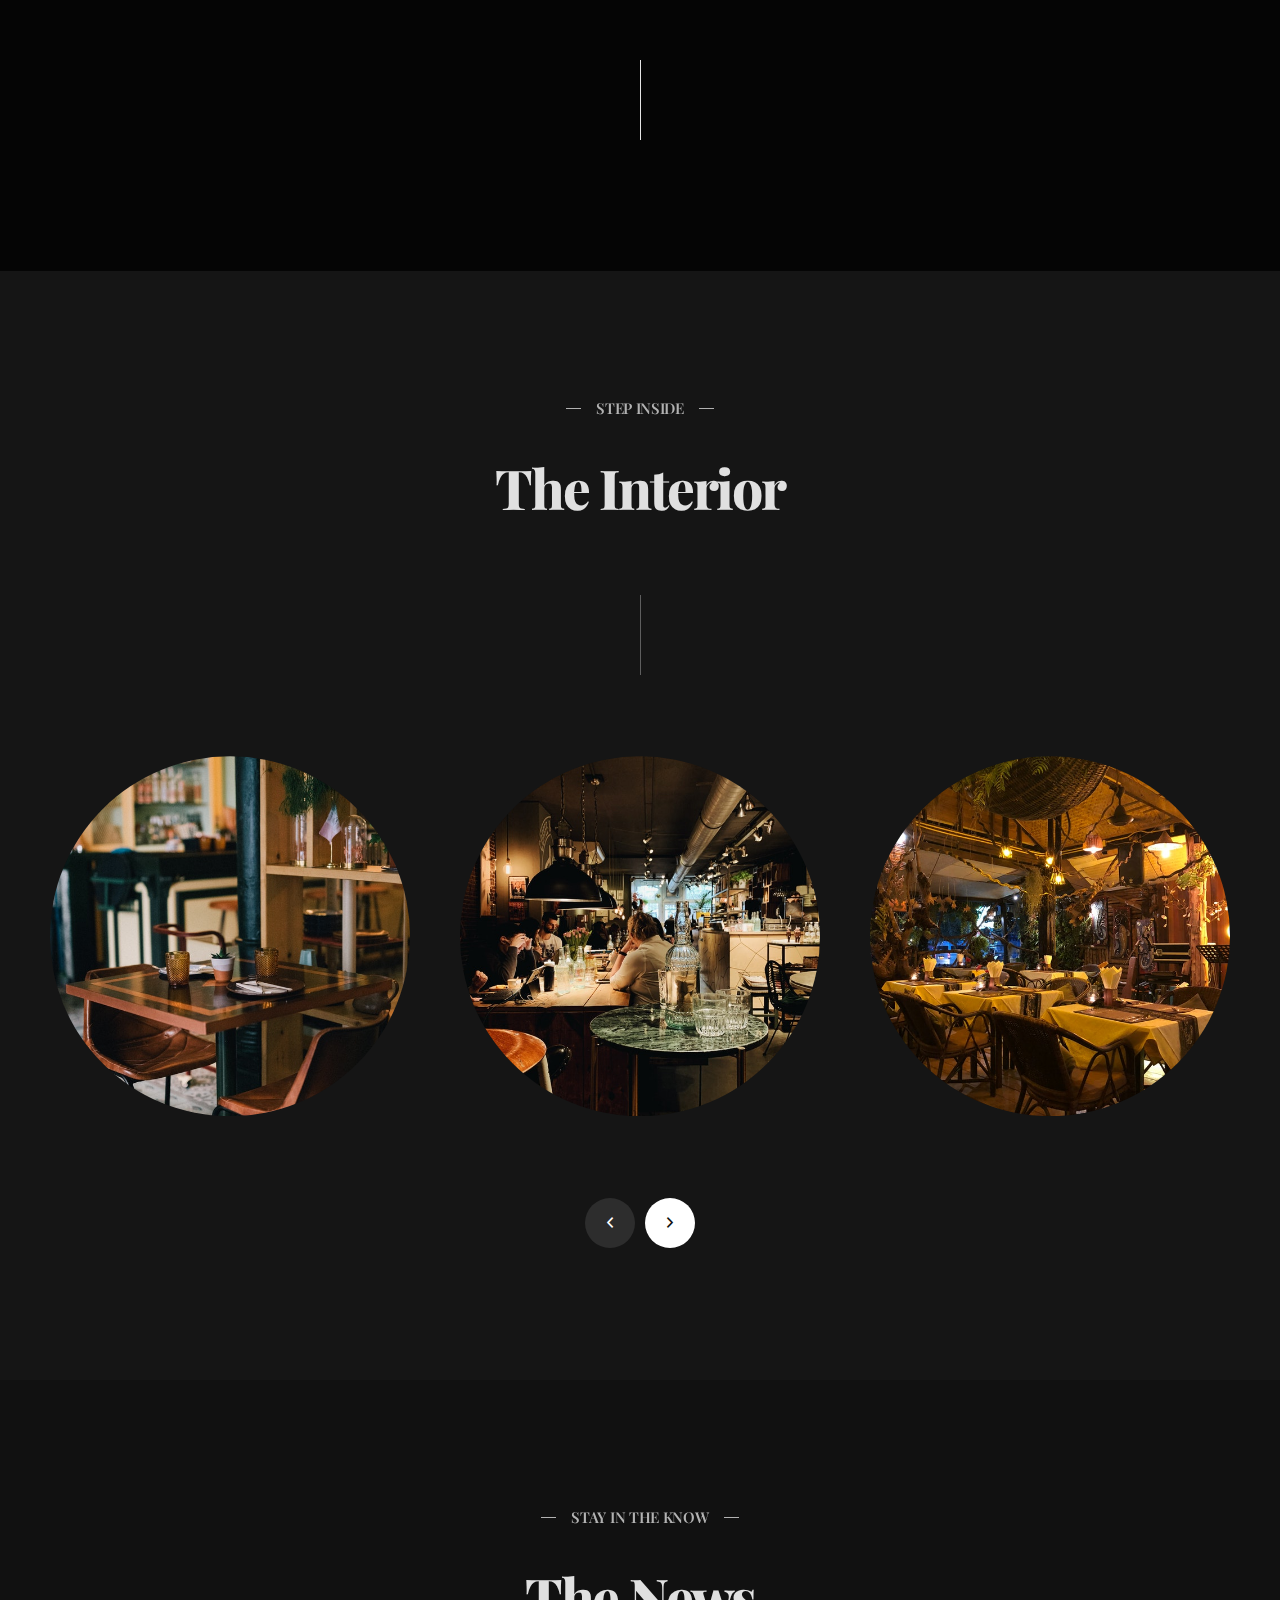
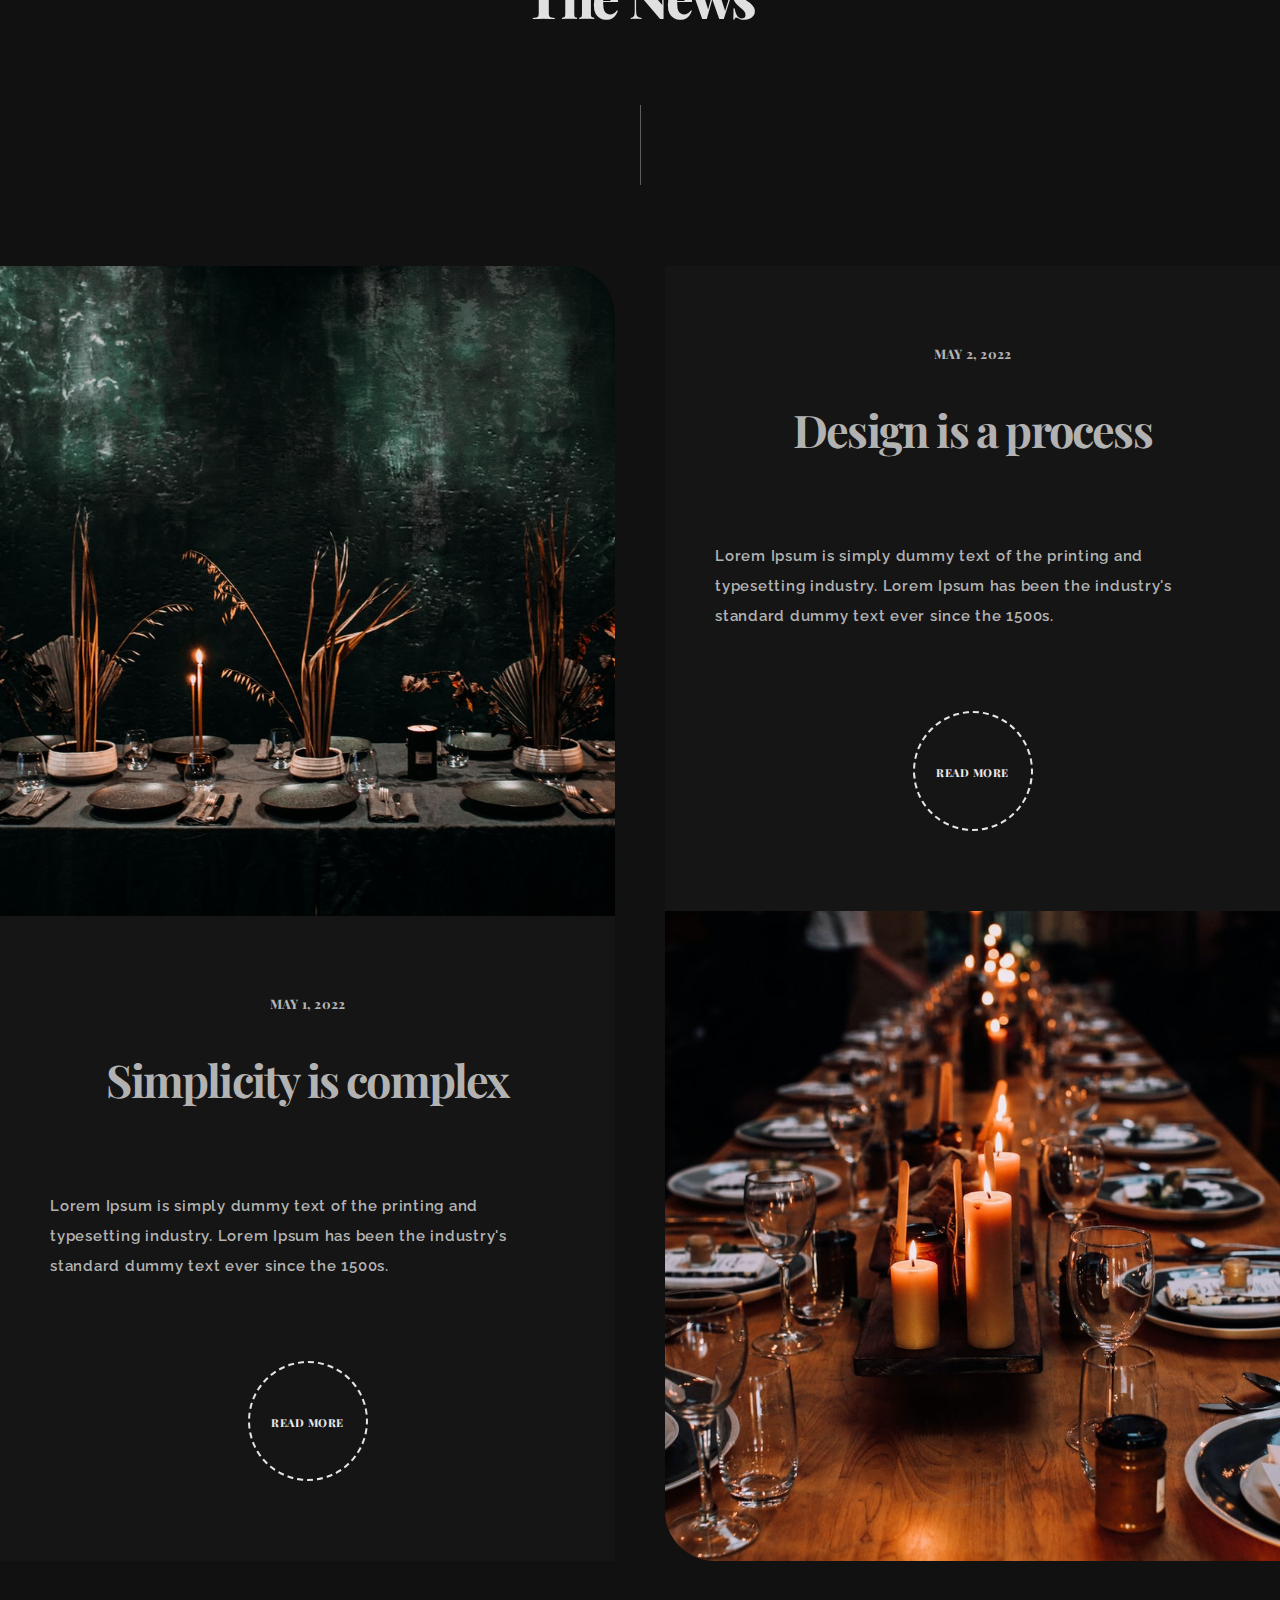
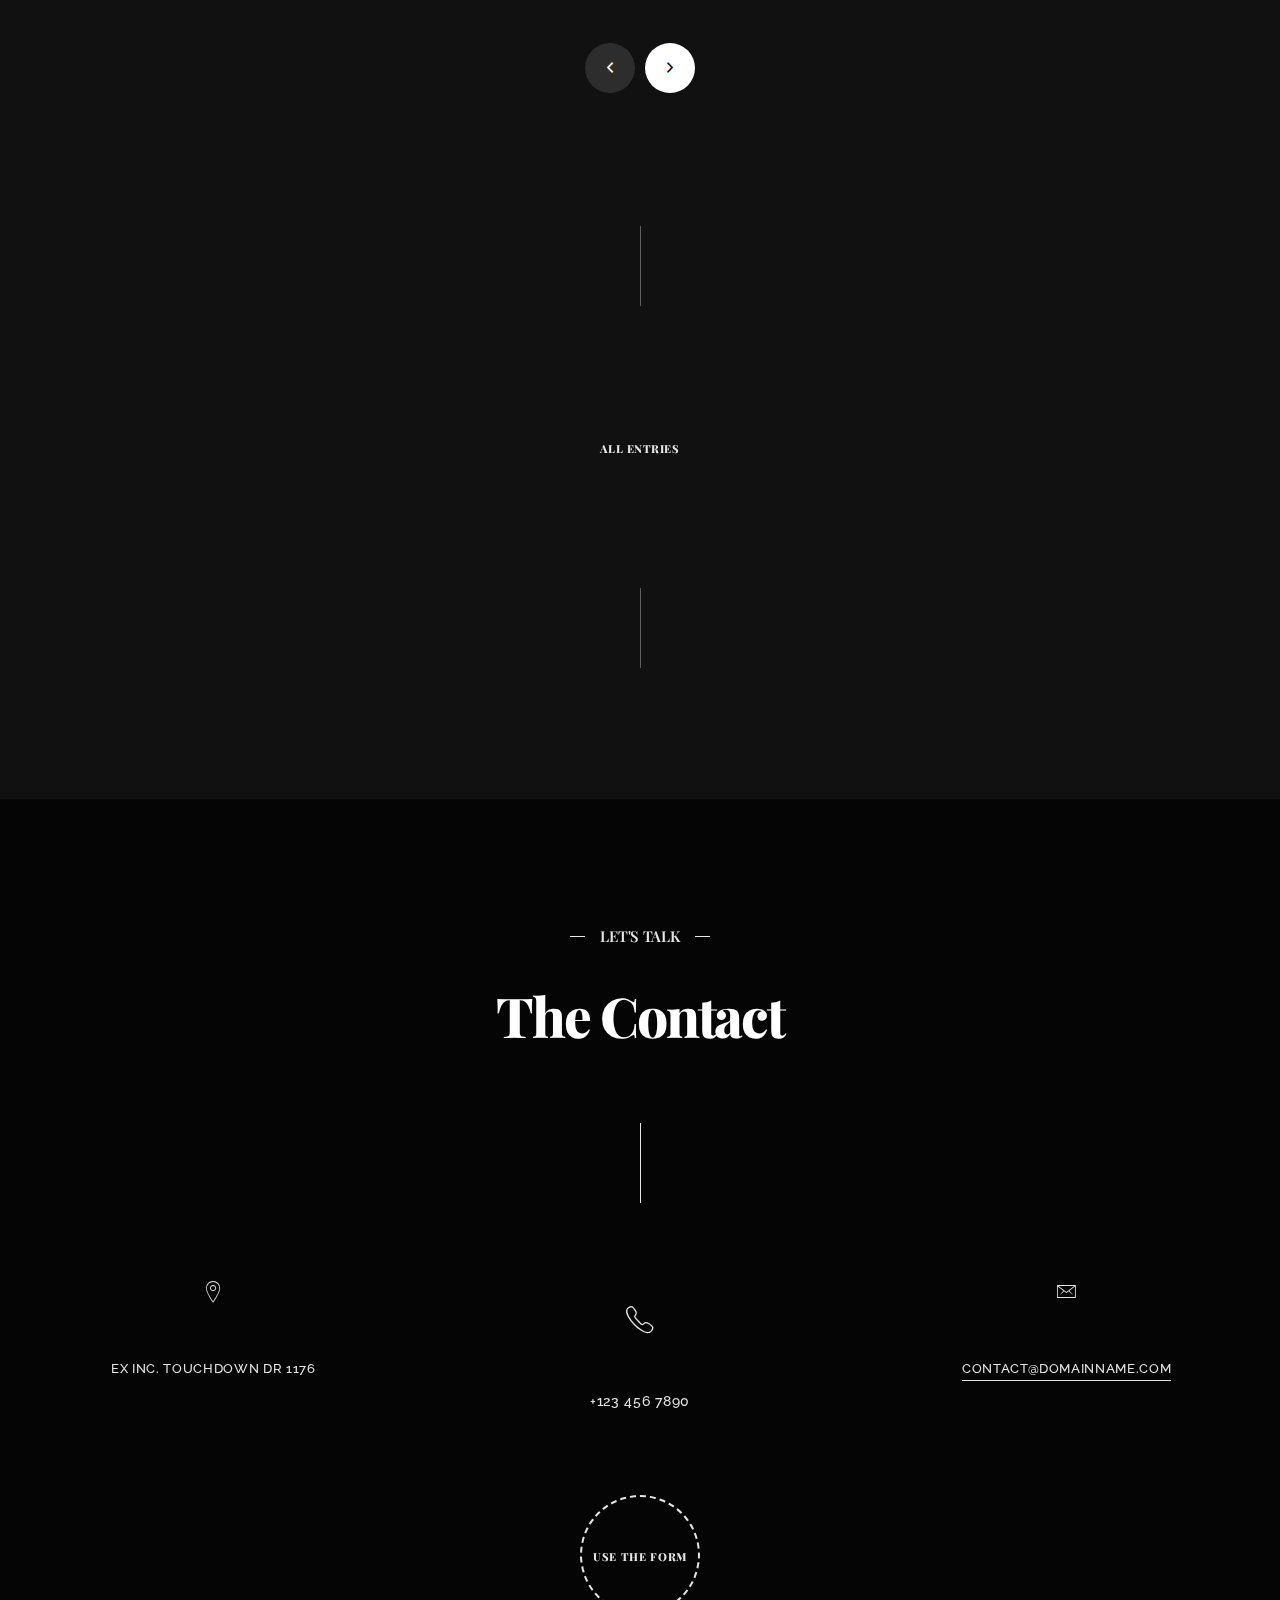
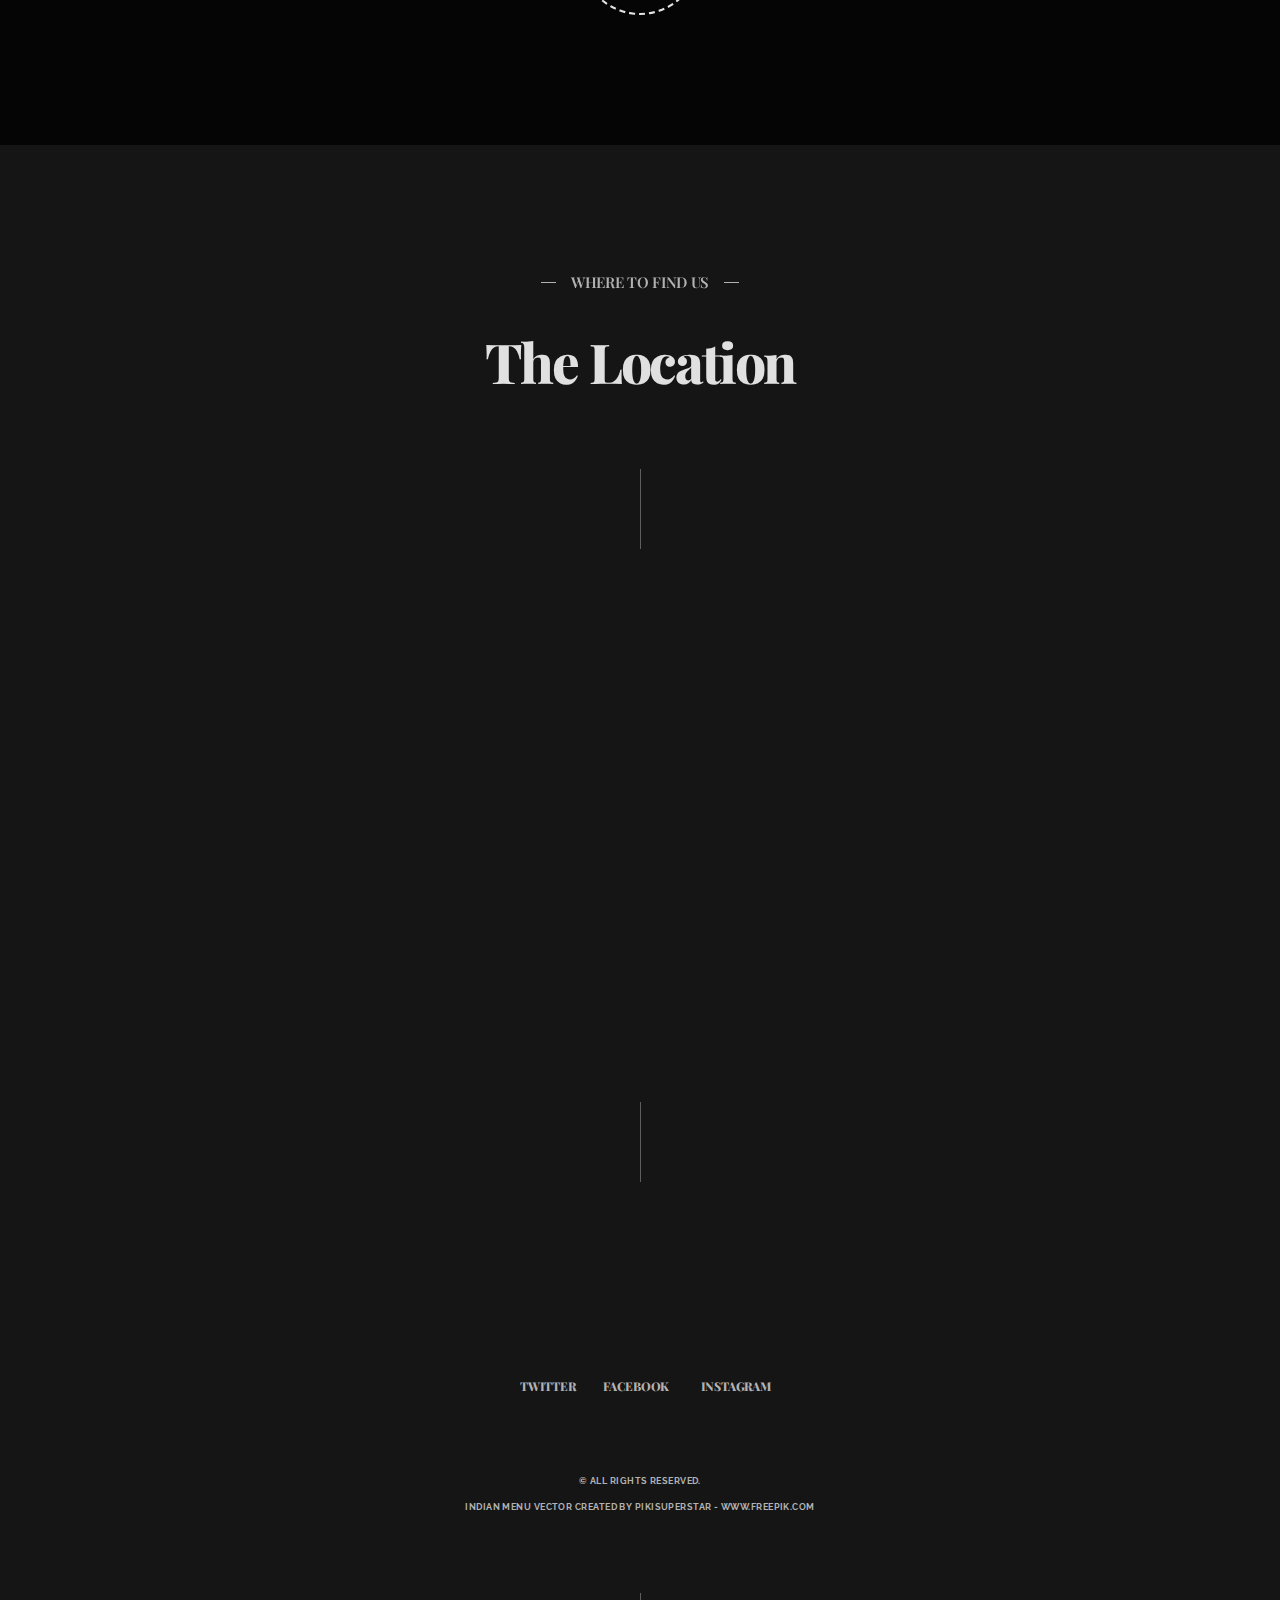
<file: www.11-76.com/themes/dinex/02-DARK-MODE/index-01.html>
<!DOCTYPE html>
<html lang="zxx">
    
<!-- Mirrored from www.11-76.com/themes/dinex/02-DARK-MODE/index-01.html by HTTrack Website Copier/3.x [XR&CO'2014], Mon, 15 Sep 2025 18:27:41 GMT -->
<head>
        <meta charset="utf-8">
        <title>
            Dinex - One Page Restaurant Template
        </title>
        <meta content="" name="description">
        <meta content="" name="author">
        <meta content="" name="keywords">
        <meta content="width=device-width, initial-scale=1, maximum-scale=1" name="viewport">
        <!-- ex nihilo || May - June 2022 -->
        <!-- style start -->
        <link href="css/plugins.css" media="all" rel="stylesheet" type="text/css">
        <link href="css/style.css" media="all" rel="stylesheet" type="text/css">
        <!-- style end -->
        <!-- google fonts start -->
        <link href="https://fonts.googleapis.com/css?family=Raleway:100,200,300,400,500,600,700,800,900%7CPlayfair+Display:500,600,700,800,900" rel="stylesheet" type="text/css">
        <!-- google fonts end -->
    </head>
    <body>
        <!-- preloader start -->
        <div class="preloader-bg"></div>
        <div id="preloader">
            <div id="preloader-status">
                <div class="preloader-position loader">
                    <span></span>
                </div>
            </div>
        </div>
        <!-- preloader end -->
        <!-- borders start -->
        <div class="border-top"></div>
        <!-- borders end -->
        <!-- header start -->
        <div id="header" class="fadeIn-element">
            <!-- navigation start -->
            <nav class="navbar navbar-fixed-top navbar-bg-switch">
                <div class="container-fluid">
                    <div class="main-navigation">
                        <div class="navbar-header">
                            <!-- navigation button start -->
                            <button aria-expanded="false" class="navbar-toggle collapsed" data-target="#navbar-collapse" data-toggle="collapse" type="button"><span class="sr-only">Toggle
                            navigation</span> <span class="icon-bar"></span> <span class="icon-bar"></span> <span class="icon-bar"></span></button>
                            <!-- navigation button end -->
                            <!-- logo mobile start -->
                            <a class="navbar-brand hidden-sm hidden-md hidden-lg logo active" href="#">
                                <!-- logo light start -->
                                <img alt="Logo" class="logo-light" src="img/logo-light.png">
                                <!-- logo light end -->
                                <!-- logo dark start -->
                                <img alt="Logo" class="logo-dark" src="img/logo-dark.png">
                                <!-- logo dark end -->
                            </a>
                            <!-- logo mobile end -->
                        </div>
                        <div class="collapse navbar-collapse" id="navbar-collapse">
                            <!-- menu start -->
                            <ul class="nav navbar-nav">
                                <li>
                                    <a href="#home">Home</a>
                                </li>
                                <li>
                                    <a href="#about">About</a>
                                </li>
                                <li>
                                    <a href="#works">Menu</a>
                                </li>
                                <li class="hidden-xs">
                                    <!-- logo desktop start -->
                                    <a class="logo" href="#">
                                        <!-- logo light start -->
                                        <img alt="Logo" class="logo-light" src="img/logo-light.png">
                                        <!-- logo light end -->
                                        <!-- logo dark start -->
                                        <img alt="Logo" class="logo-dark" src="img/logo-dark.png">
                                        <!-- logo dark end -->
                                    </a>
                                    <!-- logo desktop end -->
                                </li>
                                <li>
                                    <a href="#services">Services</a>
                                </li>
                                <li>
                                    <a href="#blog">News</a>
                                </li>
                                <li>
                                    <a href="#contact">Contact</a>
                                </li>
                            </ul>
                            <!-- menu end -->
                        </div>
                    </div>
                </div>
            </nav>
            <!-- navigation end -->
        </div>
        <!-- header end -->
        <!-- home start -->
        <div class="upper-page" id="home">
            <!-- hero bg start -->
            <div class="hero-fullscreen">
                <div class="hero-fullscreen-FIX">
                    <div class="hero-bg">
                        <!-- hero slider wrapper start -->
                        <div class="swiper-container-wrapper">
                            <!-- swiper container start -->
                            <div class="swiper-container swiper1">
                                <!-- swiper wrapper start -->
                                <div class="swiper-wrapper">
                                    <!-- swiper slider item start -->
                                    <div class="swiper-slide">
                                        <div class="swiper-slide-inner" data-swiper-parallax="50%">
                                            <!-- swiper slider item IMG start -->
                                            <div class="swiper-slide-inner-bg bg-img-1 overlay overlay-dark">
                                            </div>
                                            <!-- swiper slider item IMG end -->
                                            <!-- swiper slider item txt start -->
                                            <div class="swiper-slide-inner-txt">
                                                <!-- section subtitle start -->
                                                <div class="section-title section-title-home fadeIn-element">
                                                    <h2 class="section-title-line section-title-line-home">
                                                        <span>Image caption #1</span>          
                                                    </h2>
                                                </div>
                                                <!-- section subtitle end -->
                                                <!-- divider start -->
                                                <div class="divider-m"></div>
                                                <!-- divider end -->
                                                <!-- section title start -->
                                                <h1 class="hero-heading hero-heading-home fadeIn-element">
                                                    Simplicity is <span>complex</span>
                                                </h1>
                                                <!-- section title end -->
                                                <!-- divider start -->
                                                <div class="divider-m"></div>
                                                <!-- divider end -->
                                                <!-- button start -->
                                                <div class="more-wraper-center more-wraper-center-home fadeIn-element">
                                                    <a data-lity="" href="https://www.youtube.com/watch?v=X_7P4YmkfY8">
                                                        <div class="more-button-bg-center more-button-circle"></div>

                                                        <div class="more-button-txt-center">
                                                            <span>Watch Video</span>
                                                        </div>
                                                    </a>
                                                </div>
                                                <!-- button end -->
                                            </div>
                                            <!-- swiper slider item txt end -->
                                        </div>
                                    </div>
                                    <!-- swiper slider item end -->
                                    <!-- swiper slider item start -->
                                    <div class="swiper-slide">
                                        <div class="swiper-slide-inner" data-swiper-parallax="50%">
                                            <!-- swiper slider item IMG start -->
                                            <div class="swiper-slide-inner-bg bg-img-2 overlay overlay-dark">
                                            </div>
                                            <!-- swiper slider item IMG end -->
                                            <!-- swiper slider item txt start -->
                                            <div class="swiper-slide-inner-txt">
                                                <!-- section subtitle start -->
                                                <div class="section-title section-title-home fadeIn-element">
                                                    <h2 class="section-title-line section-title-line-home">
                                                        <span>Image caption #2</span>
                                                    </h2>
                                                </div>
                                                <!-- section subtitle end -->
                                                <!-- divider start -->
                                                <div class="divider-m"></div>
                                                <!-- divider end -->
                                                <!-- section title start -->
                                                <h1 class="hero-heading hero-heading-home fadeIn-element">
                                                    Design is a <span>process</span>
                                                </h1>
                                                <!-- section title end -->
                                                <!-- divider start -->
                                                <div class="divider-m"></div>
                                                <!-- divider end -->
                                                <!-- button start -->
                                                <div class="more-wraper-center more-wraper-center-home fadeIn-element">
                                                    <a data-lity="" href="https://www.youtube.com/watch?v=X_7P4YmkfY8">
                                                        <div class="more-button-bg-center more-button-circle"></div>
                                                        <div class="more-button-txt-center">
                                                            <span>Watch Video</span>
                                                        </div>
                                                    </a>
                                                </div>
                                                <!-- button end -->
                                            </div>
                                            <!-- swiper slider item txt end -->
                                        </div>
                                    </div>
                                    <!-- swiper slider item end -->
                                    <!-- swiper slider item start -->
                                    <div class="swiper-slide">
                                        <div class="swiper-slide-inner" data-swiper-parallax="50%">
                                            <!-- swiper slider item IMG start -->
                                            <div class="swiper-slide-inner-bg bg-img-3 overlay overlay-dark">
                                            </div>
                                            <!-- swiper slider item IMG end -->
                                            <!-- swiper slider item txt start -->
                                            <div class="swiper-slide-inner-txt">
                                                <!-- section subtitle start -->
                                                <div class="section-title section-title-home fadeIn-element">
                                                    <h2 class="section-title-line section-title-line-home">
                                                        <span>Image caption #3</span>
                                                    </h2>
                                                </div>
                                                <!-- section subtitle end -->
                                                <!-- divider start -->
                                                <div class="divider-m"></div>
                                                <!-- divider end -->
                                                <!-- section title start -->
                                                <h1 class="hero-heading hero-heading-home fadeIn-element">
                                                    Aesthetic is a <span>decision</span>
                                                </h1>
                                                <!-- section title end -->
                                                <!-- divider start -->
                                                <div class="divider-m"></div>
                                                <!-- divider end -->
                                                <!-- button start -->
                                                <div class="more-wraper-center more-wraper-center-home fadeIn-element">
                                                    <a data-lity="" href="https://www.youtube.com/watch?v=X_7P4YmkfY8">
                                                        <div class="more-button-bg-center more-button-circle"></div>
                                                        <div class="more-button-txt-center">
                                                            <span>Watch Video</span>
                                                        </div>
                                                    </a>
                                                </div>
                                                <!-- button end -->
                                            </div>
                                            <!-- swiper slider item txt end -->
                                        </div>
                                    </div>
                                    <!-- swiper slider item end -->
                                    <!-- swiper slider item start -->
                                    <div class="swiper-slide">
                                        <div class="swiper-slide-inner" data-swiper-parallax="50%">
                                            <!-- swiper slider item IMG start -->
                                            <div class="swiper-slide-inner-bg bg-img-4 overlay overlay-dark">
                                            </div>
                                            <!-- swiper slider item IMG end -->
                                            <!-- swiper slider item txt start -->
                                            <div class="swiper-slide-inner-txt">
                                                <!-- section subtitle start -->
                                                <div class="section-title section-title-home fadeIn-element">
                                                    <h2 class="section-title-line section-title-line-home">
                                                        <span>Image caption #4</span>
                                                    </h2>
                                                </div>
                                                <!-- section subtitle end -->
                                                <!-- divider start -->
                                                <div class="divider-m"></div>
                                                <!-- divider end -->
                                                <!-- section title start -->
                                                <h1 class="hero-heading hero-heading-home fadeIn-element">
                                                    Style is <span>everything</span>
                                                </h1>
                                                <!-- section title end -->
                                                <!-- divider start -->
                                                <div class="divider-m"></div>
                                                <!-- divider end -->
                                                <!-- button start -->
                                                <div class="more-wraper-center more-wraper-center-home fadeIn-element">
                                                    <a data-lity="" href="https://www.youtube.com/watch?v=X_7P4YmkfY8">
                                                        <div class="more-button-bg-center more-button-circle"></div>
                                                        <div class="more-button-txt-center">
                                                            <span>Watch Video</span>
                                                        </div>
                                                    </a>
                                                </div>
                                                <!-- button end -->
                                            </div>
                                            <!-- swiper slider item txt end -->
                                        </div>
                                    </div>
                                    <!-- swiper slider item end -->
                                </div>
                                <!-- swiper wrapper end -->   
                            </div>
                            <!-- swiper container end -->
                        </div>
                        <!-- hero slider wrapper end -->
                        <!-- swiper slider controls start -->
                        <div>
                            <div class="swiper-slide-controls slide-prev fadeIn-element">
                                <span>
                                    <svg class="circle-svg" height="50" width="50">
                                        <circle class="circle" cx="25" cy="25" r="24"></circle>
                                    </svg>
                                </span>
                                <div class="ion-ios-arrow-left"></div>
                            </div>
                            <div class="swiper-slide-controls slide-next fadeIn-element">
                                <span>
                                    <svg class="circle-svg" height="50" width="50">
                                        <circle class="circle" cx="25" cy="25" r="24"></circle>
                                    </svg>
                                </span>
                                <div class="ion-ios-arrow-right"></div>
                            </div>
                        </div>
                        <!-- swiper slider controls end -->
                    </div>
                </div>
            </div>
            <!-- hero bg end -->
        </div>
        <!-- home end -->
        <!-- reservation form start -->
        <div class="reservation-wrapper fadeIn-element">
            <!-- container start -->
            <div class="container">
                <div class="extra-margin-container">
                    <div class="reservation-inner clearfix">
                        <form action="https://www.11-76.com/themes/dinex/02-DARK-MODE/reservation.php" id="form-2" method="post" name="send">
                            <div class="col-1 c-1">
                                <div class="input-wrapper">
                                    <label>Date</label>
                                    <div class="input-inner">
                                        <input class="requiredField-r date form-control input datepicker" id="date" name="date" placeholder="Date" type="text">
                                    </div>
                                </div>
                            </div>
                            <div class="col-1 c-2">
                                <div class="input-wrapper">
                                    <label>Date</label>
                                    <div class="input-inner input-inner-email">
                                        <input class="requiredField-r email" id="email-r" name="email" placeholder="Email" type="text">
                                    </div>
                                </div>
                            </div>
                            <div class="col-2 c-3">
                                <div class="select-wrapper">
                                    <label>Time</label>
                                    <div class="select-inner">
                                        <select class="requiredField-r time select2 select" id="time" name="time">
                                            <option class="" value="" selected="selected">Time</option>
                                            <option value="10:00 a.m.">10:00 a.m.</option>
                                            <option value="11:00 a.m.">11:00 a.m.</option>
                                            <option value="12:00 p.m.">12:00 p.m.</option>
                                            <option value="1:00 p.m.">1:00 p.m.</option>
                                        </select>
                                    </div>
                                </div>
                            </div>
                            <div class="col-2 c-4">
                                <div class="select-wrapper">
                                    <label>Persons</label>
                                    <div class="select-inner">
                                        <select class="requiredField-r persons select2 select" id="persons" name="persons">
                                            <option value="" selected="selected">Persons</option>
                                            <option value="1 Person">1 Person</option>
                                            <option value="2 Persons">2 Persons</option>
                                            <option value="3 Persons">3 Persons</option>
                                            <option value="4 Persons">4 Persons</option>
                                        </select>
                                    </div>
                                </div>
                            </div>
                            <div class="col-3 c-6">
                                <button type="submit" class="reservation-button">Book now</button>
                            </div>
                        </form>
                    </div>
                </div>
            </div>
            <!-- container end -->
        </div>
        <!-- reservation form end -->
        <!-- vertical lines start -->
        <div class="vertical-lines-wrapper">
            <div class="vertical-lines"></div>
        </div>
        <!-- vertical lines end -->
        <!-- about start -->
        <div id="about" class="section-all bg-light">
            <!-- divider start -->
            <div class="divider-xl"></div>
            <!-- divider end -->
            <!-- container start -->
            <div class="container">
                <div class="extra-margin-container">
                    <!-- row start -->
                    <div class="row">
                        <!-- col start -->
                        <div class="col-lg-12">
                            <!-- section subtitle start -->
                            <div class="section-title section-title-dark">
                                <h2 class="section-title-line section-title-line-dark">
                                    <span>Who we are</span>                                
                                </h2>
                            </div>
                            <!-- section subtitle end -->
                            <!-- divider start -->
                            <div class="divider-m"></div>
                            <!-- divider end -->
                            <!-- section title start -->
                            <h2 class="hero-heading hero-heading-dark">
                                The <span>Restaurant</span>                            
                            </h2>
                            <!-- section title end -->
                        </div>
                        <!-- col end -->
                    </div>
                    <!-- row end -->
                    <!-- row start -->
                    <div class="row">
                        <!-- col start -->
                        <div class="col-lg-12">
                            <!-- divider start -->
                            <div class="divider-l"></div>
                            <!-- divider end -->
                            <!-- line start -->
                            <div class="the-line"></div>
                            <!-- line end -->
                            <!-- divider start -->
                            <div class="divider-l"></div>
                            <!-- divider end -->
                        </div>
                        <!-- col end -->
                    </div>
                    <!-- row end -->
                    <!-- row start -->
                    <div class="row">
                        <!-- col start -->
                        <div class="col-lg-12">
                            <!-- quote start -->
                            <div class="testimonial">
                                <div class="inner">
                                    <div class="quote">
                                        <blockquote class="quote-inner">
                                            Lorem Ipsum is simply dummy text of the printing and typesetting industry. Lorem Ipsum has been the industry's
                                            standard dummy text ever since the 1500s.                                        
                                        </blockquote>
                                    </div>
                                </div>
                            </div>
                            <!-- quote end -->
                            <!-- divider start -->
                            <div class="divider-l"></div>
                            <!-- divider end -->
                            <!-- section txt start -->
                            <div class="txt">
                                <p>
                                    Lorem Ipsum is simply dummy text of the printing and typesetting industry. Lorem Ipsum has been the industry's standard dummy text <a class="link-effect" href="#">ever since the 1500s</a>.                                
                                </p>
                            </div>
                            <!-- section txt end -->
                        </div>
                        <!-- col end -->
                    </div>
                    <!-- row end -->
                </div>
            </div>
            <!-- container end -->
            <!-- divider start -->
            <div class="divider-xl"></div>
            <!-- divider end -->
            <!-- halve about start -->
            <div class="halves-about">
                <!-- halve about IMG start -->
                <div class="half-about-1 about-bg-1">
                    <a class="popup-photo" href="img/about/1.jpg" title="IMG Description">
                    <span class="caption-right">Image Description</span>
                    </a>
                </div>
                <!-- halve about IMG end -->
                <!-- halve about IMG start -->
                <div class="half-about-2 about-bg-2">
                    <a class="popup-photo" href="img/about/2.jpg" title="IMG Description">
                    <span class="caption-right">Image Description</span>
                    </a>
                </div>
                <!-- halve about IMG end -->
            </div>
            <!-- halve about end -->
            <!-- row start -->
            <div class="row">
                <!-- col start -->
                <div class="col-lg-12">
                    <!-- intro start -->
                    <div class="intro-years">
                        <!-- divider start -->
                        <div class="divider-xl divider-xl-2"></div>
                        <!-- divider end -->
                        <!-- line start -->
                        <div class="the-line"></div>
                        <!-- line end -->
                        <!-- divider start -->
                        <div class="divider-m"></div>
                        <!-- divider end -->
                        <!-- page subtitle start -->
                        <h2>
                            Being around for                        
                        </h2>
                        <!-- page subtitle end -->
                        <!-- divider start -->
                        <div class="divider-m"></div>
                        <!-- divider end -->
                        <!-- page title start -->
                        <h3 class="facts-counter-number">
                            76                        
                        </h3>
                        <!-- page title end -->
                        <!-- divider start -->
                        <div class="divider-m"></div>
                        <!-- divider end -->
                        <!-- page subtitle start -->
                        <h4>
                            Years                        
                        </h4>
                        <!-- page subtitle end -->
                    </div>
                    <!-- intro end -->
                    <!-- divider start -->
                    <div class="divider-m"></div>
                    <!-- divider end -->
                    <!-- line start -->
                    <div class="the-line"></div>
                    <!-- line end -->
                </div>
                <!-- col end -->
            </div>
            <!-- row end -->
        </div>
        <!-- about end -->
        <!-- team start -->
        <div id="team" class="section-all bg-light">
            <!-- divider start -->
            <div class="divider-xl"></div>
            <!-- divider end -->
            <div class="container-fluid nopadding">
                <!-- row start -->
                <div class="row">
                    <!-- col start -->
                    <div class="col-lg-12">
                        <!-- section subtitle start -->
                        <div class="section-title section-title-dark">
                            <h2 class="section-title-line section-title-line-dark">
                                <span>Meet the team</span>                            
                            </h2>
                        </div>
                        <!-- section subtitle end -->
                        <!-- divider start -->
                        <div class="divider-m"></div>
                        <!-- divider end -->
                        <!-- section title start -->
                        <h2 class="hero-heading hero-heading-dark">
                            The <span>Best</span> Chefs
                        </h2>
                        <!-- section title end -->
                    </div>
                    <!-- col end -->
                </div>
                <!-- row end -->
                <!-- row start -->
                <div class="row">
                    <!-- col start -->
                    <div class="col-lg-12">
                        <!-- divider start -->
                        <div class="divider-l"></div>
                        <!-- divider end -->
                        <!-- line start -->
                        <div class="the-line"></div>
                        <!-- line end -->
                        <!-- divider start -->
                        <div class="divider-l"></div>
                        <!-- divider end -->
                    </div>
                    <!-- col end -->
                </div>
                <!-- row end -->
                <!-- carousel start -->
                <div class="carousel-item-img-wrapper carousel-item-img-wrapper-all">
                    <div class="extra-margin-owl">
                        <div class="owl-carousel owl-carousel-team popup-photo-gallery">
                            <!-- section item start -->
                            <div class="post-box">
                                <div class="hover-effect-img">
                                    <div class="hover-icons">
                                        <a class="iw-slide-left ion-social-twitter" href="#"></a> <a class="ion-plus popup-photo-gallery-open" href="img/about/team/1.jpg" title="IMG Description"></a> <a class="iw-slide-right ion-social-instagram" href="#"></a>                                
                                    </div>
                                    <!-- circle wrapper start -->
                                    <div class="circle-wrapper-full">
                                        <div class="carousel-item-all carousel-item-team-01"></div>
                                    </div>
                                    <!-- circle wrapper end -->
                                    <div class="hover-effect the-team"></div>
                                </div>
                                <!-- divider start -->
                                <div class="divider-m"></div>
                                <!-- divider end -->
                                <!-- section subtitle start -->            
                                <div class="post-box-inner">
                                    <a class="popup-photo" href="img/about/team/1.jpg" title="IMG Description">
                                        <div class="team-box">
                                            C. Eastwood<span>Chief Photographer</span>
                                        </div>
                                    </a>
                                </div>
                                <!-- section subtitle end -->
                            </div>
                            <!-- section item end -->
                            <!-- section item start -->
                            <div class="post-box">
                                <div class="hover-effect-img">
                                    <div class="hover-icons">
                                        <a class="iw-slide-left ion-social-twitter" href="#"></a> <a class="ion-plus popup-photo-gallery-open" href="img/about/team/2.jpg" title="IMG Description"></a> <a class="iw-slide-right ion-social-instagram" href="#"></a>                                
                                    </div>
                                    <!-- circle wrapper start -->
                                    <div class="circle-wrapper-full">
                                        <div class="carousel-item-all carousel-item-team-02"></div>
                                    </div>
                                    <!-- circle wrapper end -->
                                    <div class="hover-effect the-team"></div>
                                </div>
                                <!-- divider start -->
                                <div class="divider-m"></div>
                                <!-- divider end -->
                                <!-- section subtitle start -->            
                                <div class="post-box-inner">
                                    <a class="popup-photo" href="img/about/team/2.jpg" title="IMG Description">
                                        <div class="team-box">
                                            R. Redford<span>Assistant Photographer</span>
                                        </div>
                                    </a>
                                </div>
                                <!-- section subtitle end -->
                            </div>
                            <!-- section item end -->
                            <!-- section item start -->
                            <div class="post-box">
                                <div class="hover-effect-img">
                                    <div class="hover-icons">
                                        <a class="iw-slide-left ion-social-twitter" href="#"></a> <a class="ion-plus popup-photo-gallery-open" href="img/about/team/3.jpg" title="IMG Description"></a> <a class="iw-slide-right ion-social-instagram" href="#"></a>                                
                                    </div>
                                    <!-- circle wrapper start -->
                                    <div class="circle-wrapper-full">
                                        <div class="carousel-item-all carousel-item-team-03"></div>
                                    </div>
                                    <!-- circle wrapper end -->
                                    <div class="hover-effect the-team"></div>
                                </div>
                                <!-- divider start -->
                                <div class="divider-m"></div>
                                <!-- divider end -->
                                <!-- section subtitle start -->            
                                <div class="post-box-inner">
                                    <a class="popup-photo" href="img/about/team/3.jpg" title="IMG Description">
                                        <div class="team-box">
                                            M. Scorsese<span>Advertising Photographer</span>
                                        </div>
                                    </a>
                                </div>
                                <!-- section subtitle end -->
                            </div>
                            <!-- section item end -->
                            <!-- section item start -->
                            <div class="post-box">
                                <div class="hover-effect-img">
                                    <div class="hover-icons">
                                        <a class="iw-slide-left ion-social-twitter" href="#"></a> <a class="ion-plus popup-photo-gallery-open" href="img/about/team/4.jpg" title="IMG Description"></a> <a class="iw-slide-right ion-social-instagram" href="#"></a>                                
                                    </div>
                                    <!-- circle wrapper start -->
                                    <div class="circle-wrapper-full">
                                        <div class="carousel-item-all carousel-item-team-04"></div>
                                    </div>
                                    <!-- circle wrapper end -->
                                    <div class="hover-effect the-team"></div>
                                </div>
                                <!-- divider start -->
                                <div class="divider-m"></div>
                                <!-- divider end -->
                                <!-- section subtitle start -->            
                                <div class="post-box-inner">
                                    <a class="popup-photo" href="img/about/team/4.jpg" title="IMG Description">
                                        <div class="team-box">
                                            W. Kar-wai<span>Editorial Photographer</span>
                                        </div>
                                    </a>
                                </div>
                                <!-- section subtitle end -->
                            </div>
                            <!-- section item end -->
                            <!-- section item start -->
                            <div class="post-box">
                                <div class="hover-effect-img">
                                    <div class="hover-icons">
                                        <a class="iw-slide-left ion-social-twitter" href="#"></a> <a class="ion-plus popup-photo-gallery-open" href="img/about/team/5.jpg" title="IMG Description"></a> <a class="iw-slide-right ion-social-instagram" href="#"></a>                                
                                    </div>
                                    <!-- circle wrapper start -->
                                    <div class="circle-wrapper-full">
                                        <div class="carousel-item-all carousel-item-team-05"></div>
                                    </div>
                                    <!-- circle wrapper end -->
                                    <div class="hover-effect the-team"></div>
                                </div>
                                <!-- divider start -->
                                <div class="divider-m"></div>
                                <!-- divider end -->
                                <!-- section subtitle start -->            
                                <div class="post-box-inner">
                                    <a class="popup-photo" href="img/about/team/5.jpg" title="IMG Description">
                                        <div class="team-box">
                                            M. Gibson<span>Corporate Photographer</span>
                                        </div>
                                    </a>
                                </div>
                                <!-- section subtitle end -->
                            </div>
                            <!-- section item end -->
                        </div>
                    </div>
                </div>
                <!-- carousel end -->
                <!-- divider start -->
                <div class="divider-l"></div>
                <!-- divider end -->
                <!-- owl nav start -->
                <div class="owl-nav owl-nav-custom-team"></div>
                <!-- owl nav end -->
                <!-- divider start -->
                <div class="divider-xl"></div>
                <!-- divider end -->
            </div>
        </div>
        <!-- team end -->
        <!-- works start -->
        <div id="works" class="section-all bg-dark">
            <!-- divider start -->
            <div class="divider-xl"></div>
            <!-- divider end -->
            <!-- container start -->
            <div class="container">
                <div class="extra-margin-container">
                    <!-- row start -->
                    <div class="row">
                        <!-- col start -->
                        <div class="col-lg-12">
                            <!-- section subtitle start -->
                            <div class="section-title section-title-dark">
                                <h2 class="section-title-line section-title-line-dark">
                                    <span>What's on the table</span>                                
                                </h2>
                            </div>
                            <!-- section subtitle end -->
                            <!-- divider start -->
                            <div class="divider-m"></div>
                            <!-- divider end -->
                            <!-- section title start -->
                            <h2 class="hero-heading hero-heading-dark">
                                The <span>Menu</span>                            
                            </h2>
                            <!-- section title end -->
                        </div>
                        <!-- col end -->
                    </div>
                    <!-- row end -->
                    <!-- row start -->
                    <div class="row">
                        <!-- col start -->
                        <div class="col-lg-12">
                            <!-- divider start -->
                            <div class="divider-l"></div>
                            <!-- divider end -->
                            <!-- line start -->
                            <div class="the-line"></div>
                            <!-- line end -->
                            <!-- divider start -->
                            <div class="divider-l"></div>
                            <!-- divider end -->
                        </div>
                        <!-- col end -->
                    </div>
                    <!-- row end -->
                    <!-- row start -->   
                    <div class="row">
                        <!-- col start -->
                        <div class="col-lg-12">
                            <!-- items selector start -->
                            <div class="item-selector">
                                <a href="#" class="item-button" data-target="menu-1">Pizzas</a>
                                <a href="#" class="item-button" data-target="menu-2">Salads</a>
                                <a href="#" class="item-button" data-target="menu-3">Drinks</a>                            
                            </div>
                            <!-- items selector end -->
                            <!-- divider start -->
                            <div class="divider-l"></div>
                            <!-- divider end -->
                            <!-- items group 1 start -->
                            <div class="menu menu-visible" id="menu-1">
                                <div class="item">
                                    <div class="item-wrapper">
                                        <!-- items img start -->
                                        <div class="menu-img">
                                            <div class="menu-img-inner">
                                                <a class="popup-photo" href="img/menu/1.jpg" title="IMG Description">
                                                <img src="img/menu/1.jpg" alt="Img"/>
                                                </a>
                                            </div>
                                        </div>
                                        <!-- items img end -->
                                        <!-- section title start -->
                                        <h3 class="item-name">Capricciosa</h3>
                                        <span class="item-divider"></span>
                                        <span class="item-price">$26</span>
                                        <!-- section title end -->
                                    </div>
                                    <!-- divider start -->
                                    <div class="divider-m"></div>
                                    <!-- divider end -->
                                    <!-- section txt start -->
                                    <p class="item-description">Lorem ipsum dolor sit amet, consectetur adipiscing elit. Aenean et arcu nulla. Curabitur blandit feugiat elit id tempus.</p>
                                    <!-- section txt end -->
                                </div>
                                <div class="item">
                                    <div class="item-wrapper">
                                        <!-- items img start -->
                                        <div class="menu-img">
                                            <div class="menu-img-inner">
                                                <a class="popup-photo" href="img/menu/2.jpg" title="IMG Description">
                                                <img src="img/menu/2.jpg" alt="Img"/>
                                                </a>
                                            </div>
                                        </div>
                                        <!-- items img end -->
                                        <!-- section title start -->
                                        <h3 class="item-name">Quattro formaggi</h3>
                                        <span class="item-divider"></span>
                                        <span class="item-price">$27</span>
                                        <!-- section title end -->
                                    </div>
                                    <!-- divider start -->
                                    <div class="divider-m"></div>
                                    <!-- divider end -->
                                    <!-- section txt start -->
                                    <p class="item-description">Lorem ipsum dolor sit amet, consectetur adipiscing elit. Aenean et arcu nulla. Curabitur blandit feugiat elit id tempus.</p>
                                    <!-- section txt end -->
                                </div>
                                <div class="item">
                                    <div class="item-wrapper">
                                        <!-- items img start -->
                                        <div class="menu-img">
                                            <div class="menu-img-inner">
                                                <a class="popup-photo" href="img/menu/3.jpg" title="IMG Description">
                                                <img src="img/menu/3.jpg" alt="Img"/>
                                                </a>
                                            </div>
                                        </div>
                                        <!-- items img end -->
                                        <!-- section title start -->
                                        <h3 class="item-name">Margherita</h3>
                                        <span class="item-divider"></span>
                                        <span class="item-price">$28</span>
                                        <!-- section title end -->
                                    </div>
                                    <!-- divider start -->
                                    <div class="divider-m"></div>
                                    <!-- divider end -->
                                    <!-- section txt start -->
                                    <p class="item-description">Lorem ipsum dolor sit amet, consectetur adipiscing elit. Aenean et arcu nulla. Curabitur blandit feugiat elit id tempus.</p>
                                    <!-- section txt end -->
                                </div>
                                <div class="item">
                                    <div class="item-wrapper">
                                        <!-- items img start -->
                                        <div class="menu-img">
                                            <div class="menu-img-inner">
                                                <a class="popup-photo" href="img/menu/4.jpg" title="IMG Description">
                                                <img src="img/menu/4.jpg" alt="Img"/>
                                                </a>
                                            </div>
                                        </div>
                                        <!-- items img end -->
                                        <!-- section title start -->
                                        <h3 class="item-name">Vegetariana</h3>
                                        <span class="item-divider"></span>
                                        <span class="item-price">$29</span>
                                        <!-- section title end -->
                                    </div>
                                    <!-- divider start -->
                                    <div class="divider-m"></div>
                                    <!-- divider end -->
                                    <!-- section txt start -->
                                    <p class="item-description">Lorem ipsum dolor sit amet, consectetur adipiscing elit. Aenean et arcu nulla. Curabitur blandit feugiat elit id tempus.</p>
                                    <!-- section txt end -->
                                </div>
                            </div>
                            <!-- items group 1 end -->
                            <!-- items group 2 start -->
                            <div class="menu" id="menu-2">
                                <div class="item">
                                    <div class="item-wrapper">
                                        <!-- items img start -->
                                        <div class="menu-img">
                                            <div class="menu-img-inner">
                                                <a class="popup-photo" href="img/menu/5.jpg" title="IMG Description">
                                                <img src="img/menu/5.jpg" alt="Img"/>
                                                </a>
                                            </div>
                                        </div>
                                        <!-- items img end -->
                                        <!-- section title start -->
                                        <h3 class="item-name">Caprese</h3>
                                        <span class="item-divider"></span>
                                        <span class="item-price">$16</span>
                                        <!-- section title end -->
                                    </div>
                                    <!-- divider start -->
                                    <div class="divider-m"></div>
                                    <!-- divider end -->
                                    <!-- section txt start -->
                                    <p class="item-description">Lorem ipsum dolor sit amet, consectetur adipiscing elit. Aenean et arcu nulla. Curabitur blandit feugiat elit id tempus.</p>
                                    <!-- section txt end -->
                                </div>
                                <div class="item">
                                    <div class="item-wrapper">
                                        <!-- items img start -->
                                        <div class="menu-img">
                                            <div class="menu-img-inner">
                                                <a class="popup-photo" href="img/menu/6.jpg" title="IMG Description">
                                                <img src="img/menu/6.jpg" alt="Img"/>
                                                </a>
                                            </div>
                                        </div>
                                        <!-- items img end -->
                                        <!-- section title start -->
                                        <h3 class="item-name">Panzanella</h3>
                                        <span class="item-divider"></span>
                                        <span class="item-price">$17</span>
                                        <!-- section title end -->
                                    </div>
                                    <!-- divider start -->
                                    <div class="divider-m"></div>
                                    <!-- divider end -->
                                    <!-- section txt start -->
                                    <p class="item-description">Lorem ipsum dolor sit amet, consectetur adipiscing elit. Aenean et arcu nulla. Curabitur blandit feugiat elit id tempus.</p>
                                    <!-- section txt end -->
                                </div>
                                <div class="item">
                                    <div class="item-wrapper">
                                        <!-- items img start -->
                                        <div class="menu-img">
                                            <div class="menu-img-inner">
                                                <a class="popup-photo" href="img/menu/7.jpg" title="IMG Description">
                                                <img src="img/menu/7.jpg" alt="Img"/>
                                                </a>
                                            </div>
                                        </div>
                                        <!-- items img end -->
                                        <!-- section title start -->
                                        <h3 class="item-name">Insalata di riso</h3>
                                        <span class="item-divider"></span>
                                        <span class="item-price">$18</span>
                                        <!-- section title end -->
                                    </div>
                                    <!-- divider start -->
                                    <div class="divider-m"></div>
                                    <!-- divider end -->
                                    <!-- section txt start -->
                                    <p class="item-description">Lorem ipsum dolor sit amet, consectetur adipiscing elit. Aenean et arcu nulla. Curabitur blandit feugiat elit id tempus.</p>
                                    <!-- section txt end -->
                                </div>
                                <div class="item">
                                    <div class="item-wrapper">
                                        <!-- items img start -->
                                        <div class="menu-img">
                                            <div class="menu-img-inner">
                                                <a class="popup-photo" href="img/menu/8.jpg" title="IMG Description">
                                                <img src="img/menu/8.jpg" alt="Img"/>
                                                </a>
                                            </div>
                                        </div>
                                        <!-- items img end -->
                                        <!-- section title start -->
                                        <h3 class="item-name">Insalata Russa</h3>
                                        <span class="item-divider"></span>
                                        <span class="item-price">$19</span>
                                        <!-- section title end -->
                                    </div>
                                    <!-- divider start -->
                                    <div class="divider-m"></div>
                                    <!-- divider end -->
                                    <!-- section txt start -->
                                    <p class="item-description">Lorem ipsum dolor sit amet, consectetur adipiscing elit. Aenean et arcu nulla. Curabitur blandit feugiat elit id tempus.</p>
                                    <!-- section txt end -->
                                </div>
                            </div>
                            <!-- items group 2 end -->
                            <!-- items group 3 start -->
                            <div class="menu" id="menu-3">
                                <div class="item">
                                    <div class="item-wrapper">
                                        <!-- items img start -->
                                        <div class="menu-img">
                                            <div class="menu-img-inner">
                                                <a class="popup-photo" href="img/menu/9.jpg" title="IMG Description">
                                                <img src="img/menu/9.jpg" alt="Img"/>
                                                </a>
                                            </div>
                                        </div>
                                        <!-- items img end -->
                                        <!-- section title start -->
                                        <h3 class="item-name">Negroni</h3>
                                        <span class="item-divider"></span>
                                        <span class="item-price">$6</span>
                                        <!-- section title end -->
                                    </div>
                                    <!-- divider start -->
                                    <div class="divider-m"></div>
                                    <!-- divider end -->
                                    <!-- section txt start -->
                                    <p class="item-description">Lorem ipsum dolor sit amet, consectetur adipiscing elit. Aenean et arcu nulla. Curabitur blandit feugiat elit id tempus.</p>
                                    <!-- section txt end -->
                                </div>
                                <div class="item">
                                    <div class="item-wrapper">
                                        <!-- items img start -->
                                        <div class="menu-img">
                                            <div class="menu-img-inner">
                                                <a class="popup-photo" href="img/menu/10.jpg" title="IMG Description">
                                                <img src="img/menu/10.jpg" alt="Img"/>
                                                </a>
                                            </div>
                                        </div>
                                        <!-- items img end -->
                                        <!-- section title start -->
                                        <h3 class="item-name">Campari</h3>
                                        <span class="item-divider"></span>
                                        <span class="item-price">$7</span>
                                        <!-- section title end -->
                                    </div>
                                    <!-- divider start -->
                                    <div class="divider-m"></div>
                                    <!-- divider end -->
                                    <!-- section txt start -->
                                    <p class="item-description">Lorem ipsum dolor sit amet, consectetur adipiscing elit. Aenean et arcu nulla. Curabitur blandit feugiat elit id tempus.</p>
                                    <!-- section txt end -->
                                </div>
                                <div class="item">
                                    <div class="item-wrapper">
                                        <!-- items img start -->
                                        <div class="menu-img">
                                            <div class="menu-img-inner">
                                                <a class="popup-photo" href="img/menu/11.jpg" title="IMG Description">
                                                <img src="img/menu/11.jpg" alt="Img"/>
                                                </a>
                                            </div>
                                        </div>
                                        <!-- items img end -->
                                        <!-- section title start -->
                                        <h3 class="item-name">Americano</h3>
                                        <span class="item-divider"></span>
                                        <span class="item-price">$8</span>
                                        <!-- section title end -->
                                    </div>
                                    <!-- divider start -->
                                    <div class="divider-m"></div>
                                    <!-- divider end -->
                                    <!-- section txt start -->
                                    <p class="item-description">Lorem ipsum dolor sit amet, consectetur adipiscing elit. Aenean et arcu nulla. Curabitur blandit feugiat elit id tempus.</p>
                                    <!-- section txt end -->
                                </div>
                                <div class="item">
                                    <div class="item-wrapper">
                                        <!-- items img start -->
                                        <div class="menu-img">
                                            <div class="menu-img-inner">
                                                <a class="popup-photo" href="img/menu/12.jpg" title="IMG Description">
                                                <img src="img/menu/12.jpg" alt="Img"/>
                                                </a>
                                            </div>
                                        </div>
                                        <!-- items img end -->
                                        <!-- section title start -->
                                        <h3 class="item-name">Bellini</h3>
                                        <span class="item-divider"></span>
                                        <span class="item-price">$9</span>
                                        <!-- section title end -->
                                    </div>
                                    <!-- divider start -->
                                    <div class="divider-m"></div>
                                    <!-- divider end -->
                                    <!-- section txt start -->
                                    <p class="item-description">Lorem ipsum dolor sit amet, consectetur adipiscing elit. Aenean et arcu nulla. Curabitur blandit feugiat elit id tempus.</p>
                                    <!-- section txt end -->
                                </div>
                            </div>
                            <!-- items group 3 end -->
                        </div>
                        <!-- col end -->
                    </div>
                    <!-- row end -->
                    <!-- divider start -->
                    <div class="divider-l"></div>
                    <!-- divider end -->
                </div>
            </div>
            <!-- container end -->
        </div>
        <!-- works end -->
        <!-- menu start -->
        <div id="menu" class="bg-light">
            <!-- divider start -->
            <div class="divider-m-2"></div>
            <!-- divider end -->
            <!-- container start -->
            <div class="container-fluid">
                <!-- row start -->
                <div class="row">
                    <!-- photoSwipe start -->
                    <div class="legendary-gallery">
                        <!-- gallery item start -->
                        <figure class="col-sm-12 col-md-4 hover-effect-img move-down">
                            <a data-size="960x1347" href="photoswipe/photos/large/1.jpg"><img alt="Image description" class="img-responsive" src="photoswipe/photos/small/1.jpg"></a>
                            <figcaption>
                                <span class="img-caption">Item description 1</span>
                                <div class="hover-effect"></div>
                                <div class="hover-icons">
                                    <a class="ion-plus" href="#"></a>
                                </div>
                            </figcaption>
                        </figure>
                        <!-- gallery item end -->
                        <!-- gallery item start -->
                        <figure class="col-sm-12 col-md-4 hover-effect-img move-down">
                            <a data-size="960x1347" href="photoswipe/photos/large/2.jpg"><img alt="Image description" class="img-responsive" src="photoswipe/photos/small/2.jpg"></a>
                            <figcaption>
                                <span class="img-caption">Item description 2</span>
                                <div class="hover-effect"></div>
                                <div class="hover-icons">
                                    <a class="ion-plus" href="#"></a>
                                </div>
                            </figcaption>
                        </figure>
                        <!-- gallery item end -->
                        <!-- gallery item start -->
                        <figure class="col-sm-12 col-md-4 hover-effect-img move-down">
                            <a data-size="960x1347" href="photoswipe/photos/large/3.jpg"><img alt="Image description" class="img-responsive" src="photoswipe/photos/small/3.jpg"></a>
                            <figcaption>
                                <span class="img-caption">Item description 3</span>
                                <div class="hover-effect"></div>
                                <div class="hover-icons">
                                    <a class="ion-plus" href="#"></a>
                                </div>
                            </figcaption>
                        </figure>
                        <!-- gallery item end -->
                        <!-- gallery item start -->
                        <figure class="col-sm-12 col-md-4 hover-effect-img move-down">
                            <a data-size="960x1347" href="photoswipe/photos/large/4.jpg"><img alt="Image description" class="img-responsive" src="photoswipe/photos/small/4.jpg"></a>
                            <figcaption>
                                <span class="img-caption">Item description 4</span>
                                <div class="hover-effect"></div>
                                <div class="hover-icons">
                                    <a class="ion-plus" href="#"></a>
                                </div>
                            </figcaption>
                        </figure>
                        <!-- gallery item end -->
                        <!-- gallery item start -->
                        <figure class="col-sm-12 col-md-4 hover-effect-img move-down">
                            <a data-size="960x1347" href="photoswipe/photos/large/5.jpg"><img alt="Image description" class="img-responsive" src="photoswipe/photos/small/5.jpg"></a>
                            <figcaption>
                                <span class="img-caption">Item description 5</span>
                                <div class="hover-effect"></div>
                                <div class="hover-icons">
                                    <a class="ion-plus" href="#"></a>
                                </div>
                            </figcaption>
                        </figure>
                        <!-- gallery item end -->
                        <!-- gallery item start -->
                        <figure class="col-sm-12 col-md-4 hover-effect-img move-down">
                            <a data-size="960x1347" href="photoswipe/photos/large/6.jpg"><img alt="Image description" class="img-responsive" src="photoswipe/photos/small/6.jpg"></a>
                            <figcaption>
                                <span class="img-caption">Item description 6</span>
                                <div class="hover-effect"></div>
                                <div class="hover-icons">
                                    <a class="ion-plus" href="#"></a>
                                </div>
                            </figcaption>
                        </figure>
                        <!-- gallery item end -->
                    </div>
                    <!-- photoSwipe end -->
                </div>
                <!-- row end -->
            </div>
            <!-- container end -->
        </div>
        <!-- menu end -->
        <!-- services start -->
        <div id="services" class="section-all bg-dark">
            <!-- divider start -->
            <div class="divider-xl"></div>
            <!-- divider end -->
            <!-- container start -->
            <div class="container">
                <div class="extra-margin-container">
                    <!-- row start -->
                    <div class="row">
                        <!-- col start -->
                        <div class="col-lg-12">
                            <!-- section subtitle start -->
                            <div class="section-title section-title-dark">
                                <h2 class="section-title-line section-title-line-dark">
                                    <span>What we do</span>                                
                                </h2>
                            </div>
                            <!-- section subtitle end -->
                            <!-- divider start -->
                            <div class="divider-m"></div>
                            <!-- divider end -->
                            <!-- section title start -->
                            <h2 class="hero-heading hero-heading-dark">
                                The <span>Services</span>                            
                            </h2>
                            <!-- section title end -->
                        </div>
                        <!-- col end -->
                    </div>
                    <!-- row end -->
                    <!-- row start -->
                    <div class="row">
                        <!-- col start -->
                        <div class="col-lg-12">
                            <!-- divider start -->
                            <div class="divider-l"></div>
                            <!-- divider end -->
                            <!-- line start -->
                            <div class="the-line"></div>
                            <!-- line end -->
                            <!-- divider start -->
                            <div class="divider-l"></div>
                            <!-- divider end -->
                        </div>
                        <!-- col end -->
                    </div>
                    <!-- row end -->
                    <!-- row start -->
                    <div class="row">
                        <!-- col start -->
                        <div class="col-lg-12">
                            <!-- quote start -->
                            <div class="testimonial">
                                <div class="inner">
                                    <div class="quote">
                                        <blockquote class="quote-inner">
                                            Lorem Ipsum is simply dummy text of the printing and typesetting industry. Lorem Ipsum has been the industry's
                                            standard dummy text ever since the 1500s.                                        
                                        </blockquote>
                                    </div>
                                </div>
                            </div>
                            <!-- quote end -->
                        </div>
                        <!-- col end -->
                    </div>
                    <!-- row end -->
                    <!-- divider start -->
                    <div class="divider-l"></div>
                    <!-- divider end -->
                    <!-- row start -->
                    <div class="row">
                        <!-- col start -->
                        <div class="col-md-4 col-all">
                            <!-- section subtitle start -->
                            <h4>
                                <span class="color-switch">Great</span> menu                            
                            </h4>
                            <!-- section subtitle end -->
                            <!-- divider start -->
                            <div class="divider-m"></div>
                            <!-- divider end -->
                            <!-- section txt start -->
                            <div class="txt">
                                <p>
                                    Lorem Ipsum is simply dummy text of the printing and typesetting industry. Lorem Ipsum has been the industry's standard dummy text <a class="link-effect" href="#">ever since the 1500s</a>.                                
                                </p>
                            </div>
                            <!-- section txt end -->
                            <!-- divider start -->
                            <div class="divider-l visible-mobile-devices"></div>
                            <!-- divider end -->
                        </div>
                        <!-- col end -->
                        <!-- col start -->
                        <div class="col-md-4 col-all">
                            <!-- section subtitle start -->
                            <h4>
                                <span class="color-switch">Free</span> delivery                            
                            </h4>
                            <!-- section subtitle end -->
                            <!-- divider start -->
                            <div class="divider-m"></div>
                            <!-- divider end -->
                            <!-- section txt start -->
                            <div class="txt">
                                <p>
                                    Lorem Ipsum is simply dummy text of the printing and typesetting industry. Lorem Ipsum has been the industry's standard dummy text <a class="link-effect" href="#">ever since the 1500s</a>.                                
                                </p>
                            </div>
                            <!-- section txt end -->
                            <!-- divider start -->
                            <div class="divider-l visible-mobile-devices"></div>
                            <!-- divider end -->
                        </div>
                        <!-- col end -->
                        <!-- col start -->
                        <div class="col-md-4 col-all">
                            <!-- section subtitle start -->
                            <h4>
                                <span class="color-switch">Pro</span> catering                            
                            </h4>
                            <!-- section subtitle end -->
                            <!-- divider start -->
                            <div class="divider-m"></div>
                            <!-- divider end -->
                            <!-- section txt start -->
                            <div class="txt">
                                <p>
                                    Lorem Ipsum is simply dummy text of the printing and typesetting industry. Lorem Ipsum has been the industry's standard dummy text <a class="link-effect" href="#">ever since the 1500s</a>.                                
                                </p>
                            </div>
                            <!-- section txt end -->
                        </div>
                        <!-- col end -->
                    </div>
                    <!-- row end -->
                </div>
            </div>
            <!-- container end -->
            <!-- divider start -->
            <div class="divider-xl"></div>
            <!-- divider end -->
        </div>
        <!-- services end -->
        <!-- benefits start -->
        <div id="benefits" class="section-all bg-light">
            <!-- container start -->
            <div class="container-fluid">
                <!-- row start -->
                <div class="row">
                    <!-- col start -->
                    <div class="col-md-6 nopadding">
                        <!-- slick right start -->
                        <div class="slick-right-alternative">
                            <!-- benefits carousel item img start -->
                            <div class="img-fullwidth-wrapper">
                                <div class="img-fullwidth img-fullwidth-all img-fullwidth-benefits-carousel-1"></div>
                            </div>
                            <!-- benefits carousel item img end -->
                            <!-- benefits carousel item img start -->
                            <div class="img-fullwidth-wrapper">
                                <div class="img-fullwidth img-fullwidth-all img-fullwidth-benefits-carousel-2"></div>
                            </div>
                            <!-- benefits carousel item img end -->
                        </div>
                        <!-- slick right end -->
                    </div>
                    <!-- col end -->
                    <!-- col start -->
                    <div class="col-md-6 nopadding">
                        <!-- slick left start -->
                        <div class="slick-left">
                            <div class="blockquote">
                                <!-- center container start -->
                                <div class="center-container">
                                    <!-- center block start -->
                                    <div class="center-block">
                                        <!-- skills bar start -->
                                        <div class="show-skillbar">
                                            <!-- skill start -->
                                            <div class="skillbar" data-percent="100">
                                                <span class="skillbar-title">Fast service</span>
                                                <div class="skillbar-bar"></div>
                                                <span class="skill-bar-percent"></span>
                                            </div>
                                            <!-- skill end -->
                                            <!-- skill start -->
                                            <div class="skillbar" data-percent="100">
                                                <span class="skillbar-title">Free reservation</span>
                                                <div class="skillbar-bar"></div>
                                                <span class="skill-bar-percent"></span>
                                            </div>
                                            <!-- skill end -->
                                            <!-- skill start -->
                                            <div class="skillbar" data-percent="100">
                                                <span class="skillbar-title">Free delivery</span>
                                                <div class="skillbar-bar"></div>
                                                <span class="skill-bar-percent"></span>
                                            </div>
                                            <!-- skill end -->
                                            <!-- skill start -->
                                            <div class="skillbar" data-percent="100">
                                                <span class="skillbar-title">Free parking</span>
                                                <div class="skillbar-bar"></div>
                                                <span class="skill-bar-percent"></span>
                                            </div>
                                            <!-- skill end -->
                                        </div>
                                        <!-- skills bar end -->
                                    </div>
                                    <!-- center block end -->
                                </div>
                                <!-- center container end -->
                            </div>
                        </div>
                        <!-- slick left end -->
                    </div>
                    <!-- col end -->
                </div>
                <!-- row end -->
            </div>
            <!-- container end -->
        </div>
        <!-- benefits end -->
        <!-- offers start -->
        <div id="offers" class="section-all bg-light">
            <!-- container start -->
            <div class="container-fluid">
                <!-- row start -->
                <div class="row">
                    <!-- col start -->
                    <div class="col-md-6 col-md-push-6 nopadding">
                        <!-- slick right start -->
                        <div class="slick-right-alternative">
                            <!-- offers carousel item img start -->
                            <div class="img-fullwidth-wrapper">
                                <div class="img-fullwidth img-fullwidth-all img-fullwidth-offers-carousel-1"></div>
                            </div>
                            <!-- offers carousel item img end -->
                            <!-- offers carousel item img start -->
                            <div class="img-fullwidth-wrapper">
                                <div class="img-fullwidth img-fullwidth-all img-fullwidth-offers-carousel-2"></div>
                            </div>
                            <!-- offers carousel item img end -->
                        </div>
                        <!-- slick right end -->
                    </div>
                    <!-- col end -->
                    <!-- col start -->
                    <div class="col-md-6 col-md-pull-6 nopadding">
                        <!-- slick left start -->
                        <div class="slick-left">
                            <div class="blockquote">
                                <!-- center container start -->
                                <div class="center-container">
                                    <!-- center block start -->
                                    <div class="center-block">
                                        <!-- skills bar start -->
                                        <div class="show-skillbar-2">
                                            <!-- skill 1 start -->
                                            <div class="skillbar-2" data-percent="100">
                                                <span class="skillbar-title-2">Lunch</span>
                                                <div class="skillbar-bar-2"></div>
                                                <span class="skill-bar-percent-2"></span>
                                            </div>
                                            <!-- skill 1 end -->
                                            <!-- skill 2 start -->
                                            <div class="skillbar-2" data-percent="100">
                                                <span class="skillbar-title-2">Dinner</span>
                                                <div class="skillbar-bar-2"></div>
                                                <span class="skill-bar-percent-2"></span>
                                            </div>
                                            <!-- skill 2 end -->
                                            <!-- skill 3 start -->
                                            <div class="skillbar-2" data-percent="100">
                                                <span class="skillbar-title-2">Breakfast</span>
                                                <div class="skillbar-bar-2"></div>
                                                <span class="skill-bar-percent-2"></span>
                                            </div>
                                            <!-- skill 3 end -->
                                            <!-- skill 4 start -->
                                            <div class="skillbar-2" data-percent="100">
                                                <span class="skillbar-title-2">Snacks</span>
                                                <div class="skillbar-bar-2"></div>
                                                <span class="skill-bar-percent-2"></span>
                                            </div>
                                            <!-- skill 4 end -->
                                        </div>
                                        <!-- skills bar end -->
                                    </div>
                                    <!-- center block end -->
                                </div>
                                <!-- center container end -->
                            </div>
                        </div>
                        <!-- slick left end -->
                    </div>
                    <!-- col end -->
                </div>
                <!-- row end -->
            </div>
            <!-- container end -->
        </div>
        <!-- offers end -->
        <!-- blank start -->
        <div id="blank" class="section-all">
            <!-- container start -->
            <div class="container-fluid">
                <!-- row start -->
                <div class="row">
                    <!-- parallax wrapper start -->
                    <div class="parallax parallax-all parallax-blank" data-parallax-speed="0.75">
                        <!-- parallax overlay start -->
                        <div class="parallax-overlay"></div>
                        <!-- parallax overlay end -->
                        <!-- parallax content start -->
                        <div class="parallax-content">
                            <!-- line start -->
                            <div class="the-line the-line-light"></div>
                            <!-- line end -->
                            <!-- divider start -->
                            <div class="divider-l"></div>
                            <!-- divider end -->
                            <!-- testimonials start -->
                            <div class="owl-carousel owl-carousel-testimonials">
                                <!-- testimonials quote start -->
                                <div class="testimonial testimonial-2">
                                    <div class="inner">
                                        <div class="quote">
                                            <blockquote class="quote-inner">
                                                Lorem Ipsum is simply dummy text of the printing and typesetting industry. Lorem Ipsum has been the industry's
                                                standard dummy text ever since the 1500s.
                                            </blockquote>
                                        </div>
                                    </div>
                                </div>
                                <!-- testimonials quote end -->
                                <!-- testimonials quote start -->
                                <div class="testimonial testimonial-2">
                                    <div class="inner">
                                        <div class="quote">
                                            <blockquote class="quote-inner">
                                                Suspendisse lobortis bibendum blandit. Fusce consectetur urna eget nunc interdum convallis. Sed volutpat vestibulum nisl a sollicitudin.
                                            </blockquote>
                                        </div>
                                    </div>
                                </div>
                                <!-- testimonials quote end -->
                                <!-- testimonials quote start -->
                                <div class="testimonial testimonial-2">
                                    <div class="inner">
                                        <div class="quote">
                                            <blockquote class="quote-inner">
                                                Aliquam erat volutpat. Vivamus ornare rhoncus tellus, eget feugiat lorem bibendum nec. Nam sapien urna, tincidunt vel semper id, rhoncus vel
                                                mauris.
                                            </blockquote>
                                        </div>
                                    </div>
                                </div>
                                <!-- testimonials quote end -->
                            </div>
                            <!-- testimonials end -->
                            <!-- divider start -->
                            <div class="divider-l"></div>
                            <!-- divider end -->
                            <!-- button start -->
                            <div class="more-wraper-center">
                                <a data-lity="" href="https://www.youtube.com/watch?v=X_7P4YmkfY8">
                                    <div class="more-button-bg-center more-button-circle"></div>
                                    <div class="more-button-txt-center">
                                        <span>Watch Video</span>
                                    </div>
                                </a>
                            </div>
                            <!-- button end -->
                            <!-- divider start -->
                            <div class="divider-l"></div>
                            <!-- divider end -->
                            <!-- line start -->
                            <div class="the-line the-line-light"></div>
                            <!-- line end -->
                        </div>
                        <!-- parallax content end -->
                    </div>
                    <!-- parallax wrapper end -->
                </div>
                <!-- row end -->
            </div>
            <!-- container end -->
        </div>
        <!-- blank end -->
        <!-- inside start -->
        <div id="inside" class="section-all bg-light">
            <!-- divider start -->
            <div class="divider-xl"></div>
            <!-- divider end -->
            <!-- container start -->
            <div class="container">
                <!-- row start -->
                <div class="row">
                    <!-- col start -->
                    <div class="col-lg-12">
                        <!-- section subtitle start -->
                        <div class="section-title section-title-dark">
                            <h2 class="section-title-line section-title-line-dark">
                                <span>Step inside</span>                            
                            </h2>
                        </div>
                        <!-- section subtitle end -->
                        <!-- divider start -->
                        <div class="divider-m"></div>
                        <!-- divider end -->
                        <!-- section title start -->
                        <h2 class="hero-heading hero-heading-dark">
                            The <span>Interior</span>
                        </h2>
                        <!-- section title end -->
                    </div>
                    <!-- col end -->
                </div>
                <!-- row end -->
                <!-- row start -->
                <div class="row">
                    <!-- col start -->
                    <div class="col-lg-12">
                        <!-- divider start -->
                        <div class="divider-l"></div>
                        <!-- divider end -->
                        <!-- line start -->
                        <div class="the-line"></div>
                        <!-- line end -->
                        <!-- divider start -->
                        <div class="divider-l"></div>
                        <!-- divider end -->
                    </div>
                    <!-- col end -->
                </div>
                <!-- row end -->
            </div>
            <!-- container end -->
            <!-- container start -->
            <div class="container-fluid nopadding">
                <!-- carousel start -->
                <div class="carousel-item-img-wrapper carousel-item-img-wrapper-all">
                    <div class="extra-margin-owl">
                        <div class="owl-carousel owl-carousel-inside popup-photo-gallery">
                            <!-- section item start -->
                            <div class="post-box hover-effect-img">
                                <div class="hover-icons">
                                    <a class="ion-plus popup-photo-gallery-open" href="img/inside/1.jpg" title="IMG Description"></a>                                
                                </div>
                                <!-- circle wrapper start -->
                                <div class="circle-wrapper-full">
                                    <div class="carousel-item-all carousel-item-inside-01"></div>
                                </div>
                                <!-- circle wrapper end -->
                                <div class="hover-effect the-team"></div>
                            </div>
                            <!-- section item end -->
                            <!-- section item start -->
                            <div class="post-box hover-effect-img">
                                <div class="hover-icons">
                                    <a class="ion-plus popup-photo-gallery-open" href="img/inside/2.jpg" title="IMG Description"></a>                                
                                </div>
                                <!-- circle wrapper start -->
                                <div class="circle-wrapper-full">
                                    <div class="carousel-item-all carousel-item-inside-02"></div>
                                </div>
                                <!-- circle wrapper end -->
                                <div class="hover-effect the-team"></div>
                            </div>
                            <!-- section item end -->
                            <!-- section item start -->
                            <div class="post-box hover-effect-img">
                                <div class="hover-icons">
                                    <a class="ion-plus popup-photo-gallery-open" href="img/inside/3.jpg" title="IMG Description"></a>                                
                                </div>
                                <!-- circle wrapper start -->
                                <div class="circle-wrapper-full">
                                    <div class="carousel-item-all carousel-item-inside-03"></div>
                                </div>
                                <!-- circle wrapper end -->
                                <div class="hover-effect the-team"></div>
                            </div>
                            <!-- section item end -->
                            <!-- section item start -->
                            <div class="post-box hover-effect-img">
                                <div class="hover-icons">
                                    <a class="ion-plus popup-photo-gallery-open" href="img/inside/4.jpg" title="IMG Description"></a>                                
                                </div>
                                <!-- circle wrapper start -->
                                <div class="circle-wrapper-full">
                                    <div class="carousel-item-all carousel-item-inside-04"></div>
                                </div>
                                <!-- circle wrapper end -->
                                <div class="hover-effect the-team"></div>
                            </div>
                            <!-- section item end -->
                            <!-- section item start -->
                            <div class="post-box hover-effect-img">
                                <div class="hover-icons">
                                    <a class="ion-plus popup-photo-gallery-open" href="img/inside/5.jpg" title="IMG Description"></a>                                
                                </div>
                                <!-- circle wrapper start -->
                                <div class="circle-wrapper-full">
                                    <div class="carousel-item-all carousel-item-inside-05"></div>
                                </div>
                                <!-- circle wrapper end -->
                                <div class="hover-effect the-team"></div>
                            </div>
                            <!-- section item end -->
                        </div>
                    </div>
                </div>
                <!-- carousel end -->
                <!-- divider start -->
                <div class="divider-l"></div>
                <!-- divider end -->
                <!-- owl nav start -->
                <div class="owl-nav owl-nav-custom-inside"></div>
                <!-- owl nav end -->
                <!-- divider start -->
                <div class="divider-xl"></div>
                <!-- divider end -->
            </div>
            <!-- container end -->
        </div>
        <!-- inside end -->
        <!-- blog start -->
        <div id="blog" class="section-all bg-dark">
            <!-- divider start -->
            <div class="divider-xl"></div>
            <!-- divider end -->
            <!-- container start -->
            <div class="container">
                <!-- row start -->
                <div class="row">
                    <!-- col start -->
                    <div class="col-lg-12">
                        <!-- section subtitle start -->
                        <div class="section-title section-title-dark">
                            <h2 class="section-title-line section-title-line-dark">
                                <span>Stay in the know</span>                            
                            </h2>
                        </div>
                        <!-- section subtitle end -->
                        <!-- divider start -->
                        <div class="divider-m"></div>
                        <!-- divider end -->
                        <!-- section title start -->
                        <h2 class="hero-heading hero-heading-dark">
                            The <span>News</span>
                        </h2>
                        <!-- section title end -->
                    </div>
                    <!-- col end -->
                </div>
                <!-- row end -->
                <!-- row start -->
                <div class="row">
                    <!-- col start -->
                    <div class="col-lg-12">
                        <!-- divider start -->
                        <div class="divider-l"></div>
                        <!-- divider end -->
                        <!-- line start -->
                        <div class="the-line"></div>
                        <!-- line end -->
                        <!-- divider start -->
                        <div class="divider-l"></div>
                        <!-- divider end -->
                    </div>
                    <!-- col end -->
                </div>
                <!-- row end -->
            </div>
            <!-- container end -->
            <!-- container start -->
            <div class="container-fluid nopadding">
                <!-- carousel start -->
                <div class="owl-carousel owl-carousel-news">
                    <!-- halve start -->
                    <div class="halves">
                        <!-- halve IMG start -->
                        <div class="half news-bg-all news-bg-1"></div>
                        <!-- halve IMG end -->
                        <!-- halve TXT start -->
                        <div class="half half-color">
                            <!-- row start -->
                            <div class="row news-txt">
                                <!-- col start -->
                                <div class="col-md-12">
                                    <!-- divider start -->
                                    <div class="divider-l"></div>
                                    <!-- divider end -->
                                    <!-- section subtitle start -->
                                    <div class="blog-tag">May 1, 2022</div>
                                    <!-- section subtitle end -->
                                    <!-- divider start -->
                                    <div class="divider-m"></div>
                                    <!-- divider end -->
                                    <!-- section title start -->
                                    <h2>
                                        Simplicity is complex                                    
                                    </h2>
                                    <!-- section title end -->
                                    <!-- divider start -->
                                    <div class="divider-l"></div>
                                    <!-- divider end -->
                                    <!-- section txt start -->
                                    <p>
                                        Lorem Ipsum is simply dummy text of the printing and typesetting industry. Lorem
                                        Ipsum has been the industry's standard dummy text ever since the 1500s.
                                    </p>
                                    <!-- section txt end -->
                                    <!-- divider start -->
                                    <div class="divider-l"></div>
                                    <!-- divider end -->
                                    <!-- button start -->
                                    <div class="more-wraper-center" data-toggle="modal" data-target="#newsModal-1">
                                        <div class="more-button-bg-center more-button-bg-center-dark more-button-bg-center-dark-close more-button-circle"></div>
                                        <div class="more-button-txt-center more-button-txt-center-close">
                                            <span>Read More</span>
                                        </div>
                                    </div>
                                    <!-- button end -->
                                    <!-- divider start -->
                                    <div class="divider-l"></div>
                                    <!-- divider end -->
                                </div>
                                <!-- col end -->
                            </div>
                            <!-- row end -->
                        </div>
                        <!-- halve TXT end -->
                    </div>
                    <!-- halve end -->
                    <!-- halve start -->
                    <div class="halves">
                        <!-- halve TXT start -->
                        <div class="half half-color">
                            <!-- row start -->
                            <div class="row news-txt">
                                <!-- col start -->
                                <div class="col-md-12">
                                    <!-- divider start -->
                                    <div class="divider-l"></div>
                                    <!-- divider end -->
                                    <!-- section subtitle start -->
                                    <div class="blog-tag">May 2, 2022</div>
                                    <!-- section subtitle end -->
                                    <!-- divider start -->
                                    <div class="divider-m"></div>
                                    <!-- divider end -->
                                    <!-- section title start -->
                                    <h2>
                                        Design is a process                                    
                                    </h2>
                                    <!-- section title end -->
                                    <!-- divider start -->
                                    <div class="divider-l"></div>
                                    <!-- divider end -->
                                    <!-- section txt start -->
                                    <p>
                                        Lorem Ipsum is simply dummy text of the printing and typesetting industry. Lorem
                                        Ipsum has been the industry's standard dummy text ever since the 1500s.
                                    </p>
                                    <!-- section txt end -->
                                    <!-- divider start -->
                                    <div class="divider-l"></div>
                                    <!-- divider end -->
                                    <!-- button start -->
                                    <div class="more-wraper-center" data-toggle="modal" data-target="#newsModal-2">
                                        <div class="more-button-bg-center more-button-bg-center-dark more-button-bg-center-dark-close more-button-circle"></div>
                                        <div class="more-button-txt-center more-button-txt-center-close">
                                            <span>Read More</span>
                                        </div>
                                    </div>
                                    <!-- button end -->
                                    <!-- divider start -->
                                    <div class="divider-l"></div>
                                    <!-- divider end -->
                                </div>
                                <!-- col end -->
                            </div>
                            <!-- row end -->
                        </div>
                        <!-- halve TXT end -->
                        <!-- halve IMG start -->
                        <div class="half news-bg-all news-bg-2"></div>
                        <!-- halve IMG end -->
                    </div>
                    <!-- halve end -->
                    <!-- halve start -->
                    <div class="halves">
                        <!-- halve IMG start -->
                        <div class="half news-bg-all news-bg-3"></div>
                        <!-- halve IMG end -->
                        <!-- halve TXT start -->
                        <div class="half half-color">
                            <!-- row start -->
                            <div class="row news-txt">
                                <!-- col start -->
                                <div class="col-md-12">
                                    <!-- divider start -->
                                    <div class="divider-l"></div>
                                    <!-- divider end -->
                                    <!-- section subtitle start -->
                                    <div class="blog-tag">May 3, 2022</div>
                                    <!-- section subtitle end -->
                                    <!-- divider start -->
                                    <div class="divider-m"></div>
                                    <!-- divider end -->
                                    <!-- section title start -->
                                    <h2>
                                        Aesthetic is a decision                                    
                                    </h2>
                                    <!-- section title end -->
                                    <!-- divider start -->
                                    <div class="divider-l"></div>
                                    <!-- divider end -->
                                    <!-- section txt start -->
                                    <p>
                                        Lorem Ipsum is simply dummy text of the printing and typesetting industry. Lorem
                                        Ipsum has been the industry's standard dummy text ever since the 1500s.
                                    </p>
                                    <!-- section txt end -->
                                    <!-- divider start -->
                                    <div class="divider-l"></div>
                                    <!-- divider end -->
                                    <!-- button start -->
                                    <div class="more-wraper-center" data-toggle="modal" data-target="#newsModal-3">
                                        <div class="more-button-bg-center more-button-bg-center-dark more-button-bg-center-dark-close more-button-circle"></div>
                                        <div class="more-button-txt-center more-button-txt-center-close">
                                            <span>Read More</span>
                                        </div>
                                    </div>
                                    <!-- button end -->
                                    <!-- divider start -->
                                    <div class="divider-l"></div>
                                    <!-- divider end -->
                                </div>
                                <!-- col end -->
                            </div>
                            <!-- row end -->
                        </div>
                        <!-- halve TXT end -->
                    </div>
                    <!-- halve end -->
                    <!-- halve start -->
                    <div class="halves">
                        <!-- halve TXT start -->
                        <div class="half half-color">
                            <!-- row start -->
                            <div class="row news-txt">
                                <!-- col start -->
                                <div class="col-md-12">
                                    <!-- divider start -->
                                    <div class="divider-l"></div>
                                    <!-- divider end -->
                                    <!-- section subtitle start -->
                                    <div class="blog-tag">May 4, 2022</div>
                                    <!-- section subtitle end -->
                                    <!-- divider start -->
                                    <div class="divider-m"></div>
                                    <!-- divider end -->
                                    <!-- section title start -->
                                    <h2>
                                        Style is everything                                    
                                    </h2>
                                    <!-- section title end -->
                                    <!-- divider start -->
                                    <div class="divider-l"></div>
                                    <!-- divider end -->
                                    <!-- section txt start -->
                                    <p>
                                        Lorem Ipsum is simply dummy text of the printing and typesetting industry. Lorem
                                        Ipsum has been the industry's standard dummy text ever since the 1500s.
                                    </p>
                                    <!-- section txt end -->
                                    <!-- divider start -->
                                    <div class="divider-l"></div>
                                    <!-- divider end -->
                                    <!-- button start -->
                                    <div class="more-wraper-center" data-toggle="modal" data-target="#newsModal-4">
                                        <div class="more-button-bg-center more-button-bg-center-dark more-button-bg-center-dark-close more-button-circle"></div>
                                        <div class="more-button-txt-center more-button-txt-center-close">
                                            <span>Read More</span>
                                        </div>
                                    </div>
                                    <!-- button end -->
                                    <!-- divider start -->
                                    <div class="divider-l"></div>
                                    <!-- divider end -->
                                </div>
                                <!-- col end -->
                            </div>
                            <!-- row end -->
                        </div>
                        <!-- halve TXT end -->
                        <!-- halve IMG start -->
                        <div class="half news-bg-all news-bg-4"></div>
                        <!-- halve IMG end -->
                    </div>
                    <!-- halve end -->
                </div>
                <!-- carousel end -->
                <!-- divider start -->
                <div class="divider-l"></div>
                <!-- divider end -->
                <!-- owl nav start -->
                <div class="owl-nav owl-nav-custom-news"></div>
                <!-- owl nav end -->
                <!-- row start -->
                <div class="row">
                    <!-- col start -->
                    <div class="col-lg-12">
                        <!-- divider start -->
                        <div class="divider-xl"></div>
                        <!-- divider end -->
                        <!-- line start -->
                        <div class="the-line"></div>
                        <!-- line end -->
                        <!-- divider start -->
                        <div class="divider-l"></div>
                        <!-- divider end -->
                    </div>
                    <!-- col end -->
                </div>
                <!-- row end -->
                <!-- button start -->
                <div class="more-wraper-center">
                    <a href="blog.html">
                        <div class="more-button-bg-center more-button-bg-center-dark more-button-bg-center-dark-close more-button-circle">
                        </div>
                        <div class="more-button-txt-center more-button-txt-center-close">
                            <span>All entries</span>
                        </div>
                    </a>
                </div>
                <!-- button end -->
                <!-- row start -->
                <div class="row">
                    <!-- col start -->
                    <div class="col-lg-12">
                        <!-- divider start -->
                        <div class="divider-l"></div>
                        <!-- divider end -->
                        <!-- line start -->
                        <div class="the-line"></div>
                        <!-- line end -->
                        <!-- divider start -->
                        <div class="divider-xl"></div>
                        <!-- divider end -->
                    </div>
                    <!-- col end -->
                </div>
                <!-- row end -->
            </div>
            <!-- container end -->
        </div>
        <!-- blog end -->
        <!-- news modal 1 start -->
        <div aria-hidden="true" class="news-modal modal fade" id="newsModal-1" role="dialog" tabindex="-1">
            <!-- news modal content start -->
            <div class="lower-page lower-page-modal">
                <div class="modal-content">
                    <!-- container start -->
                    <div class="container">
                        <div class="extra-margin-container extra-margin-container-modal">
                            <!-- row start -->
                            <div class="row">
                                <div class="col-md-12">
                                    <!-- divider start -->
                                    <div class="divider-xl"></div>
                                    <!-- divider end -->
                                    <div class="text">
                                        <!-- section subtitle start -->
                                        <div class="blog-tag">May 1, 2022</div>
                                        <!-- section subtitle end -->
                                        <!-- divider start -->
                                        <div class="divider-m"></div>
                                        <!-- divider end -->
                                        <!-- section title start -->
                                        <h2>
                                            Simplicity is complex                                        
                                        </h2>
                                        <!-- section title end -->
                                        <!-- divider start -->
                                        <div class="divider-l"></div>
                                        <!-- divider end -->
                                    </div>
                                    <!-- section txt start -->
                                    <p class="text">
                                        Lorem ipsum dolor sit amet, consectetur adipiscing elit, sed do eiusmod tempor incididunt ut labore et dolore <a class="link-effect" href="#">magna aliqua</a>. Ut enim ad minim veniam, quis nostrud exercitation ullamco laboris nisi ut aliquip ex ea commodo consequat. Duis aute irure dolor in reprehenderit in voluptate velit esse cillum dolore eu fugiat nulla pariatur. Excepteur sint occaecat cupidatat non proident, sunt in culpa qui officia deserunt mollit anim id <a class="link-effect" href="#">est laborum</a>.                                    
                                    </p>
                                    <!-- section txt end -->
                                </div>
                            </div>
                            <!-- row end -->
                        </div>
                    </div>
                    <!-- container end -->
                    <!-- container start -->
                    <div class="container-fluid nopadding nopadding-xs">
                        <!-- divider start -->
                        <div class="divider-l"></div>
                        <!-- divider end -->
                        <!-- row start -->
                        <div class="row">
                            <div class="col-md-12 col-sm-12">
                                <!-- carousel start -->
                                <div class="carousel-item-img-wrapper carousel-item-img-wrapper-all">
                                    <div class="owl-carousel" id="owl-carousel-news-1">
                                        <!-- section item start -->
                                        <div class="section-item">
                                            <img alt="Img" src="img/blog/gallery-1/1.jpg">
                                            <!-- divider start -->
                                            <div class="divider-m"></div>
                                            <!-- divider end -->
                                            <!-- section title start -->
                                            <div class="section-title-inner">
                                                Photo Credit                                            
                                            </div>
                                            <!-- section title end -->
                                            <!-- section title start -->
                                            <div class="section-title-inner section-title-inner-dark">
                                                C. Eastwood                                            
                                            </div>
                                            <!-- section title end -->
                                        </div>
                                        <!-- section item end -->
                                        <!-- section item start -->
                                        <div class="section-item">
                                            <img alt="Img" src="img/blog/gallery-1/2.jpg">
                                            <!-- divider start -->
                                            <div class="divider-m"></div>
                                            <!-- divider end -->
                                            <!-- section title start -->
                                            <div class="section-title-inner">
                                                Photo Credit                                            
                                            </div>
                                            <!-- section title end -->
                                            <!-- section title start -->
                                            <div class="section-title-inner section-title-inner-dark">
                                                W. Kar-wai                                            
                                            </div>
                                            <!-- section title end -->
                                        </div>
                                        <!-- section item end -->
                                        <!-- section item start -->
                                        <div class="section-item">
                                            <img alt="Img" src="img/blog/gallery-1/3.jpg">
                                            <!-- divider start -->
                                            <div class="divider-m"></div>
                                            <!-- divider end -->
                                            <!-- section title start -->
                                            <div class="section-title-inner">
                                                Photo Credit                                            
                                            </div>
                                            <!-- section title end -->
                                            <!-- section title start -->
                                            <div class="section-title-inner section-title-inner-dark">
                                                R. Redford                                            
                                            </div>
                                            <!-- section title end -->
                                        </div>
                                        <!-- section item end -->
                                        <!-- section item start -->
                                        <div class="section-item">
                                            <img alt="Img" src="img/blog/gallery-1/4.jpg">
                                            <!-- divider start -->
                                            <div class="divider-m"></div>
                                            <!-- divider end -->
                                            <!-- section title start -->
                                            <div class="section-title-inner">
                                                Photo Credit                                            
                                            </div>
                                            <!-- section title end -->
                                            <!-- section title start -->
                                            <div class="section-title-inner section-title-inner-dark">
                                                T. Scott                                            
                                            </div>
                                            <!-- section title end -->
                                        </div>
                                        <!-- section item end -->
                                    </div>
                                </div>
                                <!-- carousel end -->
                                <!-- divider start -->
                                <div class="divider-m"></div>
                                <!-- divider end -->
                                <!-- owl nav start -->
                                <div class="owl-nav owl-nav-custom-news-all owl-nav-custom-news-1"></div>
                                <!-- owl nav end -->
                            </div>
                        </div>
                        <!-- row end -->
                    </div>
                    <!-- container end -->
                    <!-- container start -->
                    <div class="container">
                        <div class="extra-margin-container extra-margin-container-modal">
                            <!-- row start -->
                            <div class="row">
                                <div class="col-md-12">
                                    <!-- divider start -->
                                    <div class="divider-l"></div>
                                    <!-- divider end -->
                                    <!-- section txt start -->
                                    <p class="text">
                                        Lorem ipsum dolor sit amet, consectetur adipiscing elit, sed do eiusmod tempor incididunt ut labore et dolore <a class="link-effect" href="#">magna aliqua</a>. Ut enim ad minim veniam, quis nostrud exercitation ullamco laboris nisi ut aliquip ex ea commodo consequat. Duis aute irure dolor in reprehenderit in voluptate velit esse cillum dolore eu fugiat nulla pariatur. Excepteur sint occaecat cupidatat non proident, sunt in culpa qui officia deserunt mollit anim id <a class="link-effect" href="#">est laborum</a>.                                    
                                    </p>
                                    <!-- section txt end -->
                                    <!-- divider start -->
                                    <div class="divider-l"></div>
                                    <!-- divider end -->
                                    <!-- section txt start -->
                                    <div class="blog-quote">
                                        <p>Sed ut <span>perspiciatis unde</span> omnis iste natus error sit voluptatem accusantium doloremque laudantium, <span>totam rem</span> aperiam.</p>
                                    </div>
                                    <!-- section txt end -->
                                    <!-- divider start -->
                                    <div class="divider-l"></div>
                                    <!-- divider end -->
                                    <!-- section txt start -->
                                    <p class="text">
                                        Lorem ipsum dolor sit amet, consectetur adipiscing elit, sed do eiusmod tempor incididunt ut labore et dolore <a class="link-effect" href="#">magna aliqua</a>. Ut enim ad minim veniam, quis nostrud exercitation ullamco laboris nisi ut aliquip ex ea commodo consequat. Duis aute irure dolor in reprehenderit in voluptate velit esse cillum dolore eu fugiat nulla pariatur. Excepteur sint occaecat cupidatat non proident, sunt in culpa qui officia deserunt mollit anim id <a class="link-effect" href="#">est laborum</a>.                                    
                                    </p>
                                    <!-- section txt end -->
                                    <!-- divider start -->
                                    <div class="divider-l"></div>
                                    <!-- divider end -->
                                    <!-- button start -->
                                    <div class="more-wraper-center" data-toggle="modal" data-dismiss="modal">
                                        <div class="more-button-bg-center more-button-bg-center-dark more-button-bg-center-dark-close more-button-circle">                                        </div>
                                        <div class="more-button-txt-center more-button-txt-center-close">
                                            <button>
                                            <span>Close</span>                                            </button>
                                        </div>
                                    </div>
                                    <!-- button end -->
                                </div>
                            </div>
                            <!-- row end -->
                            <!-- divider start -->
                            <div class="divider-xl"></div>
                            <!-- divider end -->
                        </div>
                    </div>
                    <!-- container end -->
                </div>
            </div>
            <!-- news modal content end -->
        </div>
        <!-- news modal 1 end -->
        <!-- news modal 2 start -->
        <div aria-hidden="true" class="news-modal modal fade" id="newsModal-2" role="dialog" tabindex="-1">
            <!-- news modal content start -->
            <div class="lower-page lower-page-modal">
                <div class="modal-content">
                    <!-- container start -->
                    <div class="container">
                        <div class="extra-margin-container extra-margin-container-modal">
                            <!-- row start -->
                            <div class="row">
                                <div class="col-md-12">
                                    <!-- divider start -->
                                    <div class="divider-xl"></div>
                                    <!-- divider end -->
                                    <div class="text">
                                        <!-- section subtitle start -->
                                        <div class="blog-tag">May 2, 2022</div>
                                        <!-- section subtitle end -->
                                        <!-- divider start -->
                                        <div class="divider-m"></div>
                                        <!-- divider end -->
                                        <!-- section title start -->
                                        <h2>
                                            Design is a process                                        
                                        </h2>
                                        <!-- section title end -->
                                        <!-- divider start -->
                                        <div class="divider-l"></div>
                                        <!-- divider end -->
                                    </div>
                                    <!-- section txt start -->
                                    <p class="text">
                                        Lorem ipsum dolor sit amet, consectetur adipiscing elit, sed do eiusmod tempor incididunt ut labore et dolore <a class="link-effect" href="#">magna aliqua</a>. Ut enim ad minim veniam, quis nostrud exercitation ullamco laboris nisi ut aliquip ex ea commodo consequat. Duis aute irure dolor in reprehenderit in voluptate velit esse cillum dolore eu fugiat nulla pariatur. Excepteur sint occaecat cupidatat non proident, sunt in culpa qui officia deserunt mollit anim id <a class="link-effect" href="#">est laborum</a>.                                    
                                    </p>
                                    <!-- section txt end -->
                                </div>
                            </div>
                            <!-- row end -->
                        </div>
                    </div>
                    <!-- container end -->
                    <!-- container start -->
                    <div class="container-fluid nopadding nopadding-xs">
                        <!-- divider start -->
                        <div class="divider-l"></div>
                        <!-- divider end -->
                        <!-- row start -->
                        <div class="row">
                            <div class="col-md-12 col-sm-12">
                                <!-- carousel start -->
                                <div class="carousel-item-img-wrapper carousel-item-img-wrapper-all">
                                    <div class="owl-carousel" id="owl-carousel-news-2">
                                        <!-- section item start -->
                                        <div class="section-item">
                                            <img alt="Img" src="img/blog/gallery-2/1.jpg">
                                            <!-- divider start -->
                                            <div class="divider-m"></div>
                                            <!-- divider end -->
                                            <!-- section title start -->
                                            <div class="section-title-inner">
                                                Photo Credit                                            
                                            </div>
                                            <!-- section title end -->
                                            <!-- section title start -->
                                            <div class="section-title-inner section-title-inner-dark">
                                                C. Eastwood                                            
                                            </div>
                                            <!-- section title end -->
                                        </div>
                                        <!-- section item end -->
                                        <!-- section item start -->
                                        <div class="section-item">
                                            <img alt="Img" src="img/blog/gallery-2/2.jpg">
                                            <!-- divider start -->
                                            <div class="divider-m"></div>
                                            <!-- divider end -->
                                            <!-- section title start -->
                                            <div class="section-title-inner">
                                                Photo Credit                                            
                                            </div>
                                            <!-- section title end -->
                                            <!-- section title start -->
                                            <div class="section-title-inner section-title-inner-dark">
                                                W. Kar-wai                                            
                                            </div>
                                            <!-- section title end -->
                                        </div>
                                        <!-- section item end -->
                                        <!-- section item start -->
                                        <div class="section-item">
                                            <img alt="Img" src="img/blog/gallery-2/3.jpg">
                                            <!-- divider start -->
                                            <div class="divider-m"></div>
                                            <!-- divider end -->
                                            <!-- section title start -->
                                            <div class="section-title-inner">
                                                Photo Credit                                            
                                            </div>
                                            <!-- section title end -->
                                            <!-- section title start -->
                                            <div class="section-title-inner section-title-inner-dark">
                                                R. Redford                                            
                                            </div>
                                            <!-- section title end -->
                                        </div>
                                        <!-- section item end -->
                                        <!-- section item start -->
                                        <div class="section-item">
                                            <img alt="Img" src="img/blog/gallery-2/4.jpg">
                                            <!-- divider start -->
                                            <div class="divider-m"></div>
                                            <!-- divider end -->
                                            <!-- section title start -->
                                            <div class="section-title-inner">
                                                Photo Credit                                            
                                            </div>
                                            <!-- section title end -->
                                            <!-- section title start -->
                                            <div class="section-title-inner section-title-inner-dark">
                                                T. Scott                                            
                                            </div>
                                            <!-- section title end -->
                                        </div>
                                        <!-- section item end -->
                                    </div>
                                </div>
                                <!-- carousel end -->
                                <!-- divider start -->
                                <div class="divider-m"></div>
                                <!-- divider end -->
                                <!-- owl nav start -->
                                <div class="owl-nav owl-nav-custom-news-all owl-nav-custom-news-2"></div>
                                <!-- owl nav end -->
                            </div>
                        </div>
                        <!-- row end -->
                    </div>
                    <!-- container end -->
                    <!-- container start -->
                    <div class="container">
                        <div class="extra-margin-container extra-margin-container-modal">
                            <!-- row start -->
                            <div class="row">
                                <div class="col-md-12">
                                    <!-- divider start -->
                                    <div class="divider-l"></div>
                                    <!-- divider end -->
                                    <!-- section txt start -->
                                    <p class="text">
                                        Lorem ipsum dolor sit amet, consectetur adipiscing elit, sed do eiusmod tempor incididunt ut labore et dolore <a class="link-effect" href="#">magna aliqua</a>. Ut enim ad minim veniam, quis nostrud exercitation ullamco laboris nisi ut aliquip ex ea commodo consequat. Duis aute irure dolor in reprehenderit in voluptate velit esse cillum dolore eu fugiat nulla pariatur. Excepteur sint occaecat cupidatat non proident, sunt in culpa qui officia deserunt mollit anim id <a class="link-effect" href="#">est laborum</a>.                                    
                                    </p>
                                    <!-- section txt end -->
                                    <!-- divider start -->
                                    <div class="divider-l"></div>
                                    <!-- divider end -->
                                    <!-- section txt start -->
                                    <div class="blog-quote">
                                        <p>Sed ut <span>perspiciatis unde</span> omnis iste natus error sit voluptatem accusantium doloremque laudantium, <span>totam rem</span> aperiam.</p>
                                    </div>
                                    <!-- section txt end -->
                                    <!-- divider start -->
                                    <div class="divider-l"></div>
                                    <!-- divider end -->
                                    <!-- section txt start -->
                                    <p class="text">
                                        Lorem ipsum dolor sit amet, consectetur adipiscing elit, sed do eiusmod tempor incididunt ut labore et dolore <a class="link-effect" href="#">magna aliqua</a>. Ut enim ad minim veniam, quis nostrud exercitation ullamco laboris nisi ut aliquip ex ea commodo consequat. Duis aute irure dolor in reprehenderit in voluptate velit esse cillum dolore eu fugiat nulla pariatur. Excepteur sint occaecat cupidatat non proident, sunt in culpa qui officia deserunt mollit anim id <a class="link-effect" href="#">est laborum</a>.                                    
                                    </p>
                                    <!-- section txt end -->
                                    <!-- divider start -->
                                    <div class="divider-l"></div>
                                    <!-- divider end -->
                                    <!-- button start -->
                                    <div class="more-wraper-center" data-toggle="modal" data-dismiss="modal">
                                        <div class="more-button-bg-center more-button-bg-center-dark more-button-bg-center-dark-close more-button-circle">                                        </div>
                                        <div class="more-button-txt-center more-button-txt-center-close">
                                            <button>
                                            <span>Close</span>                                            </button>
                                        </div>
                                    </div>
                                    <!-- button end -->
                                </div>
                            </div>
                            <!-- row end -->
                            <!-- divider start -->
                            <div class="divider-xl"></div>
                            <!-- divider end -->
                        </div>
                    </div>
                    <!-- container end -->
                </div>
            </div>
            <!-- news modal content end -->
        </div>
        <!-- news modal 2 end -->

        <!-- news modal 3 start -->
        <div aria-hidden="true" class="news-modal modal fade" id="newsModal-3" role="dialog" tabindex="-1">
            <!-- news modal content start -->
            <div class="lower-page lower-page-modal">
                <div class="modal-content">
                    <!-- container start -->
                    <div class="container">
                        <div class="extra-margin-container extra-margin-container-modal">
                            <!-- row start -->
                            <div class="row">
                                <div class="col-md-12">
                                    <!-- divider start -->
                                    <div class="divider-xl"></div>
                                    <!-- divider end -->
                                    <div class="text">
                                        <!-- section subtitle start -->
                                        <div class="blog-tag">May 3, 2022</div>
                                        <!-- section subtitle end -->
                                        <!-- divider start -->
                                        <div class="divider-m"></div>
                                        <!-- divider end -->
                                        <!-- section title start -->
                                        <h2>
                                            Aesthetic is a decision                                        
                                        </h2>
                                        <!-- section title end -->
                                        <!-- divider start -->
                                        <div class="divider-l"></div>
                                        <!-- divider end -->
                                    </div>
                                    <!-- section txt start -->
                                    <p class="text">
                                        Lorem ipsum dolor sit amet, consectetur adipiscing elit, sed do eiusmod tempor incididunt ut labore et dolore <a class="link-effect" href="#">magna aliqua</a>. Ut enim ad minim veniam, quis nostrud exercitation ullamco laboris nisi ut aliquip ex ea commodo consequat. Duis aute irure dolor in reprehenderit in voluptate velit esse cillum dolore eu fugiat nulla pariatur. Excepteur sint occaecat cupidatat non proident, sunt in culpa qui officia deserunt mollit anim id <a class="link-effect" href="#">est laborum</a>.                                    
                                    </p>
                                    <!-- section txt end -->
                                </div>
                            </div>
                            <!-- row end -->
                        </div>
                    </div>
                    <!-- container end -->
                    <!-- container start -->
                    <div class="container-fluid nopadding nopadding-xs">
                        <!-- divider start -->
                        <div class="divider-l"></div>
                        <!-- divider end -->
                        <!-- row start -->
                        <div class="row">
                            <div class="col-md-12 col-sm-12">
                                <!-- carousel start -->
                                <div class="carousel-item-img-wrapper carousel-item-img-wrapper-all">
                                    <div class="owl-carousel" id="owl-carousel-news-3">
                                        <!-- section item start -->
                                        <div class="section-item">
                                            <img alt="Img" src="img/blog/gallery-3/1.jpg">
                                            <!-- divider start -->
                                            <div class="divider-m"></div>
                                            <!-- divider end -->
                                            <!-- section title start -->
                                            <div class="section-title-inner">
                                                Photo Credit                                            
                                            </div>
                                            <!-- section title end -->
                                            <!-- section title start -->
                                            <div class="section-title-inner section-title-inner-dark">
                                                C. Eastwood                                            
                                            </div>
                                            <!-- section title end -->
                                        </div>
                                        <!-- section item end -->
                                        <!-- section item start -->
                                        <div class="section-item">
                                            <img alt="Img" src="img/blog/gallery-3/2.jpg">
                                            <!-- divider start -->
                                            <div class="divider-m"></div>
                                            <!-- divider end -->
                                            <!-- section title start -->
                                            <div class="section-title-inner">
                                                Photo Credit                                            
                                            </div>
                                            <!-- section title end -->
                                            <!-- section title start -->
                                            <div class="section-title-inner section-title-inner-dark">
                                                W. Kar-wai                                            
                                            </div>
                                            <!-- section title end -->
                                        </div>
                                        <!-- section item end -->
                                        <!-- section item start -->
                                        <div class="section-item">
                                            <img alt="Img" src="img/blog/gallery-3/3.jpg">
                                            <!-- divider start -->
                                            <div class="divider-m"></div>
                                            <!-- divider end -->
                                            <!-- section title start -->
                                            <div class="section-title-inner">
                                                Photo Credit                                            
                                            </div>
                                            <!-- section title end -->
                                            <!-- section title start -->
                                            <div class="section-title-inner section-title-inner-dark">
                                                R. Redford                                            
                                            </div>
                                            <!-- section title end -->
                                        </div>
                                        <!-- section item end -->
                                        <!-- section item start -->
                                        <div class="section-item">
                                            <img alt="Img" src="img/blog/gallery-3/4.jpg">
                                            <!-- divider start -->
                                            <div class="divider-m"></div>
                                            <!-- divider end -->
                                            <!-- section title start -->
                                            <div class="section-title-inner">
                                                Photo Credit                                            
                                            </div>
                                            <!-- section title end -->
                                            <!-- section title start -->
                                            <div class="section-title-inner section-title-inner-dark">
                                                T. Scott                                            
                                            </div>
                                            <!-- section title end -->
                                        </div>
                                        <!-- section item end -->
                                    </div>
                                </div>
                                <!-- carousel end -->
                                <!-- divider start -->
                                <div class="divider-m"></div>
                                <!-- divider end -->
                                <!-- owl nav start -->
                                <div class="owl-nav owl-nav-custom-news-all owl-nav-custom-news-3"></div>
                                <!-- owl nav end -->
                            </div>
                        </div>
                        <!-- row end -->
                    </div>
                    <!-- container end -->
                    <!-- container start -->
                    <div class="container">
                        <div class="extra-margin-container extra-margin-container-modal">
                            <!-- row start -->
                            <div class="row">
                                <div class="col-md-12">
                                    <!-- divider start -->
                                    <div class="divider-l"></div>
                                    <!-- divider end -->
                                    <!-- section txt start -->
                                    <p class="text">
                                        Lorem ipsum dolor sit amet, consectetur adipiscing elit, sed do eiusmod tempor incididunt ut labore et dolore <a class="link-effect" href="#">magna aliqua</a>. Ut enim ad minim veniam, quis nostrud exercitation ullamco laboris nisi ut aliquip ex ea commodo consequat. Duis aute irure dolor in reprehenderit in voluptate velit esse cillum dolore eu fugiat nulla pariatur. Excepteur sint occaecat cupidatat non proident, sunt in culpa qui officia deserunt mollit anim id <a class="link-effect" href="#">est laborum</a>.                                    
                                    </p>
                                    <!-- section txt end -->
                                    <!-- divider start -->
                                    <div class="divider-l"></div>
                                    <!-- divider end -->
                                    <!-- section txt start -->
                                    <div class="blog-quote">
                                        <p>Sed ut <span>perspiciatis unde</span> omnis iste natus error sit voluptatem accusantium doloremque laudantium, <span>totam rem</span> aperiam.</p>
                                    </div>
                                    <!-- section txt end -->
                                    <!-- divider start -->
                                    <div class="divider-l"></div>
                                    <!-- divider end -->
                                    <!-- section txt start -->
                                    <p class="text">
                                        Lorem ipsum dolor sit amet, consectetur adipiscing elit, sed do eiusmod tempor incididunt ut labore et dolore <a class="link-effect" href="#">magna aliqua</a>. Ut enim ad minim veniam, quis nostrud exercitation ullamco laboris nisi ut aliquip ex ea commodo consequat. Duis aute irure dolor in reprehenderit in voluptate velit esse cillum dolore eu fugiat nulla pariatur. Excepteur sint occaecat cupidatat non proident, sunt in culpa qui officia deserunt mollit anim id <a class="link-effect" href="#">est laborum</a>.                                    
                                    </p>
                                    <!-- section txt end -->
                                    <!-- divider start -->
                                    <div class="divider-l"></div>
                                    <!-- divider end -->
                                    <!-- button start -->
                                    <div class="more-wraper-center" data-toggle="modal" data-dismiss="modal">
                                        <div class="more-button-bg-center more-button-bg-center-dark more-button-bg-center-dark-close more-button-circle">                                        </div>
                                        <div class="more-button-txt-center more-button-txt-center-close">
                                            <button>
                                            <span>Close</span>                                            </button>
                                        </div>
                                    </div>
                                    <!-- button end -->
                                </div>
                            </div>
                            <!-- row end -->
                            <!-- divider start -->
                            <div class="divider-xl"></div>
                            <!-- divider end -->
                        </div>
                    </div>
                    <!-- container end -->
                </div>
            </div>
            <!-- news modal content end -->
        </div>
        <!-- news modal 3 end -->
        <!-- news modal 4 start -->
        <div aria-hidden="true" class="news-modal modal fade" id="newsModal-4" role="dialog" tabindex="-1">
            <!-- news modal content start -->
            <div class="lower-page lower-page-modal">
                <div class="modal-content">
                    <!-- container start -->
                    <div class="container">
                        <div class="extra-margin-container extra-margin-container-modal">
                            <!-- row start -->
                            <div class="row">
                                <div class="col-md-12">
                                    <!-- divider start -->
                                    <div class="divider-xl"></div>
                                    <!-- divider end -->
                                    <div class="text">
                                        <!-- section subtitle start -->
                                        <div class="blog-tag">May 4, 2022</div>
                                        <!-- section subtitle end -->
                                        <!-- divider start -->
                                        <div class="divider-m"></div>
                                        <!-- divider end -->
                                        <!-- section title start -->
                                        <h2>
                                            Style is everything                                        
                                        </h2>
                                        <!-- section title end -->
                                        <!-- divider start -->
                                        <div class="divider-l"></div>
                                        <!-- divider end -->
                                    </div>
                                    <!-- section txt start -->
                                    <p class="text">
                                        Lorem ipsum dolor sit amet, consectetur adipiscing elit, sed do eiusmod tempor incididunt ut labore et dolore <a class="link-effect" href="#">magna aliqua</a>. Ut enim ad minim veniam, quis nostrud exercitation ullamco laboris nisi ut aliquip ex ea commodo consequat. Duis aute irure dolor in reprehenderit in voluptate velit esse cillum dolore eu fugiat nulla pariatur. Excepteur sint occaecat cupidatat non proident, sunt in culpa qui officia deserunt mollit anim id <a class="link-effect" href="#">est laborum</a>.                                    
                                    </p>
                                    <!-- section txt end -->
                                </div>
                            </div>
                            <!-- row end -->
                        </div>
                    </div>
                    <!-- container end -->
                    <!-- container start -->
                    <div class="container-fluid nopadding nopadding-xs">
                        <!-- divider start -->
                        <div class="divider-l"></div>
                        <!-- divider end -->
                        <!-- row start -->
                        <div class="row">
                            <div class="col-md-12 col-sm-12">
                                <!-- carousel start -->
                                <div class="carousel-item-img-wrapper carousel-item-img-wrapper-all">
                                    <div class="owl-carousel" id="owl-carousel-news-4">
                                        <!-- section item start -->
                                        <div class="section-item">
                                            <img alt="Img" src="img/blog/gallery-4/1.jpg">
                                            <!-- divider start -->
                                            <div class="divider-m"></div>
                                            <!-- divider end -->
                                            <!-- section title start -->
                                            <div class="section-title-inner">
                                                Photo Credit                                            
                                            </div>
                                            <!-- section title end -->
                                            <!-- section title start -->
                                            <div class="section-title-inner section-title-inner-dark">
                                                C. Eastwood                                            
                                            </div>
                                            <!-- section title end -->
                                        </div>
                                        <!-- section item end -->
                                        <!-- section item start -->
                                        <div class="section-item">
                                            <img alt="Img" src="img/blog/gallery-4/2.jpg">
                                            <!-- divider start -->
                                            <div class="divider-m"></div>
                                            <!-- divider end -->
                                            <!-- section title start -->
                                            <div class="section-title-inner">
                                                Photo Credit                                            
                                            </div>
                                            <!-- section title end -->
                                            <!-- section title start -->
                                            <div class="section-title-inner section-title-inner-dark">
                                                W. Kar-wai                                            
                                            </div>
                                            <!-- section title end -->
                                        </div>
                                        <!-- section item end -->
                                        <!-- section item start -->
                                        <div class="section-item">
                                            <img alt="Img" src="img/blog/gallery-4/3.jpg">
                                            <!-- divider start -->
                                            <div class="divider-m"></div>
                                            <!-- divider end -->
                                            <!-- section title start -->
                                            <div class="section-title-inner">
                                                Photo Credit                                            
                                            </div>
                                            <!-- section title end -->
                                            <!-- section title start -->
                                            <div class="section-title-inner section-title-inner-dark">
                                                R. Redford                                            
                                            </div>
                                            <!-- section title end -->
                                        </div>
                                        <!-- section item end -->
                                        <!-- section item start -->
                                        <div class="section-item">
                                            <img alt="Img" src="img/blog/gallery-4/4.jpg">
                                            <!-- divider start -->
                                            <div class="divider-m"></div>
                                            <!-- divider end -->
                                            <!-- section title start -->
                                            <div class="section-title-inner">
                                                Photo Credit                                            
                                            </div>
                                            <!-- section title end -->
                                            <!-- section title start -->
                                            <div class="section-title-inner section-title-inner-dark">
                                                T. Scott                                            
                                            </div>
                                            <!-- section title end -->
                                        </div>
                                        <!-- section item end -->
                                    </div>
                                </div>
                                <!-- carousel end -->
                                <!-- divider start -->
                                <div class="divider-m"></div>
                                <!-- divider end -->
                                <!-- owl nav start -->
                                <div class="owl-nav owl-nav-custom-news-all owl-nav-custom-news-4"></div>
                                <!-- owl nav end -->
                            </div>
                        </div>
                        <!-- row end -->
                    </div>
                    <!-- container end -->
                    <!-- container start -->
                    <div class="container">
                        <div class="extra-margin-container extra-margin-container-modal">
                            <!-- row start -->
                            <div class="row">
                                <div class="col-md-12">
                                    <!-- divider start -->
                                    <div class="divider-l"></div>
                                    <!-- divider end -->
                                    <!-- section txt start -->
                                    <p class="text">
                                        Lorem ipsum dolor sit amet, consectetur adipiscing elit, sed do eiusmod tempor incididunt ut labore et dolore <a class="link-effect" href="#">magna aliqua</a>. Ut enim ad minim veniam, quis nostrud exercitation ullamco laboris nisi ut aliquip ex ea commodo consequat. Duis aute irure dolor in reprehenderit in voluptate velit esse cillum dolore eu fugiat nulla pariatur. Excepteur sint occaecat cupidatat non proident, sunt in culpa qui officia deserunt mollit anim id <a class="link-effect" href="#">est laborum</a>.                                    
                                    </p>
                                    <!-- section txt end -->
                                    <!-- divider start -->
                                    <div class="divider-l"></div>
                                    <!-- divider end -->
                                    <!-- section txt start -->
                                    <div class="blog-quote">
                                        <p>Sed ut <span>perspiciatis unde</span> omnis iste natus error sit voluptatem accusantium doloremque laudantium, <span>totam rem</span> aperiam.</p>
                                    </div>
                                    <!-- section txt end -->
                                    <!-- divider start -->
                                    <div class="divider-l"></div>
                                    <!-- divider end -->
                                    <!-- section txt start -->
                                    <p class="text">
                                        Lorem ipsum dolor sit amet, consectetur adipiscing elit, sed do eiusmod tempor incididunt ut labore et dolore <a class="link-effect" href="#">magna aliqua</a>. Ut enim ad minim veniam, quis nostrud exercitation ullamco laboris nisi ut aliquip ex ea commodo consequat. Duis aute irure dolor in reprehenderit in voluptate velit esse cillum dolore eu fugiat nulla pariatur. Excepteur sint occaecat cupidatat non proident, sunt in culpa qui officia deserunt mollit anim id <a class="link-effect" href="#">est laborum</a>.                                    
                                    </p>
                                    <!-- section txt end -->
                                    <!-- divider start -->
                                    <div class="divider-l"></div>
                                    <!-- divider end -->
                                    <!-- button start -->
                                    <div class="more-wraper-center" data-toggle="modal" data-dismiss="modal">
                                        <div class="more-button-bg-center more-button-bg-center-dark more-button-bg-center-dark-close more-button-circle">                                        </div>
                                        <div class="more-button-txt-center more-button-txt-center-close">
                                            <button>
                                            <span>Close</span>                                            </button>
                                        </div>
                                    </div>
                                    <!-- button end -->
                                </div>
                            </div>
                            <!-- row end -->
                            <!-- divider start -->
                            <div class="divider-xl"></div>
                            <!-- divider end -->
                        </div>
                    </div>
                    <!-- container end -->
                </div>
            </div>
            <!-- news modal content end -->
        </div>
        <!-- news modal 4 end -->
        <!-- contact start -->
        <div id="contact" class="section-all">
            <!-- container start -->
            <div class="container-fluid">
                <!-- row start -->
                <div class="row">
                    <!-- parallax wrapper start -->
                    <div class="parallax parallax-all parallax-contact" data-parallax-speed="0.75">
                        <!-- parallax overlay start -->
                        <div class="parallax-overlay"></div>
                        <!-- parallax overlay end -->
                        <!-- parallax content start -->
                        <div class="parallax-content">
                            <!-- section subtitle start -->
                            <div class="section-title">
                                <h2 class="section-title-line">
                                    <span>Let's talk</span>                                
                                </h2>
                            </div>
                            <!-- section subtitle end -->
                            <!-- divider start -->
                            <div class="divider-m"></div>
                            <!-- divider end -->
                            <!-- section title start -->
                            <h2 class="hero-heading">
                                The <span>Contact</span>
                            </h2>
                            <!-- section title end -->
                            <!-- divider start -->
                            <div class="divider-l"></div>
                            <!-- divider end -->
                            <!-- line start -->
                            <div class="the-line the-line-light"></div>
                            <!-- line end -->
                            <!-- divider start -->
                            <div class="divider-l"></div>
                            <!-- divider end -->
                            <!-- contact info start -->
                            <div class="contact-info-wrapper">
                                <!-- col start -->
                                <div class="col-md-4 col-sm-12">
                                    <div class="contact-info-description">
                                        <i class="ion-ios-location-outline contact-info-description-img"></i>
                                        <!-- divider start -->
                                        <div class="divider-m"></div>
                                        <!-- divider end -->
                                        <span class="contact-info-text">ex Inc. Touchdown Dr 1176</span>
                                    </div>
                                    <!-- divider start -->
                                    <div class="divider-m visible-mobile-devices"></div>
                                    <!-- divider end -->
                                </div>
                                <!-- col end -->
                                <!-- col start -->
                                <div class="col-md-4 col-sm-12">
                                    <div class="contact-info-description">
                                        <i class="ion-ios-telephone-outline contact-info-description-img large"></i>
                                        <!-- divider start -->
                                        <div class="divider-m"></div>
                                        <!-- divider end -->
                                        <span class="contact-info-text large">+123 456 7890</span>
                                    </div>
                                    <!-- divider start -->
                                    <div class="divider-m visible-mobile-devices"></div>
                                    <!-- divider end -->
                                </div>
                                <!-- col end -->
                                <!-- col start -->
                                <div class="col-md-4 col-sm-12">
                                    <div class="contact-info-description">
                                        <i class="ion-ios-email-outline contact-info-description-img"></i>
                                        <!-- divider start -->
                                        <div class="divider-m"></div>
                                        <!-- divider end -->
                                        <span class="contact-info-text"><a class="link-effect link-effect-light" href="mailto:contact@domainname.com">contact@domainname.com</a></span>
                                    </div>
                                </div>
                                <!-- col end -->
                                <!-- col start -->
                                <div class="col-md-12 col-sm-12">
                                    <!-- divider start -->
                                    <div class="divider-l"></div>
                                    <!-- divider end -->
                                    <div class="contact-info-description">
                                        <!-- button start -->
                                        <div class="more-wraper-center contact-modal-launcher">
                                            <div class="more-button-bg-center more-button-circle"></div>
                                            <div class="more-button-txt-center">
                                                <span>Use the Form</span>
                                            </div>
                                        </div>
                                        <!-- button end -->
                                    </div>
                                </div>
                                <!-- col end -->
                            </div>
                            <!-- contact info end -->
                        </div>
                        <!-- parallax content end -->
                    </div>
                    <!-- parallax wrapper end -->
                </div>
                <!-- row end -->
            </div>
            <!-- container end -->
        </div>
        <!-- contact end -->
        <!-- contact modal start -->
        <div class="contact-modal">
            <!-- container start -->
            <div class="container">
                <!-- center container start -->
                <div class="center-container-contact-modal">
                    <!-- center block start -->
                    <div class="center-block-contact-modal">
                        <!-- row start -->
                        <div class="row center-block-contact-modal-padding-top">
                            <div class="col-lg-12">
                                <!-- section subtitle start -->
                                <div class="section-title section-title-dark">
                                    <h2 class="section-title-line section-title-line-dark">
                                        <span>Let's talk</span>                                    
                                    </h2>
                                </div>
                                <!-- section subtitle end -->
                                <!-- divider start -->
                                <div class="divider-m"></div>
                                <!-- divider end -->
                                <!-- section title start -->
                                <h2 class="hero-heading hero-heading-dark">
                                    Please <span>Write</span>
                                </h2>
                                <!-- section title end -->
                                <!-- divider start -->
                                <div class="divider-l"></div>
                                <!-- divider end -->
                            </div>
                        </div>
                        <!-- row end -->
                        <!-- row start -->
                        <div class="row contact-modal-wrapper">
                            <!-- col start -->
                            <div>
                                <!-- contact form start -->
                                <div id="contact-form">
                                    <form action="https://www.11-76.com/themes/dinex/02-DARK-MODE/contact.php" id="form" method="post" name="send">
                                        <!-- col start -->
                                        <div class="col-sm-6 col-md-6 col-lg-6">
                                            <input class="requiredField name" id="name" name="name" placeholder="Name" type="text">
                                        </div>
                                        <!-- col end -->
                                        <!-- col start -->
                                        <div class="col-sm-6 col-md-6 col-lg-6">
                                            <input class="requiredField email" id="email" name="email" placeholder="Email" type="text">
                                        </div>
                                        <!-- col end -->
                                        <!-- col start -->
                                        <div class="make-space">
                                            <input class="requiredField subject" id="subject" name="subject" placeholder="Subject" type="text">
                                        </div>
                                        <!-- col end -->
                                        <!-- col start -->
                                        <div class="make-space">
                                            <textarea class="requiredField message" id="message" name="message" placeholder="Message"></textarea>
                                        </div>
                                        <!-- col end -->
                                        <div>
                                            <!-- button start -->
                                            <div class="more-wraper-center more-wraper-center-form">
                                                <div class="more-button-bg-center more-button-bg-center-dark more-button-bg-center-dark-close more-button-circle"></div>
                                                <div class="more-button-txt-center more-button-txt-center-close">
                                                    <button>
                                                    <span>Submit</span>
                                                    </button>
                                                </div>
                                            </div>
                                            <!-- button end -->
                                        </div>
                                    </form>
                                </div>
                                <!-- contact form end -->
                            </div>
                            <!-- col end -->
                        </div>
                        <!-- row end -->
                        <!-- divider start -->
                        <div class="divider-l"></div>
                        <!-- divider end -->
                        <!-- row start -->
                        <div class="row center-block-contact-modal-padding-bottom">
                            <div class="col-lg-12">
                                <!-- contact modal closer start -->
                                <div class="contact-modal-closer">
                                    <span class="ion-close"></span>
                                </div>
                                <!-- contact modal closer end -->
                            </div>
                        </div>
                        <!-- row end -->
                    </div>
                    <!-- center block end -->
                </div>
                <!-- center container end -->
            </div>
            <!-- container end -->
        </div>
        <!-- contact modal end -->
        <!-- footer start -->
        <div id="footer" class="section-all bg-light">
            <!-- divider start -->
            <div class="divider-xl"></div>
            <!-- divider end -->
            <!-- container start -->
            <div class="container-fluid">
                <!-- row start -->
                <div class="row">
                    <!-- col start -->
                    <div class="col-lg-12">
                        <!-- section subtitle start -->
                        <div class="section-title section-title-dark">
                            <h2 class="section-title-line section-title-line-dark">
                                <span>Where to find us</span>                            
                            </h2>
                        </div>
                        <!-- section subtitle end -->
                        <!-- divider start -->
                        <div class="divider-m"></div>
                        <!-- divider end -->
                        <!-- section title start -->
                        <h2 class="hero-heading hero-heading-dark">
                            The <span>Location</span>
                        </h2>
                        <!-- section title end -->
                    </div>
                    <!-- col end -->
                </div>
                <!-- row end -->
                <!-- row start -->
                <div class="row">
                    <!-- col start -->
                    <div class="col-lg-12">
                        <!-- divider start -->
                        <div class="divider-l"></div>
                        <!-- divider end -->
                        <!-- line start -->
                        <div class="the-line"></div>
                        <!-- line end -->
                        <!-- divider start -->
                        <div class="divider-l-2"></div>
                        <!-- divider end -->
                    </div>
                    <!-- col end -->
                </div>
                <!-- row end -->
                <!-- row start -->
                <div class="row">
                    <!-- google maps wrapper start -->
                    <div id="google-maps-wrapper">
                        <!-- google maps start -->
                        <div class="google-maps">
                            <iframe src=
                                "https://maps.google.com/maps/ms?msa=0&amp;msid=211966962386664154949.0004e6fcf6a48ede4754f&amp;hl=en&amp;ie=UTF8&amp;t=m&amp;iwloc=0004e6fcfe81051738dcb&amp;ll=48.857981,2.293514&amp;spn=0,0&amp;z=10&amp;output=embed">
                            </iframe>
                        </div>
                        <!-- google maps end -->
                    </div>
                    <!-- google maps wrapper end -->
                </div>
                <!-- row end -->
                <!-- row start -->
                <div class="row">
                    <!-- col start -->
                    <div class="col-lg-12">
                        <!-- divider start -->
                        <div class="divider-l"></div>
                        <!-- divider end -->
                        <!-- line start -->
                        <div class="the-line"></div>
                        <!-- line end -->
                        <!-- divider start -->
                        <div class="divider-l"></div>
                        <!-- divider end -->
                    </div>
                    <!-- col end -->
                </div>
                <!-- row end -->
                <!-- row start -->
                <div class="row footer-credits">
                    <!-- footer logo start -->
                    <div class="footer-credits-logo">
                        <a href="#"><img alt="Logo Footer" src="img/logo-footer.png"></a>
                    </div>
                    <!-- footer logo end -->
                    <!-- divider start -->
                    <div class="divider-l"></div>
                    <!-- divider end -->
                    <!-- col start -->
                    <div class="col-lg-12">
                        <!-- social icons start -->
                        <div class="social-icons">
                            <ul>
                                <li>
                                    <a class="ion-social-twitter" href="#"><span>Twitter</span></a>                                
                                </li>
                                <li>
                                    <a class="ion-social-facebook" href="#"><span>Facebook</span></a>                                
                                </li>
                                <li>
                                    <a class="ion-social-instagram" href="#"><span>Instagram</span></a>                                
                                </li>
                            </ul>
                        </div>
                        <!-- social icons end -->
                        <!-- divider start -->
                        <div class="divider-l"></div>
                        <!-- divider end -->
                    </div>
                    <!-- col end -->
                    <!-- col start -->
                    <div class="col-lg-12">
                        <!-- copyright start -->
                        <div class="copyright">
                            &copy; All Rights Reserved.<br>
                            <a href="https://www.freepik.com/vectors/indian-menu">Indian menu vector created by pikisuperstar - www.freepik.com</a>
                        </div>
                        <!-- copyright end -->
                    </div>
                    <!-- col end -->
                </div>
                <!-- row end -->
                <!-- row start -->
                <div class="row">
                    <!-- col start -->
                    <div class="col-lg-12">
                        <!-- divider start -->
                        <div class="divider-l"></div>
                        <!-- divider end -->
                        <!-- line start -->
                        <div class="the-line"></div>
                        <!-- line end -->
                        <!-- divider start -->
                        <div class="divider-l"></div>
                        <!-- divider end -->
                    </div>
                    <!-- col end -->
                </div>
                <!-- row end -->
            </div>
            <!-- container end -->
        </div>
        <!-- footer end -->
        <!-- to top arrow start -->
        <a href="#home">
            <div class="to-top-arrow">
                <span class="ion-ios-arrow-up"></span>
            </div>
        </a>
        <!-- to top arrow end -->
        <!-- photoSwipe background start -->
        <div aria-hidden="true" class="pswp" role="dialog" tabindex="-1">
            <div class="pswp__bg"></div>
            <div class="pswp__scroll-wrap">
                <div class="pswp__container">
                    <div class="pswp__item"></div>
                    <div class="pswp__item"></div>
                    <div class="pswp__item"></div>
                </div>
                <div class="pswp__ui pswp__ui--hidden">
                    <div class="pswp__top-bar">
                        <div class="pswp__counter"></div>
                        <button class="pswp__button pswp__button--close" title="Close (Esc)"></button> <button class="pswp__button pswp__button--share" title=
                            "Share"></button> <button class="pswp__button pswp__button--fs" title="Toggle fullscreen"></button> <button class="pswp__button pswp__button--zoom" title=
                            "Zoom in/out"></button>
                        <div class="pswp__preloader">
                            <div class="pswp__preloader__icn">
                                <div class="pswp__preloader__cut">
                                    <div class="pswp__preloader__donut"></div>
                                </div>
                            </div>
                        </div>
                    </div>
                    <div class="pswp__share-modal pswp__share-modal--hidden pswp__single-tap">
                        <div class="pswp__share-tooltip"></div>
                    </div>
                    <button class="pswp__button pswp__button--arrow--left" title="Previous (arrow left)"></button> <button class="pswp__button pswp__button--arrow--right" title=
                        "Next (arrow right)"></button>
                    <div class="pswp__caption">
                        <div class="pswp__caption__center"></div>
                    </div>
                </div>
            </div>
        </div>
        <!-- photoSwipe background end -->
        <!-- scripts start -->
        <script src="js/plugins.js"></script> 
        <script src="js/dinex.js"></script>
        <!-- scripts end -->
    </body>

<!-- Mirrored from www.11-76.com/themes/dinex/02-DARK-MODE/index-01.html by HTTrack Website Copier/3.x [XR&CO'2014], Mon, 15 Sep 2025 18:27:58 GMT -->
</html>
</file>
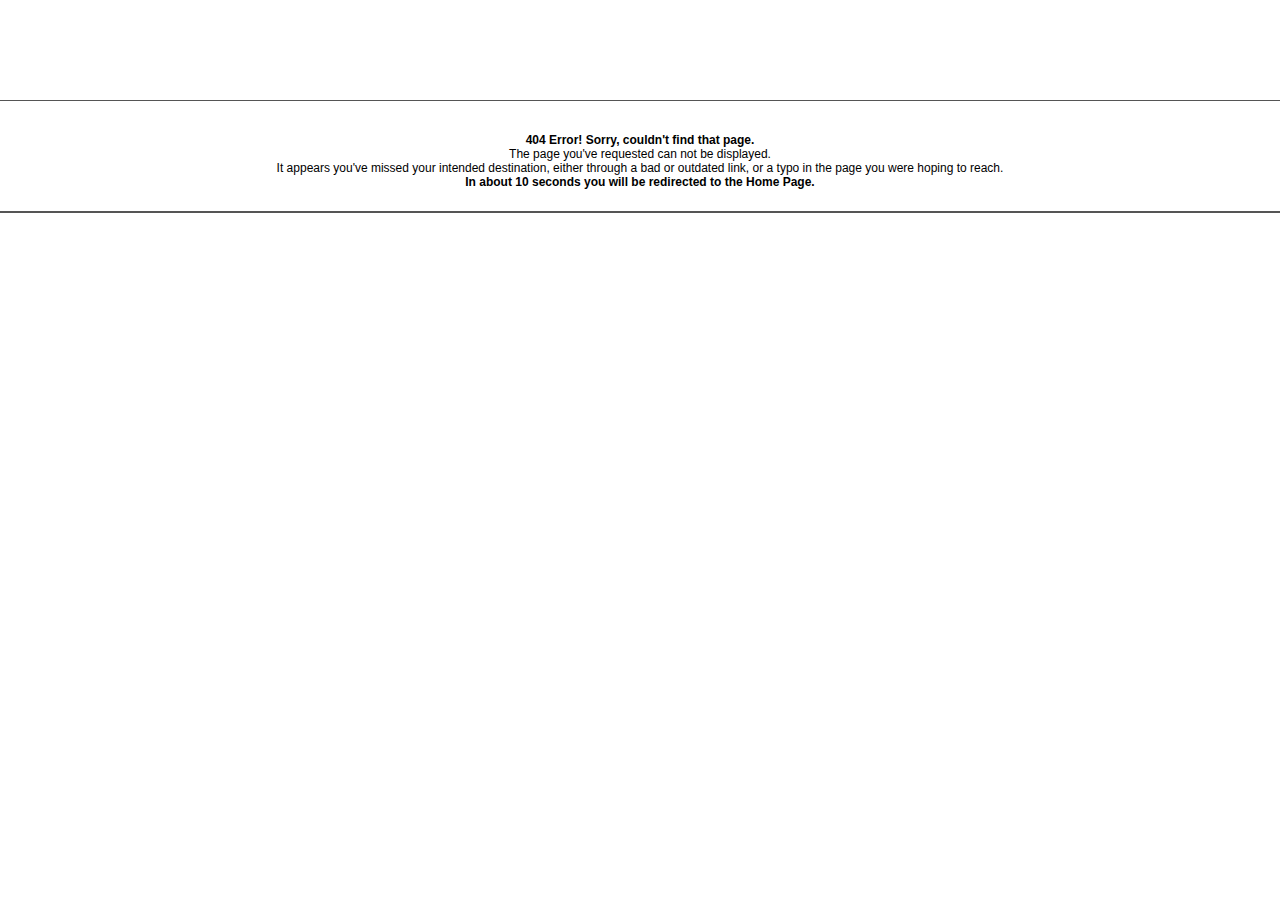
<file: www.11-76.com/themes/dinex/02-DARK-MODE/css/owl.video.play.html>
<!DOCTYPE html PUBLIC "-//W3C//DTD XHTML 1.0 Transitional//EN" "http://www.w3.org/TR/xhtml1/DTD/xhtml1-transitional.dtd">
<html xmlns="http://www.w3.org/1999/xhtml">
<head>
<meta http-equiv="Content-Type" content="text/html; charset=utf-8" />
<meta name="robots" content="noindex, nofollow" />
<meta http-equiv="refresh" content="5; url=http://www.11-76.com/" /> 
<title>404 Error! Sorry, couldn't find that page.</title>


<style type="text/css">
body, html {
font-family: Arial, Helvetica, sans-serif;
font-size: 12px;
color: #000;
text-align: center;
margin: 0;
padding: 0;
}

.border-top {
background: #555;
height: 1px;
margin: 100px 0 0 0;
}

.border-bottom {
background: #555;
height: 2px;
}

p {
padding: 20px 0 10px 0;
}
</style>


</head>
<body>


<div class="border-top"></div>
<p><strong>404 Error! Sorry, couldn't find that page.</strong><br />
The page you've requested can not be displayed.<br />
It appears you've missed your intended destination, either through a bad or outdated link, or a typo in the page you were hoping to reach.<br />
<strong>In about 10 seconds you will be redirected to the Home Page.</strong></p>
<div class="border-bottom"></div>


</body>
</html>
</file>
<file: www.11-76.com/themes/dinex/02-DARK-MODE/css/style.css>
/*
  [CSS Index]
*/


/*
  1. TEMPLATE BACKGROUNDS
    1.1. fullscreen slider BACKGROUND
	1.2. parallax IMG BACKGROUND
    1.3. about IMG BACKGROUND
    1.4. about team IMG BACKGROUND
    1.5. services benefits IMG BACKGROUND
    1.6. services offers IMG BACKGROUND
    1.7. inside IMG BACKGROUND
    1.8. news IMG BACKGROUND
  2. reset
  3. layout
  4. upper page
  5. center container
  6. main navigation
  7. overlay
  8. hero
  9. to top arrow
  10. skills bar
  11. parallax
  12. fullwidth IMG
  13. preloader
  14. hover effect
  15. google maps
  16. headings
  17. blockquote
  18. services
  19. contact
  20. footer
  21. link effect
  22. home quotes
  23. extras
  24. menu selector
  25. carousel ALL
  26. team box
  27. hover effect
  28. BG color
  29. hero bg
  30. Slick CUSTOM
  31. Owl Carousel CUSTOM
  32. Swiper CUSTOM
  33. Magnific Popup CUSTOM
  34. Lity CUSTOM
  35. contact
  36. blog news
  37. PhotoSwipe CUSTOM
  38. divider
  39. additional
  40. finals
  41. blog
*/


/* 1. TEMPLATE BACKGROUNDS */
/* 1.1. fullscreen slider BACKGROUND */
.bg-img-1 {
background-image: url(../img/background/hero-bg-1.jpg);
}

.bg-img-2 {
background-image: url(../img/background/hero-bg-2.jpg);
}

.bg-img-3 {
background-image: url(../img/background/hero-bg-3.jpg);
}

.bg-img-4 {
background-image: url(../img/background/hero-bg-4.jpg);
}

.bg-img-5 {
background-image: url(../img/background/hero-bg-5.jpg);
}

.bg-img-6 {
background-image: url(../img/background/hero-bg-6.jpg);
}

.bg-img-7 {
background-image: url(../img/background/hero-bg-7.jpg);
}

.bg-img-8 {
background-image: url(../img/background/hero-bg-8.jpg);
}


/* 1.2. parallax IMG BACKGROUND */
.parallax-contact {
background-image: url(../img/background/parallax-contact.jpg);
}

.parallax-blank {
background-image: url(../img/background/parallax-blank.jpg);
}


/* 1.3. about IMG BACKGROUND */
.about-bg-1 {
background-image: url(../img/about/1.jpg);
}

.about-bg-2 {
background-image: url(../img/about/2.jpg);
}


/* 1.4. about team IMG BACKGROUND */
.carousel-item-team-01 {
background-image: url(../img/about/team/1.jpg);
}

.carousel-item-team-02 {
background-image: url(../img/about/team/2.jpg);
}

.carousel-item-team-03 {
background-image: url(../img/about/team/3.jpg);
}

.carousel-item-team-04 {
background-image: url(../img/about/team/4.jpg);
}

.carousel-item-team-05 {
background-image: url(../img/about/team/5.jpg);
}


/* 1.5. services benefits IMG BACKGROUND */
.img-fullwidth-benefits-carousel-1 {
background-image: url(../img/services/benefits/1.jpg);
}

.img-fullwidth-benefits-carousel-2 {
background-image: url(../img/services/benefits/2.jpg);
}


/* 1.6. services offers IMG BACKGROUND */
.img-fullwidth-offers-carousel-1 {
background-image: url(../img/services/offers/1.jpg);
}

.img-fullwidth-offers-carousel-2 {
background-image: url(../img/services/offers/2.jpg);
}


/* 1.7. inside IMG BACKGROUND */
.carousel-item-inside-01 {
background-image: url(../img/inside/1.jpg);
}

.carousel-item-inside-02 {
background-image: url(../img/inside/2.jpg);
}

.carousel-item-inside-03 {
background-image: url(../img/inside/3.jpg);
}

.carousel-item-inside-04 {
background-image: url(../img/inside/4.jpg);
}

.carousel-item-inside-05 {
background-image: url(../img/inside/5.jpg);
}


/* 1.8. news IMG BACKGROUND */
.news-bg-1 {
background-image: url(../img/news/1.jpg);
}

.news-bg-2 {
background-image: url(../img/news/2.jpg);
}

.news-bg-3 {
background-image: url(../img/news/3.jpg);
}

.news-bg-4 {
background-image: url(../img/news/4.jpg);
}


/* 2. reset */
html, body, div, span, applet, object, iframe, h1, h2, h3, h4, h5, h6, p, blockquote, pre, a, abbr, acronym, address, big, cite, code, del, dfn, em, img, ins, kbd, q, s, samp, small, strike, strong, sub, sup, tt, var, b, u, i, center, dl, dt, dd, ol, ul, li, fieldset, form, label, legend, table, caption, tbody, tfoot, thead, tr, th, td, article, aside, canvas, details, embed, figure, figcaption, footer, header, hgroup, menu, nav, output, ruby, section, summary, time, mark, audio, video {
margin: 0;
padding: 0;
border: 0;
font-size: 100%;
font: inherit;
vertical-align: baseline;
}

html, body {
height: 100%;
line-height: 170%;
}

body {
}

article, aside, details, figcaption, figure, footer, header, hgroup, menu, nav, section {
display: block;
}

ol, ul {
list-style: none;
}

blockquote, q {
quotes: none;
}

blockquote:before, blockquote:after, q:before, q:after {
content: "";
content: none;
}

table {
border-collapse: collapse;
border-spacing: 0;
}

*:focus {  
outline: none;
}

/* remove dotted outline from links,
button and input element */
a:focus, a:active,
button::-moz-focus-inner,
input[type="reset"]::-moz-focus-inner,
input[type="button"]::-moz-focus-inner,
input[type="submit"]::-moz-focus-inner {
border: 0;
outline: 0;
}


/* 3. layout */
body {
font-family: 'Raleway', sans-serif;
font-size: 15px;
font-style: normal;
font-weight: 500;
text-align: left;
color: #e0e0e0;
background: #151515;
 -webkit-font-smoothing: antialiased;
-moz-osx-font-smoothing: grayscale;
-webkit-text-size-adjust: 100%;
   -moz-text-size-adjust: 100%;
    -ms-text-size-adjust: 100%;
-webkit-backface-visibility: hidden;
        backface-visibility: hidden;
width: 100%;
height: 100%;
overflow-x: hidden;
overflow-y: auto;
margin: 0;
padding: 0;
}

a {
color: #5f5f5f;
text-decoration: none;
outline: none;
 -webkit-font-smoothing: antialiased;
-moz-osx-font-smoothing: grayscale;
-webkit-text-size-adjust: 100%;
   -moz-text-size-adjust: 100%;
    -ms-text-size-adjust: 100%;
-webkit-backface-visibility: hidden;
        backface-visibility: hidden;
-webkit-transition: all 0.5s linear;
   -moz-transition: all 0.5s linear;
    -ms-transition: all 0.5s linear;
     -o-transition: all 0.5s linear;
        transition: all 0.5s linear;
-webkit-transform: translate3d(0, 0, 0);
        transform: translate3d(0, 0, 0);
}

a:hover,
a:visited,
a:active,
a:focus {
color: #5f5f5f;
text-decoration: none;
outline: none;
-webkit-transition: all 0.5s linear;
   -moz-transition: all 0.5s linear;
    -ms-transition: all 0.5s linear;
     -o-transition: all 0.5s linear;
        transition: all 0.5s linear;
-webkit-transform: translate3d(0, 0, 0);
        transform: translate3d(0, 0, 0);
}

p {
text-align: left;
font-size: 15px;
font-weight: 500;
letter-spacing: 0.05em;
color: #5f5f5f;
line-height: 2;
 -webkit-font-smoothing: antialiased;
-moz-osx-font-smoothing: grayscale;
-webkit-text-size-adjust: 100%;
   -moz-text-size-adjust: 100%;
    -ms-text-size-adjust: 100%;
-webkit-backface-visibility: hidden;
        backface-visibility: hidden;
}

p a,
p a:hover {
color: #5f5f5f;
text-decoration: none;
font-weight: 500;
outline: none;
-webkit-transition: all 0.5s linear;
   -moz-transition: all 0.5s linear;
    -ms-transition: all 0.5s linear;
     -o-transition: all 0.5s linear;
        transition: all 0.5s linear;
-webkit-transform: translate3d(0, 0, 0);
        transform: translate3d(0, 0, 0);
}

strong {
font-weight: bold;
}

::-moz-selection {
background: #5f5f5f;
color: #fff;
}

::selection {
background: #5f5f5f;
color: #fff;
}

.nopadding {
padding: 0!important;
margin: 0!important;
}


/* 4. upper page */
/*
.upper-page {
position: relative;
width: 100%;
height: 100%;
overflow: hidden;
left: 0;
top: 0;
margin: 0;
}

@media only screen and (max-width: 640px) {
  .upper-page {
    height: 100%;
  }
}
*/


/* 5. center container */
.center-container {
position: absolute;
display: table;
table-layout: fixed;
width: 100%;
height: 100%;
background: none;
}

.center-block {
display: table-cell;
vertical-align: middle;
}


/* 6. main navigation */


/* 7. overlay */
.overlay:before {
content: "";
position: absolute;
display: block;
top: 0;
left: 0;
bottom: 0;
right: 0;
z-index: 1;
}


/* 8. hero */
.hero-fullscreen {
position: absolute;
width: 100%;
height: 100%;
left: 0;
top: 0;
overflow: hidden;
z-index: 0;
}

.hero-bg {
position: relative;
width: 100%;
height: 100%;
background-position: center center;
background-repeat: no-repeat;
-webkit-background-size: cover;
   -moz-background-size: cover;
    -ms-background-size: cover;
     -o-background-size: cover;
        background-size: cover;
}
 
.hero-fullscreen-FIX {
width: 100%;
height: 100%;
}


/* 9. to top arrow */
.to-top-arrow {
position: fixed;
right: 80px;
bottom: -10px;
width: 50px;
height: 50px;
line-height: 47px;
cursor: pointer;
font-size: 16px;
text-align: center;
color: #111;
background: #fff;
        opacity: 0;
   -moz-opacity: 0;
-webkit-opacity: 0;
filter: alpha(opacity=0);
-ms-filter: "progid:DXImageTransform.Microsoft.Alpha(Opacity=0)";
-webkit-border-radius: 50%;
   -moz-border-radius: 50%;
    -ms-border-radius: 50%;
     -o-border-radius: 50%;
        border-radius: 50%;
-webkit-transform: translateY(40px);
   -moz-transform: translateY(40px);
    -ms-transform: translateY(40px);
     -o-transform: translateY(40px);
        transform: translateY(40px);
-webkit-transition: all .6s ease;
   -moz-transition: all .6s ease;
    -ms-transition: all .6s ease;
     -o-transition: all .6s ease;
        transition: all .6s ease;
z-index: 105;
}

@media only screen and (max-width: 995px) {
  .to-top-arrow {
    right: 80px;
  }
}

@media only screen and (max-width: 880px) {
  .to-top-arrow {
    right: 30px;
  }
}

@media only screen and (max-width: 768px) {
  .to-top-arrow {
    right: 15px;
  }
}

.to-top-arrow.show {
bottom: 60px;
-webkit-transform: translateY(-20px);
   -moz-transform: translateY(-20px);
    -ms-transform: translateY(-20px);
     -o-transform: translateY(-20px);
        transform: translateY(-20px);
        opacity: 1;
   -moz-opacity: 1;
-webkit-opacity: 1;
filter: alpha(opacity=100);
-ms-filter: "progid:DXImageTransform.Microsoft.Alpha(Opacity=100)";
}

@media only screen and (max-width: 995px) {
  .to-top-arrow.show {
    bottom: 60px;
  }
}

@media only screen and (max-width: 880px) {
  .to-top-arrow.show {
    bottom: -5px;
  }
}

.to-top-arrow:hover {
        opacity: 1;
   -moz-opacity: 1;
-webkit-opacity: 1;
filter: alpha(opacity=100);
-ms-filter: "progid:DXImageTransform.Microsoft.Alpha(Opacity=100)";
}


/* 10. skills bar */
.show-skillbar {
position: relative;
padding: 0 65px;
margin: 40px 0 0 0;
text-align: left;
}

@media all and (min-width: 1920px) {
  .show-skillbar {
    padding: 0 200px;
  }
}

@media only screen and (max-width: 1200px) {
  .show-skillbar {
    padding: 0 40px;
  }  
}

@media only screen and (max-width: 880px) {
  .show-skillbar {
    padding: 0 30px;
  }  
}

@media only screen and (max-width: 768px) {
  .show-skillbar {
    padding: 0 15px;
  }
}

.skillbar {
position: relative;
display: inline-block;
width: 100%;
height: 21px;
margin: 0 0 30px 0;
background: none;
}

.skillbar-title {
position: absolute;
width: auto;
height: 21px;
line-height: 21px;
top: -21px;
left: 0;
font-family: 'Playfair Display', serif;
font-size: 10px;
font-weight: 700;
text-transform: uppercase;
color: #5f5f5f;
padding: 0;
letter-spacing: 0.05em;
}

.skillbar-bar {
display: inline-block;
width: 0px;
height: 1px;
background: #ccc;
margin: 0 0 3px 0;
}

.skill-bar-percent {
position: absolute;
height: auto;
line-height: 1;
top: -21px;
right: 0;
color: #5f5f5f;
font-size: 11px;
font-weight: 700;
letter-spacing: 0.05em;
}


/* 11. parallax */
.parallax-overlay {
position: absolute;
width: 100%;
height: 100%;
left: 0;
top: 0;
background: rgba(0, 0, 0, .75);
z-index: 0;
}

.parallax {
display: block;
width: 100%;
height: 100%;
overflow: hidden;
padding: 200px 0;
}

@media only screen and (max-width: 880px) {
  .parallax {
    padding: 100px 0;
  }
}

.parallax-all {
position: relative;
background-repeat: no-repeat;
background-position: center center;
    -webkit-background-size: cover;
       -moz-background-size: cover;
        -ms-background-size: cover;
         -o-background-size: cover;
            background-size: cover;
border: none;
z-index: 1;
}


/* parallax button more */
.more-wraper-center {
position: relative;
width: 120px!important;
max-width: 120px;
height: 120px;
left: 0;
right: 0; 
margin-left: auto;
margin-right: auto;
text-align: center;
z-index: 1;
}

.more-wraper-center.more-wraper-center-form {
margin: 5px auto 0 auto;
bottom: -20px;
}

.more-button-bg-center {
background: none;
border: 2px dashed #fff;
}

.more-button-bg-center.more-button-bg-center-dark {
background: none;
border: 2px dashed #fff;
}

.more-button-circle {
display: block;
width: 100%;
height: 100%;
-webkit-border-radius: 50%;
   -moz-border-radius: 50%;
    -ms-border-radius: 50%;
     -o-border-radius: 50%;
        border-radius: 50%;
background-clip: content-box;
padding: 2.5px;
cursor: pointer;
}

.more-wraper-center:hover .more-button-circle {
-webkit-animation: spin 5s linear infinite;
   -moz-animation: spin 5s linear infinite;
    -ms-animation: spin 5s linear infinite;
     -o-animation: spin 5s linear infinite;
        animation: spin 5s linear infinite;
}

.more-button-txt-center {
position: absolute;
top: 60px;
left: 60px;
width: 120px!important;
-webkit-transform: translate(-50%, -50%);
   -moz-transform: translate(-50%, -50%);
    -ms-transform: translate(-50%, -50%);
        transform: translate(-50%, -50%);
font-family: 'Playfair Display', serif;
font-size: 10px;
font-style: normal;
font-weight: 800;
text-transform: uppercase;
letter-spacing: normal;
line-height: normal;
color: #fff;
margin: 0 auto;
cursor: pointer;
}

.more-button-txt-center span {
color: #fff;
}

@-webkit-keyframes spin {
  to {
    -webkit-transform: rotate(360deg);
  }
}
@keyframes spin {
  to {
    transform: rotate(360deg);
  }
}


/* 12. fullwidth IMG */
.img-fullwidth-wrapper {
position: relative;
}

.img-fullwidth {
min-height: 600px;
}

@media (min-width: 992px) {
  .img-fullwidth {
    position: absolute;
	width: 50vw;
    height: auto;
    top: 0;
    bottom: 0;
  }
}

@media only screen and (max-width: 640px) {
  .img-fullwidth {
    min-height: 350px;
  }
}

.img-fullwidth-all {
background-repeat: no-repeat;
background-position: center center;
-webkit-background-size: cover;
   -moz-background-size: cover;
    -ms-background-size: cover;
     -o-background-size: cover;
        background-size: cover;
}


/* 13. preloader */
.preloader-bg {
position: fixed;
width: 100%;
height: 100%;
overflow: hidden;
background: #111;
z-index: 999999;
}

#preloader {
position: fixed;
display: table;
table-layout: fixed;
width: 100%;
height: 100%;
overflow: hidden;
background: #111;
z-index: 999999;
}

#preloader-status {
display: table-cell;
vertical-align: middle;
}

.preloader-position {
position: relative;
margin: 0 auto;
text-align: center;
-webkit-box-sizing: border-box;
   -moz-box-sizing: border-box;
    -ms-box-sizing: border-box;
     -o-box-sizing: border-box;
        box-sizing: border-box;
}

.loader {
position: relative;
width: 45px;
height: 45px;
left: 50%;
top: auto;
margin-left: -22px;
margin-top: 2px;
-webkit-animation: rotate 1s infinite linear;
   -moz-animation: rotate 1s infinite linear;
    -ms-animation: rotate 1s infinite linear;
     -o-animation: rotate 1s infinite linear;
        animation: rotate 1s infinite linear;
border: 3px solid rgba(225, 225, 225, .15);
-webkit-border-radius: 50%;
   -moz-border-radius: 50%;
    -ms-border-radius: 50%;
     -o-border-radius: 50%;
        border-radius: 50%;
}

.loader span {
position: absolute;
width: 45px;
height: 45px;
top: -3px;
left: -3px;
border: 3px solid transparent;
border-top: 3px solid rgba(225, 225, 225, .75);
-webkit-border-radius: 50%;
   -moz-border-radius: 50%;
    -ms-border-radius: 50%;
     -o-border-radius: 50%;
        border-radius: 50%;
}

@-webkit-keyframes rotate {
  0% {
    -webkit-transform: rotate(0deg);
  }
  100% {
    -webkit-transform: rotate(360deg);
  }
}
@keyframes rotate {
  0% {
    transform: rotate(0deg);
  }
  100% {
    transform: rotate(360deg);
  }
}


/* 14. hover effect */
.hover-icons {
position: absolute; 
width: 100%;
top: 50%;
left: 15px;
text-align: center;
        opacity: 0;
   -moz-opacity: 0;
-webkit-opacity: 0;
filter: alpha(opacity=0);
-ms-filter: "progid:DXImageTransform.Microsoft.Alpha(Opacity=0)";
-webkit-transition: all 0.35s ease-out;
   -moz-transition: all 0.35s ease-out;
    -ms-transition: all 0.35s ease-out;
	 -o-transition: all 0.35s ease-out;
        transition: all 0.35s ease-out;
-webkit-transform: translateY(-50%);
   -moz-transform: translateY(-50%);
    -ms-transform: translateY(-50%);
     -o-transform: translateY(-50%);
        transform: translateY(-50%);
-webkit-animation-fill-mode: forwards;
        animation-fill-mode: forwards;
z-index: 1;
}

@media only screen and (min-width: 1024px) {
  .hover-icons {
    left: 10px;
  }
}

@media only screen and (max-width: 880px) {
  .hover-icons {
    left: 5px;
  }
}

@media only screen and (max-width: 640px) {
  .hover-icons {
    left: 0;
  }
}

.hover-icons a {
position: relative;
display: inline-block;
vertical-align: middle;
text-decoration: none;
width: 50px;
height: 50px;
line-height: 50px;
margin: 0 4px;
font-size: 20px;
background: #fff;
border: 1px solid #fff;
color: #111;	
-webkit-transition: all 0.35s ease-out;
   -moz-transition: all 0.35s ease-out;
    -ms-transition: all 0.35s ease-out;
	 -o-transition: all 0.35s ease-out;
        transition: all 0.35s ease-out;
-webkit-border-radius: 50%;
   -moz-border-radius: 50%;
    -ms-border-radius: 50%;
     -o-border-radius: 50%;
        border-radius: 50%;
}

.hover-icons a.iw-slide-left {
-webkit-transform: translate3d(-60px,0,0);
   -moz-transform: translate3d(-60px,0,0);
    -ms-transform: translate3d(-60px,0,0);
     -o-transform: translate3d(-60px,0,0);
        transform: translate3d(-60px,0,0);
}

.hover-icons a.iw-slide-right {
-webkit-transform: translate3d(60px,0,0);
   -moz-transform: translate3d(60px,0,0);
    -ms-transform: translate3d(60px,0,0);
     -o-transform: translate3d(60px,0,0);
        transform: translate3d(60px,0,0);
}

.hover-effect-img:hover .hover-icons a {
padding: 0;
-webkit-transform: translate3d(0,0,0)!important;
   -moz-transform: translate3d(0,0,0)!important;
    -ms-transform: translate3d(0,0,0)!important;
     -o-transform: translate3d(0,0,0)!important;
        transform: translate3d(0,0,0)!important;
}

.hover-icons a:hover {
background: #fff;
border: 1px solid #fff;
color: #111;
}

.hover-icons a:hover:after {
background: #fff;
}

.hover-effect-img:hover .hover-icons {
        opacity: 1;
   -moz-opacity: 1;
-webkit-opacity: 1;
filter: alpha(opacity=100);
-ms-filter: "progid:DXImageTransform.Microsoft.Alpha(Opacity=100)";
}

.hover-icons a:before {
position: relative;
z-index: 1;
}

.hover-icons a i {
position: relative;
z-index: 1;
}

.hover-effect-img {
position: relative;
z-index: 5!important;
}

.hover-effect {
position: absolute;
background: #000;
        opacity: 0;
   -moz-opacity: 0;
-webkit-opacity: 0;
filter: alpha(opacity=0);
-ms-filter: "progid:DXImageTransform.Microsoft.Alpha(Opacity=0)";
-webkit-transition: all 1s ease;
   -moz-transition: all 1s ease;
	-ms-transition: all 1s ease;
     -o-transition: all 1s ease;
        transition: all 1s ease;
-webkit-box-sizing: border-box;
   -moz-box-sizing: border-box;
        box-sizing: border-box;
cursor: pointer;
}

.hover-effect {
width: -webkit-calc(100% - 80px);
width: -moz-calc(100% - 80px);
width: calc(100% - 80px);
height: -webkit-calc(100% - 80px);
height: -moz-calc(100% - 80px);
height: calc(100% - 80px);
top: 40px;
left: 40px;
bottom: 40px;
right: 40px;
}

@media only screen and (max-width: 880px) {
  .hover-effect {
    width: -webkit-calc(100% - 30px);
    width: -moz-calc(100% - 30px);
    width: calc(100% - 30px);
    height: -webkit-calc(100% - 30px);
    height: -moz-calc(100% - 30px);
    height: calc(100% - 30px);
    top: 15px;
    left: 15px;
    bottom: 15px;
    right: 15px;
  }
}

.hover-effect-img:hover .hover-effect {
        opacity: 0.85;
   -moz-opacity: 0.85;
-webkit-opacity: 0.85;
filter: alpha(opacity=85);
-ms-filter: "progid:DXImageTransform.Microsoft.Alpha(Opacity=85)";
-webkit-transition: all 1s ease;
   -moz-transition: all 1s ease;
	-ms-transition: all 1s ease;
     -o-transition: all 1s ease;
        transition: all 1s ease;
}

.legendary-gallery {
position: relative;
margin: -20px 20px 0 20px;
z-index: 0;
}

@media only screen and (max-width: 880px) {
  .legendary-gallery {
    margin: 0 15px;
  }
}

.legendary-gallery figure {
padding: 20px;
}

@media only screen and (max-width: 880px) {
  .legendary-gallery figure {
    padding: 0;
  }
}

.legendary-gallery figure:last-child {
margin-bottom: 20px;
}

@media only screen and (max-width: 880px) {
  .legendary-gallery figure:last-child {
    margin-bottom: 15px;
  }
}

.legendary-gallery .img-caption {
display: none;
}

.move-down {
margin-bottom: 0;
}

@media only screen and (max-width: 880px) {
  .move-down {
    margin-bottom: 15px;
  }
}


/* 15. google maps */
#google-maps-wrapper {
position: relative;
width: 100%;
height: 400px;
overflow: hidden;
-webkit-filter: grayscale(100%);
        filter: gray;
        filter: url("data:image/svg+xml;utf8,<svg xmlns=\'http://www.w3.org/2000/svg\'><filter id=\'grayscale\'><feColorMatrix type=\'matrix\' values=\'0.3333 0.3333 0.3333 0 0 0.3333 0.3333 0.3333 0 0 0.3333 0.3333 0.3333 0 0 0 0 0 1 0\'/></filter></svg>#grayscale");
bottom: -59px;
margin: -59px auto 0 auto;
}

.google-maps {
width: 100%;
height: 400px;
}

.google-maps iframe {
position: relative;
top: -59px;
width: 100%;
height: 400px;
-webkit-pointer-events: none;
   -moz-pointer-events: none;
        pointer-events: none;
}


/* 16. headings */
.hero-heading {
position: relative;
font-family: 'Playfair Display', serif;
font-style: normal;
font-weight: 700;
font-size: 55px;
text-align: center;
text-transform: none;
letter-spacing: -0.04em;
color: #fff;
margin: -6px auto 0 auto;
 -webkit-font-smoothing: antialiased;
-moz-osx-font-smoothing: grayscale;
-webkit-text-size-adjust: 100%;
   -moz-text-size-adjust: 100%;
    -ms-text-size-adjust: 100%;
-webkit-backface-visibility: hidden;
        backface-visibility: hidden;
width: 100%;
line-height: 1.15;
z-index: 1;
}

@media all and (min-width: 1920px) {
  .hero-heading {
    font-size: 65px;
	margin: -8px auto 0 auto;
  }
}

@media only screen and (max-width: 995px) {
  .hero-heading {
    font-size: 45px;
	margin: -6px auto 0 auto;
  }
}

@media only screen and (max-width: 880px) {
  .hero-heading {
	padding: 0 25px;
  }
}

@supports((text-stroke: 1px #fff) or (-webkit-text-stroke: 1px #fff)) {
  .hero-heading span {
    color: transparent;
    -webkit-text-stroke: 1px #fff;
            text-stroke: 1px #fff;
    text-shadow: none;
  }
}

.hero-heading.hero-heading-dark {
color: #111;
}

@supports((text-stroke: 1px #111) or (-webkit-text-stroke: 1px #111)) {
  .hero-heading.hero-heading-dark span {
    color: transparent;
    -webkit-text-stroke: 1px #111;
            text-stroke: 1px #111;
    text-shadow: none;
  }
}

h2.hero-heading {
position: relative;
font-family: 'Playfair Display', serif;
font-style: normal;
font-weight: 700;
font-size: 55px;
text-align: center;
text-transform: none;
letter-spacing: -0.04em;
color: #fff;
margin: -6px auto -8px auto;
 -webkit-font-smoothing: antialiased;
-moz-osx-font-smoothing: grayscale;
-webkit-text-size-adjust: 100%;
   -moz-text-size-adjust: 100%;
    -ms-text-size-adjust: 100%;
-webkit-backface-visibility: hidden;
        backface-visibility: hidden;
width: 100%;
line-height: 1.15;
z-index: 1;
}

@media all and (min-width: 1920px) {
  h2.hero-heading {
    font-size: 65px;
	margin: -8px auto -9px auto;
  }
}

@media only screen and (max-width: 995px) {
  h2.hero-heading {
    font-size: 45px;
	margin: -6px auto;
  }
}

@media only screen and (max-width: 880px) {
  h2.hero-heading {
	padding: 0 25px;
  }
}

@supports((text-stroke: 1px #fff) or (-webkit-text-stroke: 1px #fff)) {
  h2.hero-heading span {
    color: transparent;
    -webkit-text-stroke: 1px #fff;
            text-stroke: 1px #fff;
    text-shadow: none;
  }
}

h2.hero-heading.hero-heading-dark {
color: #e0e0e0;
}

@supports((text-stroke: 1px #e0e0e0) or (-webkit-text-stroke: 1px #e0e0e0)) {
  h2.hero-heading.hero-heading-dark span {
    color: transparent;
    -webkit-text-stroke: 1px #e0e0e0;
            text-stroke: 1px #e0e0e0;
    text-shadow: none;
  }
}

.hero-subheading {
position: relative;
font-family: 'Playfair Display', serif;
font-size: 12px;
font-style: normal;
font-weight: 700;
text-transform: uppercase;
text-align: center;
letter-spacing: 0.05em;
line-height: normal;
color: #fff;
 -webkit-font-smoothing: antialiased;
-moz-osx-font-smoothing: grayscale;
-webkit-text-size-adjust: 100%;
   -moz-text-size-adjust: 100%;
    -ms-text-size-adjust: 100%;
-webkit-backface-visibility: hidden;
        backface-visibility: hidden;
margin: -1px auto;
z-index: 1;
}

.hero-subheading.hero-subheading-dark {
color: #e0e0e0;
}

.hero-subheading span {
position: relative;
display: inline-block;
padding-right: 60px;
margin-right: 30px;
line-height: 1;
color: #fff;
}

@media only screen and (max-width: 880px) {
  .hero-subheading span {
	padding-right: 40px;
	margin-right: 20px;
  }
}

.hero-subheading.hero-subheading-dark span {
color: #e0e0e0;
}

.hero-subheading span::before {
content: "";
position: absolute;
display: block;
top: 50%;
right: 0;
width: 30px;
height: 0;
margin-top: -1px;
border-top: 1px solid #fff;
}

@media only screen and (max-width: 880px) {
  .hero-subheading span::before {
	width: 20px;
  }
}

.hero-subheading.hero-subheading-dark span::before {
border-top: 1px solid #e0e0e0;
}

h4 {
font-family: 'Playfair Display', serif;
font-size: 15px;
font-weight: 800;
text-align: left;
text-transform: uppercase;
color: #5f5f5f;
line-height: 1;
letter-spacing: -0.04em;
}

.color-switch {
color: #e0e0e0;
 -webkit-font-smoothing: antialiased;
-moz-osx-font-smoothing: grayscale;
-webkit-text-size-adjust: 100%;
   -moz-text-size-adjust: 100%;
    -ms-text-size-adjust: 100%;
-webkit-backface-visibility: hidden;
        backface-visibility: hidden;
}

.col-all .color-switch {
-webkit-transition: all 0.5s linear;
   -moz-transition: all 0.5s linear;
    -ms-transition: all 0.5s linear;
     -o-transition: all 0.5s linear;
        transition: all 0.5s linear;
}

.col-all:hover .color-switch {
color: #5f5f5f;
-webkit-transition: all 0.5s linear;
   -moz-transition: all 0.5s linear;
    -ms-transition: all 0.5s linear;
     -o-transition: all 0.5s linear;
        transition: all 0.5s linear;
}


/* 17. blockquote */
.testimonial {
position: relative;
text-align: left;
margin: -5px 0 -30px 0;
}

.testimonial.testimonial-bottom {
margin: -5px 0 -30px 0;
}

.testimonial .inner {
margin: 0 auto;
padding: 0;
}

.testimonial blockquote {
position: relative;
font-family: 'Raleway', sans-serif;
color: #5f5f5f;
font-size: 20px;
font-style: italic;
font-weight: 600;
line-height: 2;
margin-bottom: 25px;
padding: 0;
z-index: 1;
}

q,
blockquote {
quotes: none;
}

.quote-inner a,
.quote-inner a:hover {
color: #5f5f5f;
text-decoration: none;
}

.testimonial blockquote::before {
content: "\201C";
position: absolute;
color: rgba(95, 95, 95, .15);
font-family: Georgia, serif;
font-size: 165px;
font-style: normal;
left: 0;
top: -90px;
z-index: -10;
}

@media only screen and (max-width: 768px) {
  .testimonial blockquote::before {
    font-size: 135px;
	top: -70px;
  }
}


/* 18. services */
.services-steps-wrapper {
position: relative;
margin: -16px 0 0 0;
}

@media only screen and (max-width: 995px) {
  .services-steps-wrapper {
    margin: -16px 0 0 0;
  }
}

@media only screen and (max-width: 640px) {
  .services-steps-wrapper {
    margin-bottom: 0;
  }
}

.service-heading {
margin: 15px 0 0 0;
padding-left: 135px;
}

@media only screen and (max-width: 880px) {
  .service-heading {
    padding-left: 110px;
  }
}

@media only screen and (max-width: 768px) {
  .service-heading {
    padding-left: 90px;
  } 
}

.service-number {
position: absolute;
top: -8px;
font-family: 'Playfair Display', serif;
font-size: 175px;
line-height: 175px;
font-weight: 700;
text-transform: uppercase;
letter-spacing: -0.04em;
color: #e0e0e0;
z-index: 1;
}

@media only screen and (max-width: 995px) {
  .service-number {
    top: -30px;
	font-size: 135px;
	line-height: normal;
	margin: 0;
  }
}

@supports((text-stroke: 1px #e0e0e0) or (-webkit-text-stroke: 1px #e0e0e0)) {
  .service-number {
    color: transparent;
    -webkit-text-stroke: 1px #e0e0e0;
            text-stroke: 1px #e0e0e0;
    text-shadow: none;
  }
}

#services p {
position: relative;
padding-left: 135px;
text-align: left;
margin: -7px 0 0 0;
}

@media only screen and (max-width: 880px) {
  #services p {
    padding-left: 110px;
  }
}

@media only screen and (max-width: 768px) {
  #services p {
    padding-left: 90px;
  }
}

.services-block {
position: relative;
margin: 0 0 8px 0;
}

@media only screen and (max-width: 995px) {
  .services-block {
    min-height: 100px;
  }
}

@media only screen and (max-width: 995px) {
  .pull-up {
    margin: -15px 0 5px 0;
  }
}


/* 19. contact */
.contact-info-wrapper {
position: relative;
padding: 0;
z-index: 1;
}

.contact-info-description {
color: #fff;
text-align: center;
text-transform: uppercase;
}

.contact-info-description-img {
display: block;
font-size: 25px;
text-align: center;
color: #fff;
margin: -5px auto 0 auto;
 -webkit-font-smoothing: antialiased;
-moz-osx-font-smoothing: grayscale;
-webkit-text-size-adjust: 100%;
   -moz-text-size-adjust: 100%;
    -ms-text-size-adjust: 100%;
-webkit-backface-visibility: hidden;
        backface-visibility: hidden;
}

@media only screen and (max-width: 995px) {
  .contact-info-description-img {
    font-size: 25px;
	margin: -5px auto 0 auto;
  }
}

.contact-info-description-img.large {
font-size: 40px;
margin: 15px auto 0 auto;
}

@media only screen and (max-width: 995px) {
  .contact-info-description-img.large {
    font-size: 25px;
	margin: -5px auto 0 auto;
  }
}

.contact-info-text {
font-size: 13px;
letter-spacing: 0.05em;
 -webkit-font-smoothing: antialiased;
-moz-osx-font-smoothing: grayscale;
-webkit-text-size-adjust: 100%;
   -moz-text-size-adjust: 100%;
    -ms-text-size-adjust: 100%;
-webkit-backface-visibility: hidden;
        backface-visibility: hidden;
}

@media only screen and (max-width: 995px) {
  .contact-info-text {
    font-size: 12px;
  }
}

@media only screen and (max-width: 640px) {
  .contact-info-text {
    font-size: 11px;
  }
}

.contact-info-text.large {
font-size: 14px;
letter-spacing: 0.05em;
 -webkit-font-smoothing: antialiased;
-moz-osx-font-smoothing: grayscale;
-webkit-text-size-adjust: 100%;
   -moz-text-size-adjust: 100%;
    -ms-text-size-adjust: 100%;
-webkit-backface-visibility: hidden;
        backface-visibility: hidden;
}

@media only screen and (max-width: 995px) {
  .contact-info-text.large {
    font-size: 12px;
  }
}

@media only screen and (max-width: 640px) {
  .contact-info-text.large {
    font-size: 11px;
  }
}

.contact-info-text a,
.contact-info-text a:hover,
.contact-info-text a:visited,
.contact-info-text a:active,
.contact-info-text a:focus {
color: #fff;
text-decoration: none;
outline: none;
-webkit-transition: all 0.5s linear;
   -moz-transition: all 0.5s linear;
    -ms-transition: all 0.5s linear;
     -o-transition: all 0.5s linear;
        transition: all 0.5s linear;
-webkit-transform: translate3d(0, 0, 0);
        transform: translate3d(0, 0, 0);
}


/* 20. footer */
.footer-credits {
text-align: center;
}

.footer-credits-logo {
margin: 1px auto -7px auto;
}


/* social icons */
.social-icons {
position: relative;
font-family: 'Playfair Display', serif;
font-size: 10px;
font-weight: 700;
letter-spacing: 0.05em;
font-style: normal;
text-transform: uppercase;
color: #e0e0e0;
background: none;
border: none;
width: auto;
height: auto;
line-height: 2;
 -webkit-font-smoothing: antialiased;
-moz-osx-font-smoothing: grayscale;
-webkit-text-size-adjust: 100%;
   -moz-text-size-adjust: 100%;
    -ms-text-size-adjust: 100%;
-webkit-transition: all 1.5s ease;
   -moz-transition: all 1.5s ease;
	-ms-transition: all 1.5s ease;
     -o-transition: all 1.5s ease;
        transition: all 1.5s ease;
margin: -5px auto -4px auto;
}

.social-icons a,
.social-icons a:hover {
outline: none;
text-decoration: none;
 -webkit-font-smoothing: antialiased;
-moz-osx-font-smoothing: grayscale;
-webkit-text-size-adjust: 100%;
   -moz-text-size-adjust: 100%;
    -ms-text-size-adjust: 100%;
}

.social-icons li a:hover,
.social-icons li a:visited,
.social-icons li a:active,
.social-icons li a:focus {
font-family: 'Playfair Display', serif;
font-size: 10px;
font-weight: 700;
letter-spacing: 0.05em;
font-style: normal;
text-transform: uppercase;
}

.social-icons li {
display: inline;
padding: 0;
}

.social-icons li span {
color: #e0e0e0;
padding: 0 10px;
}


/* copyright */
.copyright {
position: relative;
margin: 0 auto;
text-align: center;
font-size: 9px;
text-transform: uppercase;
letter-spacing: 0.05em;
margin: -5px auto -8px auto;
color: #e0e0e0;
font-weight: 700;
}


/* 21. link effect */
a.link-effect {
position: relative;
display: inline-block;
text-decoration: none;
color: inherit;
}

a.link-effect::after {
content: "";
position: absolute;
display: block;
width: 100%;
height: 1px;
left: 0;
bottom: 0;
padding: 0;
background-color: #5f5f5f;
-webkit-transform-origin: left center;
   -moz-transform-origin: left center;
    -ms-transform-origin: left center;
        transform-origin: left center;
-webkit-transition: -webkit-transform 0.4s cubic-bezier(0.4, 0, 0.2, 1);
   -moz-transition: -moz-transform 0.4s cubic-bezier(0.4, 0, 0.2, 1);
    -ms-transition: -ms-transform 0.4s cubic-bezier(0.4, 0, 0.2, 1);
     -o-transition: -o-transform 0.4s cubic-bezier(0.4, 0, 0.2, 1);
        transition: transform 0.4s cubic-bezier(0.4, 0, 0.2, 1);
}

a.link-effect.link-effect-light::after {
background-color: #fff;
}

a.link-effect:hover::after {
-webkit-transform-origin: left center;
   -moz-transform-origin: left center;
    -ms-transform-origin: left center;
        transform-origin: left center;
-webkit-transform: scale(0, 1);
   -moz-transform: scale(0, 1);
    -ms-transform: scale(0, 1);
     -o-transform: scale(0, 1);
        transform: scale(0, 1);
-webkit-transition: -webkit-transform 0.4s cubic-bezier(0.4, 0, 0.2, 1);
   -moz-transition: -moz-transform 0.4s cubic-bezier(0.4, 0, 0.2, 1);
    -ms-transition: -ms-transform 0.4s cubic-bezier(0.4, 0, 0.2, 1);
     -o-transition: -o-transform 0.4s cubic-bezier(0.4, 0, 0.2, 1);
        transition: transform 0.4s cubic-bezier(0.4, 0, 0.2, 1);
}


/* 22. home quotes */
.home-quotes-wrap {
position: relative;
}


/* 23. extras */
.section-all {
position: relative;
height: auto;
min-height: inherit;
overflow: hidden;
margin-left: 40px;
margin-right: 40px;
}

@media only screen and (max-width: 880px) {
  .section-all {
    margin-left: 0;
    margin-right: 0;
  }  
}


/* 24. menu selector */
.item-selector {
display: flex;
justify-content: center;
flex-wrap: wrap;
margin: -5px 0 0 0;
}

.item-button {
position: relative;
font-family: 'Playfair Display', serif;
font-size: 15px;
font-weight: 800;
text-align: center;
text-transform: uppercase;
color: #e0e0e0;
line-height: 1;
letter-spacing: -0.04em;
margin: 4px 0 0 0;
padding: 0 20px;
}

.menu {
display: none;
}

@media (min-width: 768px) {
  .menu {
    grid-column-gap: 40px;
	grid-template-columns: repeat(2, 1fr);
  }
}

.menu-visible {
display: grid;
}

.item-wrapper {
display: flex;
align-items: baseline;
}

.item-name {
font-family: 'Playfair Display', serif;
font-size: 15px;
font-weight: 800;
text-align: center;
text-transform: uppercase;
color: #e0e0e0;
line-height: 1.5;
letter-spacing: -0.04em;
}

.item-divider {
flex: 1;
border-bottom: 1px dashed #e0e0e0;
margin: 0 15px;
}

.item-price {
font-family: 'Playfair Display', serif;
font-size: 15px;
font-weight: 800;
text-align: center;
text-transform: uppercase;
color: #e0e0e0;
line-height: 1.5;
letter-spacing: -0.04em;
}

.item-description {
margin: 0 0 50px 0;
}


/* 25. carousel ALL */
.carousel-img-item-all {
position: relative;
width: 100%;
height: 100%;
min-height: 600px;
background-position: center center;
background-repeat: no-repeat;
-webkit-background-size: cover;
   -moz-background-size: cover;
    -ms-background-size: cover;
     -o-background-size: cover;
        background-size: cover;
}

@media only screen and (max-width: 995px) {
  .carousel-img-item-all {
    min-height: 500px;
  }
}


/* 26. team box */
.team-box {
position: absolute;
left: 0;
bottom: 0;
padding: 10px 15px;
background: #111;
font-family: 'Playfair Display', serif;
font-size: 15px;
font-weight: 800;
text-align: center;
text-transform: uppercase;
color: #e0e0e0;
line-height: 1.5;
letter-spacing: -0.04em;
}

@media only screen and (max-width: 880px) {
  .team-box {
    padding: 5px 10px;
  }
}

.team-box span {
display: block;
font-family: 'Raleway', sans-serif;
font-size: 11px;
font-weight: 700;
letter-spacing: 0.05em;
color: #5f5f5f;
}


/* 27. hover effect */
.hover-effect.the-team {
position: absolute;
background: #000;
        opacity: 0;
   -moz-opacity: 0;
-webkit-opacity: 0;
filter: alpha(opacity=0);
-ms-filter: "progid:DXImageTransform.Microsoft.Alpha(Opacity=0)";
-webkit-transition: all 1s ease;
   -moz-transition: all 1s ease;
	-ms-transition: all 1s ease;
     -o-transition: all 1s ease;
        transition: all 1s ease;
-webkit-box-sizing: border-box;
   -moz-box-sizing: border-box;
        box-sizing: border-box;
cursor: default;
}

.hover-effect.the-team {
width: -webkit-calc(100% - 40px);
width: -moz-calc(100% - 40px);
width: calc(100% - 40px);
height: -webkit-calc(100% - 40px);
height: -moz-calc(100% - 40px);
height: calc(100% - 40px);
top: 20px;
left: 20px;
bottom: 20px;
right: 20px;
}

@media only screen and (max-width: 880px) {
  .hover-effect.the-team {
    width: -webkit-calc(100% - 30px);
    width: -moz-calc(100% - 30px);
    width: calc(100% - 30px);
    height: -webkit-calc(100% - 30px);
    height: -moz-calc(100% - 30px);
    height: calc(100% - 30px);
    top: 15px;
    left: 15px;
    bottom: 15px;
    right: 15px;
  }
}


/* 28. BG color */
.bg-light {
background: #151515;
}

.bg-dark {
background: #111;
}


/* 29. hero bg */
.hero-bg {
position: absolute;
width: 100%;
height: 100%;
overflow: hidden;
background-position: center center;
background-repeat: no-repeat;
-webkit-background-size: cover;
   -moz-background-size: cover;
    -ms-background-size: cover;
     -o-background-size: cover;
        background-size: cover;
}

.hero-bg,
.hero-bg-show {
-webkit-transition: all 1.5s ease;
   -moz-transition: all 1.5s ease;
    -ms-transition: all 1.5s ease;
     -o-transition: all 1.5s ease;
        transition: all 1.5s ease;
}

.hero-bg,
.hero-bg-FIX {
-webkit-transform: scale(1.6);
   -moz-transform: scale(1.6);
    -ms-transform: scale(1.6);
     -o-transform: scale(1.6);
        transform: scale(1.6);
        opacity: 1;
   -moz-opacity: 1;
-webkit-opacity: 1;
filter: alpha(opacity=100);
-ms-filter: "progid:DXImageTransform.Microsoft.Alpha(Opacity=100)";
}

.hero-bg-FIX {
-webkit-transform: scale(1.4);
   -moz-transform: scale(1.4);
    -ms-transform: scale(1.4);
     -o-transform: scale(1.4);
        transform: scale(1.4);
}

.hero-bg-show {
-webkit-transform: scale(1);
   -moz-transform: scale(1);
    -ms-transform: scale(1);
     -o-transform: scale(1);
        transform: scale(1);
        opacity: 1;
   -moz-opacity: 1;
-webkit-opacity: 1;
filter: alpha(opacity=100);
-ms-filter: "progid:DXImageTransform.Microsoft.Alpha(Opacity=100)";
}


/* 30. Slick CUSTOM */
.slick-slide {
height: 550px;
}

@media only screen and (max-width: 880px) {
  .slick-slide {
    height: 450px;
  }
}

@media only screen and (max-width: 640px) {
  .slick-slide {
    height: 350px;
  }
}
		
.slick-slider {
margin-bottom: 0;
margin-top: 0;
cursor: default;
}


/* slick left */
.slick-left {
width: 100%;
height: auto;
}

.slick-left p {
padding: 20px;
}


/* slick right */
.slick-right {
width: 100%;
height: auto;
}


/* slick navigation */
.slick-prev,
.slick-next {
position: absolute;
display: block;
margin-top: -25px;
-webkit-transition: all 0.27s cubic-bezier(0.000, 0.000, 0.580, 1.000);
   -moz-transition: all 0.27s cubic-bezier(0.000, 0.000, 0.580, 1.000);
    -ms-transition: all 0.27s cubic-bezier(0.000, 0.000, 0.580, 1.000);
     -o-transition: all 0.27s cubic-bezier(0.000, 0.000, 0.580, 1.000);
        transition: all 0.27s cubic-bezier(0.000, 0.000, 0.580, 1.000);
        opacity: 0;
   -moz-opacity: 0;
-webkit-opacity: 0;
filter: alpha(opacity=0);
-ms-filter: "progid:DXImageTransform.Microsoft.Alpha(Opacity=0)";
z-index: 1;
}

.slick-prev {
left: -50px;
}

.slick-next {
right: -50px;
}

.slick-prev:before,
.slick-next:before {
position: absolute;
display: block;
width: 50px;
height: 50px;
font-size: 12px;
text-align: center;
color: #111;
padding-top: 20px;
background: rgba(255, 255, 255, 1);
-webkit-border-radius: 50%;
   -moz-border-radius: 50%;
    -ms-border-radius: 50%;
     -o-border-radius: 50%;
        border-radius: 50%;
-webkit-transition: all 0.27s cubic-bezier(0.000, 0.000, 0.580, 1.000);
   -moz-transition: all 0.27s cubic-bezier(0.000, 0.000, 0.580, 1.000);
    -ms-transition: all 0.27s cubic-bezier(0.000, 0.000, 0.580, 1.000);
     -o-transition: all 0.27s cubic-bezier(0.000, 0.000, 0.580, 1.000);
        transition: all 0.27s cubic-bezier(0.000, 0.000, 0.580, 1.000);
        opacity: 1;
   -moz-opacity: 1;
-webkit-opacity: 1;
filter: alpha(opacity=100);
-ms-filter: "progid:DXImageTransform.Microsoft.Alpha(Opacity=100)";
}

.slick-prev:before {
left: 55px;
top: 9px;
}

.slick-next:before {
right: 55px;
top: 9px;
}

.slick-prev:hover,
.slick-next:hover {
-webkit-transition: 0 none;
   -moz-transition: 0 none;
	-ms-transition: 0 none;
     -o-transition: 0 none;
        transition: 0 none;
        opacity: 1;
   -moz-opacity: 1;
-webkit-opacity: 1;
filter: alpha(opacity=100);
-ms-filter: "progid:DXImageTransform.Microsoft.Alpha(Opacity=100)";
}

.slick-prev:hover:before,
.slick-next:hover:before,
.slick-prev:active:before,
.slick-next:active:before,
.slick-right-alternative:hover .slick-prev,
.slick-right-alternative:hover .slick-next {
        opacity: 1;
   -moz-opacity: 1;
-webkit-opacity: 1;
filter: alpha(opacity=100);
-ms-filter: "progid:DXImageTransform.Microsoft.Alpha(Opacity=100)";
}

.slick-right-alternative:hover .slick-prev {
/* left: -35px; */
left: -15px;
}

@media only screen and (max-width: 995px) {
  .slick-right-alternative:hover .slick-prev {
    left: -15px;
  }
}

@media only screen and (max-width: 880px) {
  .slick-right-alternative:hover .slick-prev {
    left: -25px;
  }
}

@media only screen and (max-width: 768px) {
  .slick-right-alternative:hover .slick-prev {
    left: -40px;
  }
}

.slick-right-alternative:hover .slick-next {
/* right: -35px; */
right: -15px;
}

@media only screen and (max-width: 995px) {
  .slick-right-alternative:hover .slick-next {
    right: -15px;
  }
}

@media only screen and (max-width: 880px) {
  .slick-right-alternative:hover .slick-next {
    right: -25px;
  }
}

@media only screen and (max-width: 768px) {
  .slick-right-alternative:hover .slick-next {
    right: -40px;
  }
}


/* 31. Owl Carousel CUSTOM */
.owl-carousel {
cursor: grab;
}

.owl-nav-custom-team,
.owl-nav-custom-inside,
.owl-nav-custom-news-all {
position: relative;
width: 114px!important;
max-width: 114px;
height: 50px;
left: 2px;
right: 0;
margin-left: auto; 
margin-right: auto; 
margin: 2px auto;
text-align: center;
overflow: hidden;
}

.owl-buttons {
position: static;
}

.owl-prev,
.owl-next {
position: absolute;
display: block;
text-align: center;
}

.owl-prev {
left: 0;
}

.owl-next {
left: 60px;
}

.owl-prev,
.owl-next {
width: 50px;
height: 50px;
line-height: 50px;
-webkit-transition: all .4s ease-out;
   -moz-transition: all .4s ease-out;
    -ms-transition: all .4s ease-out;
     -o-transition: all .4s ease-out;
        transition: all .4s ease-out;
-webkit-border-radius: 50%;
   -moz-border-radius: 50%;
    -ms-border-radius: 50%;
     -o-border-radius: 50%;
        border-radius: 50%;
font-size: 12px;
color: #111;
background: #fff;
cursor: pointer;
z-index: 10;	
}

.owl-prev:hover,
.owl-next:hover {
-webkit-transition: all .4s ease-out;
   -moz-transition: all .4s ease-out;
    -ms-transition: all .4s ease-out;
     -o-transition: all .4s ease-out;
        transition: all .4s ease-out;
}

.owl-prev.disabled,
.owl-next.disabled {
content: "";
position: absolute;
display: block;
width: 50px;
height: 50px;
line-height: 50px;
color: #fff;
background: #2d2d2d!important;
-webkit-border-radius: 50%;
   -moz-border-radius: 50%;
    -ms-border-radius: 50%;
     -o-border-radius: 50%;
        border-radius: 50%;
-webkit-transition: all 0.27s cubic-bezier(0.000, 0.000, 0.580, 1.000);
   -moz-transition: all 0.27s cubic-bezier(0.000, 0.000, 0.580, 1.000);
    -ms-transition: all 0.27s cubic-bezier(0.000, 0.000, 0.580, 1.000);
     -o-transition: all 0.27s cubic-bezier(0.000, 0.000, 0.580, 1.000);
        transition: all 0.27s cubic-bezier(0.000, 0.000, 0.580, 1.000);
cursor: default!important;
}


/* 32. Swiper CUSTOM */
.swiper-container {
width: 100%;
height: 100%;
margin: 0 auto;
}

.hero-slider-img .swiper-slide {
position: relative;
float: left;
width: 100%;
height: 100%;
overflow: hidden;
}

.swiper-slide-txt {
position: relative;
width: 100%!important;
padding: 0;
left: 0;
right: 0;
margin-left: auto; 
margin-right: auto;
z-index: 1;
}

@media only screen and (max-width: 995px) {
  .swiper-slide-txt {
	padding: 0 10px;
	left: 0;
  }
}

.swiper-slide-txt-inner {
position: relative;
max-width: 600px;
}

@media only screen and (max-width: 995px) {
  .swiper-slide-txt-inner {
    max-width: 100%;
  }
}

.hero-slider-bg-controls {
position: absolute;
right: 75px;
bottom: 80px;
z-index: 10;
}

@media only screen and (max-width: 880px) {
  .hero-slider-bg-controls {
    right: 25px;
    bottom: 15px;
  }
}

@media only screen and (max-width: 768px) {
  .hero-slider-bg-controls {
    right: 10px;
  }
}

.swiper-slide-controls {
display: inline-block;
width: 50px;
height: 50px;
line-height: 50px;
-webkit-transition: all .4s ease-out;
   -moz-transition: all .4s ease-out;
    -ms-transition: all .4s ease-out;
     -o-transition: all .4s ease-out;
        transition: all .4s ease-out;
font-size: 16px;
color: #111;
background: #fff;
cursor: pointer;
}

.swiper-slide-controls.slide-prev,
.swiper-slide-controls.slide-next {
position: relative;
width: 50px!important;
left: 0;
right: 0;
margin-left: auto;
margin-right: 6px;
text-align: center;
-webkit-border-radius: 50%;
   -moz-border-radius: 50%;
    -ms-border-radius: 50%;
     -o-border-radius: 50%;
        border-radius: 50%;
}

.swiper-slide-controls:hover {
-webkit-transition: all .4s ease-out;
   -moz-transition: all .4s ease-out;
    -ms-transition: all .4s ease-out;
     -o-transition: all .4s ease-out;
        transition: all .4s ease-out;
background: #fff;
}

@media only screen and (max-width: 880px) {
  .swiper-slide-controls.slide-next {
    margin-top: 10px;
  }
}

.swiper-slide-pagination {
position: absolute;
width: 8px;
left: 80px;
bottom: 78px;
z-index: 10;
}

@media only screen and (max-width: 880px) {
  .swiper-slide-pagination {
    left: 30px;
    bottom: 12px;
  }
}

@media only screen and (max-width: 768px) {
  .swiper-slide-pagination {
    left: 15px;
  }
}

.swiper-slide-pagination::before {
content: "";
position: absolute;
top: -50px;
left: 0;
right: 0;
bottom: -50px;
background: none;
}

.swiper-slide-pagination .swiper-pagination-bullet {
position: relative;
width: 100%;
height: 6px;
background: none;
        opacity: 1;
   -moz-opacity: 1;
-webkit-opacity: 1;
filter: alpha(opacity=100);
-ms-filter: "progid:DXImageTransform.Microsoft.Alpha(Opacity=100)";
}

.swiper-slide-pagination .swiper-pagination-bullet:last-child {
margin-bottom: 0;
}

.swiper-slide-pagination .swiper-pagination-bullet::before,
.swiper-slide-pagination .swiper-pagination-bullet::after {
content: "";
position: absolute;
width: 6px;
height: 6px;
top: 0;
left: 50%;
background: #fff;
margin: 0;
-webkit-border-radius: 50%;
   -moz-border-radius: 50%;
    -ms-border-radius: 50%;
     -o-border-radius: 50%;
        border-radius: 50%;
}

.swiper-slide-pagination .swiper-pagination-bullet::after {
content: "";
position: absolute;
width: 8px;
height: 8px;
top: 50%;
left: 50%;
margin: -4px 0 0 -1px;
-webkit-box-sizing: border-box;
   -moz-box-sizing: border-box;
    -ms-box-sizing: border-box;
     -o-box-sizing: border-box;
        box-sizing: border-box;
-webkit-transition: all 0.5s linear;
   -moz-transition: all 0.5s linear;
    -ms-transition: all 0.5s linear;
     -o-transition: all 0.5s linear;
        transition: all 0.5s linear;
-webkit-transform: scale(0);
   -moz-transform: scale(0);
    -ms-transform: scale(0);
     -o-transform: scale(0);
        transform: scale(0);
}

.swiper-slide-pagination .swiper-pagination-bullet.swiper-pagination-bullet-active::after {
-webkit-transition: all 0.5s linear;
   -moz-transition: all 0.5s linear;
    -ms-transition: all 0.5s linear;
     -o-transition: all 0.5s linear;
        transition: all 0.5s linear;
-webkit-transform: scale(1.8);
   -moz-transform: scale(1.8);
    -ms-transform: scale(1.8);
     -o-transform: scale(1.8);
        transform: scale(1.8);
background: #fff;
}

.slider-progress-bar {
position: absolute;
top: 0;
left: 0;
z-index: -1;
}

.circle-svg {
position: relative;
-webkit-transform: scale(1) rotate(-90deg);
   -moz-transform: scale(1) rotate(-90deg);
    -ms-transform: scale(1) rotate(-90deg);
     -o-transform: scale(1) rotate(-90deg);
        transform: scale(1) rotate(-90deg);
-webkit-transition: transform .4s ease;
   -moz-transition: transform .4s ease;
    -ms-transition: transform .4s ease;
     -o-transition: transform .4s ease;
        transition: transform .4s ease;
-webkit-transition: -webkit-transform .4s ease;
   -moz-transition: -moz-transform .4s ease;
    -ms-transition: -ms-transform .4s ease;
     -o-transition: -o-transform .4s ease;
        transition: transform .4s ease;
}

.circle-svg circle,
.circle {
fill: none;
stroke: #fff;
stroke-dasharray: 3;
stroke-width: 1px;
}

.slider-progress-bar.slider-active .circle {
stroke-dashoffset: 200px;
-webkit-transition: linear 4s stroke-dashoffset;
        transition: linear 4s stroke-dashoffset;
}

.swiper-slide-controls-play-pause {
position: absolute;
width: 50px;
height: 50px;
line-height: 50px;
right: 201px;
bottom: 80px;
-webkit-transition: all .4s ease-out;
   -moz-transition: all .4s ease-out;
    -ms-transition: all .4s ease-out;
     -o-transition: all .4s ease-out;
        transition: all .4s ease-out;
-webkit-border-radius: 50%;
   -moz-border-radius: 50%;
    -ms-border-radius: 50%;
     -o-border-radius: 50%;
        border-radius: 50%;
font-size: 16px;
color: #fff;
background: none;
cursor: pointer;
z-index: 10;
}

@media only screen and (max-width: 880px) {
  .swiper-slide-controls-play-pause {
	right: 150px;
    bottom: 15px;
  }
}

@media only screen and (max-width: 768px) {
  .swiper-slide-controls-play-pause {
	right: 135px;
  }
}

.swiper-slide-controls-play-pause:hover {
-webkit-transition: all .4s ease-out;
   -moz-transition: all .4s ease-out;
    -ms-transition: all .4s ease-out;
     -o-transition: all .4s ease-out;
        transition: all .4s ease-out;
background: none;
}

.swiper-slide-controls-play-pause i,
.swiper-slide-controls-play-pause i {
-webkit-transition: all .4s ease-out;
   -moz-transition: all .4s ease-out;
    -ms-transition: all .4s ease-out;
     -o-transition: all .4s ease-out;
        transition: all .4s ease-out;
		
}

.swiper-slide-controls-play-pause.slider-on-off i::before,
.slider-on-off-switch {
content: "\f478";
position: relative;
width: 50px!important;
left: 0;
right: 0;
margin-left: auto;
margin-right: auto;
text-align: center;
}

.swiper-container-wrapper {
padding-top: 0!important;
height: 100%!important;
}

.swiper-slide {
overflow: hidden;
}

.swiper-slide-inner {
position: absolute;
width: 100%;
height: 100%;
left: 0;
top: 0;
background: #111;
-webkit-backface-visibility: hidden;
        backface-visibility: hidden;
}

.swiper-slide-inner-bg {
position: absolute;
width: 100%;
height: 100%;
background-position: center center;
-webkit-background-size: cover;
   -moz-background-size: cover;
    -ms-background-size: cover;
     -o-background-size: cover;
        background-size: cover;
-webkit-transition: opacity .6s ease-in-out, transform 2s ease .7s;
   -moz-transition: opacity .6s ease-in-out, transform 2s ease .7s;
    -ms-transition: opacity .6s ease-in-out, transform 2s ease .7s;
     -o-transition: opacity .6s ease-in-out, transform 2s ease .7s;
        transition: opacity .6s ease-in-out, transform 2s ease .7s;
-webkit-transform: scale(1.15);
   -moz-transform: scale(1.15);
    -ms-transform: scale(1.15);
     -o-transform: scale(1.15);
        transform: scale(1.15);
        opacity: 0.2;
   -moz-opacity: 0.2;
-webkit-opacity: 0.2;
filter: alpha(opacity=20);
-ms-filter: "progid:DXImageTransform.Microsoft.Alpha(Opacity=20)";
}

.swiper-slide-duplicate-active .swiper-slide-inner-bg,
.swiper-slide-active .swiper-slide-inner-bg {
-webkit-transform: scale(1);
   -moz-transform: scale(1);
    -ms-transform: scale(1);
     -o-transform: scale(1);
        transform: scale(1);
        opacity: 1;
   -moz-opacity: 1;
-webkit-opacity: 1;
filter: alpha(opacity=100);
-ms-filter: "progid:DXImageTransform.Microsoft.Alpha(Opacity=100)";
}

.swiper-slide-inner-txt {
position: absolute;
width: 80%!important;
margin-left: auto; 
margin-right: auto;
top: 50%;
left: 50%;
-webkit-transform: translate(-50%, -50%);
   -moz-transform: translate(-50%, -50%);
    -ms-transform: translate(-50%, -50%);
        transform: translate(-50%, -50%);
-webkit-transition: opacity .4s ease;
   -moz-transition: opacity .4s ease;
    -ms-transition: opacity .4s ease;
     -o-transition: opacity .4s ease;
        transition: opacity .4s ease;
-webkit-user-select: none;
   -moz-user-select: none;
    -ms-user-select: none;
        user-select: none;
        opacity: 0;
   -moz-opacity: 0;
-webkit-opacity: 0;
filter: alpha(opacity=0);
-ms-filter: "progid:DXImageTransform.Microsoft.Alpha(Opacity=0)";
z-index: 15;
}

.swiper-slide-active .swiper-slide-inner-txt {
-webkit-transition: opacity 1.8s ease 1.2s;
   -moz-transition: opacity 1.8s ease 1.2s;
    -ms-transition: opacity 1.8s ease 1.2s;
     -o-transition: opacity 1.8s ease 1.2s;
        transition: opacity 1.8s ease 1.2s;
        opacity: 1;
   -moz-opacity: 1;
-webkit-opacity: 1;
filter: alpha(opacity=100);
-ms-filter: "progid:DXImageTransform.Microsoft.Alpha(Opacity=100)";
}

video { 
position: absolute;
top: 0;
left: 0;
width: 100%;
height: 100%;
object-fit: cover;
object-position: center;
}


/* 33. Magnific Popup CUSTOM */
.mfp-bg {
background: rgba(0, 0, 0, .7);
}

.mfp-arrow-left:after {
font-family: "Ionicons";
content: "\f124";
font-size: 16px;
font-weight: 500;
color: #fff;
margin-top: 22px;
left: 15px;
}

.mfp-arrow-right:after {
font-family: "Ionicons";
content: "\f125";
font-size: 16px;
font-weight: 500;
color: #fff;
margin-top: 22px;
right: 15px;
}

.mfp-zoom-out-cur,
.mfp-zoom-out-cur .mfp-image-holder .mfp-close {
cursor: crosshair;
}

.mfp-arrow-left:after,
.mfp-arrow-left:before {
border-right: none;
}

.mfp-arrow-right:after,
.mfp-arrow-right:before {
border-left: none;
}

.mfp-title,
.mfp-counter {
font-family: 'Raleway', sans-serif;
font-size: 13px;
line-height: 1.5;
font-style: normal;
font-weight: 700;
letter-spacing: 0.05em;
color: #fff;
}

.mfp-close {
font-weight: 500!important;
color: #fff!important;
cursor: pointer!important;
}

.mfp-arrow-left,
.mfp-arrow-right {
z-index: 99998!important;
}

.mfp-bg {
z-index: 99996!important;
}

.mfp-wrap {
z-index: 99997!important;
}

.mfp-content {
z-index: 99998!important;
}

.mfp-close,
.mfp-arrow {
color: #fff;
        opacity: 1;
   -moz-opacity: 1;
-webkit-opacity: 1;
filter: alpha(opacity=100);
-ms-filter: "progid:DXImageTransform.Microsoft.Alpha(Opacity=100)";
}


/* 34. Lity CUSTOM */
.lity {
z-index: 99999;
cursor: crosshair;
background: rgba(0, 0, 0, .55);
}

.lity-close {
top: 90px;
right: 70px;
font-weight: 500!important;
}

@media only screen and (max-width: 880px) {
  .lity-close {
    top: 5px;
    right: 5px;
  }
}

.lity-close:active {
top: 90px;
right: 70px;
}

@media only screen and (max-width: 880px) {
  .lity-close:active {
    top: 5px;
    right: 5px;
  }
}

.lity-close,
.lity-close:hover,
.lity-close:focus,
.lity-close:active,
.lity-close:visited {
text-shadow: none;
}


/* 35. contact */
/* contact modal */
.center-container-contact-modal {
position: absolute;
display: table;
height: 100%;
width: 100%;
left: 0;
top: 0;
background: none;
}

.center-block-contact-modal {
display: table-cell;
vertical-align: middle;
}

.center-block-contact-modal-padding-top {
padding: 100px 0 0 0;
}
  
.center-block-contact-modal-padding-bottom {
padding: 0 0 100px 0;
}

.contact-modal-wrapper {
position: relative;
width: 50%;
margin: 0 auto;
}

@media only screen and (max-width: 1200px) {
  .contact-modal-wrapper {
    width: 90%;
  }
}

.contact-modal {
position: fixed;
width: 100%;
height: 100%;
top: 0;
right: 0;
bottom: 0;
left: 0;
-webkit-box-sizing: border-box;
   -moz-box-sizing: border-box;
        box-sizing: border-box;
visibility: hidden;
background: #111;
        opacity: 0;
   -moz-opacity: 0;
-webkit-opacity: 0;
filter: alpha(opacity=0);
-ms-filter: "progid:DXImageTransform.Microsoft.Alpha(Opacity=0)";
-webkit-transform: scale(0.75);
   -moz-transform: scale(0.75);
    -ms-transform: scale(0.75);
     -o-transform: scale(0.75);
        transform: scale(0.75);
-webkit-transition: all 1s ease;
   -moz-transition: all 1s ease;
	-ms-transition: all 1s ease;
     -o-transition: all 1s ease;
        transition: all 1s ease;	
overflow-x: hidden;
overflow-y: auto;
z-index: 99999;
}

.contact-modal.open {
width: 100%;
height: 100%;
top: 0;
right: 0;
bottom: 0;
left: 0;
-webkit-box-sizing: border-box;
   -moz-box-sizing: border-box;
        box-sizing: border-box;
visibility: visible;
background: #111;
        opacity: 1;
   -moz-opacity: 1;
-webkit-opacity: 1;
filter: alpha(opacity=100);
-ms-filter: "progid:DXImageTransform.Microsoft.Alpha(Opacity=100)";
-webkit-transform: scale(1);
   -moz-transform: scale(1);
    -ms-transform: scale(1);
     -o-transform: scale(1);
        transform: scale(1);
}

.contact-modal-closer {
position: relative;
width: 50px;
height: auto;
margin: -5px auto 0 auto;
font-size: 20px;
text-align: center;
color: #fff;
cursor: pointer;
}


/* contact form */
#contact-form {
position: relative;
width: 100%;
top: -20px;
padding: 0;
text-align: center;
}

form {
margin: 0;
padding: 0;
}

#form input {
position: relative;
width: 100%;
height: 40px;
border-bottom: 1px solid #fff;
border-left: none;
border-right: none;
border-top: none;
padding: 5px 5px;
background: none;
margin: 10px 0 20px 0;
font-family: 'Raleway', sans-serif;
font-size: 13px;
line-height: 1.5;
font-style: normal;
font-weight: 600;
text-align: center;
color: #fff;
-webkit-transition: all 0.5s linear;
   -moz-transition: all 0.5s linear;
    -ms-transition: all 0.5s linear;
     -o-transition: all 0.5s linear;
        transition: all 0.5s linear;
}

textarea {
position: relative;
width: 100%;
height: 100px;
border-bottom: 1px solid #fff;
border-left: none;
border-right: none;
border-top: none;
padding: 5px 5px;
background: none;
margin: 5px;
font-family: 'Raleway', sans-serif;
font-size: 13px;
line-height: 1.5;
font-style: normal;
font-weight: 600;
text-align: center;
-webkit-transition: all 0.5s linear;
   -moz-transition: all 0.5s linear;
    -ms-transition: all 0.5s linear;
     -o-transition: all 0.5s linear;
        transition: all 0.5s linear;
}

#form textarea {
color: #fff;
margin: 16px 0 10px 0;
-webkit-transition: all 0.5s linear;
   -moz-transition: all 0.5s linear;
    -ms-transition: all 0.5s linear;
     -o-transition: all 0.5s linear;
        transition: all 0.5s linear;
}

#form input:hover,
#form textarea:hover {
border-color: rgba(255, 255, 255, .5);
-webkit-transition: all 0.5s linear;
   -moz-transition: all 0.5s linear;
    -ms-transition: all 0.5s linear;
     -o-transition: all 0.5s linear;
        transition: all 0.5s linear;
}


#form input:focus,
#form textarea:focus {
-webkit-transition: all 0.5s linear;
   -moz-transition: all 0.5s linear;
    -ms-transition: all 0.5s linear;
     -o-transition: all 0.5s linear;
        transition: all 0.5s linear;
}

.success {
font-family: 'Raleway', sans-serif;
font-size: 10px;
font-style: normal;
font-weight: 600;
letter-spacing: 0.15em;
text-transform: uppercase;
text-align: center;
color: #fff;
margin: 0 auto;
padding: 50px 0 25px 0;
line-height: 1;
 -webkit-font-smoothing: antialiased;
-moz-osx-font-smoothing: grayscale;
-webkit-text-size-adjust: 100%;
   -moz-text-size-adjust: 100%;
    -ms-text-size-adjust: 100%;
-webkit-backface-visibility: hidden;
        backface-visibility: hidden;
}

#form .error {
position: absolute;
display: block;
font-size: 9px;
text-transform: uppercase;
color: #ff264a;
margin: -13px 0 0 0;
padding: 0;
letter-spacing: 0.15em;
font-weight: 600;
 -webkit-font-smoothing: antialiased;
-moz-osx-font-smoothing: grayscale;
-webkit-text-size-adjust: 100%;
   -moz-text-size-adjust: 100%;
    -ms-text-size-adjust: 100%;
-webkit-backface-visibility: hidden;
        backface-visibility: hidden;
left: 0; 
right: 0; 
margin-left: auto; 
margin-right: auto; 
width: 200px!important;
}

.make-space {
margin-left: 15px;
margin-right: 15px;
}

::-webkit-input-placeholder { font-size: 12px; color: #fff; }
     :-ms-input-placeholder { font-size: 12px; color: #fff; }
         ::-moz-placeholder { font-size: 12px; color: #fff; }
     input:-moz-placeholder { font-size: 12px; color: #fff; }

input:focus::-webkit-input-placeholder { color: transparent; }
     input:focus:-ms-input-placeholder { color: transparent; }
         input:focus::-moz-placeholder { color: transparent; }
          input:focus:-moz-placeholder { color: transparent; }

textarea:focus::-webkit-input-placeholder { color: transparent; }
     textarea:focus:-ms-input-placeholder { color: transparent; }
         textarea:focus::-moz-placeholder { color: transparent; }
          textarea:focus:-moz-placeholder { color: transparent; }

button {
border: none;
background: none;
outline: none;
font-family: 'Playfair Display', serif;
font-size: 10px;
font-style: normal;
font-weight: 800;
text-transform: uppercase;
letter-spacing: normal;
line-height: normal;
color: #111;
margin: 0 auto;
cursor: pointer;
}


/* 36. blog news */
.news-modal .modal-content {
min-height: 100%;
-webkit-border-radius: 0;
   -moz-border-radius: 0;
        border-radius: 0;
-webkit-background-clip: border-box;
        background-clip: border-box;
-webkit-box-shadow: none;
        box-shadow: none;
margin: 0;
padding: 0;
border: none;
background: #111;
}


/* news quote */
.blog-quote {
line-height: 100px;
padding: 0 0 0 50px;
border-left: 5px solid #e0e0e0;
margin: 0;
}

@media only screen and (max-width: 880px) {
  .blog-quote {
    padding: 0 0 0 30px;
	margin: 0;
  }
}

.blog-quote p {
position: relative;
font-family: 'Playfair Display', serif;
font-style: normal;
font-weight: 700;
font-size: 45px;
text-align: left;
text-transform: none;
letter-spacing: -0.02em;
color: #e0e0e0;
margin: -12px 0 0 0;
top: -2px;
width: 100%;
line-height: 1.15;
text-shadow: none;
 -webkit-font-smoothing: antialiased;
-moz-osx-font-smoothing: grayscale;
-webkit-text-size-adjust: 100%;
   -moz-text-size-adjust: 100%;
    -ms-text-size-adjust: 100%;
-webkit-backface-visibility: hidden;
        backface-visibility: hidden;
}

@supports((text-stroke: 1px #e0e0e0) or (-webkit-text-stroke: 1px #e0e0e0)) {
  .blog-quote p {
    color: transparent;
    -webkit-text-stroke: 1px #e0e0e0;
            text-stroke: 1px #e0e0e0;
    text-shadow: none;
  }
}

@media only screen and (max-width: 995px) {
  .blog-quote p {
    font-size: 35px;
  }
}

@media only screen and (max-width: 880px) {
  .blog-quote p {
    font-size: 30px;
	margin: 0;
	top: 0;
  }
}

.blog-quote p span {
color: #e0e0e0;
-webkit-text-stroke: 1px #e0e0e0;
        text-stroke: 1px #e0e0e0;
		text-shadow: none;
}


/* news nopadding */
@media only screen and (max-width: 880px) {
  .nopadding {
    padding: 0!important;
    margin: 0!important;
  }
}

.nopadding.nopadding-xs {
margin-left: -15px!important;
margin-right: -15px!important;
}
  
@media only screen and (max-width: 880px) {
  .nopadding.nopadding-xs {
	margin-left: -10px!important;
    margin-right: -10px!important;
  }
}


/* news lower page */
.lower-page.lower-page-modal {
position: relative;
height: auto;
min-height: inherit;
overflow: hidden;
margin-left: 0;
margin-right: 0;
}

@media only screen and (max-width: 880px) {
  .lower-page.lower-page-modal {
    padding: 0;
  }
}


/* news img */
.section-item img {
width: 33vw;
height: 66vh;
object-fit: cover;
}


/* 37. PhotoSwipe CUSTOM */
.pswp__bg {
background: #111;
}

.pswp__counter {
color: #e0e0e0;
opacity: 1;
}

.pswp__caption__center {
color: #e0e0e0;
}

.pswp__share-modal {
background: rgba(0, 0, 0, 0.5);
}

.pswp__img--placeholder--blank {
background: #111;
}

.pswp__top-bar,
.pswp__caption {
background-color: rgba(17, 17, 17, 1);
}

.pswp__ui--fit .pswp__top-bar,
.pswp__ui--fit .pswp__caption {
background-color: rgba(17, 17, 17, 1);
}

.pswp__button,
.pswp__button--arrow--left:before,
.pswp__button--arrow--right:before {
background: url(../photoswipe/default-skin/default-skin.png) 0 0 no-repeat;
background-size: 264px 88px;
width: 44px;
height: 44px;
}

@media (-webkit-min-device-pixel-ratio: 1.1), (-webkit-min-device-pixel-ratio: 1.09375), (min-resolution: 105dpi), (min-resolution: 1.1dppx) {
  .pswp--svg .pswp__button,
  .pswp--svg .pswp__button--arrow--left:before,
  .pswp--svg .pswp__button--arrow--right:before {
    /* background-image: url(../photoswipe/default-skin/default-skin.svg); */
  }

  .pswp--svg .pswp__button--arrow--left,
  .pswp--svg .pswp__button--arrow--right {
    background: none;
  }
}

.pswp__button--close {
background-position: 0 -44px;
}

.pswp__button--share {
background-position: -44px -44px;
}

.pswp__button--fs {
display: none;
}

.pswp--supports-fs .pswp__button--fs {
display: block;
}

.pswp--fs .pswp__button--fs {
background-position: -44px 0;
}

.pswp__button--zoom {
display: none;
background-position: -88px 0;
}

.pswp--zoom-allowed .pswp__button--zoom {
display: block;
}

.pswp--zoomed-in .pswp__button--zoom {
background-position: -132px 0;
}

.pswp--touch .pswp__button--arrow--left,
.pswp--touch .pswp__button--arrow--right {
visibility: hidden;
}

.pswp__button--arrow--left,
.pswp__button--arrow--right {
background: none;
top: 50%;
margin-top: -50px;
width: 70px;
height: 100px;
position: absolute;
}

.pswp__button--arrow--left {
left: 0;
}

.pswp__button--arrow--right {
right: 0;
}

.pswp__button--arrow--left:before,
.pswp__button--arrow--right:before {
content: '';
top: 35px;
background-color: rgba(17, 17, 17, 0.3);
height: 30px;
width: 32px;
position: absolute;
}

.pswp__button--arrow--left:before {
left: 6px;
background-position: -138px -44px;
}

.pswp__button--arrow--right:before {
right: 6px;
background-position: -94px -44px;
}


/* 38. divider */
.divider-s,
.divider-m,
.divider-m-2,
.divider-l,
.divider-xl {
position: relative;
width: 100%;
margin: 0 auto;
background: none;
z-index: -1;
}

.divider-s {
height: 25px;
}

.divider-m {
height: 50px;
}

.divider-m-2 {
height: 40px;
}

@media only screen and (max-width: 880px) {
  .divider-m-2 {
    height: 15px;
  }
}

.divider-l {
height: 100px;
}

.divider-xl {
height: 200px;
}

@media only screen and (max-width: 880px) {
  .divider-xl {
    height: 100px;
  }
}

.visible-mobile-devices {
display: none;
visibility: hidden;
}

@media only screen and (max-width: 995px) {
  .visible-mobile-devices {
    display: block;
    visibility: visible;
  }
}

.hidden-mobile-devices {
display: block;
visibility: visible;
}

@media only screen and (max-width: 995px) {
  .hidden-mobile-devices {
    display: none;
    visibility: hidden;  
  }
}

@media only screen and (max-width: 880px) {
  .hidden-mobile-devices {
    display: block;
    visibility: visible;  
  }
}


/* hide mob. scoll FIX */
#home,
#about
#team,
#know-how,
#services,
#services-2,
#works,
#menu,
#blank,
#inside,
#blog,
#blog-2,
#contact,
#footer,
#google-maps-wrapper {
overflow: hidden;
}

h6 {
display: none;
visibility: hidden;
}


/* extras */
h2.hero-heading span,
/* h2.hero-heading.hero-heading-dark span, */
.hero-heading span,
.hero-heading.hero-heading-dark span,
.service-number,
.blog-quote p,
.blog-quote p span {
-webkit-text-stroke: unset;
        text-stroke: unset;
}

h2.hero-heading span,
.hero-heading span {
color: #fff;
}

/* h2.hero-heading.hero-heading-dark span */
.hero-heading.hero-heading-dark span,
.service-number {
color: #111;
}

.blog-quote p,
.blog-quote p span {
color: #e0e0e0;
}

h2.hero-heading,
h2.hero-heading.hero-heading-dark,
.hero-heading,
.hero-heading.hero-heading-dark,
.blog-item h2,
.news-modal .modal-content h2,
.intro-years h3,
.blog-quote p,
.blog-quote p span {
font-weight: 800;
}

.testimonial blockquote {
font-weight: 700;
}

p,
p a,
p a:hover {
font-weight: 600;
}

.team-box {
padding: 15px 20px;
-webkit-border-radius: 0 20px 0 0;
   -moz-border-radius: 0 20px 0 0;
    -ms-border-radius: 0 20px 0 0;
     -o-border-radius: 0 20px 0 0;
        border-radius: 0 20px 0 0;
		
		
-webkit-border-radius: 0 20px 0 20px;
   -moz-border-radius: 0 20px 0 20px;
    -ms-border-radius: 0 20px 0 20px;
     -o-border-radius: 0 20px 0 20px;
        border-radius: 0 20px 0 20px;
}

@media only screen and (max-width: 880px) {
  .team-box {
    padding: 10px 15px;
  }
}

.hover-effect {
-webkit-border-radius: 20px;
   -moz-border-radius: 20px;
    -ms-border-radius: 20px;
     -o-border-radius: 20px;
        border-radius: 20px;
}

.upper-page,
.slick-right-alternative,
.legendary-gallery,
#google-maps-wrapper,
.footer-credits-logo {
z-index: 2;
}

.footer-credits-logo {
position: relative;
}

.testimonial.testimonial-2 {
text-align: center!important;
}

.testimonial.testimonial-2 .inner {
max-width: 1080px!important;
margin: 0 auto;
padding: 0;
}

@media only screen and (max-width: 1200px) {
  .testimonial.testimonial-2 .inner {
    max-width: 940px!important;
	padding: 0;
  }
}

@media only screen and (max-width: 995px) {
  .testimonial.testimonial-2 .inner {
    padding: 0 25px;
  }
}

@media only screen and (max-width: 880px) {
  .testimonial.testimonial-2 .inner {
    padding: 0 15px;
  }
}

.testimonial.testimonial-2 blockquote {
color: #e0e0e0;
}

.testimonial.testimonial-2 blockquote::before {
color: rgba(224, 224, 224, .15);
}

.more-button-bg-center {
background: none;
border: 2px dashed #fff;
}

.more-button-bg-center.more-button-bg-center-dark {
background: none;
border: 2px dashed #fff;
}

.more-button-txt-center span {
color: #fff;
}

.more-button-bg-center.more-button-bg-center-dark.more-button-bg-center-dark-close {
background: none;
border: 2px dashed #fff;
}

.more-button-txt-center.more-button-txt-center-close span {
color: #fff;
}

.contact-modal,
.contact-modal.open {
background: #111;
}

.contact-modal-closer {
color: #fff;
}

.slick-prev:before,
.slick-next:before {
color: #111;
background: #fff;
}


/* vertical lines */
.vertical-lines-wrapper {
position: fixed;
width: 100%;
height: 100%;
overflow: hidden;
left: 0;
top: 0;
margin: 0;
-webkit-pointer-events: none;
   -moz-pointer-events: none;
        pointer-events: none;
z-index: 1;
}

.vertical-lines {
position: fixed;
width: 100%;
height: 100%;
left: 0;
top: 0;
        opacity: 1;
   -moz-opacity: 1;
-webkit-opacity: 1;
filter: alpha(opacity=100);
-ms-filter: "progid:DXImageTransform.Microsoft.Alpha(Opacity=100)";
}

.vertical-effect {
position: relative;
width: 25%;
height: 100%;
float: left;
-webkit-box-sizing: border-box;
   -moz-box-sizing: border-box;
        box-sizing: border-box;
border-right: 1px solid rgba(119, 119, 119, .2);
}

.vertical-effect::before {
content: "";
position: absolute;
display: block;
width: 3px;
-webkit-animation-direction: normal;
   -moz-animation-direction: normal;
    -ms-animation-direction: normal;
     -o-animation-direction: normal;
        animation-direction: normal;
}

.vertical-effect:first-child::before,
.vertical-effect:last-child::before {
content: "";
position: absolute;
right: -2px;
}

.vertical-effect:first-child::before {
top: 0;
-webkit-animation: raindrop 6s ease-out infinite;
   -moz-animation: raindrop 6s ease-out infinite;
    -ms-animation: raindrop 6s ease-out infinite;
     -o-animation: raindrop 6s ease-out infinite;
        animation: raindrop 6s ease-out infinite;
background: -webkit-linear-gradient(top, rgba(138, 135, 122, 0), rgba(138, 135, 122, 1));
background: -ms-linear-gradient(top, rgba(138, 135, 122, 0), rgba(138, 135, 122, 1));
background: linear-gradient(top, rgba(138, 135, 122, 0), rgba(138, 135, 122, 1));
}

.vertical-effect:last-child::before {
bottom: 0;
-webkit-animation: raindrop-reverse 6s ease-out infinite;
   -moz-animation: raindrop-reverse 6s ease-out infinite;
    -ms-animation: raindrop-reverse 6s ease-out infinite;
     -o-animation: raindrop-reverse 6s ease-out infinite;
        animation: raindrop-reverse 6s ease-out infinite;
background: -webkit-linear-gradient(top, rgba(138, 135, 122, 1), rgba(138, 135, 122, 0));
background: -ms-linear-gradient(top, rgba(138, 135, 122, 1), rgba(138, 135, 122, 0));
background: linear-gradient(top, rgba(138, 135, 122, 1), rgba(138, 135, 122, 0));
}

@-webkit-keyframes raindrop {
  0% {
    top: -10%;
    opacity: 0;
    height: 0;
  }
  50% {
    opacity: 1;
  }
  100% {
    top: 100%;
    height: 35%;
  }
}
@-ms-keyframes raindrop {
  0% {
    top: -10%;
    opacity: 0;
    height: 0;
  }
  50% {
    opacity: 1;
  }
  100% {
    top: 100%;
    height: 35%;
  }
}
@keyframes raindrop {
  0% {
    top: -10%;
    opacity: 0;
    height: 0;
  }
  50% {
    opacity: 1;
  }
  100% {
    top: 100%;
    height: 35%;
  }
}

@-webkit-keyframes raindrop-reverse {
  0% {
    bottom: -10%;
    opacity: 0;
    height: 0;
  }
  50% {
    opacity: 1;
  }
  100% {
    bottom: 100%;
    height: 35%;
  }
}
@-ms-keyframes raindrop-reverse {
  0% {
    bottom: -10%;
    opacity: 0;
    height: 0;
  }
  50% {
    opacity: 1;
  }
  100% {
    bottom: 100%;
    height: 35%;
  }
}
@keyframes raindrop-reverse {
  0% {
    bottom: -10%;
    opacity: 0;
    height: 0;
  }
  50% {
    opacity: 1;
   }
  100% {
    bottom: 100%;
    height: 35%;
  }
}


/* swiper */
.swiper-slide-inner-bg-2 {
position: absolute;
width: 100%;
height: 100%;
background-position: center center;
-webkit-background-size: cover;
   -moz-background-size: cover;
    -ms-background-size: cover;
     -o-background-size: cover;
        background-size: cover;
        opacity: 1;
   -moz-opacity: 1;
-webkit-opacity: 1;
filter: alpha(opacity=100);
-ms-filter: "progid:DXImageTransform.Microsoft.Alpha(Opacity=100)";
}

.swiper-slide-duplicate-active .swiper-slide-inner-bg-2,
.swiper-slide-active .swiper-slide-inner-bg-2 {
        opacity: 1;
   -moz-opacity: 1;
-webkit-opacity: 1;
filter: alpha(opacity=100);
-ms-filter: "progid:DXImageTransform.Microsoft.Alpha(Opacity=100)";
}


/* swiper */
.swiper-slide-inner-txt-2 {
position: absolute;
width: 80%!important;
margin-left: auto; 
margin-right: auto;
top: 50%;
left: 50%;
-webkit-transform: translate(-50%, -50%);
   -moz-transform: translate(-50%, -50%);
    -ms-transform: translate(-50%, -50%);
        transform: translate(-50%, -50%);
/*
-webkit-user-select: none;
   -moz-user-select: none;
    -ms-user-select: none;
        user-select: none;
*/
        opacity: 1;
   -moz-opacity: 1;
-webkit-opacity: 1;
filter: alpha(opacity=100);
-ms-filter: "progid:DXImageTransform.Microsoft.Alpha(Opacity=100)";
-webkit-pointer-events: auto;
   -moz-pointer-events: auto;
        pointer-events: auto;
z-index: 15;
}


/* swiper */
.swiper-slide.swiper-slide-3 {
height: auto;
display: -webkit-box;
display: -moz-box;
display: -ms-flexbox;
display: -moz-flex;
display: -webkit-flex;
display: flex;
}

.swiper-slide-inner-txt-3 {
position: absolute;
width: 80%!important;
margin-left: auto; 
margin-right: auto;
top: 50%;
left: 50%;
-webkit-transform: translate(-50%, -50%);
   -moz-transform: translate(-50%, -50%);
    -ms-transform: translate(-50%, -50%);
        transform: translate(-50%, -50%);
/*
-webkit-user-select: none;
   -moz-user-select: none;
    -ms-user-select: none;
        user-select: none;
*/
        opacity: 1;
   -moz-opacity: 1;
-webkit-opacity: 1;
filter: alpha(opacity=100);
-ms-filter: "progid:DXImageTransform.Microsoft.Alpha(Opacity=100)";
-webkit-pointer-events: none;
   -moz-pointer-events: none;
        pointer-events: none;
z-index: 15;
}

.more-wraper-center.more-wraper-center-home {
-webkit-pointer-events: auto;
   -moz-pointer-events: auto;
        pointer-events: auto;
}


/* 39. additional */
/* hide mob. scoll FIX */
#home,
#about,
#team,
#works,
#menu,
#services,
#benefits,
#offers,
#blank,
#inside,
#blog,
#contact,
#footer,
#google-maps-wrapper {
overflow: hidden;
}


/* vertical lines */
.vertical-effect::before {
width: 1px;
}

.vertical-effect:first-child::before,
.vertical-effect:last-child::before {
right: -1px;
}

.vertical-effect:first-child::before {
background: #5f5f5f;
}

.vertical-effect:last-child::before {
background: #5f5f5f;
}

@-webkit-keyframes raindrop {
  0% {
    top: 0;
    opacity: 0;
    height: 80px;
  }
  50% {
    opacity: 1;
  }
  100% {
    top: 100%;
    height: 80px;
  }
}
@-ms-keyframes raindrop {
  0% {
    top: 0;
    opacity: 0;
    height: 80px;
  }
  50% {
    opacity: 1;
  }
  100% {
    top: 100%;
    height: 80px;
  }
}
@keyframes raindrop {
  0% {
    top: 0;
    opacity: 0;
    height: 80px;
  }
  50% {
    opacity: 1;
  }
  100% {
    top: 100%;
    height: 80px;
  }
}

@-webkit-keyframes raindrop-reverse {
  0% {
    bottom: 0;
    opacity: 0;
    height: 80px;
  }
  50% {
    opacity: 1;
  }
  100% {
    bottom: 100%;
    height: 80px;
  }
}
@-ms-keyframes raindrop-reverse {
  0% {
    bottom: 0;
    opacity: 0;
    height: 80px;
  }
  50% {
    opacity: 1;
  }
  100% {
    bottom: 100%;
     height: 80px;
  }
}
@keyframes raindrop-reverse {
  0% {
    bottom: 0;
    opacity: 0;
    height: 80px;
  }
  50% {
    opacity: 1;
   }
  100% {
    bottom: 100%;
    height: 80px;
  }
}

@media all and (min-width: 1920px) {
@-webkit-keyframes raindrop {
  0% {
    top: 0;
    opacity: 0;
    height: 90px;
  }
  50% {
    opacity: 1;
  }
  100% {
    top: 100%;
    height: 90px;
  }
}
@-ms-keyframes raindrop {
  0% {
    top: 0;
    opacity: 0;
    height: 90px;
  }
  50% {
    opacity: 1;
  }
  100% {
    top: 100%;
    height: 90px;
  }
}
@keyframes raindrop {
  0% {
    top: 0;
    opacity: 0;
    height: 90px;
  }
  50% {
    opacity: 1;
  }
  100% {
    top: 100%;
    height: 90px;
  }
}

@-webkit-keyframes raindrop-reverse {
  0% {
    bottom: 0;
    opacity: 0;
    height: 90px;
  }
  50% {
    opacity: 1;
  }
  100% {
    bottom: 100%;
    height: 90px;
  }
}
@-ms-keyframes raindrop-reverse {
  0% {
    bottom: 0;
    opacity: 0;
    height: 90px;
  }
  50% {
    opacity: 1;
  }
  100% {
    bottom: 100%;
     height: 90px;
  }
}
@keyframes raindrop-reverse {
  0% {
    bottom: 0;
    opacity: 0;
    height: 90px;
  }
  50% {
    opacity: 1;
   }
  100% {
    bottom: 100%;
    height: 90px;
  }
}
}

@media only screen and (max-width: 995px) {
@-webkit-keyframes raindrop {
  0% {
    top: 0;
    opacity: 0;
    height: 70px;
  }
  50% {
    opacity: 1;
  }
  100% {
    top: 100%;
    height: 70px;
  }
}
@-ms-keyframes raindrop {
  0% {
    top: 0;
    opacity: 0;
    height: 70px;
  }
  50% {
    opacity: 1;
  }
  100% {
    top: 100%;
    height: 70px;
  }
}
@keyframes raindrop {
  0% {
    top: 0;
    opacity: 0;
    height: 70px;
  }
  50% {
    opacity: 1;
  }
  100% {
    top: 100%;
    height: 70px;
  }
}

@-webkit-keyframes raindrop-reverse {
  0% {
    bottom: 0;
    opacity: 0;
    height: 70px;
  }
  50% {
    opacity: 1;
  }
  100% {
    bottom: 100%;
    height: 70px;
  }
}
@-ms-keyframes raindrop-reverse {
  0% {
    bottom: 0;
    opacity: 0;
    height: 70px;
  }
  50% {
    opacity: 1;
  }
  100% {
    bottom: 100%;
     height: 70px;
  }
}
@keyframes raindrop-reverse {
  0% {
    bottom: 0;
    opacity: 0;
    height: 70px;
  }
  50% {
    opacity: 1;
   }
  100% {
    bottom: 100%;
    height: 70px;
  }
}
}


/* Swiper CUSTOM */
.hero-slider-bg-controls {
right: 44px;
bottom: 50px;
}

@media only screen and (max-width: 880px) {
  .hero-slider-bg-controls {
    right: 15px;
    bottom: 20px;
  }
}

@media only screen and (max-width: 768px) {
  .hero-slider-bg-controls {
    right: 15px;
	bottom: 20px;
  }
}

.swiper-slide-pagination {
left: 50px;
bottom: 48px;
}

@media only screen and (max-width: 880px) {
  .swiper-slide-pagination {
    left: 20px;
    bottom: 17px;
  }
}

@media only screen and (max-width: 768px) {
  .swiper-slide-pagination {
    left: 20px;
	bottom: 17px;
  }
}

.swiper-slide-controls-play-pause {
right: 170px;
bottom: 50px;
}

@media only screen and (max-width: 880px) {
  .swiper-slide-controls-play-pause {
	right: 140px;
    bottom: 20px;
  }
}

@media only screen and (max-width: 768px) {
  .swiper-slide-controls-play-pause {
	right: 140px;
	bottom: 20px;
  }
}


/* fullwidth IMG */
.img-fullwidth-wrapper {
min-height: 650px;
}

.img-fullwidth {
min-height: 650px;
}


/* Slick CUSTOM */
.slick-slide {
height: 650px;
}

@media only screen and (max-width: 880px) {
  .slick-slide {
    height: 450px;
  }
}

@media only screen and (max-width: 640px) {
  .slick-slide {
    height: 350px;
  }
}


/* extras */
.section-all {
position: relative;
height: auto;
min-height: inherit;
overflow: hidden;
margin-left: 0;
margin-right: 0;
}

@media only screen and (max-width: 880px) {
  .section-all {
    margin-left: 0;
    margin-right: 0;
  }  
}


/* services */
#services p {
padding-left: 0;
}

@media only screen and (max-width: 880px) {
  #services p {
    padding-left: 0;
  }
}

@media only screen and (max-width: 768px) {
  #services p {
    padding-left: 0;
  }
}


/* Owl Carousel CUSTOM */
.owl-nav-custom-news {
position: relative;
width: 114px!important;
max-width: 114px;
height: 50px;
left: 2px;
right: 0;
margin-left: auto; 
margin-right: auto; 
margin: 2px auto;
text-align: center;
overflow: hidden;
}


/* hover effect */
.hover-effect-img:hover .hover-icons a {
-webkit-transform: scale(1);
   -moz-transform: scale(1);
    -ms-transform: scale(1);
     -o-transform: scale(1);
        transform: scale(1);
}

.hover-icons a,
.hover-icons a:hover,
.hover-icons a:visited,
.hover-icons a:active,
.hover-icons a:focus {
-webkit-transform: scale(0.75);
   -moz-transform: scale(0.75);
    -ms-transform: scale(0.75);
     -o-transform: scale(0.75);
        transform: scale(0.75);
}


/* hover effect */
.hover-effect.the-team {
-webkit-border-radius: 100%;
   -moz-border-radius: 100%;
    -ms-border-radius: 100%;
     -o-border-radius: 100%;
        border-radius: 100%;
cursor: grab;
}

.hover-effect-img hover-effect.the-team,
.hover-effect-img:hover hover-effect.the-team {
        opacity: 0.85;
   -moz-opacity: 0.85;
-webkit-opacity: 0.85;
filter: alpha(opacity=85);
-ms-filter: "progid:DXImageTransform.Microsoft.Alpha(Opacity=85)";
-webkit-transition: all 1s ease;
   -moz-transition: all 1s ease;
	-ms-transition: all 1s ease;
     -o-transition: all 1s ease;
        transition: all 1s ease;	
-webkit-border-radius: 100%;
   -moz-border-radius: 100%;
    -ms-border-radius: 100%;
     -o-border-radius: 100%;
        border-radius: 100%;
}


/* headings */
@media all and (min-width: 1920px) {
  .hero-heading {
    font-size: 85px;
  }
}

@supports((text-stroke: 1px #fff) or (-webkit-text-stroke: 1px #fff)) {
  .hero-heading span {
    color: transparent;
    -webkit-text-stroke: 1px #fff;
            text-stroke: 1px #fff;
    text-shadow: none;
  }
}

h2.hero-heading.hero-heading-dark {
color: #5f5f5f;
}

@supports((text-stroke: 1px #5f5f5f) or (-webkit-text-stroke: 1px #5f5f5f)) {
  h2.hero-heading.hero-heading-dark span {
    color: transparent;
    -webkit-text-stroke: 1px #5f5f5f;
            text-stroke: 1px #5f5f5f;
    text-shadow: none;
  }
}

h2.hero-heading {
margin: -10px auto -5px auto;
}

@media only screen and (max-width: 995px) {
  h2.hero-heading {
    margin: -7px auto -3px auto;
  }
}

@media only screen and (max-width: 768px) {
  h2.hero-heading {
    margin: -7px auto -3px auto;
  }
}


/* overlay */
.overlay-dark::before {
background: rgba(0, 0, 0, .65);
-webkit-pointer-events: none;
   -moz-pointer-events: none;
        pointer-events: none;
}


/* blockquote */
.testimonial blockquote {
font-family: 'Playfair Display', serif;
font-size: 35px;
font-style: normal;
line-height: 1.75;
}

@media only screen and (max-width: 995px) {
  .testimonial blockquote {
    font-size: 30px;
  } 
}

@media only screen and (max-width: 880px) {
  .testimonial blockquote {
    font-size: 25px;
  }
}

.testimonial blockquote::before {
display: none;
visibility: hidden;
}


/* slick left */
.slick-left {
position: relative;
background: #151515;
z-index: 1;
}


/* skills bar */
.skillbar-title {
font-family: 'Playfair Display', serif;
font-size: 13px;
font-weight: 500;
text-transform: uppercase;
letter-spacing: 0.02em;
color: #5f5f5f;
}

.skill-bar-percent {
font-family: 'Playfair Display', serif;
font-size: 13px;
font-weight: 500;
text-transform: uppercase;
letter-spacing: 0.02em;
color: #5f5f5f;
top: -17px;
}


/* skills bar */
.show-skillbar-2 {
position: relative;
padding: 0 65px;
margin: 40px 0 0 0;
text-align: left;
}

@media all and (min-width: 1920px) {
  .show-skillbar-2 {
    padding: 0 200px;
  }
}

@media only screen and (max-width: 1200px) {
  .show-skillbar-2 {
    padding: 0 40px;
  }  
}

@media only screen and (max-width: 880px) {
  .show-skillbar-2 {
    padding: 0 30px;
  }  
}

@media only screen and (max-width: 768px) {
  .show-skillbar-2 {
    padding: 0 15px;
  }
}

.skillbar-2 {
position: relative;
display: inline-block;
width: 100%;
height: 21px;
margin: 0 0 30px 0;
background: none;
}

.skillbar-title-2 {
position: absolute;
width: auto;
height: 21px;
line-height: 21px;
top: -21px;
left: 0;
font-family: 'Playfair Display', serif;
font-size: 10px;
font-weight: 700;
text-transform: uppercase;
color: #5f5f5f;
padding: 0;
letter-spacing: 0.02em;
}

.skillbar-bar-2 {
display: inline-block;
width: 0px;
height: 1px;
background: #ccc;
margin: 0 0 3px 0;
}

.skill-bar-percent-2 {
position: absolute;
height: auto;
line-height: 1;
top: -21px;
right: 0;
color: #5f5f5f;
font-size: 11px;
font-weight: 700;
letter-spacing: 0.02em;
}


/* skills bar */
.skillbar-title-2 {
font-family: 'Playfair Display', serif;
font-size: 13px;
font-weight: 500;
text-transform: uppercase;
letter-spacing: 0.02em;
color: #5f5f5f;
}

.skill-bar-percent-2 {
font-family: 'Playfair Display', serif;
font-size: 13px;
font-weight: 500;
text-transform: uppercase;
letter-spacing: 0.02em;
color: #5f5f5f;
top: -17px;
}


/* team box */
.team-box {
text-align: left;
}

.team-box span {
display: block;
font-family: 'Playfair Display', serif;
font-size: 13px;
font-weight: 500;
text-transform: uppercase;
letter-spacing: 0.02em;
color: #5f5f5f;
text-align: left;
}


/* Slick CUSTOM */
/* slick navigation */
.slick-prev,
.slick-next {
        opacity: 1;
   -moz-opacity: 1;
-webkit-opacity: 1;
filter: alpha(opacity=100);
-ms-filter: "progid:DXImageTransform.Microsoft.Alpha(Opacity=100)";
}

.slick-prev {
left: 25px;
}

@media only screen and (max-width: 880px) {
  .slick-prev {
    left: 10px;
  }
}

@media only screen and (max-width: 768px) {
  .slick-prev {
    left: 10px;
  }
}

.slick-next {
right: 25px;
}

@media only screen and (max-width: 880px) {
  .slick-next {
    right: 10px;
  }
}

@media only screen and (max-width: 768px) {
  .slick-next {
    right: 10px;
  }
}

.slick-prev:before {
left: 25px;
}

@media only screen and (max-width: 880px) {
  .slick-prev:before {
    left: 10px;
  }
}

@media only screen and (max-width: 768px) {
  .slick-prev:before {
    left: 10px;
  }
}

.slick-next:before {
right: 25px;
}

@media only screen and (max-width: 880px) {
  .slick-next:before {
    right: 10px;
  }
}

@media only screen and (max-width: 768px) {
  .slick-next:before {
    right: 10px;
  }
}

.slick-right-alternative:hover .slick-prev {
left: 25px;
}

@media only screen and (max-width: 995px) {
  .slick-right-alternative:hover .slick-prev {
    left: 25px;
  }
}

@media only screen and (max-width: 880px) {
  .slick-right-alternative:hover .slick-prev {
    left: 10px;
  }
}

@media only screen and (max-width: 768px) {
  .slick-right-alternative:hover .slick-prev {
    left: 10px;
  }
}

.slick-right-alternative:hover .slick-next {
right: 25px;
}

@media only screen and (max-width: 995px) {
  .slick-right-alternative:hover .slick-next {
    right: 25px;
  }
}

@media only screen and (max-width: 880px) {
  .slick-right-alternative:hover .slick-next {
    right: 10px;
  }
}

@media only screen and (max-width: 768px) {
  .slick-right-alternative:hover .slick-next {
    right: 10px;
  }
}

.slick-right-alternative {
cursor: grab;
}


/* hover effect */
.legendary-gallery {
margin: -15px 25px 0 25px;
z-index: 2;
}

@media only screen and (max-width: 880px) {
  .legendary-gallery {
    margin: 5px 20px 0 20px;
  }
}

.legendary-gallery figure {
padding: 25px;
}

@media only screen and (max-width: 880px) {
  .legendary-gallery figure {
    padding: 0;
  }
}

.legendary-gallery figure:last-child {
margin-bottom: 25px;
}

@media only screen and (max-width: 880px) {
  .legendary-gallery figure:last-child {
    margin-bottom: 20px;
  }
}

.move-down {
margin-bottom: 0;
}

@media only screen and (max-width: 880px) {
  .move-down {
    margin-bottom: 20px;
  }
}


/* skills bar */
.show-skillbar,
.show-skillbar-2 {
padding: 0 50px;
margin: 50px 0 0 0;
}

@media all and (min-width: 1920px) {
  .show-skillbar,
  .show-skillbar-2 {
    padding: 0 200px;
  }
}

@media only screen and (max-width: 1200px) {
  .show-skillbar,
  .show-skillbar-2 {
    padding: 0 50px;
  }  
}

@media only screen and (max-width: 995px) {
  .show-skillbar,
  .show-skillbar-2 {
    padding: 0 50px;
  }
}

@media only screen and (max-width: 880px) {
  .show-skillbar,
  .show-skillbar-2 {
    padding: 0 80px;
  } 
}

@media only screen and (max-width: 768px) {
  .show-skillbar,
  .show-skillbar-2 {
    padding: 0 20px;
  }
}


/* h2.hero-heading.hero-heading-dark span */
.testimonial.testimonial-2 .inner {
max-width: inherit!important;
padding: 0 50px;
}

@media all and (min-width: 1920px) {
  .testimonial.testimonial-2 .inner {
    max-width: 1180px!important;
	padding: 0 20px;
  }
}

@media only screen and (max-width: 1200px) {
  .testimonial.testimonial-2 .inner {
    max-width: inherit!important;
	padding: 0 30px;
  }
}

@media only screen and (max-width: 995px) {
  .testimonial.testimonial-2 .inner {
    padding: 0 50px;
  }
}

@media only screen and (max-width: 880px) {
  .testimonial.testimonial-2 .inner {
    padding: 0 80px;
  }
}

@media only screen and (max-width: 768px) {
  .testimonial.testimonial-2 .inner {
    padding: 0 20px;
  }
}


/* to top arrow */
.to-top-arrow {
right: 50px;
}

@media only screen and (max-width: 995px) {
  .to-top-arrow {
    right: 50px;
  }
}

@media only screen and (max-width: 880px) {
  .to-top-arrow {
    right: 20px;
  }
}

@media only screen and (max-width: 768px) {
  .to-top-arrow {
    right: 20px;
  }
}

.to-top-arrow.show {
bottom: 30px;
}

@media only screen and (max-width: 995px) {
  .to-top-arrow.show {
    bottom: 30px;
  }
}

@media only screen and (max-width: 880px) {
  .to-top-arrow.show {
    bottom: 0;
  }
}

@media only screen and (max-width: 768px) {
  .to-top-arrow.show {
    bottom: 0;
  }
}


/* parallax button more */
.more-button-txt-center.more-button-txt-center-close span {
font-family: 'Playfair Display', serif;
font-size: 13px;
font-weight: 500;
letter-spacing: 0.05em;
color: #fff;
}

@media only screen and (max-width: 995px) {
  .more-button-txt-center.more-button-txt-center-close span {
    font-size: 12px;
	letter-spacing: -0.02em;
  } 
}


/* parallax button more */
@media only screen and (max-width: 995px) {
  .more-button-txt-center {
    font-size: 12px;
	letter-spacing: -0.02em;
  } 
}

.more-button-txt-center {
font-size: 13px;
font-weight: 500;
letter-spacing: 0.05em;
}


/* Swiper CUSTOM */
.swiper-slide-controls {
color: #fff;
background: none;
}

.swiper-slide-controls:hover {
background: none;
}

.circle-svg {
position: absolute;
left: 0;
}


/* blog news */
/* news quote */
@media only screen and (max-width: 880px) {
  .blog-quote {
    padding: 0 0 0 20px;
  }
}

.blog-quote p {
font-size: 35px;
top: 2px;
line-height: 1.75;
}

@media only screen and (max-width: 995px) {
  .blog-quote p {
    font-size: 30px;
  }
}

@media only screen and (max-width: 880px) {
  .blog-quote p {
    font-size: 25px;
  }
}

@media only screen and (max-width: 768px) {
  .blog-quote p {
    top: -2px;
  }
}


/* social icons */
.social-icons {
font-size: 12px;
font-weight: 500;
letter-spacing: -0.02em;
}

.social-icons li a:hover,
.social-icons li a:visited,
.social-icons li a:active,
.social-icons li a:focus {
font-size: 12px;
font-weight: 500;
letter-spacing: -0.02em;
}


/* blockquote */
.testimonial {
margin: -15px 0 -37px 0;
}

@media only screen and (max-width: 995px) {
  .testimonial {
    margin: -10px 0 -30px 0;
  }
}


/* parallax */
.parallax {
padding: 130px 0;
}

@media all and (min-width: 1920px) {
  .parallax {
    padding: 140px 0;
  }
}

@media only screen and (max-width: 880px) {
  .parallax {
    padding: 120px 0;
  }
}


/* Lity CUSTOM */
.lity-close {
top: 40px;
right: 40px;
}

@media only screen and (max-width: 880px) {
  .lity-close {
    top: 10px;
    right: 10px;
  }
}

.lity-close:active {
top: 40px;
right: 40px;
}

@media only screen and (max-width: 880px) {
  .lity-close:active {
    top: 10px;
    right: 10px;
  }
}


/* font weight */
h4,
.item-button,
.item-name,
.item-price,
.team-box,
button {
font-weight: 700;
}


/* divider */
.divider-xl {
height: 130px;
}

@media all and (min-width: 1920px) {
  .divider-xl {
    height: 140px;
  }
}

@media only screen and (max-width: 995px) {
  .divider-xl {
    height: 120px;
  }
}

.divider-xl.divider-xl-2 {
height: 170px;
}

@media all and (min-width: 1920px) {
  .divider-xl.divider-xl-2 {
    height: 185px;
  }
}

@media only screen and (max-width: 995px) {
  .divider-xl.divider-xl-2 {
    height: 155px;
  }
}

.divider-l {
height: 80px;
}

@media all and (min-width: 1920px) {
  .divider-l {
    height: 90px;
  }
}

@media only screen and (max-width: 995px) {
  .divider-l {
    height: 70px;
  }
}

.divider-l-2 {
height: 71px;
}

@media all and (min-width: 1920px) {
  .divider-l-2 {
    height: 31px;
  }
}

@media only screen and (max-width: 995px) {
  .divider-l-2 {
    height: 71px;
  }
}


/* 40. finals */
/* main navigation */
#header {
position: fixed;
top: 0;
left: 0;
width: 100%;
height: 50px;
background: none;
z-index: 1001;
}

.logo .logo-light,
.main-navigation-bg .logo .logo-dark {
/* position: fixed; */
position: absolute;
        opacity: 1;
   -moz-opacity: 1;
-webkit-opacity: 1;
filter: alpha(opacity=100);
-ms-filter: "progid:DXImageTransform.Microsoft.Alpha(Opacity=100)";
height: auto;
}

.logo .logo-dark,
.main-navigation-bg .logo .logo-light {
/* position: fixed; */
position: absolute;
        opacity: 0;
   -moz-opacity: 0;
-webkit-opacity: 0;
filter: alpha(opacity=0);
-ms-filter: "progid:DXImageTransform.Microsoft.Alpha(Opacity=0)";
height: 0;
}

.navbar-bg-switch {
position: fixed;
width: 100%;
top: 0;
left: 0;
-webkit-transition: all .4s ease-out;
   -moz-transition: all .4s ease-out;
    -ms-transition: all .4s ease-out;
     -o-transition: all .4s ease-out;
        transition: all .4s ease-out;
z-index: 999;
}

@media only screen and (max-width: 768px) {
  .navbar-bg-switch.navbar-bg-switch-color {
    position: fixed;
    width: 100%;
    top: 0;
    left: 0;
    -webkit-transition: all .4s ease-out;
       -moz-transition: all .4s ease-out;
        -ms-transition: all .4s ease-out;
         -o-transition: all .4s ease-out;
            transition: all .4s ease-out;
    background: #1e1e1e;
	min-height: 70px;
    z-index: 999;
  }
}

.main-navigation {
-webkit-transition: all .7s;
   -moz-transition: all .7s;
    -ms-transition: all .7s;
     -o-transition: all .7s;
        transition: all .7s;
}

.main-navigation .navbar-nav li a {
position: relative;
font-family: 'Playfair Display', serif;
font-style: normal;
font-size: 13px;
font-weight: 500;
letter-spacing: 0.05em;
text-transform: uppercase;
text-decoration: none;
text-align: center!important;
color: #e0e0e0;
padding: 26px 15px 0 15px;
-webkit-transition: all .4s ease-out;
   -moz-transition: all .4s ease-out;
    -ms-transition: all .4s ease-out;
     -o-transition: all .4s ease-out;
        transition: all .4s ease-out;
cursor: pointer;
}

@media only screen and (max-width: 768px) {
  .main-navigation .navbar-nav li a {
    padding: 10px 15px;
	color: #e5e5e5;
  }
}

@media only screen and (max-width: 768px) {
  .main-navigation .navbar-nav li:first-child {
    margin-top: 13px;
  }
  
  .main-navigation .navbar-nav li:last-child {
    margin-bottom: 15px;
  }
}

.main-navigation .navbar-nav li a:hover {
color: #e0e0e0;
-webkit-transition: all .4s ease-out;
   -moz-transition: all .4s ease-out;
    -ms-transition: all .4s ease-out;
     -o-transition: all .4s ease-out;
        transition: all .4s ease-out;
}

.nav li a:focus,
.nav li a:hover {
color: #e5e5e5;
background: none;
-webkit-transition: all .4s ease-out;
   -moz-transition: all .4s ease-out;
    -ms-transition: all .4s ease-out;
     -o-transition: all .4s ease-out;
        transition: all .4s ease-out;
}

.main-navigation-bg {
height: 70px;
background: none;
-webkit-transition: all .4s ease-out;
   -moz-transition: all .4s ease-out;
    -ms-transition: all .4s ease-out;
     -o-transition: all .4s ease-out;
        transition: all .4s ease-out;
}

@media only screen and (max-width: 768px) {
  .main-navigation-bg {
    height: auto;
	min-height: 70px;
    background: #1e1e1e;
  }
  
  .main-navigation-bg.main-navigation-bg-position-primary {
    background: #1e1e1e;
  }
}

.main-navigation-bg .main-navigation .navbar-nav li a {
color: #e5e5e5;
padding: 26px 15px 0 15px;
-webkit-transition: all .4s ease-out;
   -moz-transition: all .4s ease-out;
    -ms-transition: all .4s ease-out;
     -o-transition: all .4s ease-out;
        transition: all .4s ease-out;
}

@media only screen and (max-width: 768px) {
  .main-navigation-bg .main-navigation .navbar-nav li a {
    padding: 10px 15px;
  }
}

.main-navigation-bg .main-navigation .navbar-nav li a:hover {
color: #e5e5e5;
}

@media only screen and (max-width: 768px) {
  .navbar-toggle .icon-bar {
    background: #fff;
	margin-top: 63px;
  }
  
  .main-navigation-bg .navbar-toggle .icon-bar {
    background: #fff;
  }
  
  .navbar-toggle {
    margin-top: -45px;
    margin-right: -10px;
    -webkit-transition: all .4s ease-out;
       -moz-transition: all .4s ease-out;
        -ms-transition: all .4s ease-out;
         -o-transition: all .4s ease-out;
            transition: all .4s ease-out;
  }
	
  .main-navigation-bg .navbar-toggle {
    margin-top: -45px;
    margin-right: -10px;
    -webkit-transition: all .4s ease-out;
       -moz-transition: all .4s ease-out;
        -ms-transition: all .4s ease-out;
         -o-transition: all .4s ease-out;
            transition: all .4s ease-out;
  }
  
  .navbar-collapse {
    position: relative;
	background: #1e1e1e;
	margin-top: 10px;
	left: 2px;
  }
  
  .navbar-collapse.navbar-collapse-position-primary {
    background: #1e1e1e;
  }
  
  .navbar-nav li a {
	margin-left: -19px;
  }
}

.navbar-nav li.active,
.navbar-nav > .active > a {
color: #b7b7b7!important;
text-decoration: none;
}

.navbar-nav > .active > a {
background: none;
}

.main-navigation-bg .navbar-nav li.active,
.main-navigation-bg .navbar-nav > .active > a {
color: #b7b7b7!important;
}

@media (min-width: 768px) {
  .navbar-nav {
    position: relative;
    right: -50%;
  }
  
  .navbar-nav > li {
    position: relative;
    left: -50%;
  }
  
  .navbar-nav > li a {
    vertical-align: middle;
  } 
}

.navbar-nav {
margin: 0 0 0 17px;
}

@media (min-width: 768px) {
  .navbar-nav {
    margin: 0;
  }
}


/* elements home call */
/* main navigation logo home call */
.logo {
margin: -8px 59px 0 auto;
}

@media only screen and (max-width: 768px) {
  .logo {
    margin: 3px 0 0 -10px;
  }
}


/* main navigation home call */
.main-navigation {
padding: 32px 0 0 42px;
}

@media only screen and (max-width: 768px) {
  .main-navigation {
    padding: 2px 0 0 0;
  }
}

.main-navigation.main-navigation-home-call {
padding: 0 0 0 42px;
}

@media only screen and (max-width: 768px) {
  .main-navigation,
  .main-navigation.main-navigation-home-call {
    padding: 0 4px 0 0;
  }
}


/* borders */
.border-top,
.border-top.top-position-primary {
position: fixed;
background: none;
-webkit-transition: all .6s ease;
   -moz-transition: all .6s ease;
    -ms-transition: all .6s ease;
     -o-transition: all .6s ease;
        transition: all .6s ease;
z-index: 105;
}

.border-top.top-position-primary {
background: #1e1e1e;
}

.border-top {
width: 100%;
height: 110px;
left: 0;
top: 0;
}

@media only screen and (max-width: 768px) {
  .border-top {
    height: 70px;
  }
}

.border-top.top-position-primary {
-webkit-transform: translateY(-40px);
   -moz-transform: translateY(-40px);
    -ms-transform: translateY(-40px);
     -o-transform: translateY(-40px);
        transform: translateY(-40px);
}

@media only screen and (max-width: 768px) {
  .border-top.top-position-primary {
    -webkit-transform: translateY(0);
       -moz-transform: translateY(0);
        -ms-transform: translateY(0);
         -o-transform: translateY(0);
            transform: translateY(0);
    background: none;
  }
}


/* section title */
.section-title h2 {
font-family: 'Playfair Display', serif;
font-size: 15px;
font-weight: 600;
text-align: center;
text-transform: uppercase;
color: #fff;
line-height: 1;
letter-spacing: -0.02em;
margin: 0 auto;
}

.section-title.section-title-dark h2 {
color: #5f5f5f;
}

@media only screen and (max-width: 995px) {
  .section-title h2 {
    font-size: 13px;
  } 
}

.section-title-line>span {
position: relative;
display: inline-block;
line-height: 1px;
padding: 0 30px;
}

.section-title-line>span::before,
.section-title-line>span::after {
content: "";
position: absolute;
display: block;
width: 15px;
height: 1px;
top: 0;
background-color: #fff;
}

.section-title-line.section-title-line-dark>span::before,
.section-title-line.section-title-line-dark>span::after {
background-color: #5f5f5f;
}

.section-title-line>span::before {
left: 0;
}

.section-title-line>span::after {
right: 0;
}


/* halves about */
.halves-about {
display: -webkit-box;
display: -moz-box;
display: -ms-flexbox;
display: -moz-flex;
display: -webkit-flex;
display: flex;
}

.halves-about .half-about-1 {
-webkit-box-flex: 50%;
        -ms-flex: 50%;
            flex: 50%;
}

@media (max-width: 768px) {
  .halves-about {
    -webkit-box-orient: vertical;
            box-orient: vertical;
	-webkit-box-direction: normal;
	        box-direction: normal;
	-webkit-flex-direction: column;
        -ms-flex-direction: column;
            flex-direction: column;
  }

  .halves-about .half-about-1 {
    -webkit-box-flex: 0;
            -ms-flex: none;
                flex: none;
  }
}

.halves-about .half-about-2 {
-webkit-box-flex: 50%;
        -ms-flex: 50%;
            flex: 50%;
}

.halves-about .half-about-1,
.halves-about .half-about-2 {
min-height: 650px;
}

.about-bg-1,
.about-bg-2 {
width: 100%;
height: auto;
background-position: center center;
background-repeat: no-repeat;
-webkit-background-size: cover;
   -moz-background-size: cover;
    -ms-background-size: cover;
     -o-background-size: cover;
        background-size: cover;
-webkit-transition: all 1s ease;
   -moz-transition: all 1s ease;
	-ms-transition: all 1s ease;
     -o-transition: all 1s ease;
        transition: all 1s ease;
z-index: 10;
}

.halves-about:hover .about-bg-1,
.halves-about:hover .about-bg-2 {
-webkit-transition: all 1s ease;
   -moz-transition: all 1s ease;
	-ms-transition: all 1s ease;
     -o-transition: all 1s ease;
        transition: all 1s ease;
}

.about-bg-1 {
position: relative;
-webkit-border-radius: 0 50px 0 0;
   -moz-border-radius: 0 50px 0 0;
    -ms-border-radius: 0 50px 0 0;
     -o-border-radius: 0 50px 0 0;
        border-radius: 0 50px 0 0;
}

.about-bg-2 {
position: relative;
-webkit-border-radius: 0 0 0 50px;
   -moz-border-radius: 0 0 0 50px;
    -ms-border-radius: 0 0 0 50px;
     -o-border-radius: 0 0 0 50px;
        border-radius: 0 0 0 50px;
}

.about-bg-2 {
top: 80px;
}

@media all and (min-width: 1920px) {
  .about-bg-2 {
    top: 90px;
  }
}

@media only screen and (max-width: 995px) {
  .about-bg-2 {
    top: 70px;
  }
}


/* intro years */
.intro-years {
position: relative;
width: auto;
height: auto;
margin: 50px auto 0 auto;
}

.intro-years h2,
.intro-years h4 {
font-family: 'Playfair Display', serif;
font-size: 15px;
font-weight: 600;
text-align: center;
text-transform: uppercase;
color: #5f5f5f;
line-height: 1;
letter-spacing: -0.02em;
}

.intro-years h2 {
margin: 0 auto;
}

.intro-years h4 {
margin: 0 auto;
}

.intro-years h3 {
position: relative;
font-family: 'Playfair Display', serif;
font-style: normal;
font-weight: 700;
font-size: 150px;
text-align: center;
text-transform: uppercase;
letter-spacing: -0.02em;
color: #fff;
width: 100%;
line-height: 100%;
margin: -25px auto 12px auto;
z-index: 0;
}


/* the line */
.the-line {
position: relative;
width: 1px;
height: 80px;
background: #5f5f5f;
margin: 1px auto;
}

@media all and (min-width: 1920px) {
  .the-line {
    height: 90px;
  }
}

@media only screen and (max-width: 995px) {
  .the-line {
    height: 70px;
  }
}

.the-line.the-line-light {
background: #e0e0e0;
}


/* IMG carousel */
.carousel-item-img-wrapper {
position: relative;
height: auto;
margin: 0;
padding: 0;
overflow: hidden;
cursor: grab;
}

@media only screen and (max-width: 995px) {
  .carousel-item-img-wrapper {
    width: 100%;
  }
}

.carousel-item-img-wrapper.carousel-item-img-wrapper-all {
height: auto;
}

.carousel-item-all {
position: relative;
width: 100%;
background-position: center center;
background-repeat: no-repeat;
-webkit-background-size: cover;
   -moz-background-size: cover;
    -ms-background-size: cover;
     -o-background-size: cover;
        background-size: cover;
}

.carousel-item-all {
height: 70vh;
}


/* circle wrapper */
.circle-wrapper {
position: relative;
display: block;
overflow: hidden;
width: 50%;
padding-bottom: 50%;
height: auto;
left: 0;
right: 0;
margin-left: auto; 
margin-right: auto;
}

@media only screen and (max-width: 995px) {
  .circle-wrapper {
    width: 100%;
	padding-bottom: 100%;
  }
}

.circle-wrapper img,
.circle-wrapper .mp4video {
position: absolute;
width: 100%;
height: 100%;
clip-path: circle(50% at 50% 50%);
object-fit: cover;
}

.circle-wrapper-full {
position: relative;
display: block;
overflow: hidden;
width: 100%;
padding-bottom: 100%;
height: auto;
left: 0;
right: 0;
margin-left: auto; 
margin-right: auto;
}

.circle-wrapper-full .carousel-item-all {
position: absolute;
width: 100%;
height: 100%;
clip-path: circle(50% at 50% 50%);
object-fit: cover;
}

.circle-wrapper-half {
position: relative;
display: inline-block;
overflow: hidden;
width: 25%;
padding-bottom: 25%;
height: auto;
left: -75px;
right: 0;
margin-left: 50px;
margin-right: auto;
}

@media only screen and (max-width: 995px) {
  .circle-wrapper-half {
    width: 100%;
	padding-bottom: 100%;
	left: 0;
	margin-left: 0;
  }
}

.circle-wrapper-half img,
.circle-wrapper-half .mp4video {
position: absolute;
width: 100%;
height: 100%;
clip-path: circle(50% at 50% 50%);
object-fit: cover;
}


/* h2 */
h2 {
position: relative;
font-family: 'Playfair Display', serif;
font-style: normal;
font-weight: 700;
font-size: 45px;
text-align: center;
text-transform: none;
letter-spacing: -0.04em;
margin: -7px auto 5px auto;
 -webkit-font-smoothing: antialiased;
-moz-osx-font-smoothing: grayscale;
-webkit-text-size-adjust: 100%;
   -moz-text-size-adjust: 100%;
    -ms-text-size-adjust: 100%;
-webkit-backface-visibility: hidden;
        backface-visibility: hidden;
width: 100%;
line-height: 1.15;
z-index: 1;
}

@media only screen and (max-width: 995px) {
  h2 {
    font-size: 35px;
	margin: -4px auto 5px auto;
  }
}

@media only screen and (max-width: 880px) {
  h2 {
	padding: 0 25px;
  }
}

@media only screen and (max-width: 768px) {
  h2 {
    margin: -4px auto 5px auto;
  }
}


/* blog tag */
.blog-tag {
font-family: 'Playfair Display', serif;
font-size: 13px;
font-weight: 500;
text-transform: uppercase;
letter-spacing: 0.02em;
color: #5f5f5f;
text-align: center;
margin: -5px auto;
}


/* news */
.news-txt {
margin: 0 auto;
padding: 0 35px;
}

@media all and (min-width: 1920px) {
  .news-txt {
	padding: 0 150px;
  }
}

@media only screen and (max-width: 1200px) {
  .news-txt {
    padding: 0 35px;
  }
}

@media only screen and (max-width: 995px) {
  .news-txt {
    padding: 0 35px;
  }
}

@media only screen and (max-width: 880px) {
  .news-txt {
    padding: 0 65px;
  }
}

@media only screen and (max-width: 768px) {
  .news-txt {
    padding: 0 5px;
  }
}

.news-bg-all {
width: 100%;
height: auto;
background-position: center center;
background-repeat: no-repeat;
-webkit-background-size: cover;
   -moz-background-size: cover;
    -ms-background-size: cover;
     -o-background-size: cover;
        background-size: cover;
-webkit-transition: all 1s ease;
   -moz-transition: all 1s ease;
	-ms-transition: all 1s ease;
     -o-transition: all 1s ease;
        transition: all 1s ease;
}

@media only screen and (max-width: 995px) {
  .news-bg-all {
    margin-top: -30px;
  }
}

@media only screen and (max-width: 880px) {
  .news-bg-all {
    margin-top: -30px;
  }
}

@media only screen and (max-width: 768px) {
  .news-bg-all {
    margin-top: -20px;
  }
}

@media only screen and (max-width: 640px) {
  .news-bg-all {
    margin-top: 0;
  }
}

.halves:hover .news-bg-all {
-webkit-transition: all 1s ease;
   -moz-transition: all 1s ease;
	-ms-transition: all 1s ease;
     -o-transition: all 1s ease;
        transition: all 1s ease;
}

.news-bg-1,
.news-bg-3 {
-webkit-border-radius: 0 50px 0 0;
   -moz-border-radius: 0 50px 0 0;
    -ms-border-radius: 0 50px 0 0;
     -o-border-radius: 0 50px 0 0;
        border-radius: 0 50px 0 0;
}

.news-bg-2,
.news-bg-4 {
-webkit-border-radius: 0 0 0 50px;
   -moz-border-radius: 0 0 0 50px;
    -ms-border-radius: 0 0 0 50px;
     -o-border-radius: 0 0 0 50px;
        border-radius: 0 0 0 50px;
}


/* halves */
.halves {
display: -webkit-box;
display: -moz-box;
display: -ms-flexbox;
display: -moz-flex;
display: -webkit-flex;
display: flex;
}

.halves {
-webkit-box-orient: vertical;
        box-orient: vertical;
-webkit-box-direction: normal;
	    box-direction: normal;
-webkit-flex-direction: column;
    -ms-flex-direction: column;
        flex-direction: column;
}

.halves .half {
min-height: 650px;
-webkit-box-flex: 0;
        -ms-flex: none;
            flex: none;
}

.half.half-color {
background: #151515;
min-height: 100px;
}


/* extra margin */
.extra-margin-owl {
position: relative;
height: auto;
min-height: inherit;
overflow: hidden;
margin-left: 50px;
margin-right: 50px;
background: none;
}

@media only screen and (max-width: 880px) {
  .extra-margin-owl {
    margin-left: 20px;
    margin-right: 20px;
  }
}

.extra-margin-container {
position: relative;
height: auto;
min-height: inherit;
margin-left: 0;
margin-right: 0;
background: none;
}

@media only screen and (max-width: 1200px) {
  .extra-margin-container {
    margin-left: 30px;
    margin-right: 30px;
  }
}

@media only screen and (max-width: 995px) {
  .extra-margin-container {
    margin-left: -30px;
    margin-right: -30px;
  }
}

@media only screen and (max-width: 880px) {
  .extra-margin-container {
    margin-left: 0;
    margin-right: 0;
  }
}

@media only screen and (max-width: 768px) {
  .extra-margin-container {
    margin-left: 5px;
    margin-right: 5px;
  }
}

@media only screen and (max-width: 640px) {
  .extra-margin-container {
    margin-left: 5px;
    margin-right: 5px;
  }
}

@media only screen and (max-width: 1200px) {
  .extra-margin-container.extra-margin-container-modal {
    margin-left: -10px;
    margin-right: -10px;
  }
}

@media only screen and (max-width: 995px) {
  .extra-margin-container.extra-margin-container-modal {
    margin-left: -30px;
    margin-right: -30px;
  }
}

@media only screen and (max-width: 880px) {
  .extra-margin-container.extra-margin-container-modal {
    margin-left: 0;
    margin-right: 0;
  }
}

@media only screen and (max-width: 768px) {
  .extra-margin-container.extra-margin-container-modal {
    margin-left: 5px;
    margin-right: 5px;
  }
}

.extra-margin-halves {
position: relative;
}

@media only screen and (max-width: 880px) {
  .extra-margin-halves {
    margin-left: 20px;
    margin-right: 20px;
  }
}


/* section title inner BLOG */
.section-title-inner,
.section-title-inner.section-title-inner-dark {
display: block;
font-family: 'Playfair Display', serif;
font-size: 13px;
font-weight: 500;
text-transform: uppercase;
letter-spacing: 0.02em;
text-align: center;
margin: -7px 0 -5px 0;
}

.section-title-inner {
color: #5f5f5f;
}

.section-title-inner.section-title-inner-dark {
color: #fff;
}


/* Swiper style 4 */
.swiper-scrollbar {
position: absolute;	  
left: 0;
right: 0; 
bottom: 74px;
margin-left: auto; 
margin-right: auto; 
width: 300px!important;
height: 1px;
background: rgba(119, 119, 119, .75);
-webkit-border-radius: 0;
   -moz-border-radius: 0;
    -ms-border-radius: 0;
     -o-border-radius: 0;
        border-radius: 0;
z-index: 15;
}

@media only screen and (max-width: 995px) {
  .swiper-scrollbar {
	display: none;
	visibility: hidden;
  }
}

.swiper-scrollbar-drag {
position: relative;
width: 100%;
height: 3px;
top: -1px; 
left: 0;
-webkit-border-radius: 0;
   -moz-border-radius: 0;
    -ms-border-radius: 0;
     -o-border-radius: 0;
        border-radius: 0;
background: #fff;
}

@media only screen and (max-width: 995px) {
  .swiper-scrollbar-drag {
    display: none;
	visibility: hidden;
  }
}


/* hero heading home */
h1.hero-heading.hero-heading-home {
margin: -13px auto 8px auto;
}

@media only screen and (max-width: 995px) {
  h1.hero-heading.hero-heading-home {
    margin: -7px auto 7px auto;
  }
}

@media only screen and (max-width: 768px) {
  h1.hero-heading.hero-heading-home {
    margin: -7px auto 5px auto;
  }
}


/* colors */
a,
a:hover,
a:visited,
a:active,
a:focus {
color: #fff;
}

p a,
p a:hover,
p a:visited,
p a:active,
p a:focus,
.social-icons li a {
color: #b2b2b2!important;
}

body,
p,
p a,
p a:hover,
h2.hero-heading.hero-heading-dark,
.testimonial blockquote,
.section-title h2,
.intro-years h2,
.intro-years h3,
.intro-years h4,
.team-box,
.team-box span,
.item-button,
.item-name,
.item-price,
h4,
.color-switch,
.col-all:hover .color-switch,
.skillbar-title,
.skill-bar-percent,
.skillbar-title-2,
.skill-bar-percent-2,
.blog-tag,
.social-icons li span,
.blog-quote p,
.more-button-bg-center,
.section-title-inner,
.section-title-inner.section-title-inner-dark,
.testimonial.testimonial-2 blockquote,
.contact-info-description,
.contact-info-description-img,
.contact-info-text a,
.contact-info-text a:hover,
.contact-info-text a:visited,
.contact-info-text a:active,
.contact-info-text a:focus,
h2.hero-heading,
.copyright {
color: #b2b2b2;
}

.contact-info-text a,
.contact-info-text a:hover,
.testimonial.testimonial-2 .quote .quote-inner,
.contact-info-description,
.contact-info-description-img,
.contact-info-text,
.parallax-content .section-title .section-title-line {
color: #e5e5e5;
}

a.link-effect.link-effect-light::after {
background-color: #e5e5e5!important;
}

.parallax-content .section-title .section-title-line>span::before,
.parallax-content .section-title .section-title-line>span::after {
background-color: #e5e5e5;
}

.parallax-content .hero-heading {
color: #e5e5e5;
}

@supports((text-stroke: 1px #e5e5e5) or (-webkit-text-stroke: 1px #e5e5e5)) {
  .parallax-content .hero-heading span {
    color: transparent;
    -webkit-text-stroke: 1px #e5e5e5;
            text-stroke: 1px #e5e5e5;
    text-shadow: none;
  }
}

.item-selector a {
color: #b2b2b2;
}

.intro-years h3,
.team-box span,
.item-name,
.item-price,
.color-switch,
.section-title-inner.section-title-inner-dark {
color: #e5e5e5;
}

.section-title.section-title-home h2 {
color: #e5e5e5;
}

.section-title-line.section-title-line-home>span::before,
.section-title-line.section-title-line-home>span::after {
background-color: #e5e5e5;
}

@supports((text-stroke: 1px #b2b2b2) or (-webkit-text-stroke: 1px #b2b2b2)) {
  h2.hero-heading span,
  h2.hero-heading.hero-heading-dark span {
    color: transparent;
    -webkit-text-stroke: 1px #b2b2b2;
            text-stroke: 1px #b2b2b2;
    text-shadow: none;
  }
}

.section-title-line>span::before,
.section-title-line>span::after {
background-color: #b2b2b2;
}

.section-title.section-title-dark h2 {
color: #b2b2b2;
}

.section-title-line.section-title-line-dark>span::before,
.section-title-line.section-title-line-dark>span::after {
background-color: #b2b2b2;
}

a.link-effect::after {
background-color: #b2b2b2;
}

a.link-effect.link-effect-light::after {
background-color: #b2b2b2;
}

.skillbar-bar,
.skillbar-bar-2 {
background: #4c4c4c;
}

.item-divider {
border-bottom: 1px dashed #4c4c4c;
}

.blog-quote {
border-left: 5px solid #b2b2b2;
}

@supports((text-stroke: 1px #b2b2b2) or (-webkit-text-stroke: 1px #b2b2b2)) {
  .blog-quote p span {
    color: transparent;
    -webkit-text-stroke: 1px #b2b2b2;
            text-stroke: 1px #b2b2b2;
    text-shadow: none;
  }
}

.the-line {
background: #5e5e5e;
}

.the-line.the-line-light {
background: #e5e5e5;
}

.more-button-bg-center {
border: 2px dashed #e5e5e5;
}

.more-button-txt-center span {
color: #e5e5e5;
}

.more-button-bg-center.more-button-bg-center-dark.more-button-bg-center-dark-close {
border: 2px dashed #e5e5e5;
}

.more-button-txt-center.more-button-txt-center-close span {
color: #e5e5e5;
}

.contact-modal-closer {
color: #e5e5e5;
}


/* hover effect team / inside */
.hover-effect.the-team {
width: -webkit-calc(100% - 50px);
width: -moz-calc(100% - 50px);
width: calc(100% - 50px);
height: -webkit-calc(100% - 50px);
height: -moz-calc(100% - 50px);
height: calc(100% - 50px);
top: 25px;
left: 25px;
bottom: 25px;
right: 25px;
}

@media only screen and (max-width: 880px) {
  .hover-effect.the-team {
    width: -webkit-calc(100% - 40px);
    width: -moz-calc(100% - 40px);
    width: calc(100% - 40px);
    height: -webkit-calc(100% - 40px);
    height: -moz-calc(100% - 40px);
    height: calc(100% - 40px);
    top: 20px;
    left: 20px;
    bottom: 20px;
    right: 20px;
  }
}


/* hover effect menu */
.hover-effect {
width: -webkit-calc(100% - 100px);
width: -moz-calc(100% - 100px);
width: calc(100% - 100px);
height: -webkit-calc(100% - 100px);
height: -moz-calc(100% - 100px);
height: calc(100% - 100px);
top: 50px;
left: 50px;
bottom: 50px;
right: 50px;
}

@media only screen and (max-width: 880px) {
  .hover-effect {
    width: -webkit-calc(100% - 40px);
    width: -moz-calc(100% - 40px);
    width: calc(100% - 40px);
    height: -webkit-calc(100% - 40px);
    height: -moz-calc(100% - 40px);
    height: calc(100% - 40px);
    top: 20px;
    left: 20px;
    bottom: 20px;
    right: 20px;
  }
}


/* paddings */
/* Swiper CUSTOM */
.hero-slider-bg-controls {
right: 44px;
bottom: 50px;
}

@media only screen and (max-width: 880px) {
  .hero-slider-bg-controls {
    right: 44px;
    bottom: 50px;
  }
}

@media only screen and (max-width: 768px) {
  .hero-slider-bg-controls {
    right: 15px;
	bottom: 20px;
  }
}

.swiper-slide-pagination {
left: 50px;
bottom: 47px;
}

@media only screen and (max-width: 880px) {
  .swiper-slide-pagination {
    left: 50px;
    bottom: 47px;
  }
}

@media only screen and (max-width: 768px) {
  .swiper-slide-pagination {
    left: 20px;
	bottom: 17px;
  }
}

.swiper-slide-controls-play-pause {
right: 170px;
bottom: 50px;
}

@media only screen and (max-width: 880px) {
  .swiper-slide-controls-play-pause {
	right: 170px;
    bottom: 50px;
  }
}

@media only screen and (max-width: 768px) {
  .swiper-slide-controls-play-pause {
	right: 140px;
	bottom: 20px;
  }
}


/* to top arrow */
.to-top-arrow {
right: 50px;
}

@media only screen and (max-width: 995px) {
  .to-top-arrow {
    right: 50px;
  }
}

@media only screen and (max-width: 880px) {
  .to-top-arrow {
    right: 50px;
  }
}

@media only screen and (max-width: 768px) {
  .to-top-arrow {
    right: 20px;
  }
}

.to-top-arrow.show {
bottom: 30px;
}

@media only screen and (max-width: 995px) {
  .to-top-arrow.show {
    bottom: 30px;
  }
}

@media only screen and (max-width: 880px) {
  .to-top-arrow.show {
    bottom: 30px;
  }
}

@media only screen and (max-width: 768px) {
  .to-top-arrow.show {
    bottom: 0;
  }
}


/* extra margin */
.extra-margin-owl {
margin-left: 50px;
margin-right: 50px;
}

@media only screen and (max-width: 880px) {
  .extra-margin-owl {
    margin-left: 50px;
    margin-right: 50px;
  }
}

@media only screen and (max-width: 768px) {
  .extra-margin-owl {
    margin-left: 20px;
    margin-right: 20px;
  }
}

.extra-margin-container {
margin-left: 0;
margin-right: 0;
}

@media only screen and (max-width: 1200px) {
  .extra-margin-container {
    margin-left: 30px;
    margin-right: 30px;
  }
}

@media only screen and (max-width: 995px) {
  .extra-margin-container {
    margin-left: -30px;
    margin-right: -30px;
  }
}

@media only screen and (max-width: 880px) {
  .extra-margin-container {
    margin-left: 10px;
    margin-right: 10px;
  }
}

@media only screen and (max-width: 768px) {
  .extra-margin-container {
    margin-left: 5px;
    margin-right: 5px;
  }
}

@media only screen and (max-width: 640px) {
  .extra-margin-container {
    margin-left: 5px;
    margin-right: 5px;
  }
}

@media only screen and (max-width: 1200px) {
  .extra-margin-container.extra-margin-container-modal {
    margin-left: 30px;
    margin-right: 30px;
  }
}

@media only screen and (max-width: 995px) {
  .extra-margin-container.extra-margin-container-modal {
    margin-left: -30px;
    margin-right: -30px;
  }
}

@media only screen and (max-width: 880px) {
  .extra-margin-container.extra-margin-container-modal {
    margin-left: 10px;
    margin-right: 10px;
  }
}

@media only screen and (max-width: 768px) {
  .extra-margin-container.extra-margin-container-modal {
    margin-left: 5px;
    margin-right: 5px;
  }
}


/* skills bar */
.show-skillbar,
.show-skillbar-2 {
padding: 0 50px;
}

@media all and (min-width: 1920px) {
  .show-skillbar,
  .show-skillbar-2 {
    padding: 0 200px;
  }
}

@media only screen and (max-width: 1200px) {
  .show-skillbar,
  .show-skillbar-2 {
    padding: 0 50px;
  }  
}

@media only screen and (max-width: 995px) {
  .show-skillbar,
  .show-skillbar-2 {
    padding: 0 50px;
  }
}

@media only screen and (max-width: 880px) {
  .show-skillbar,
  .show-skillbar-2 {
    padding: 0 50px;
  } 
}

@media only screen and (max-width: 768px) {
  .show-skillbar,
  .show-skillbar-2 {
    padding: 0 20px;
  }
}


/* h2.hero-heading.hero-heading-dark span */
.testimonial.testimonial-2 .inner {
padding: 0 50px;
}

@media all and (min-width: 1920px) {
  .testimonial.testimonial-2 .inner {
	padding: 0 20px;
  }
}

@media only screen and (max-width: 1200px) {
  .testimonial.testimonial-2 .inner {
	padding: 0 30px;
  }
}

@media only screen and (max-width: 995px) {
  .testimonial.testimonial-2 .inner {
    padding: 0 50px;
  }
}

@media only screen and (max-width: 880px) {
  .testimonial.testimonial-2 .inner {
    padding: 0 50px;
  }
}

@media only screen and (max-width: 768px) {
  .testimonial.testimonial-2 .inner {
    padding: 0 20px;
  }
}


/* news */
.news-txt {
padding: 0 35px;
}

@media all and (min-width: 1920px) {
  .news-txt {
	padding: 0 150px;
  }
}

@media only screen and (max-width: 1200px) {
  .news-txt {
    padding: 0 35px;
  }
}

@media only screen and (max-width: 995px) {
  .news-txt {
    padding: 0 35px;
  }
}

@media only screen and (max-width: 880px) {
  .news-txt {
    padding: 0 35px;
  }
}

@media only screen and (max-width: 768px) {
  .news-txt {
    padding: 0 5px;
  }
}


/* slick navigation */
.slick-prev {
left: 25px;
}

@media only screen and (max-width: 880px) {
  .slick-prev {
    left: 25px;
  }
}

@media only screen and (max-width: 768px) {
  .slick-prev {
    left: 10px;
  }
}

.slick-next {
right: 25px;
}

@media only screen and (max-width: 880px) {
  .slick-next {
    right: 25px;
  }
}

@media only screen and (max-width: 768px) {
  .slick-next {
    right: 10px;
  }
}

.slick-prev:before {
left: 25px;
}

@media only screen and (max-width: 880px) {
  .slick-prev:before {
    left: 25px;
  }
}

@media only screen and (max-width: 768px) {
  .slick-prev:before {
    left: 10px;
  }
}

.slick-next:before {
right: 25px;
}

@media only screen and (max-width: 880px) {
  .slick-next:before {
    right: 25px;
  }
}

@media only screen and (max-width: 768px) {
  .slick-next:before {
    right: 10px;
  }
}

.slick-right-alternative:hover .slick-prev {
left: 25px;
}

@media only screen and (max-width: 995px) {
  .slick-right-alternative:hover .slick-prev {
    left: 25px;
  }
}

@media only screen and (max-width: 880px) {
  .slick-right-alternative:hover .slick-prev {
    left: 25px;
  }
}

@media only screen and (max-width: 768px) {
  .slick-right-alternative:hover .slick-prev {
    left: 10px;
  }
}

.slick-right-alternative:hover .slick-next {
right: 25px;
}

@media only screen and (max-width: 995px) {
  .slick-right-alternative:hover .slick-next {
    right: 25px;
  }
}

@media only screen and (max-width: 880px) {
  .slick-right-alternative:hover .slick-next {
    right: 25px;
  }
}

@media only screen and (max-width: 768px) {
  .slick-right-alternative:hover .slick-next {
    right: 10px;
  }
}


/* upper page FIX */
.upper-page {
position: relative;
display: table;
width: 100%;
height: 100%;
min-height: 586px;
}

@media only screen and (max-width: 768px) {
  .upper-page {
    /* min-height: 786px; */
  }
}


/* NEW */
/* items img */
.menu-img {
position: relative;
padding: 0 0 0 95px;
margin: -80px 0 0 0;
width: 80px;
height: 80px;
}

.menu-img .menu-img-inner {
position: absolute;
left: 0;
top: 40px;
width: 80px;
height: 80px;
-webkit-border-radius: 50%;
   -moz-border-radius: 50%;
    -ms-border-radius: 50%;
     -o-border-radius: 50%;
        border-radius: 50%;
overflow: hidden;
}

.menu-img .menu-img-inner img {
position: absolute;
width: 100%;
height: 100%;
left: 50%;
top: 50%;
-webkit-transform: translate(-50%, -50%);
   -moz-transform: translate(-50%, -50%);
	-ms-transform: translate(-50%, -50%);
	 -o-transform: translate(-50%, -50%);
	    transform: translate(-50%, -50%);
object-fit: cover;
object-position: center;
}


/* corrections */
.hover-icons a,
.hover-icons a:hover,
.hover-icons a:visited,
.hover-icons a:active,
.hover-icons a:focus {
color: #111;
}

.hover-icons a {
left: -10px;
}

@media only screen and (max-width: 880px) {
  .hover-icons a {
    left: -5px;
  }
}

@media only screen and (max-width: 768px) {
  .hover-icons a {
    left: 0;
  }
}

.hero-heading.hero-heading-home,
.hero-heading.hero-heading-home span,
.testimonial.testimonial-2 blockquote,
h2.hero-heading,
h2.hero-heading span {
font-family: 'Playfair Display', serif;
font-weight: 800;
color: #fff!important;
-webkit-text-stroke: unset!important;
        text-stroke: unset!important;
}

.hero-heading.hero-heading-dark,
.hero-heading.hero-heading-dark span,
.blog-quote p,
.blog-quote p span {
font-family: 'Playfair Display', serif;
font-weight: 800;
color: #e0e0e0!important;
-webkit-text-stroke: unset!important;
        text-stroke: unset!important;
}

.swiper-slide-pagination,
.swiper-slide-controls-play-pause {
display: none;
visibility: hidden;
}

.swiper-slide-controls.slide-prev,
.swiper-slide-controls.slide-next {
margin-left: auto;
margin-right: auto;
}

@media only screen and (max-width: 880px) {
  .swiper-slide-controls.slide-next {
    margin-top: 0;
  }
}

.swiper-slide-controls.slide-prev {
position: absolute;
width: 50px;
top: 50%;
left: 50px;
right: auto;
bottom: auto;
-webkit-transform: translateY(-50%);
   -moz-transform: translateY(-50%);
    -ms-transform: translateY(-50%);
        transform: translateY(-50%);
z-index: 10;
}

@media only screen and (max-width: 880px) {
  .swiper-slide-controls.slide-prev {
    left: 50px;
	top: auto;
	bottom: 50px;
	-webkit-transform: none;
       -moz-transform: none;
        -ms-transform: none;
            transform: none;
  }
}

@media only screen and (max-width: 768px) {
  .swiper-slide-controls.slide-prev {
    left: 20px;
	bottom: 20px;
  }
}

.swiper-slide-controls.slide-next {
position: absolute;
width: 50px;
top: 50%;
right: 50px;
left: auto;
bottom: auto;
-webkit-transform: translateY(-50%);
   -moz-transform: translateY(-50%);
    -ms-transform: translateY(-50%);
        transform: translateY(-50%);
z-index: 10;
}

@media only screen and (max-width: 880px) {
  .swiper-slide-controls.slide-next {
    right: 50px;
	top: auto;
	bottom: 50px;
	-webkit-transform: none;
       -moz-transform: none;
        -ms-transform: none;
            transform: none;
  }
}

@media only screen and (max-width: 768px) {
  .swiper-slide-controls.slide-next {
    right: 20px;
	bottom: 20px;
  }
}

.main-navigation .navbar-nav li a,
.more-button-txt-center span,
.more-button-txt-center.more-button-txt-center-close span,
.blog-tag,
.social-icons,
.social-icons li a,
.social-icons li a:hover,
.social-icons li a:visited,
.social-icons li a:active,
.social-icons li a:focus {
font-weight: 800;
}

.more-button-txt-center span,
.more-button-txt-center.more-button-txt-center-close span {
font-size: 11px;
}

.skillbar-title,
.skillbar-title-2,
.skill-bar-percent,
.skill-bar-percent-2,
.team-box span,
.section-title-inner,
.section-title-inner.section-title-inner-dark {
font-weight: 700;
}


/* input */
input[type="text"] {
display: block;
max-width: 100%;
width: 100%;
height: auto;
font-family: 'Playfair Display', serif;
font-size: 15px;
color: #111;
font-weight: 500;
line-height: 1.5em;
}


/* reservation */
.reservation-wrapper span {
display: inline-block;
}

.reservation-wrapper {
position: absolute;
width: 100%;
left: 0;
bottom: 50px;
z-index: 2;
}

@media only screen and (max-width: 880px) {
  .reservation-wrapper {
	display: none;
	visibility: hidden;
  }
}

.reservation-wrapper-2 {
position: absolute;
width: 100%;
left: 0;
bottom: 50px;
z-index: 2;
display: none;
visibility: hidden;
}

@media only screen and (max-width: 880px) {
  .reservation-wrapper-2 {
    position: relative;
    bottom: auto;
    padding: 50px 0;
    background: #111;
	display: block;
    visibility: visible;
  }
}

@media only screen and (max-width: 768px) {
  .reservation-wrapper-2 {
    /* padding: 20px 0; */
	padding: 50px 0;
  }
}

.reservation-inner {
position: relative;
height: 62.5px!important;
/* background: #fff!important; */
}


/* form */
#form-2,
#form-2-1 {
position: relative;
display: block;
padding: 0;
}

#form-2 label,
#form-2-1 label {
display: none;
}

#form-2 .col-1,
#form-2-1 .col-1 {
float: left;
/* width: 16.66%; */
width: 20%;
}

#form-2 .col-2,
#form-2-1 .col-2 {
float: left;
/* width: 16.66%; */
width: 20%;
}

@media only screen and (max-width: 1200px) {
  #form-2 .col-1,
  #form-2 .col-2,
  #form-2-1 .col-1,
  #form-2-1 .col-2 {
    /* width: 20%; */
	width: 25%;
  }
}

@media only screen and (max-width: 880px) {
  #form-2 .col-1,
  #form-2 .col-2,
  #form-2-1 .col-1,
  #form-2-1 .col-2 {
    width: 100%;
  }
}

#form-2 .col-3,
#form-2-1 .col-3 {
float: left;
/* width: 16.66%; */
width: 20%;
}

@media only screen and (max-width: 1200px) {
  #form-2 .col-3,
  #form-2-1 .col-3 {
    width: 100%;
  }
}

#form-2 .c-1,
#form-2 .c-2,
#form-2 .c-3,
#form-2 .c-4,
#form-2 .c-5,
#form-2-1 .c-1,
#form-2-1 .c-2,
#form-2-1 .c-3,
#form-2-1 .c-4,
#form-2-1 .c-5 {
height: 62.5px;
margin: 0;
}

#form-2 .c-1,
#form-2 .c-2,
#form-2 .c-3,
#form-2 .c-4,
#form-2-1 .c-1,
#form-2-1 .c-2,
#form-2-1 .c-3,
#form-2-1 .c-4 {
border-right: 1px solid #ececec;
height: 62.5px;
margin: 0;
}

@media only screen and (max-width: 880px) {
  #form-2 .c-1,
  #form-2 .c-2,
  #form-2 .c-3,
  #form-2 .c-4,
  #form-2-1 .c-1,
  #form-2-1 .c-2,
  #form-2-1 .c-3,
  #form-2-1 .c-4 {
    border-right: none;
  }
}

#form-2 .c-5,
#form-2-1 .c-5 {
border-right: none;
}

.col-1.c-1,
.col-1.c-2 {
margin-bottom: 10px!important;
}

@media only screen and (max-width: 1200px) {
  .col-1.c-1,
  .col-1.c-2 {
    margin-bottom: 43px!important;
  }
}

@media only screen and (max-width: 880px) {
  .col-1.c-1,
  .col-1.c-2 {
    margin-bottom: 43px!important;
  }
}

.col-2.c-3,
.col-2.c-4,
.col-2.c-5 {
margin-bottom: 2px!important;
}

@media only screen and (max-width: 1200px) {
  .col-2.c-3,
  .col-2.c-4,
  .col-2.c-5 {
    margin-bottom: 35px!important;
  }
}

@media only screen and (max-width: 880px) {
  .col-2.c-3,
  .col-2.c-4,
  .col-2.c-5 {
    margin-bottom: 35px!important;
  }
}


/* datepicker */
.ui-datepicker .ui-datepicker-header {
background: #5f5f5f;
border: #5f5f5f;
color: #fff;
}

.ui-datepicker {
font-size: 13px;
color: #5f5f5f;
font-weight: 500;
background: #fff;
border: 1px solid #ececec!important;
-webkit-border-radius: 0;
   -moz-border-radius: 0;
    -ms-border-radius: 0;
     -o-border-radius: 0;
        border-radius: 0;
z-index: 100!important;
}

.ui-state-default,
.ui-widget-content .ui-state-default,
.ui-widget-header .ui-state-default {
border: 1px solid #ececec!important;
background: #f7f7f7;
color: #5f5f5f;
font-weight: 500;
}

.ui-state-hover,
.ui-widget-content .ui-state-hover,
.ui-widget-header .ui-state-hover,
.ui-state-focus,
.ui-widget-content .ui-state-focus,
.ui-widget-header .ui-state-focus {
border: 1px solid #5f5f5f;
background: #5f5f5f;
font-weight: 500;
color: #fff;
}

.ui-datepicker .ui-datepicker-prev:after {
font-family: "Ionicons";
content: "\f3d2";
font-size: 17px;
color: #fff;
}

.ui-datepicker .ui-datepicker-next:before {
font-family: "Ionicons";
content: "\f3d3";
font-size: 17px;
color: #fff;
float: right;
}

.ui-datepicker .ui-datepicker-prev:hover,
.ui-datepicker .ui-datepicker-next:hover {
background: none;
border: none;
}

/* datepicker custom */
.ui-datepicker .ui-datepicker-prev,
.ui-datepicker .ui-datepicker-prev-hover,
.ui-datepicker .ui-datepicker-next,
.ui-datepicker .ui-datepicker-next-hover {
top: 2px;
cursor: pointer;
}

.ui-datepicker .ui-datepicker-prev,
.ui-datepicker .ui-datepicker-prev-hover {
left: 10px;
}

.ui-datepicker .ui-datepicker-next,
.ui-datepicker .ui-datepicker-next-hover {
right: 10px;
}

.form-control.input.datepicker {
cursor: pointer;
}

.ui-datepicker {
border: none;
}


/* reservation button */
.reservation-button {
position: relative;
display: block;
width: 100%;
line-height: 62.5px;
margin: 0;
padding: 0;
border: none;
background: #5f5f5f;
-webkit-transition: all 0.5s linear;
   -moz-transition: all 0.5s linear;
    -ms-transition: all 0.5s linear;
     -o-transition: all 0.5s linear;
        transition: all 0.5s linear;
cursor: pointer;
font-family: 'Playfair Display', serif;
font-size: 15px;
font-weight: 600;
text-align: center;
text-transform: uppercase;
color: #fff;
letter-spacing: -0.02em;
}

@media only screen and (max-width: 995px) {
  .reservation-button {
    font-size: 13px;
  } 
}

.reservation-button:hover {
background: #111;
-webkit-transition: all 0.5s linear;
   -moz-transition: all 0.5s linear;
    -ms-transition: all 0.5s linear;
     -o-transition: all 0.5s linear;
        transition: all 0.5s linear;
}

@media only screen and (max-width: 880px) {
  .reservation-button:hover {
    background: #5f5f5f;
  }
}

.reservation-button:focus {
outline: none;
}

.reservation-button::after {
content: "";
position: absolute;
display: block;
width: 1px;
height: 100%;
left: 100%;
top: 0;
background: none;
}


/* input inner */
.input-inner {
position: relative;
}

.input-inner::after {
content: "";
position: absolute;
display: block;
right: 20px;
top: 23px;	
font-family: "Ionicons";
content: "\f3f3";
font-size: 17px;
color: #5f5f5f;
line-height: 1;
-webkit-pointer-events: none;
   -moz-pointer-events: none;
        pointer-events: none;
}

.input-inner.input-inner-email::after {
content: "\f422";
}

.input-inner input {
display: block;
width: 100%;
padding: 20px 40px 20px 20px;
background: #fff;
border: none;
-webkit-box-shadow: none;
        box-shadow: none;
-webkit-border-radius: 0;
   -moz-border-radius: 0;
    -ms-border-radius: 0;
     -o-border-radius: 0;
        border-radius: 0;
}

.input-inner input::placeholder {
font-size: 15px;
color: #111;
font-weight: 500;
}

.input-inner input:focus {
outline: none;
background: #fff;
border: none;
-webkit-box-shadow: none;
        box-shadow: none;
-webkit-border-radius: 0;
   -moz-border-radius: 0;
    -ms-border-radius: 0;
     -o-border-radius: 0;
        border-radius: 0;
}


/* select wrapper */
.select-wrapper {
font-family: 'Playfair Display', serif;
margin: 0;
}

.select-inner {
position: relative;
}

.select-inner:after {
content: "";
position: absolute;
display: block;
top: 25px;  
right: 20px;
font-family: "Ionicons";
content: "\f3d0";
font-size: 16px;
line-height: 16px;
font-weight: 500;
color: #5f5f5f;
-webkit-pointer-events: none;
   -moz-pointer-events: none;
        pointer-events: none;
}


/* select2 */
.select2 {
width: 100%!important;
height: 62.5px!important;
background: #fff;
margin: 0;
}

.select2 *:focus {
outline: none!important;
}

.select2-container--default .select2-results > .select2-results__options {
max-height: 500px;
border: 1px solid #ececec!important;
}

.select2-container--default .select2-selection--single {
background: none;
border-radius: 0;
border: none;
height: auto;
}

.select2-container--default .select2-selection--single .select2-selection__rendered {
font-size: 15px;
color: #111;
font-weight: 500;
line-height: 1;
padding: 23px 49px 17px 20px;
}

.select2-container--default .select2-selection--single .select2-selection__arrow {
display: none;
}

.select2-dropdown {
background: none;
border-radius: 0;
z-index: 100;
min-width: 0px;
border: none;
}

.select2-container--open .select2-dropdown--above {
border-bottom: 1px solid #ececec;
}

.select2-container--open .select2-dropdown--below {
border-top: 1px solid #ececec;
}

.select2-results__option {
background: #fff;
font-size: 13px;
font-weight: 500;
line-height: 20px;
color: #5f5f5f;
border-top: 1px solid #ececec;
text-align: center;
padding: 10px 30px;
}

.select2-results__option:first-child {
border-top: none;
}

.small .select2-results__option {
padding-left: 0;
}

.select2-container--default .select2-results__option[aria-selected=true] {
background: #5f5f5f;
color: #fff;
}

.select2-container--default .select2-results__option--highlighted[aria-selected] {
background: #5f5f5f;
color: #fff;
}


/* reservation form */
.success-r {
font-family: 'Raleway', sans-serif;
font-size: 10px;
font-style: normal;
font-weight: 700;
letter-spacing: 0.15em;
text-transform: uppercase;
text-align: center;
color: #fff;
/* margin: 0 auto; */
margin: 56px auto 0 auto;
padding: 0;
line-height: 1;
 -webkit-font-smoothing: antialiased;
-moz-osx-font-smoothing: grayscale;
-webkit-text-size-adjust: 100%;
   -moz-text-size-adjust: 100%;
    -ms-text-size-adjust: 100%;
-webkit-backface-visibility: hidden;
        backface-visibility: hidden;
}

@media only screen and (max-width: 880px) {
  .success-r {
    color: #fff;
	margin: 0 auto;
	padding: 30px 0 25px 0;
  }
}

#form-2 .error-r,
#form-2-1 .error-r {
font-family: 'Raleway', sans-serif;
position: absolute;
display: block;
font-size: 9px;
text-transform: uppercase;
color: #ff264a;
margin: 10px 0 0 0;
padding: 0;
letter-spacing: 0.15em;
font-weight: 700;
 -webkit-font-smoothing: antialiased;
-moz-osx-font-smoothing: grayscale;
-webkit-text-size-adjust: 100%;
   -moz-text-size-adjust: 100%;
    -ms-text-size-adjust: 100%;
-webkit-backface-visibility: hidden;
        backface-visibility: hidden;
left: 0;
right: 0;
margin-left: auto;
margin-right: auto;
width: 100%!important;
}


/* finals */
.team-box span {
font-size: 14px;
}

.post-box-inner {
position: relative;
width: 100%!important;
height: auto;
left: 0;
right: 0; 
margin-left: auto;
margin-right: auto;
text-align: center!important;
background: none;
}

.team-box,
.team-box span {
position: relative;
text-align: center;
padding: 0;
background: none;
}


/* halves about caption */
.half-about-1 .caption-right,
.half-about-2 .caption-right {
position: absolute;
color: #fff;
font-weight: 600;
font-size: 13px;
padding: 10px 20px;
background: rgba(0, 0, 0, .7);
-webkit-border-radius: 50px;
   -moz-border-radius: 50px;
    -ms-border-radius: 50px;
     -o-border-radius: 50px;
        border-radius: 50px;
right: 50px;
bottom: 50px;
z-index: 5;
}

@media only screen and (max-width: 768px) {
  .half-about-1 .caption-right,
  .half-about-2 .caption-right {
    right: 20px;
    bottom: 20px;
  }
}


/* 41. blog */
.bg-light.bg-light-blog {
background: #151515;
}

.bg-dark.bg-dark-blog {
background: #111;
}


/* blog comment form */
.more-wraper-center.more-wraper-center-form-2 {
margin: 25px auto 0 auto;
}

#comment-form {
position: relative;
left: 0;
right: 0;
margin-left: auto;
margin-right: auto;
width: 100%!important;
text-align: center!important;
}

.extra-margin-blog {
position: relative;
margin-left: -15px;
margin-right: -15px;
background: none;
}

#comment-form {
position: relative;
width: 100%;
top: -20px;
padding: 0;
text-align: center;
}

form {
margin: 0;
padding: 0;
}

#form-3 input {
position: relative;
width: 100%;
height: 40px;
border-bottom: 1px solid #fff;
border-left: none;
border-right: none;
border-top: none;
padding: 5px 5px;
background: none;
margin: 10px 0 20px 0;
font-family: 'Raleway', sans-serif;
font-size: 13px;
line-height: 1.5;
font-style: normal;
font-weight: 600;
text-align: center;
color: #fff;
-webkit-transition: all 0.5s linear;
   -moz-transition: all 0.5s linear;
    -ms-transition: all 0.5s linear;
     -o-transition: all 0.5s linear;
        transition: all 0.5s linear;
}

textarea {
position: relative;
width: 100%;
height: 100px;
border-bottom: 1px solid #fff;
border-left: none;
border-right: none;
border-top: none;
padding: 5px 5px;
background: none;
margin: 5px;
font-family: 'Raleway', sans-serif;
font-size: 13px;
line-height: 1.5;
font-style: normal;
font-weight: 600;
text-align: center;
-webkit-transition: all 0.5s linear;
   -moz-transition: all 0.5s linear;
    -ms-transition: all 0.5s linear;
     -o-transition: all 0.5s linear;
        transition: all 0.5s linear;
}

#form-3 textarea {
color: #fff;
margin: 16px 0 10px 0;
-webkit-transition: all 0.5s linear;
   -moz-transition: all 0.5s linear;
    -ms-transition: all 0.5s linear;
     -o-transition: all 0.5s linear;
        transition: all 0.5s linear;
}

#form-3 input:hover,
#form-3 textarea:hover {
border-color: rgba(255, 255, 255, .5);
-webkit-transition: all 0.5s linear;
   -moz-transition: all 0.5s linear;
    -ms-transition: all 0.5s linear;
     -o-transition: all 0.5s linear;
        transition: all 0.5s linear;
}


#form-3 input:focus,
#form-3 textarea:focus {
-webkit-transition: all 0.5s linear;
   -moz-transition: all 0.5s linear;
    -ms-transition: all 0.5s linear;
     -o-transition: all 0.5s linear;
        transition: all 0.5s linear;
}

.success-c {
font-family: 'Raleway', sans-serif;
font-size: 10px;
font-style: normal;
font-weight: 600;
letter-spacing: 0.15em;
text-transform: uppercase;
text-align: center;
color: #fff;
margin: 0 auto;
padding: 50px 0 25px 0;
line-height: 1;
 -webkit-font-smoothing: antialiased;
-moz-osx-font-smoothing: grayscale;
-webkit-text-size-adjust: 100%;
   -moz-text-size-adjust: 100%;
    -ms-text-size-adjust: 100%;
-webkit-backface-visibility: hidden;
        backface-visibility: hidden;
}

#form-3 .error-c {
position: absolute;
display: block;
font-size: 9px;
text-transform: uppercase;
color: #ff264a;
margin: -13px 0 0 0;
padding: 0;
letter-spacing: 0.15em;
font-weight: 600;
 -webkit-font-smoothing: antialiased;
-moz-osx-font-smoothing: grayscale;
-webkit-text-size-adjust: 100%;
   -moz-text-size-adjust: 100%;
    -ms-text-size-adjust: 100%;
-webkit-backface-visibility: hidden;
        backface-visibility: hidden;
left: 0; 
right: 0; 
margin-left: auto; 
margin-right: auto; 
width: 200px!important;
}

.make-space {
margin-left: 15px;
margin-right: 15px;
}

::-webkit-input-placeholder { font-size: 12px; color: #fff; }
     :-ms-input-placeholder { font-size: 12px; color: #fff; }
         ::-moz-placeholder { font-size: 12px; color: #fff; }
     input:-moz-placeholder { font-size: 12px; color: #fff; }

input:focus::-webkit-input-placeholder { color: transparent; }
     input:focus:-ms-input-placeholder { color: transparent; }
         input:focus::-moz-placeholder { color: transparent; }
          input:focus:-moz-placeholder { color: transparent; }

textarea:focus::-webkit-input-placeholder { color: transparent; }
     textarea:focus:-ms-input-placeholder { color: transparent; }
         textarea:focus::-moz-placeholder { color: transparent; }
          textarea:focus:-moz-placeholder { color: transparent; }

button {
border: none;
background: none;
outline: none;
font-family: 'Playfair Display', serif;
font-size: 10px;
font-style: normal;
font-weight: 800;
text-transform: uppercase;
letter-spacing: normal;
line-height: normal;
margin: 0 auto;
cursor: pointer;
}


/* blog panel */
.panel-from-left-blog {
position: fixed;
width: 25%;
height: 100vh;
overflow-x: hidden;
overflow-y: auto;
top: 0;
left: -100%;
background: #151515;
-webkit-transition: all .8s ease-in-out;
   -moz-transition: all .8s ease-in-out;
    -ms-transition: all .8s ease-in-out;
     -o-transition: all .8s ease-in-out;
        transition: all .8s ease-in-out;
        opacity: 1;
   -moz-opacity: 1;
-webkit-opacity: 1;
filter: alpha(opacity=100);
-ms-filter: "progid:DXImageTransform.Microsoft.Alpha(Opacity=100)";
z-index: 99996!important;
}

@media only screen and (max-width: 1200px) {
  .panel-from-left-blog {
    width: 50%;
  }
}

@media only screen and (max-width: 880px) {
  .panel-from-left-blog {
    width: 75%;
  }
}

.panel-from-left-blog.open {
left: 0;
}

.panel-overlay-from-right-blog {
position: fixed;
width: 76%;
height: 100vh;
overflow: hidden;
top: 0;
right: -100%;
background: rgba(21, 21, 21, .7);
-webkit-transition: all .8s ease-in-out;
   -moz-transition: all .8s ease-in-out;
    -ms-transition: all .8s ease-in-out;
     -o-transition: all .8s ease-in-out;
        transition: all .8s ease-in-out;
        opacity: 0;
   -moz-opacity: 0;
-webkit-opacity: 0;
filter: alpha(opacity=0);
-ms-filter: "progid:DXImageTransform.Microsoft.Alpha(Opacity=0)";
cursor: crosshair;
z-index: 99996!important;
}

@media only screen and (max-width: 1200px) {
  .panel-overlay-from-right-blog {
    width: 51%;
  }
}

@media only screen and (max-width: 880px) {
  .panel-overlay-from-right-blog {
    width: 26%;
  }
}

.panel-overlay-from-right-blog.open {
right: 0;
        opacity: 1;
   -moz-opacity: 1;
-webkit-opacity: 1;
filter: alpha(opacity=100);
-ms-filter: "progid:DXImageTransform.Microsoft.Alpha(Opacity=100)";
}

.blog-sidebar-wrapper {
position: relative;
margin: 0;
padding: 100px 50px;
}

.blog-side-text a,
.blog-side-text a:hover,
.blog-side-text a:visited,
.blog-side-text a:active,
.blog-side-text a:focus {
color: #e0e0e0;
text-decoration: none;
outline: none;
font-weight: 600;
-webkit-transition: all 0.5s linear;
   -moz-transition: all 0.5s linear;
    -ms-transition: all 0.5s linear;
     -o-transition: all 0.5s linear;
        transition: all 0.5s linear;
-webkit-transform: translate3d(0, 0, 0);
        transform: translate3d(0, 0, 0);
}

.blog-side-text a:hover {
color: #e0e0e0;
}

@media only screen and (max-width: 880px) {
  .blog-side-text a,
  .blog-side-text a:hover,
  .blog-side-text a:visited,
  .blog-side-text a:active,
  .blog-side-text a:focus {
    font-size: 14px;
  }
}

.blog-side-heading h3 {
font-family: 'Playfair Display', serif;
font-style: normal;
font-weight: 700;
font-size: 25px;
text-align: left;
text-transform: none;
letter-spacing: -0.02em;
color: #fff;
margin: -5px 0 -2px 0;
width: 100%;
line-height: 1.5;
text-shadow: none;
 -webkit-font-smoothing: antialiased;
-moz-osx-font-smoothing: grayscale;
-webkit-text-size-adjust: 100%;
   -moz-text-size-adjust: 100%;
    -ms-text-size-adjust: 100%;
-webkit-backface-visibility: hidden;
        backface-visibility: hidden;
}

@media only screen and (max-width: 880px) {
  .blog-side-heading h3 {
    font-size: 20px;
	margin: -5px 0 -2px 0;
  }
}

.blog-side-launcher {
position: fixed;
width: 50px;
height: 50px;
line-height: 50px;
left: 50px;
bottom: 50px;
font-size: 16px;
text-align: center;
color: #111;
background: #fff;
-webkit-border-radius: 50%;
   -moz-border-radius: 50%;
    -ms-border-radius: 50%;
     -o-border-radius: 50%;
        border-radius: 50%;
-webkit-transition: all 1.5s ease;
   -moz-transition: all 1.5s ease;
	-ms-transition: all 1.5s ease;
     -o-transition: all 1.5s ease;
        transition: all 1.5s ease;
cursor: pointer;
z-index: 115;
}

@media only screen and (max-width: 768px) {
  .blog-side-launcher {
	left: 20px;
    bottom: 20px;
  }
}


/* blog comments */
.blog-comments {
width: 100%;
margin: 0 auto;
padding: 0;
line-height: 1;
}

.comments {
text-align: left;
}

.comments article {
position: relative;
margin: 0 auto;
}

.profile-photo {
display: block;
text-align: left;
margin: -8px 0 -22px 0;
}

.comments article img {
width: 80px;
height: 80px;
border-width: 0;
-webkit-border-radius: 50%;
   -moz-border-radius: 50%;
    -ms-border-radius: 50%;
     -o-border-radius: 50%;
        border-radius: 50%;
margin: 15px auto 30px auto;
}

.comment-time,
.comments a,
.comments a:hover,
.comments a:visited,
.comments a:active,
.comments a:focus,
.comment-responce h4 a,
.comment-responce h4 a:hover,
.comment-responce h4 a:visited,
.comment-responce h4 a:active,
.comment-responce h4 a:focus {
color: #e0e0e0!important;
font-size: 14px;
text-transform: uppercase;
font-weight: 700;
}

h4.h4-comments {
font-size: 20px;
color: #e0e0e0!important;
}

@media only screen and (max-width: 1200px) {
  h4.h4-comments {
    font-size: 20px;
  }
}

.comment-responce {
padding-left: 75px;
}


/* blog search form */
.blog-search {
width: 300px;
}

@media only screen and (max-width: 1200px) {
  .blog-search {
    width: 300px;
  }
}

@media only screen and (max-width: 880px) {
  .blog-search {
    width: 250px;
  }
}

.blog-search input,
#submit-btn {
background: none;
display: inline-block;
outline: none;
border: none;
-webkit-border-radius: 0;
   -moz-border-radius: 0;
    -ms-border-radius: 0;
     -o-border-radius: 0;
        border-radius: 0;
color: #fff;
}

.blog-search input {
width: 250px;
height: 40px;
line-height: 40px;
border-bottom: 1px solid rgba(255, 255, 255, .5);
font-size: 13px;
color: #fff;
z-index: 1;
}

@media only screen and (max-width: 1200px) {
  .blog-search input {
    width: 250px;
  }
}

@media only screen and (max-width: 880px) {
  .blog-search input {
    width: 200px;
  }
}


/* reservation form FIX */
/* reservation */
@media only screen and (max-width: 880px) {
  .reservation-wrapper {
	position: relative;
    bottom: auto;
    padding: 50px 0;
    background: #111;
	display: block;
    visibility: visible;
  }
}

@media only screen and (max-width: 768px) {
  .reservation-wrapper {
	padding: 20px 0;
  }
}


/* form */
.col-1.c-1,
.col-1.c-2 {
margin-bottom: 0!important;
}

@media only screen and (max-width: 1200px) {
  .col-1.c-1,
  .col-1.c-2 {
    margin-bottom: 20px!important;
  }
}

@media only screen and (max-width: 880px) {
  .col-1.c-1,
  .col-1.c-2 {
    margin-bottom: 20px!important;
  }
}

.col-2.c-3,
.col-2.c-4,
.col-2.c-5 {
margin-bottom: 0!important;
}

@media only screen and (max-width: 1200px) {
  .col-2.c-3,
  .col-2.c-4,
  .col-2.c-5 {
    margin-bottom: 20px!important;
  }
}

@media only screen and (max-width: 880px) {
  .col-2.c-3,
  .col-2.c-4,
  .col-2.c-5 {
    margin-bottom: 20px!important;
  }
}


/* reservation form */
#form-2 .error-r {
margin: 2px 0 0 0;
}

@media only screen and (max-width: 1200px) {
  #form-2 .error-r {
    margin: -1px 0 0 0;
  }
}


/* copyright */
.copyright a,
.copyright a:hover,
.copyright a:visited,
.copyright a:active,
.copyright a:focus {
color: #b2b2b2;
}


/* END */
</file>
